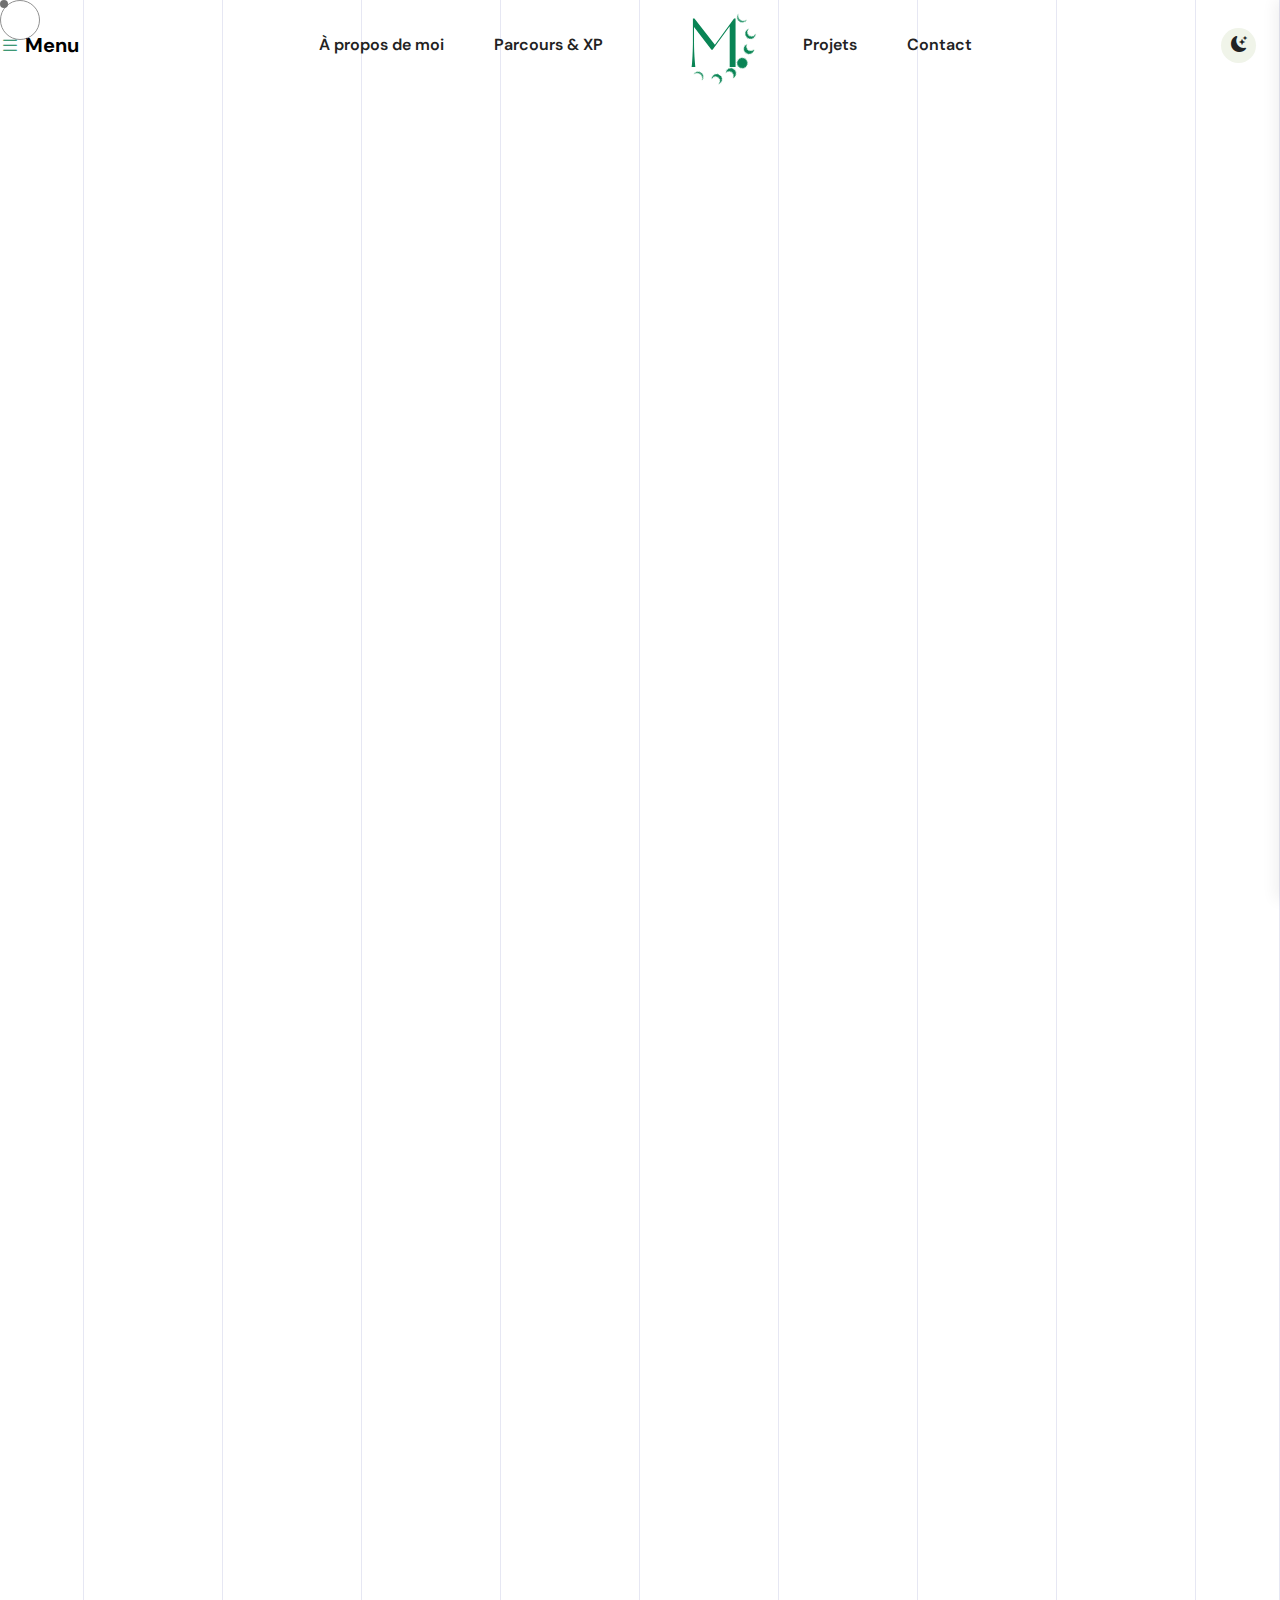
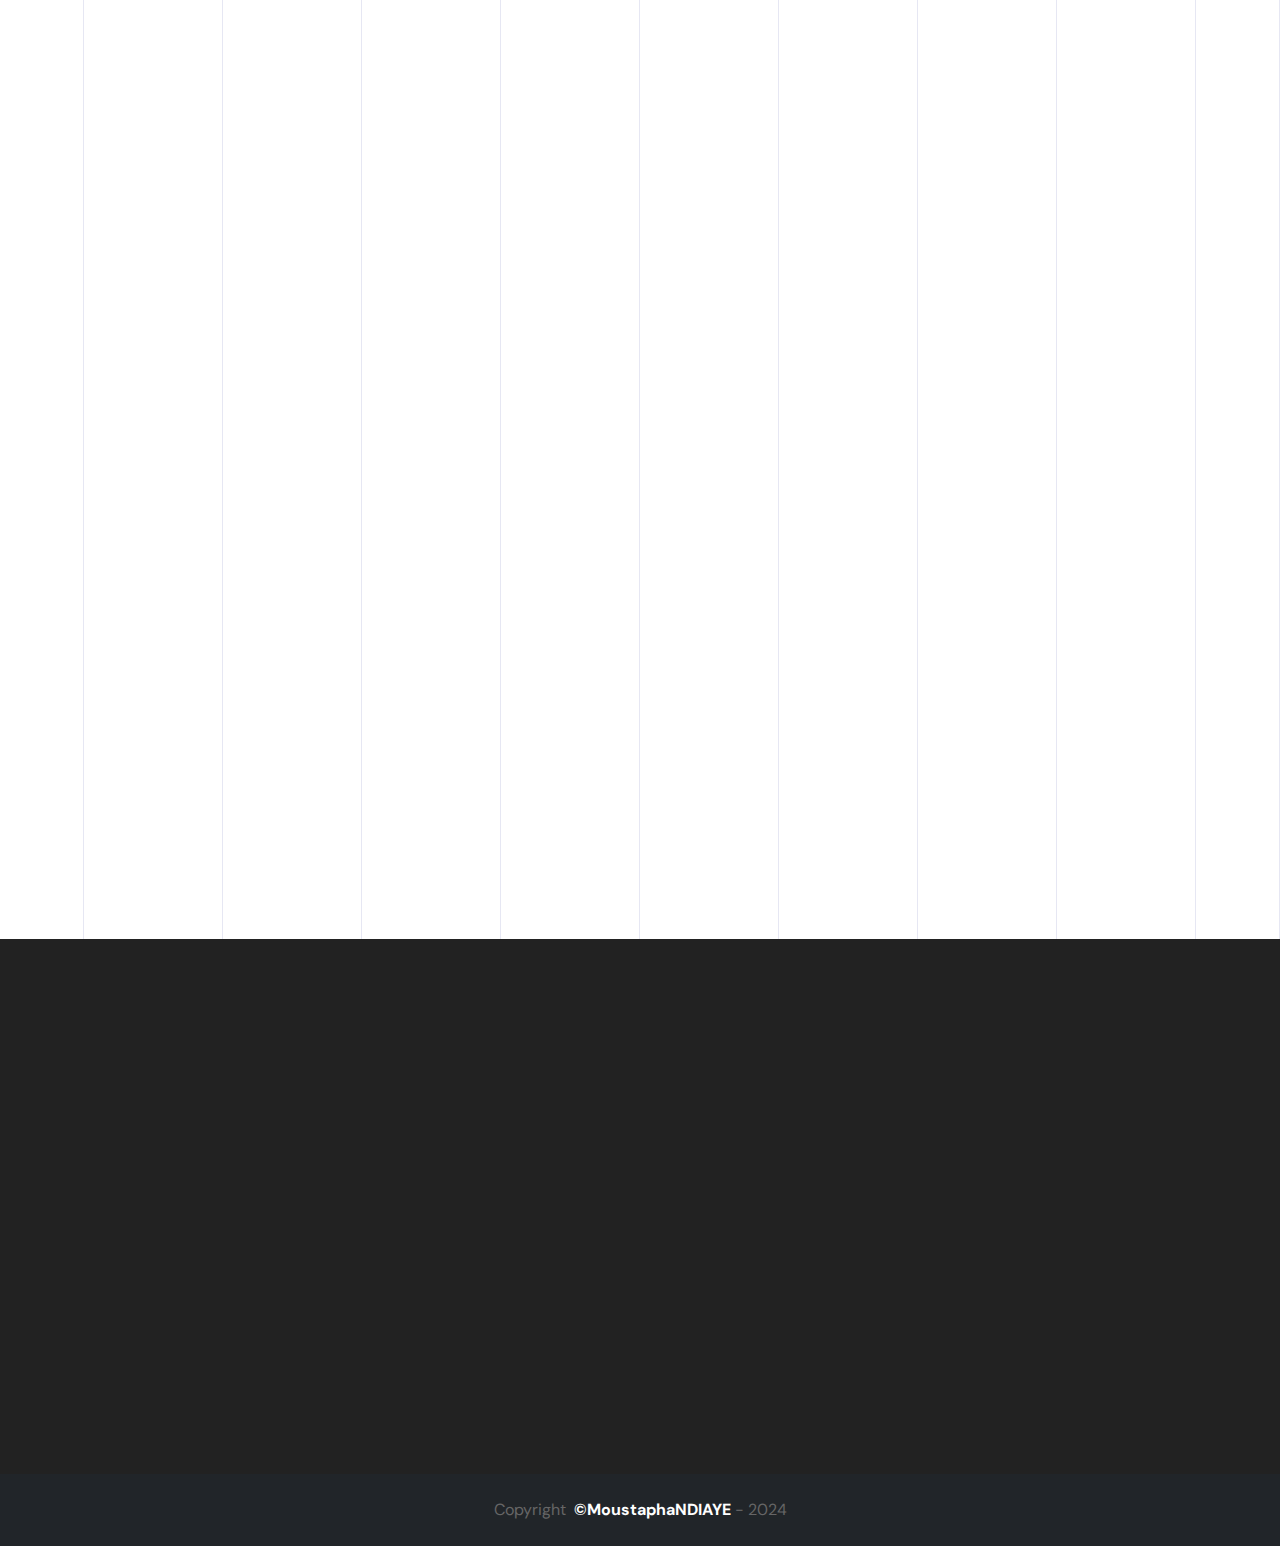
<file: index.html>
<!doctype html>
<html lang="en">

<head>
    <meta charset="UTF-8" />
    <meta name="viewport" content="width=device-width, initial-scale=1.0" />
    <meta http-equiv="x-ua-compatible" content="ie=edge" />
    <title>Mouhamadou Moustapha NDIAYE</title>
    <script src="assets/js/vendors/color-modes.js"></script>
    <!-- Favicon icon-->
    <link rel="shortcut icon" type="image/x-icon" href="assets/imgs/template/MNLogo.svg" />
    <!-- Libs CSS -->
    <link rel="stylesheet" href="assets/css/vendors/bootstrap.min.css" />
    <link rel="stylesheet" href="assets/css/vendors/swiper-bundle.min.css" />
    <link rel="stylesheet" href="assets/css/vendors/aos.css" />
    <link rel="stylesheet" href="assets/css/vendors/odometer.css" />
    <link rel="stylesheet" href="assets/css/vendors/magnific-popup.css" />
    <link rel="stylesheet" href="assets/css/vendors/carouselTicker.css" />
    <link rel="stylesheet" href="assets/fonts/bootstrap-icons/bootstrap-icons.min.css" />
    <link rel="stylesheet" href="assets/fonts/boxicons/boxicons.min.css" />
    <link rel="stylesheet" href="assets/fonts/fontawesome/fontawesome.min.css" />
    <link rel="stylesheet" href="assets/fonts/fontawesome/brands.min.css" />
    <link rel="stylesheet" href="assets/fonts/fontawesome/solid.min.css" />
    <!-- Main CSS -->
    <link rel="stylesheet" href="assets/css/main.css" />

</head>

<body class="magic-cursor position-relative">
    <div class="follower">
    </div>
    <div class="cursor">
        <span class="dot"></span>
    </div> 
    <!--Preloader-->
    <div id="preloader">
        <div id="loader" class="loader">
            <div class="loader-container">
                <div class=" justify-content-center align-items-center d-flex">
                    <img src="assets/imgs/logo/MNLogo.svg" alt="mustafaa" class="image-tournante">
                </div>
            </div>
        </div>
    </div>
    <!--Preloader-end -->

    <!-- Navbar -->
    <header>
        <nav class="navbar navbar-expand-lg py-0 z-5 tcmenu__wrap">
            <div class="d-flex p-4 p-lg-0 custom-container mx-auto justify-content-between align-items-center w-100">
                <a class="navbar-brand fw-bold" href="javascript:void(0)" data-bs-toggle="offcanvas" data-bs-target="#offcanvasWithBothOptions" aria-controls="offcanvasWithBothOptions">
                    <i class="bi bi-list text-primary"></i>
                    Menu
                </a>
                <div class="tcmenu__navbar-wrap tcmenu__main-menu d-none d-lg-flex">
                    <ul class="navbar-nav mx-auto gap-4 align-items-lg-center navigation">
                        <li class="nav-item" >
                            <a class="nav-link" href="index.html" >À propos de moi</a>
                        </li>
                        <li class="nav-item" >
                            <a class="nav-link" href="parcoursxp.html" >Parcours & XP</a>
                        </li>
                        <li class="nav-item d-none d-lg-block">
                            <a class="navbar-brand ms-lg-4 d-flex main-logo" href="index.html">
                                <img src="assets/imgs/logo/MNLogo.svg" alt="mustafaa" />
                                <span class="text-dark"></span>
                            </a>
                        </li>
                        <li class="nav-item dropdown menu-item-has-children">
                            <a class="nav-link" href="projets.html">Projets</a>
                            <ul class="dropdown-menu">
                                <li>
                                    <a class="dropdown-item" href="details-carnetdadresse.html">Carnet d'adresse</a>
                                </li>
                                <li>
                                    <a class="dropdown-item" href="details-creationcontenu.html">Création de contenu</a>
                                </li>
                                <li>
                                    <a class="dropdown-item" href="details-messageriesmtp.html">Service de messagerie SMTP</a>
                                </li>
                                <li>
                                    <a class="dropdown-item" href="details-projetstriga.html">Projet Striga</a>
                                </li>
                                <li>
                                    <a class="dropdown-item" href="details-proxyOpenVPN.html">Projet Proxy</a>
                                </li>
                                <li>
                                    <a class="dropdown-item" href="details-reseauxsociauxetdesign.html">Gestion de réseaux sociaux</a>
                                </li>
                                <li>
                                    <a class="dropdown-item" href="details-stage.html">Stage en développement Web</a>
                                </li>
                                <li>
                                    <a class="dropdown-item" href="details-telephonieIP.html">Service de téléphonie IP</a>
                                </li>
                            </ul>
                        </li>
                        <li class="nav-item">
                            <a class="nav-link" href="contact.html">Contact</a>
                        </li>
                    </ul>
                </div>
                <div class="d-flex align-items-center me-lg-4 gap-4">
                    <div class="dark-light-switcher d-flex justify-content-center align-items-center">
                        <i class="bi theme-icon bi-sun-fill"></i>
                        <i class="bi theme-icon bi-moon-stars-fill"></i>
                    </div>

                    <!--Mobile-->
                    <div class="mobile-nav-toggler  d-lg-none rounded-circle bg-primary icon-shape icon-lg">
                        <img src="assets/imgs/icon/dot-menu.png" alt="mustafaa" />
                    </div>
                </div>
            </div>
        </nav>
        <!-- prettier-ignore -->
        <!-- Mobile Menu  -->
        <div class="tcmobile__menu">
            <nav class="tcmobile__menu-box">
                <div class="close-btn"><i class="fas fa-times"></i></div>
                <div class="nav-logo">
                    <a class="navbar-brand ms-lg-4 d-flex main-logo" href="index.html">
                        <img src="assets/imgs/logo/MNLogo.svg" alt="mustafaa" />
                        <span class="text-dark">Mustafaa</span>
                    </a>
                </div>
                <div class="tcmobile__search">
                    <form action="#">
                        <input type="text" class="form-control shadow-none" placeholder="Recherchez ici..." />
                        <button><i class="bi bi-search"></i></button>
                    </form>
                </div>
                <div class="tcmobile__menu-outer"></div>

                <div class="side-gallery mb-4 ps-4">
                    <div class="pt-1"></div>
                    <h4 class="mt-3 mb-3">Galerie</h4>
                    <div class="grid-items">
                        <div class="zoom-img rounded-3 d-inline-flex overflow-hidden">
                            <img style="filter: blur(20px);"class="g-col-4" src="assets/imgs/gallery/gallery-1.png" alt="mustafaa" />
                        </div>
                        <div class="zoom-img rounded-3 d-inline-flex overflow-hidden">
                            <img style="filter: blur(20px);" class="g-col-4" src="assets/imgs/gallery/gallery-2.png" alt="mustafaa" />
                        </div>
                        <div class="zoom-img rounded-3 d-inline-flex overflow-hidden">
                            <img style="filter: blur(20px);" class="g-col-4" src="assets/imgs/gallery/gallery-3.png" alt="mustafaa" />
                        </div>
                        <div class="zoom-img rounded-3 d-inline-flex overflow-hidden">
                            <img style="filter: blur(20px);" class="g-col-4" src="assets/imgs/gallery/gallery-4.png" alt="mustafaa" />
                        </div>
                        <div class="zoom-img rounded-3 d-inline-flex overflow-hidden">
                            <img style="filter: blur(20px);" class="g-col-4" src="assets/imgs/gallery/gallery-5.png" alt="mustafaa" />
                        </div>
                        <div class="zoom-img rounded-3 d-inline-flex overflow-hidden">
                            <img style="filter: blur(20px);" class="g-col-4" src="assets/imgs/gallery/gallery-6.png" alt="mustafaa" />
                        </div>
                        <div class="zoom-img rounded-3 d-inline-flex overflow-hidden">
                            <img style="filter: blur(20px);" class="g-col-4" src="assets/imgs/gallery/gallery-7.png" alt="mustafaa" />
                        </div>
                        <div class="zoom-img rounded-3 d-inline-flex overflow-hidden">
                            <img style="filter: blur(20px);" class="g-col-4" src="assets/imgs/gallery/gallery-8.png" alt="mustafaa" />
                        </div>
                        <div class="zoom-img rounded-3 d-inline-flex overflow-hidden">
                            <img style="filter: blur(20px);" class="g-col-4" src="assets/imgs/gallery/gallery-9.png" alt="mustafaa" />
                        </div>
                    </div>
                </div>

                <div class="tcmobile__menu-bottom">
                    <div class="contact-info">
                        <ul class="list-wrap list-unstyled">
                            <li><a href="mailto:moustaphand1502@gmail.com">moustaphand1502@gmail.com</a></li>
                            <li><a href="tel:00221778860293">+221 77 886 02 93</a></li>
                        </ul>
                    </div>
                    <div class="social-links">
                        <ul class="list-wrap">
                            <li>
                                <a href="https://twitter.com/" class=" text-reset">
                                    <i class="bi bi-twitter-x"></i>
                                </a>
                            </li>
                            <li>
                                <a href="https://www.instagram.com/" class=" text-reset">
                                    <i class="bi bi-instagram"></i>
                                </a>
                            </li>
                            <li>
                                <a href="https://www.linkedin.com/" class=" text-reset">
                                    <i class="bi bi-linkedin"></i>
                                </a>
                            </li>
                        </ul>
                    </div>
                </div>
            </nav>
        </div>
        <div class="tcmobile__menu-backdrop"></div>
        <!-- End Mobile Menu -->

        <div class="offCanvas__overly"></div>
        <!-- offCanvas-menu -->
        <!-- Offcanvas menu -->
        <div class="offcanvas offcanvas-start" data-bs-scroll="true" tabindex="-1" id="offcanvasWithBothOptions">
            <div class="offcanvas-header">
                <div class="offcanvas-close">
                    <button class="close-btn" data-bs-dismiss="offcanvas" aria-label="Close"><i class="fas fa-times"></i></button>
                </div>
            </div>
            <div class="offcanvas-body">
                <div class="offCanvas__logo mb-3">
                    <a class="navbar-brand ms-lg-4 d-flex main-logo me-8" href="index.html">
                        <img src="assets/imgs/logo/MNLogo.svg" alt="mustafaa" />
                        <span class="text-dark">Mustafaa</span>
                    </a>
                </div>
                <div class="offCanvas__side-info mb-4">
                    <!-- <div class="contact-list mb-4">
                        <h4>Office Address</h4>
                        <p>
                            123/A, Miranda City Likaoli <br />
                            Prikano, Dope
                        </p>
                    </div> -->
                    <div class="contact-list mb-4">
                        <h4>Téléphone</h4>
                        <p>+221 77 886 02 93</p>
                    </div>
                    <div class="contact-list mb-4">
                        <h4>Adresse Mail</h4>
                        <p>moustaphand1502@gmail.com</p>
                    </div>
                </div>
                <div class="side-gallery mb-4">
                    <div class="pt-1"></div>
                    <h4 class="mt-3 mb-3">Galerie</h4>
                    <div class="grid-items">
                        <div class="zoom-img rounded-3 d-inline-flex overflow-hidden">
                            <img style="filter: blur(20px);" class="g-col-4" src="assets/imgs/gallery/gallery-1.png" alt="mustafaa" />
                        </div>
                        <div class="zoom-img rounded-3 d-inline-flex overflow-hidden">
                            <img style="filter: blur(20px);" class="g-col-4" src="assets/imgs/gallery/gallery-2.png" alt="mustafaa" />
                        </div>
                        <div class="zoom-img rounded-3 d-inline-flex overflow-hidden">
                            <img style="filter: blur(20px);" class="g-col-4" src="assets/imgs/gallery/gallery-3.png" alt="mustafaa" />
                        </div>
                        <div class="zoom-img rounded-3 d-inline-flex overflow-hidden">
                            <img style="filter: blur(20px);" class="g-col-4" src="assets/imgs/gallery/gallery-4.png" alt="mustafaa" />
                        </div>
                        <div class="zoom-img rounded-3 d-inline-flex overflow-hidden">
                            <img style="filter: blur(20px);" class="g-col-4" src="assets/imgs/gallery/gallery-5.png" alt="mustafaa" />
                        </div>
                        <div class="zoom-img rounded-3 d-inline-flex overflow-hidden">
                            <img style="filter: blur(20px);" class="g-col-4" src="assets/imgs/gallery/gallery-6.png" alt="mustafaa" />
                        </div>
                        <div class="zoom-img rounded-3 d-inline-flex overflow-hidden">
                            <img style="filter: blur(20px);" class="g-col-4" src="assets/imgs/gallery/gallery-7.png" alt="mustafaa" />
                        </div>
                        <div class="zoom-img rounded-3 d-inline-flex overflow-hidden">
                            <img style="filter: blur(20px);" class="g-col-4" src="assets/imgs/gallery/gallery-8.png" alt="mustafaa" />
                        </div>
                        <div class="zoom-img rounded-3 d-inline-flex overflow-hidden">
                            <img style="filter: blur(20px);" class="g-col-4" src="assets/imgs/gallery/gallery-9.png" alt="mustafaa" />
                        </div>
                    </div>
                </div>
                <div class="offCanvas__social-icon mt-30">
                    <h6 class="text-secondary">Suivez moi:</h6>
                    <a href="https://x.com/" target="_blank"><i class="fab fa-twitter"></i></a>
                    <a href="https://www.instagram.com/" target="_blank"><i class="fab fa-instagram"></i></a>
                    <a href="https://www.linkedin.com/" target="_blank"><i class="fab fa-linkedin"></i></a>
                </div>
            </div>
        </div>
        <!-- Offcanvas menu -->

    </header>

    <main class="overflow-hidden">
        <div class="banner-line">
            <div class="vertical-effect raindrop"></div>
            <div class="vertical-effect"></div>
            <div class="vertical-effect raindrop-reverse"></div>
            <div class="vertical-effect"></div>
            <div class="vertical-effect raindrop d-none d-lg-block"></div>
            <div class="vertical-effect d-none d-lg-block"></div>
            <div class="vertical-effect raindrop-reverse"></div>
            <div class="vertical-effect d-none d-lg-block"></div>
            <div class="vertical-effect"></div>
            <div class="vertical-effect"></div>
        </div> <!--home 2 Section 1-->
        <section class="home2_section1 position-relative overflow-hidden pt-250 wow img-custom-anim-top">
            <div class="containerposition-relative">
                <div class="row text-center justify-content-center">
                    <h1 class="fs-250 mb-0 lh-1">Ndiaye</h1>
                    <a class="text-primary fs-250 fst-italic lh-1">Moustapha</a>
                    <p class="fs-3">
                        <br>Basé au Sénégal, je suis un étudiant ingénieur en Informatique. <br />
                        Systèmes d'informations et de données - Développement - Sécurité <br />                        
                    </p>
                    
                    <div class="box-300 position-absolute bottom-0 start-50 translate-middle-x z-1 mb-12rem">
                        <img class="rounded-circle parallax-item" src="assets/imgs/avatar/MN-1.png" alt="mustafaa" />
                    </div>
                </div>
            </div>
            <div class="scroll-move-left">
                <div class="text-move">
                    <div class="d-flex gap-5 pt-250  wow img-custom-anim-top">
                        <p class="stroke_primary_xl ms-5 me-5">Moustapha NDIAYE</p>
                    </div>
                </div>
            </div>

            <!-- <div class="row text-center justify-content-center">
                <div class="row">
                    <div class="col wow img-custom-anim-right" >
                        <div class="btn btn-dark me-3">Download cv</div>
                    </div>
                </div>
            </div> -->

        </section>

        <!--home 2 Section 2-->
        <section class="home2_section2 pt-120">
            <div class="container">
                <div class="row">
                    <div class="col-lg-6 pe-lg-8 text-center">
                        <div class="zoom-img rounded-3 d-inline-flex overflow-hidden  wow img-custom-anim-top">
                            <div class="parallax-item">
                                <img src="assets/imgs/background/Backgroundmn.jpg" alt="mustafaa" />
                            </div>
                        </div>
                    </div>
                    <div class="col-lg-6 ps-lg-8 pt-lg-0 pt-5">
                        <div class="  wow img-custom-anim-top">
                            <div class="text-primary fw-normal fs-7 text-uppercase text-decoration-underline">Me concernant</div>
                            <h1 class="fw-bold ds-5">Motivé par les défis complexes et animé par une soif insatiable d'apprendre, évoluant dans les domaines de la sécurité et du développement.</h1>
                        </div>
                    </div>
                </div>
            </div>
        </section>

        <!--home 2 Section 3-->
        <section class="home2_section1  pt-20 overflow-hidden">
            <div class="container border-dark">
                <div class="scroll-move-left">
                    <div class="text-move">
                        <div class="d-flex gap-5 pt-20 wow img-custom-anim-top">
                            <p class="stroke_primary_xl ms-5 me-5">bonne lecture</p>
                        </div>
                    </div>
                </div>
            </div>
        </section>
    </main>

    
    <!-- Footer -->
    <footer>
        <div class="footer-home1 bg-black bg-dark-black pt-120 positon-relative overflow-hidden">
            <div class="container pb-120">
                <div class="row">
                    <div class="col-lg-3 mb-5 mb-lg-0 wow img-custom-anim-left">
                        <img src="assets/imgs/logo/MNLogo-footer.svg" alt="logo" />
                        <p class="mt-5">
                            Ceci constitue une brève présentation de l'ensemble de mon travail, ainsi que des projets dans lesquels j'ai eu à intervenir. Je reste ouvert à toute opportunité et serai ravi de travailler avec vous. 
                        </p>
                        <div class="d-flex gap-4">
                            <a href="https://twitter.com/" class="text-reset">
                                <i class="bi bi-twitter-x"></i>
                            </a>
                            <a href="https://www.instagram.com/" class="text-reset">
                                <i class="bi bi-instagram"></i>
                            </a>
                            <a href="https://www.linkedin.com/" class="text-reset">
                                <i class="bi bi-linkedin"></i>
                            </a>
                        </div>
                    </div>
                    <div class="col-lg-7 offset-lg-2 wow img-custom-anim-top">
                        <div class="row">
                            <div class="col-md-5 ps-5 ps-md-3">
                                <h4 class="text-white mb-5">Discutons!</h4>
                                <a href="tel:+12345678900" class="d-flex align-items-start mb-3 text-secondary">
                                    <i class="bi bi-telephone-fill text-white me-3"></i>+221 77 886 02 93
                                </a>
                                <a href="mailto:moustaphand1502@gmail.com" class="d-flex align-items-start mb-3 text-secondary">
                                    <i class="bi bi-envelope-open-fill me-3 text-white"></i>moustaphand1502@gmail.com
                                </a>
                                <!-- <a href="https://www.google.com/maps" class="d-flex align-items-start mb-3 text-secondary">
                                    <i class="bi bi-geo-alt-fill me-3 text-white"></i>12/A, New Booston Tower,<br />NYC, USA
                                </a> -->
                            </div>
                            <div class="col-md-5 ps-5 col-7 ps-md-8">
                                <h4 class="text-white mb-5">Raccourcis</h4>
                                <ul class="list-unstyled">
                                    <li class=" mb-3">
                                        <a class="text-secondary" href="index.html"> Accueil </a>
                                    </li>
                                    <li class=" mb-3">
                                        <a class="text-secondary" href="parcoursxp.html"> Parcours </a>
                                    </li>
                                    <li class=" mb-3">
                                        <a class="text-secondary" href="projets.html"> Projets </a>
                                    </li>
                                    <li class=" mb-3">
                                        <a class="text-secondary" href="contact.html"> Contact </a>
                                    </li>
                                    <li class=" mb-3">
                                        <a class="text-secondary" href="parcoursxp.html"> FAQ </a>
                                    </li>
                                </ul>
                            </div>
                            <!-- <div class="col-md-4 col-6">
                                <ul class="list-unstyled mt-8">
                                    <li class="mb-3">
                                        <a class="text-secondary" href="#"> Careers </a>
                                    </li>
                                    <li class="mb-3">
                                        <a class="text-secondary" href="get-quote.html"> Contact </a>
                                    </li>
                                    <li class="mb-3">
                                        <a class="text-secondary" href="#"> Refund Policy </a>
                                    </li>
                                    <li class="mb-3">
                                        <a class="text-secondary" href="#"> Design System </a>
                                    </li>
                                </ul>
                            </div> -->
                        </div>
                    </div>
                </div>
            </div>
        </div>
        <div class="col bg-dark py-4 d-flex justify-content-center">
            <p class=" mb-0">Copyright &nbsp;<a class="fw-bold text-white" href="index.html" target="_blank">&copy;MoustaphaNDIAYE</a>&nbsp;-&nbsp;2024</p>
        </div>
    </footer>
    <!-- Scroll top -->
    <div class="btn-scroll-top">
        <svg class="progress-square svg-content" width="100%" height="100%" viewBox="0 0 40 40">
            <path d="M8 1H32C35.866 1 39 4.13401 39 8V32C39 35.866 35.866 39 32 39H8C4.13401 39 1 35.866 1 32V8C1 4.13401 4.13401 1 8 1Z" />
        </svg>
    </div>
    <!-- Libs JS -->
    <script src="assets/js/vendors/jquery-3.7.1.min.js"></script>
    <script src="assets/js/vendors/bootstrap.bundle.min.js"></script>
    <script src="assets/js/vendors/swiper-bundle.min.js"></script>
    <script src="assets/js/vendors/aos.js"></script>
    <script src="assets/js/vendors/wow.min.js"></script>
    <script src="assets/js/vendors/jquery.appear.js"></script>
    <script src="assets/js/vendors/jquery.odometer.min.js"></script>
    <script src="assets/js/vendors/headhesive.min.js"></script>
    <script src="assets/js/vendors/smart-stick-nav.js"></script>
    <script src="assets/js/vendors/jquery.magnific-popup.min.js"></script>
    <script src="assets/js/vendors/gsap.min.js"></script>
    <script src="assets/js/vendors/ScrollToPlugin.min.js"></script>
    <script src="assets/js/vendors/ScrollTrigger.min.js"></script>
    <script src="assets/js/vendors/custom-cursor.js"></script>
    <script src="assets/js/vendors/jquery.carouselTicker.min.js"></script>
    <script src="assets/js/vendors/imagesloaded.pkgd.min.js"></script>
    <script src="assets/js/vendors/isotope.pkgd.min.js"></script>
    <!-- Theme JS -->
    <script src="assets/js/gsap-custom.js"></script>
    <script src="assets/js/main.js"></script>

    <!-- Other scripts -->
</body>

</html>
</file>
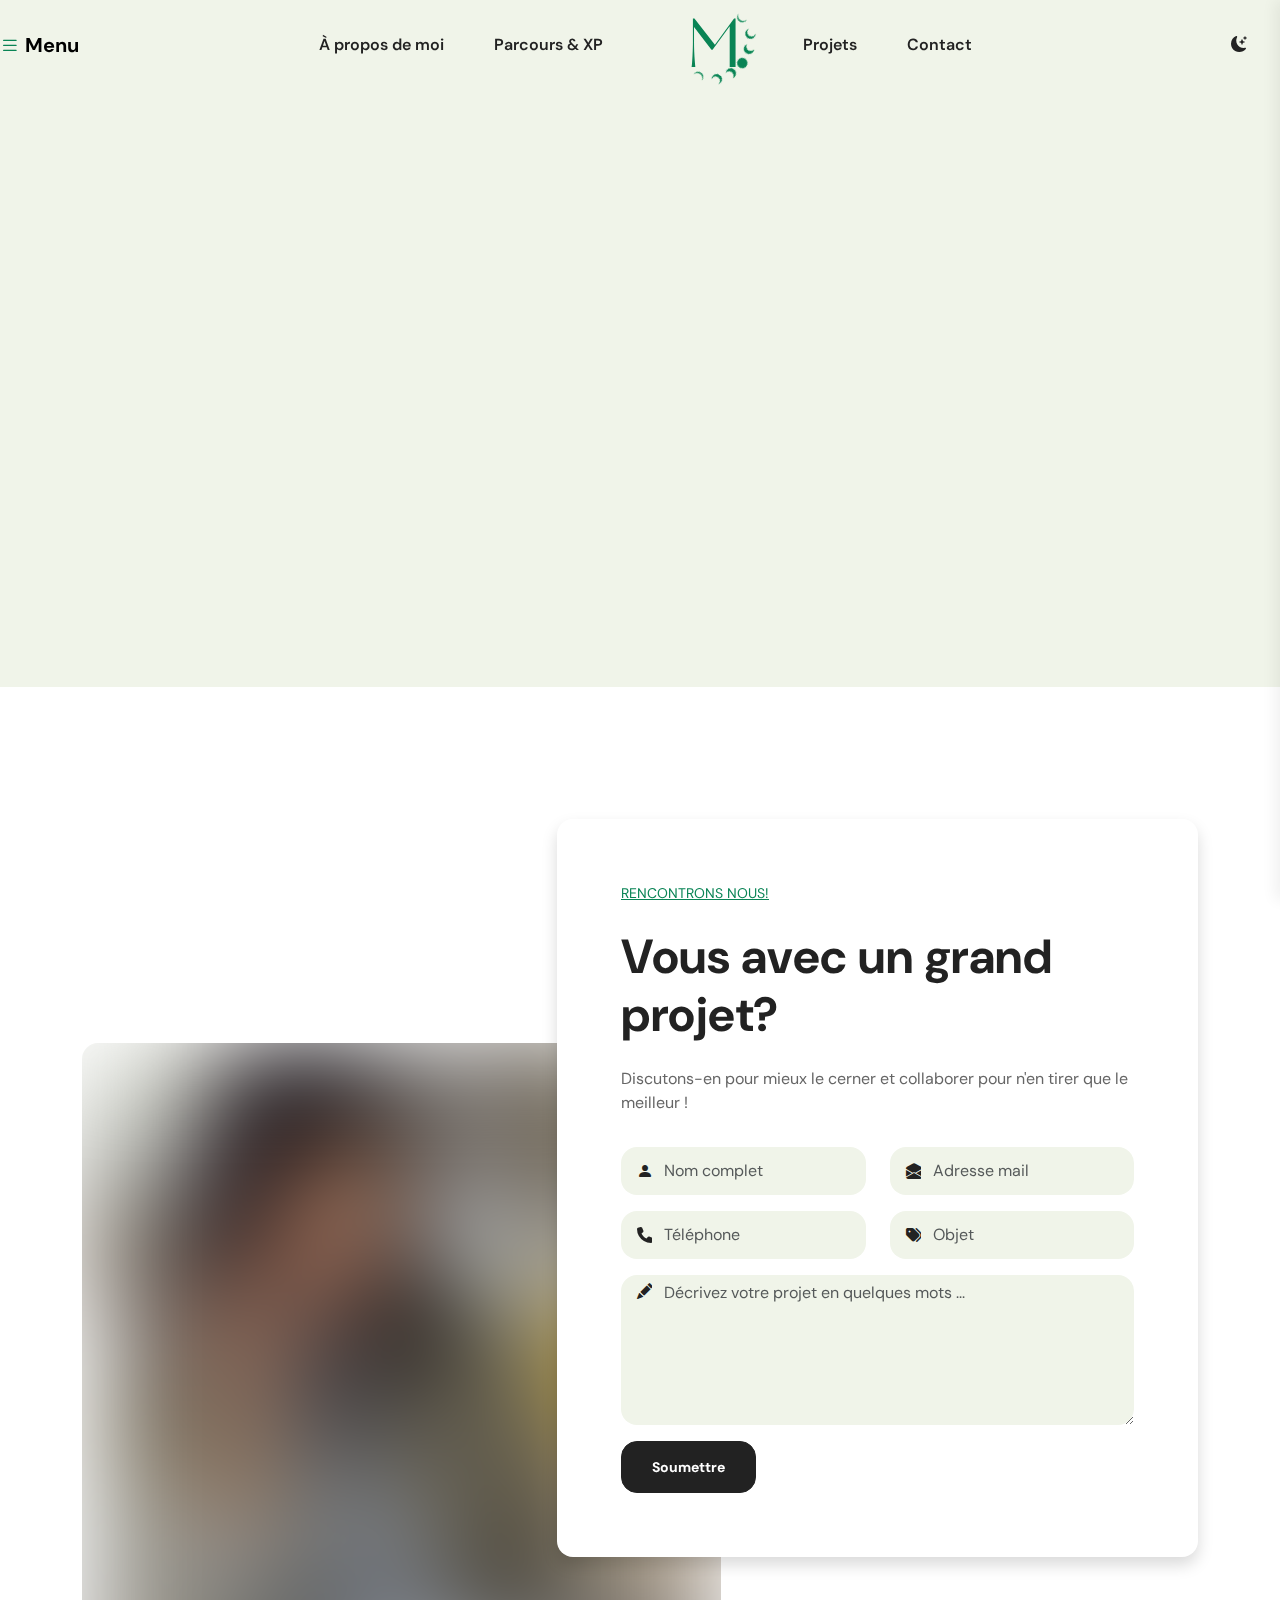
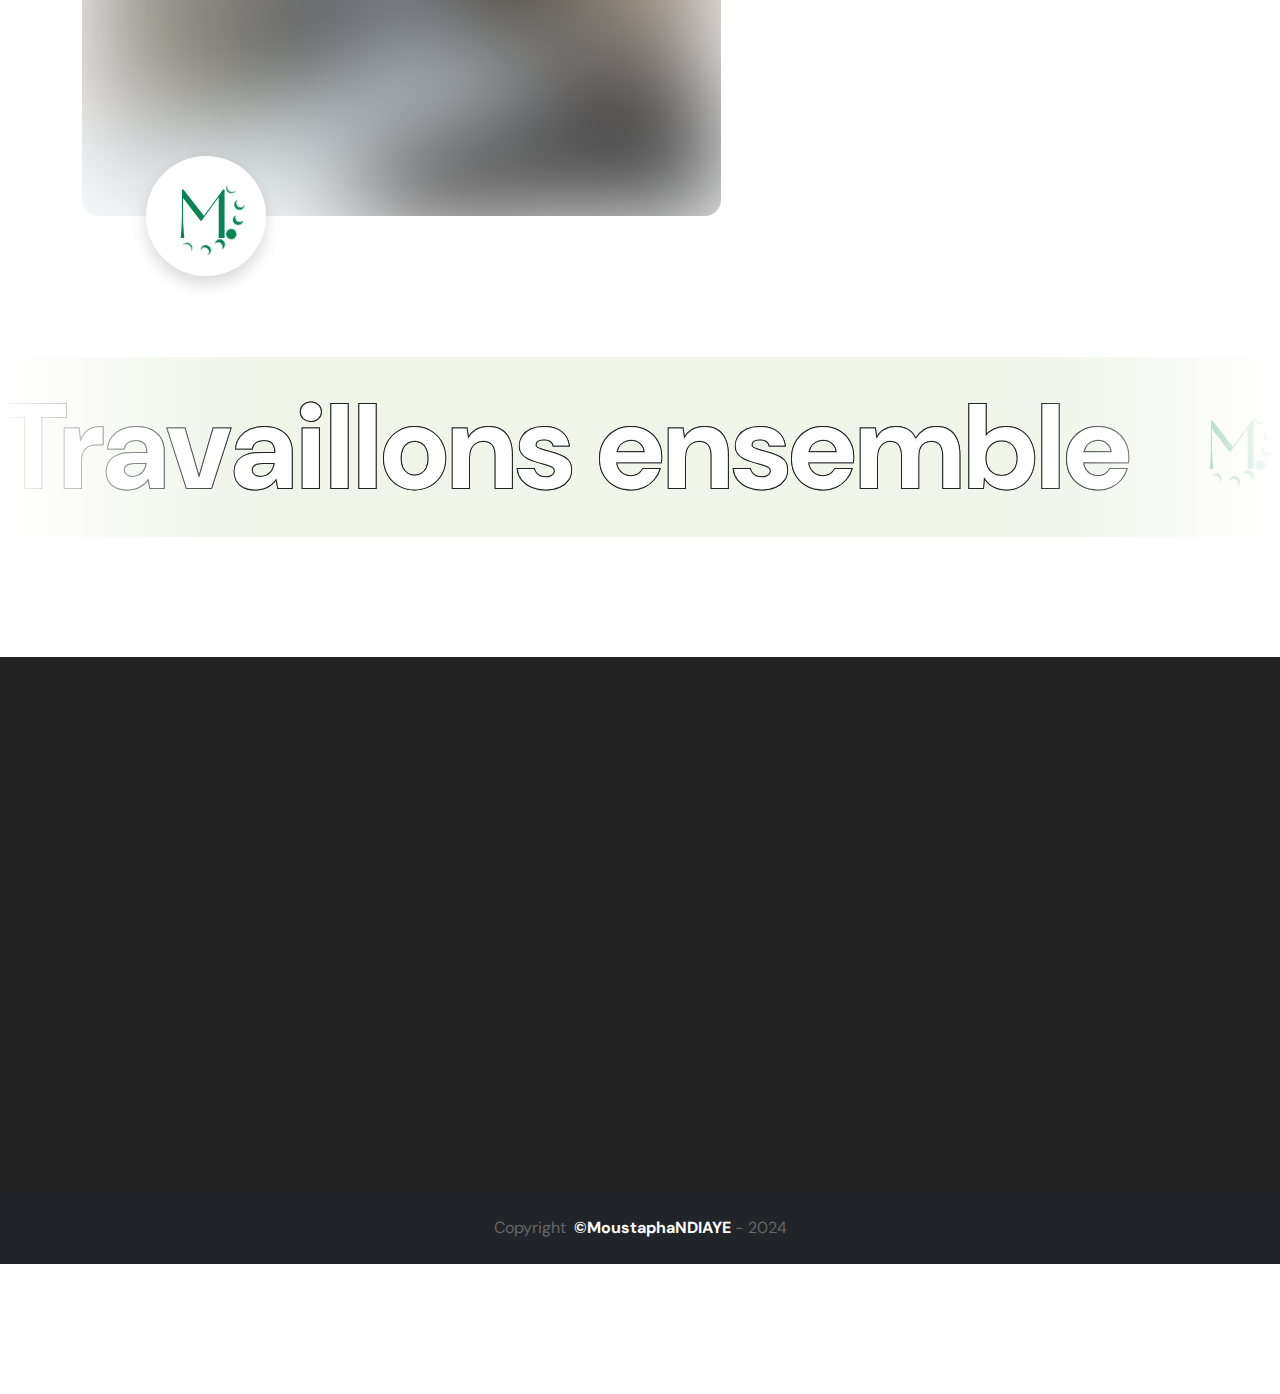
<file: contact.html>
<!doctype html>
<html lang="en">

<head>
    <meta charset="UTF-8" />
    <meta name="viewport" content="width=device-width, initial-scale=1.0" />
    <meta http-equiv="x-ua-compatible" content="ie=edge" />
    <title>Contact</title>
    <script src="assets/js/vendors/color-modes.js"></script>
    <!-- Favicon icon-->
    <link rel="shortcut icon" type="image/x-icon" href="assets/imgs/template/MNLogo.svg" />
    <!-- Libs CSS -->
    <link rel="stylesheet" href="assets/css/vendors/bootstrap.min.css" />
    <link rel="stylesheet" href="assets/css/vendors/swiper-bundle.min.css" />
    <link rel="stylesheet" href="assets/css/vendors/aos.css" />
    <link rel="stylesheet" href="assets/css/vendors/odometer.css" />
    <link rel="stylesheet" href="assets/css/vendors/magnific-popup.css" />
    <link rel="stylesheet" href="assets/css/vendors/carouselTicker.css" />
    <link rel="stylesheet" href="assets/fonts/bootstrap-icons/bootstrap-icons.min.css" />
    <link rel="stylesheet" href="assets/fonts/boxicons/boxicons.min.css" />
    <link rel="stylesheet" href="assets/fonts/fontawesome/fontawesome.min.css" />
    <link rel="stylesheet" href="assets/fonts/fontawesome/brands.min.css" />
    <link rel="stylesheet" href="assets/fonts/fontawesome/solid.min.css" />
    <!-- Main CSS -->
    <link rel="stylesheet" href="assets/css/main.css" />

</head>

<body class="magic-cursor2">
    <div class="follower">
    </div>
    <div class="cursor">
        <span class="dot"></span>
    </div> 
    <!--Preloader-->
    <div id="preloader">
        <div id="loader" class="loader">
            <div class="loader-container">
                <div class=" justify-content-center align-items-center d-flex">
                    <img src="assets/imgs/logo/MNLogo.svg" alt="mustafaa" class="image-tournante">
                </div>
            </div>
        </div>
    </div>
    <!--Preloader-end -->

    <!-- Navbar -->
    <header>
        <nav class="navbar navbar-expand-lg py-0 z-5 tcmenu__wrap">
            <div class="d-flex p-4 p-lg-0 custom-container mx-auto justify-content-between align-items-center w-100">
                <a class="navbar-brand fw-bold" href="javascript:void(0)" data-bs-toggle="offcanvas" data-bs-target="#offcanvasWithBothOptions" aria-controls="offcanvasWithBothOptions">
                    <i class="bi bi-list text-primary"></i>
                    Menu
                </a>
                <div class="tcmenu__navbar-wrap tcmenu__main-menu d-none d-lg-flex">
                    <ul class="navbar-nav mx-auto gap-4 align-items-lg-center navigation">
                        <li class="nav-item" >
                            <a class="nav-link" href="index.html" >À propos de moi</a>
                        </li>
                        <li class="nav-item" >
                            <a class="nav-link" href="parcoursxp.html" >Parcours & XP</a>
                        </li>
                        <li class="nav-item d-none d-lg-block">
                            <a class="navbar-brand ms-lg-4 d-flex main-logo" href="index.html">
                                <img src="assets/imgs/logo/MNLogo.svg" alt="mustafaa" />
                                <span class="text-dark"></span>
                            </a>
                        </li>
                        <li class="nav-item dropdown menu-item-has-children">
                            <a class="nav-link" href="projets.html">Projets</a>
                            <ul class="dropdown-menu">
                                <li>
                                    <a class="dropdown-item" href="details-carnetdadresse.html">Carnet d'adresse</a>
                                </li>
                                <li>
                                    <a class="dropdown-item" href="details-creationcontenu.html">Création de contenu</a>
                                </li>
                                <li>
                                    <a class="dropdown-item" href="details-messageriesmtp.html">Service de messagerie SMTP</a>
                                </li>
                                <li>
                                    <a class="dropdown-item" href="details-projetstriga.html">Projet Striga</a>
                                </li>
                                <li>
                                    <a class="dropdown-item" href="details-proxyOpenVPN.html">Projet Proxy</a>
                                </li>
                                <li>
                                    <a class="dropdown-item" href="details-reseauxsociauxetdesign.html">Gestion de réseaux sociaux</a>
                                </li>
                                <li>
                                    <a class="dropdown-item" href="details-stage.html">Stage en développement Web</a>
                                </li>
                                <li>
                                    <a class="dropdown-item" href="details-telephonieIP.html">Service de téléphonie IP</a>
                                </li>
                            </ul>
                        </li>
                        <li class="nav-item">
                            <a class="nav-link" href="contact.html">Contact</a>
                        </li>
                    </ul>
                </div>
                <div class="d-flex align-items-center me-lg-4 gap-4">
                    <div class="dark-light-switcher d-flex justify-content-center align-items-center">
                        <i class="bi theme-icon bi-sun-fill"></i>
                        <i class="bi theme-icon bi-moon-stars-fill"></i>
                    </div>

                    <!--Mobile-->
                    <div class="mobile-nav-toggler  d-lg-none rounded-circle bg-primary icon-shape icon-lg">
                        <img src="assets/imgs/icon/dot-menu.png" alt="mustafaa" />
                    </div>
                </div>
            </div>
        </nav>
        <!-- prettier-ignore -->
        <!-- Mobile Menu  -->
        <div class="tcmobile__menu">
            <nav class="tcmobile__menu-box">
                <div class="close-btn"><i class="fas fa-times"></i></div>
                <div class="nav-logo">
                    <a class="navbar-brand ms-lg-4 d-flex main-logo" href="index.html">
                        <img src="assets/imgs/logo/MNLogo.svg" alt="mustafaa" />
                        <span class="text-dark">Mustafaa</span>
                    </a>
                </div>
                <div class="tcmobile__search">
                    <form action="#">
                        <input type="text" class="form-control shadow-none" placeholder="Recherchez ici..." />
                        <button><i class="bi bi-search"></i></button>
                    </form>
                </div>
                <div class="tcmobile__menu-outer"></div>

                <div class="side-gallery mb-4 ps-4">
                    <div class="pt-1"></div>
                    <h4 class="mt-3 mb-3">Galerie</h4>
                    <div class="grid-items">
                        <div class="zoom-img rounded-3 d-inline-flex overflow-hidden">
                            <img style="filter: blur(20px);"class="g-col-4" src="assets/imgs/gallery/gallery-1.png" alt="mustafaa" />
                        </div>
                        <div class="zoom-img rounded-3 d-inline-flex overflow-hidden">
                            <img style="filter: blur(20px);" class="g-col-4" src="assets/imgs/gallery/gallery-2.png" alt="mustafaa" />
                        </div>
                        <div class="zoom-img rounded-3 d-inline-flex overflow-hidden">
                            <img style="filter: blur(20px);" class="g-col-4" src="assets/imgs/gallery/gallery-3.png" alt="mustafaa" />
                        </div>
                        <div class="zoom-img rounded-3 d-inline-flex overflow-hidden">
                            <img style="filter: blur(20px);" class="g-col-4" src="assets/imgs/gallery/gallery-4.png" alt="mustafaa" />
                        </div>
                        <div class="zoom-img rounded-3 d-inline-flex overflow-hidden">
                            <img style="filter: blur(20px);" class="g-col-4" src="assets/imgs/gallery/gallery-5.png" alt="mustafaa" />
                        </div>
                        <div class="zoom-img rounded-3 d-inline-flex overflow-hidden">
                            <img style="filter: blur(20px);" class="g-col-4" src="assets/imgs/gallery/gallery-6.png" alt="mustafaa" />
                        </div>
                        <div class="zoom-img rounded-3 d-inline-flex overflow-hidden">
                            <img style="filter: blur(20px);" class="g-col-4" src="assets/imgs/gallery/gallery-7.png" alt="mustafaa" />
                        </div>
                        <div class="zoom-img rounded-3 d-inline-flex overflow-hidden">
                            <img style="filter: blur(20px);" class="g-col-4" src="assets/imgs/gallery/gallery-8.png" alt="mustafaa" />
                        </div>
                        <div class="zoom-img rounded-3 d-inline-flex overflow-hidden">
                            <img style="filter: blur(20px);" class="g-col-4" src="assets/imgs/gallery/gallery-9.png" alt="mustafaa" />
                        </div>
                    </div>
                </div>

                <div class="tcmobile__menu-bottom">
                    <div class="contact-info">
                        <ul class="list-wrap list-unstyled">
                            <li><a href="mailto:moustaphand1502@gmail.com">moustaphand1502@gmail.com</a></li>
                            <li><a href="tel:00221778860293">+221 77 886 02 93</a></li>
                        </ul>
                    </div>
                    <div class="social-links">
                        <ul class="list-wrap">
                            <li>
                                <a href="https://twitter.com/" class=" text-reset">
                                    <i class="bi bi-twitter-x"></i>
                                </a>
                            </li>
                            <li>
                                <a href="https://www.instagram.com/" class=" text-reset">
                                    <i class="bi bi-instagram"></i>
                                </a>
                            </li>
                            <li>
                                <a href="https://www.linkedin.com/" class=" text-reset">
                                    <i class="bi bi-linkedin"></i>
                                </a>
                            </li>
                        </ul>
                    </div>
                </div>
            </nav>
        </div>
        <div class="tcmobile__menu-backdrop"></div>
        <!-- End Mobile Menu -->

        <div class="offCanvas__overly"></div>
        <!-- offCanvas-menu -->
        <!-- Offcanvas menu -->
        <div class="offcanvas offcanvas-start" data-bs-scroll="true" tabindex="-1" id="offcanvasWithBothOptions">
            <div class="offcanvas-header">
                <div class="offcanvas-close">
                    <button class="close-btn" data-bs-dismiss="offcanvas" aria-label="Close"><i class="fas fa-times"></i></button>
                </div>
            </div>
            <div class="offcanvas-body">
                <div class="offCanvas__logo mb-3">
                    <a class="navbar-brand ms-lg-4 d-flex main-logo me-8" href="index.html">
                        <img src="assets/imgs/logo/MNLogo.svg" alt="mustafaa" />
                        <span class="text-dark">Mustafaa</span>
                    </a>
                </div>
                <div class="offCanvas__side-info mb-4">
                    <!-- <div class="contact-list mb-4">
                        <h4>Office Address</h4>
                        <p>
                            123/A, Miranda City Likaoli <br />
                            Prikano, Dope
                        </p>
                    </div> -->
                    <div class="contact-list mb-4">
                        <h4>Téléphone</h4>
                        <p>+221 77 886 02 93</p>
                    </div>
                    <div class="contact-list mb-4">
                        <h4>Adresse Mail</h4>
                        <p>moustaphand1502@gmail.com</p>
                    </div>
                </div>
                <div class="side-gallery mb-4">
                    <div class="pt-1"></div>
                    <h4 class="mt-3 mb-3">Galerie</h4>
                    <div class="grid-items">
                        <div class="zoom-img rounded-3 d-inline-flex overflow-hidden">
                            <img style="filter: blur(20px);" class="g-col-4" src="assets/imgs/gallery/gallery-1.png" alt="mustafaa" />
                        </div>
                        <div class="zoom-img rounded-3 d-inline-flex overflow-hidden">
                            <img style="filter: blur(20px);" class="g-col-4" src="assets/imgs/gallery/gallery-2.png" alt="mustafaa" />
                        </div>
                        <div class="zoom-img rounded-3 d-inline-flex overflow-hidden">
                            <img style="filter: blur(20px);" class="g-col-4" src="assets/imgs/gallery/gallery-3.png" alt="mustafaa" />
                        </div>
                        <div class="zoom-img rounded-3 d-inline-flex overflow-hidden">
                            <img style="filter: blur(20px);" class="g-col-4" src="assets/imgs/gallery/gallery-4.png" alt="mustafaa" />
                        </div>
                        <div class="zoom-img rounded-3 d-inline-flex overflow-hidden">
                            <img style="filter: blur(20px);" class="g-col-4" src="assets/imgs/gallery/gallery-5.png" alt="mustafaa" />
                        </div>
                        <div class="zoom-img rounded-3 d-inline-flex overflow-hidden">
                            <img style="filter: blur(20px);" class="g-col-4" src="assets/imgs/gallery/gallery-6.png" alt="mustafaa" />
                        </div>
                        <div class="zoom-img rounded-3 d-inline-flex overflow-hidden">
                            <img style="filter: blur(20px);" class="g-col-4" src="assets/imgs/gallery/gallery-7.png" alt="mustafaa" />
                        </div>
                        <div class="zoom-img rounded-3 d-inline-flex overflow-hidden">
                            <img style="filter: blur(20px);" class="g-col-4" src="assets/imgs/gallery/gallery-8.png" alt="mustafaa" />
                        </div>
                        <div class="zoom-img rounded-3 d-inline-flex overflow-hidden">
                            <img style="filter: blur(20px);" class="g-col-4" src="assets/imgs/gallery/gallery-9.png" alt="mustafaa" />
                        </div>
                    </div>
                </div>
                <div class="offCanvas__social-icon mt-30">
                    <h6 class="text-secondary">Suivez moi:</h6>
                    <a href="https://x.com/" target="_blank"><i class="fab fa-twitter"></i></a>
                    <a href="https://www.instagram.com/" target="_blank"><i class="fab fa-instagram"></i></a>
                    <a href="https://www.linkedin.com/" target="_blank"><i class="fab fa-linkedin"></i></a>
                </div>
            </div>
        </div>
        <!-- Offcanvas menu -->

    </header>

    <main>
        <!--blog details sec1-->
        <section class="blog_list_section1 bg-secondary-1 position-relative Z-0 overflow-hidden">
            <div class="scroll-move-left">
                <span class="stroke_light_lg wow img-custom-anim-right">mustafaa mustafaa</span>
            </div>
            <div class="text-center position-absolute top-50 start-50 translate-middle">
                <h1 class="ds-2 lh-sm wow img-custom-anim-left">Contactez-moi</h1>
            </div>
        </section>
        <div class="text-center text-uppercase position-relative z-1">
            <div class="d-inline border border-primary-1 rounded-3 py-1 px-2 bg-white wow img-custom-anim-left">
                <a class="text-secondary fs-7" href="index.html">Accueil</a>
                &nbsp;<i class="fa-solid fa-angle-right text-dark fs-7"></i>&nbsp;
                <span class="text-dark fs-7">Contact</span>
            </div>
        </div> <!--blog list-->
        <section class="section-padding overflow-hidden">
            <div class="container">
                <div class="row position-relative">
                    <div class="col-lg-7 ms-auto position-relative z-2 mb-lg-400">
                        <div class="p-md-8 p-6 shadow rounded-4 bg-white bg-custom-1">
                            <div class="text-primary fw-normal fs-7 text-uppercase text-decoration-underline">Rencontrons nous!</div>
                            <h1 class="fw-bold ds-5 mt-4">Vous avec un grand projet?</h1>
                            <p class="mb-5">Discutons-en pour mieux le cerner et collaborer pour n'en tirer que le meilleur !</p>
                            <form action="envoyer_mail.php" method="post">
                                <div class="row mt-5">
                                    <div class="col-md-6">
                                        <div class="input-group">
                                            <i class="bi bi-person-fill text-dark d-flex bg-secondary-1 py-3 rounded-start-4 ps-3 align-items-center"></i>
                                            <input type="text" class="form-control border-0 rounded-end-4 bg-secondary-1" name="nom" placeholder="Nom complet" aria-label="username" required />
                                        </div>
                                    </div>
                                    <div class="col-md-6 mt-3 mt-md-0">
                                        <div class="input-group">
                                            <i class="bi bi-envelope-open-fill text-dark d-flex bg-secondary-1 py-3 rounded-start-4 ps-3 align-items-center"></i>
                                            <input type="email" class="form-control border-0 rounded-end-4 bg-secondary-1" name="email" placeholder="Adresse mail" aria-label="email" required />
                                        </div>
                                    </div>
                                    <div class="col-md-6">
                                        <div class="input-group mt-3">
                                            <i class="fa-solid fa-phone text-dark d-flex bg-secondary-1 py-3 rounded-start-4 ps-3 align-items-center"></i>
                                            <input type="text" class="form-control border-0 rounded-end-4 bg-secondary-1" name="telephone" placeholder="Téléphone" aria-label="phone" />
                                        </div>
                                    </div>
                                    <div class="col-md-6 mt-3 mt-md-0">
                                        <div class="input-group mt-3">
                                            <i class="fa-solid fa-tags text-dark bg-secondary-1 py-3 rounded-start-4 ps-3 d-flex align-items-center"></i>
                                            <input type="text" class="form-control border-0 rounded-end-4 bg-secondary-1" name="objet" placeholder="Objet" aria-label="subject" />
                                        </div>
                                    </div>
                                    <div class="col-12">
                                        <div class="input-group mt-3">
                                            <i class="bi bi-pencil-fill text-dark bg-secondary-1 rounded-start-4 pt-2 ps-3 d-flex align-items-start"></i>
                                            <textarea class="form-control border-0 rounded-end-4 bg-secondary-1 rounded-0 pb-10" name="message" placeholder="Décrivez votre projet en quelques mots ..." aria-label="With textarea" required></textarea>
                                        </div>
                                    </div>
                                    <div class="col-12">
                                        <button type="submit" class="btn btn-dark mt-3">Soumettre</button>
                                    </div>
                                </div>
                            </form>
                        </div>
                    </div>
                    <div class="col-lg-6">
                        <div class="position-lg-absolute top-0 mt-lg-10">
                            <div class="d-inline-flex position-relative mt-lg-10">
                                <div class="zoom-img rounded-4 mt-5">
                                    <img style="filter: blur(50px);" src="assets/imgs/background/img-page-quote.png" alt="mustafaa" />
                                </div>
                                <div class="position-absolute start-0 top-100 ms-8 translate-middle-y mb-5 bg-white icon_115 icon-shape rounded-circle shadow">
                                    <img class="position-relative" src="assets/imgs/icon/MNLogo.svg" alt="mustafaa" />
                                    <!-- <div class="position-absolute top-50 start-50 translate-middle w-75">
                                        <img class="ribbonRotate dark-reverse" src="assets/imgs/icon/badge-text-1.png" alt="mustafaa" />
                                    </div> -->
                                </div>
                            </div>
                        </div>
                    </div>
                </div>
            </div>
            <div class="bg-secondary-1 mask-image mt-lg-0 mt-10">
                <div class="d-flex align-items-center scroll-move-left">
                    <span class="stroke_light_md">Travaillons ensemble</span>
                    <div>
                        <img class="mx-8" src="assets/imgs/icon/MNLogo.svg" alt="mustafaa" />
                    </div>
                    <span class="stroke_light_md ms-5">Travaillons ensemble</span>
                </div>
            </div>
        </section>
    </main>
    <!-- Footer -->
    <footer>
        <div class="footer-home1 bg-black bg-dark-black pt-120 positon-relative overflow-hidden">
            <div class="container pb-120">
                <div class="row">
                    <div class="col-lg-3 mb-5 mb-lg-0 wow img-custom-anim-left">
                        <img src="assets/imgs/logo/MNLogo-footer.svg" alt="logo" />
                        <p class="mt-5">
                            Ceci constitue une brève présentation de l'ensemble de mon travail, ainsi que des projets dans lesquels j'ai eu à intervenir. Je reste ouvert à toute opportunité et serai ravi de travailler avec vous. 
                        </p>
                        <div class="d-flex gap-4">
                            <a href="https://twitter.com/" class="text-reset">
                                <i class="bi bi-twitter-x"></i>
                            </a>
                            <a href="https://www.instagram.com/" class="text-reset">
                                <i class="bi bi-instagram"></i>
                            </a>
                            <a href="https://www.linkedin.com/" class="text-reset">
                                <i class="bi bi-linkedin"></i>
                            </a>
                        </div>
                    </div>
                    <div class="col-lg-7 offset-lg-2 wow img-custom-anim-top">
                        <div class="row">
                            <div class="col-md-5 ps-5 ps-md-3">
                                <h4 class="text-white mb-5">Discutons!</h4>
                                <a href="tel:+12345678900" class="d-flex align-items-start mb-3 text-secondary">
                                    <i class="bi bi-telephone-fill text-white me-3"></i>+221 77 886 02 93
                                </a>
                                <a href="mailto:moustaphand1502@gmail.com" class="d-flex align-items-start mb-3 text-secondary">
                                    <i class="bi bi-envelope-open-fill me-3 text-white"></i>moustaphand1502@gmail.com
                                </a>
                                <!-- <a href="https://www.google.com/maps" class="d-flex align-items-start mb-3 text-secondary">
                                    <i class="bi bi-geo-alt-fill me-3 text-white"></i>12/A, New Booston Tower,<br />NYC, USA
                                </a> -->
                            </div>
                            <div class="col-md-5 ps-5 col-7 ps-md-8">
                                <h4 class="text-white mb-5">Raccourcis</h4>
                                <ul class="list-unstyled">
                                    <li class=" mb-3">
                                        <a class="text-secondary" href="index.html"> Accueil </a>
                                    </li>
                                    <li class=" mb-3">
                                        <a class="text-secondary" href="parcoursxp.html"> Parcours </a>
                                    </li>
                                    <li class=" mb-3">
                                        <a class="text-secondary" href="projets.html"> Projets </a>
                                    </li>
                                    <li class=" mb-3">
                                        <a class="text-secondary" href="contact.html"> Contact </a>
                                    </li>
                                    <li class=" mb-3">
                                        <a class="text-secondary" href="parcoursxp.html"> FAQ </a>
                                    </li>
                                </ul>
                            </div>
                            <!-- <div class="col-md-4 col-6">
                                <ul class="list-unstyled mt-8">
                                    <li class="mb-3">
                                        <a class="text-secondary" href="#"> Careers </a>
                                    </li>
                                    <li class="mb-3">
                                        <a class="text-secondary" href="get-quote.html"> Contact </a>
                                    </li>
                                    <li class="mb-3">
                                        <a class="text-secondary" href="#"> Refund Policy </a>
                                    </li>
                                    <li class="mb-3">
                                        <a class="text-secondary" href="#"> Design System </a>
                                    </li>
                                </ul>
                            </div> -->
                        </div>
                    </div>
                </div>
            </div>
        </div>
        <div class="col bg-dark py-4 d-flex justify-content-center">
            <p class=" mb-0">Copyright &nbsp;<a class="fw-bold text-white" href="index.html" target="_blank">&copy;MoustaphaNDIAYE</a>&nbsp;-&nbsp;2024</p>
        </div>
    </footer>
    <!-- Scroll top -->
    <div class="btn-scroll-top">
        <svg class="progress-square svg-content" width="100%" height="100%" viewBox="0 0 40 40">
            <path d="M8 1H32C35.866 1 39 4.13401 39 8V32C39 35.866 35.866 39 32 39H8C4.13401 39 1 35.866 1 32V8C1 4.13401 4.13401 1 8 1Z" />
        </svg>
    </div>

    <!-- Libs JS -->
    <script src="assets/js/vendors/jquery-3.7.1.min.js"></script>
    <script src="assets/js/vendors/bootstrap.bundle.min.js"></script>
    <script src="assets/js/vendors/swiper-bundle.min.js"></script>
    <script src="assets/js/vendors/aos.js"></script>
    <script src="assets/js/vendors/wow.min.js"></script>
    <script src="assets/js/vendors/jquery.appear.js"></script>
    <script src="assets/js/vendors/jquery.odometer.min.js"></script>
    <script src="assets/js/vendors/headhesive.min.js"></script>
    <script src="assets/js/vendors/smart-stick-nav.js"></script>
    <script src="assets/js/vendors/jquery.magnific-popup.min.js"></script>
    <script src="assets/js/vendors/gsap.min.js"></script>
    <script src="assets/js/vendors/ScrollToPlugin.min.js"></script>
    <script src="assets/js/vendors/ScrollTrigger.min.js"></script>
    <script src="assets/js/vendors/custom-cursor.js"></script>
    <script src="assets/js/vendors/jquery.carouselTicker.min.js"></script>
    <script src="assets/js/vendors/imagesloaded.pkgd.min.js"></script>
    <script src="assets/js/vendors/isotope.pkgd.min.js"></script>
    <!-- Theme JS -->
    <script src="assets/js/gsap-custom.js"></script>
    <script src="assets/js/main.js"></script>

    <!-- Other scripts -->
</body>

</html>
</file>
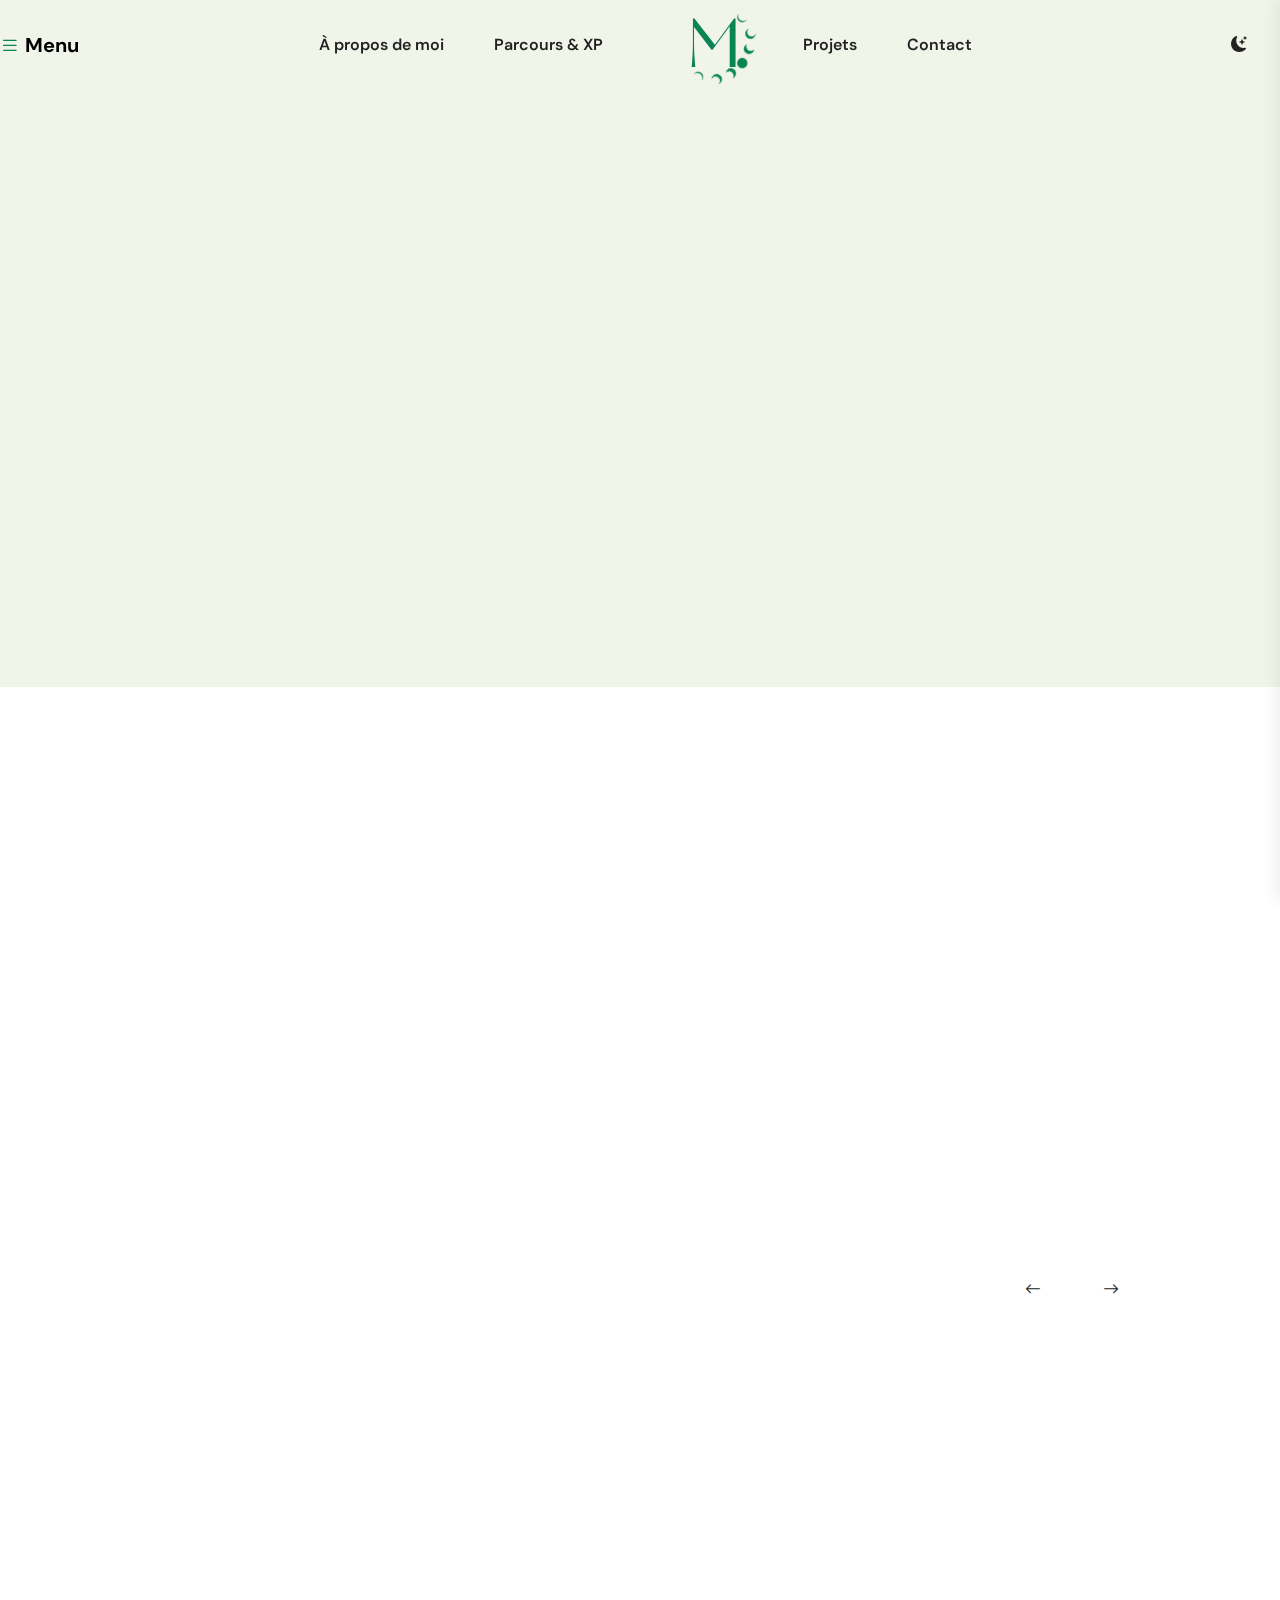
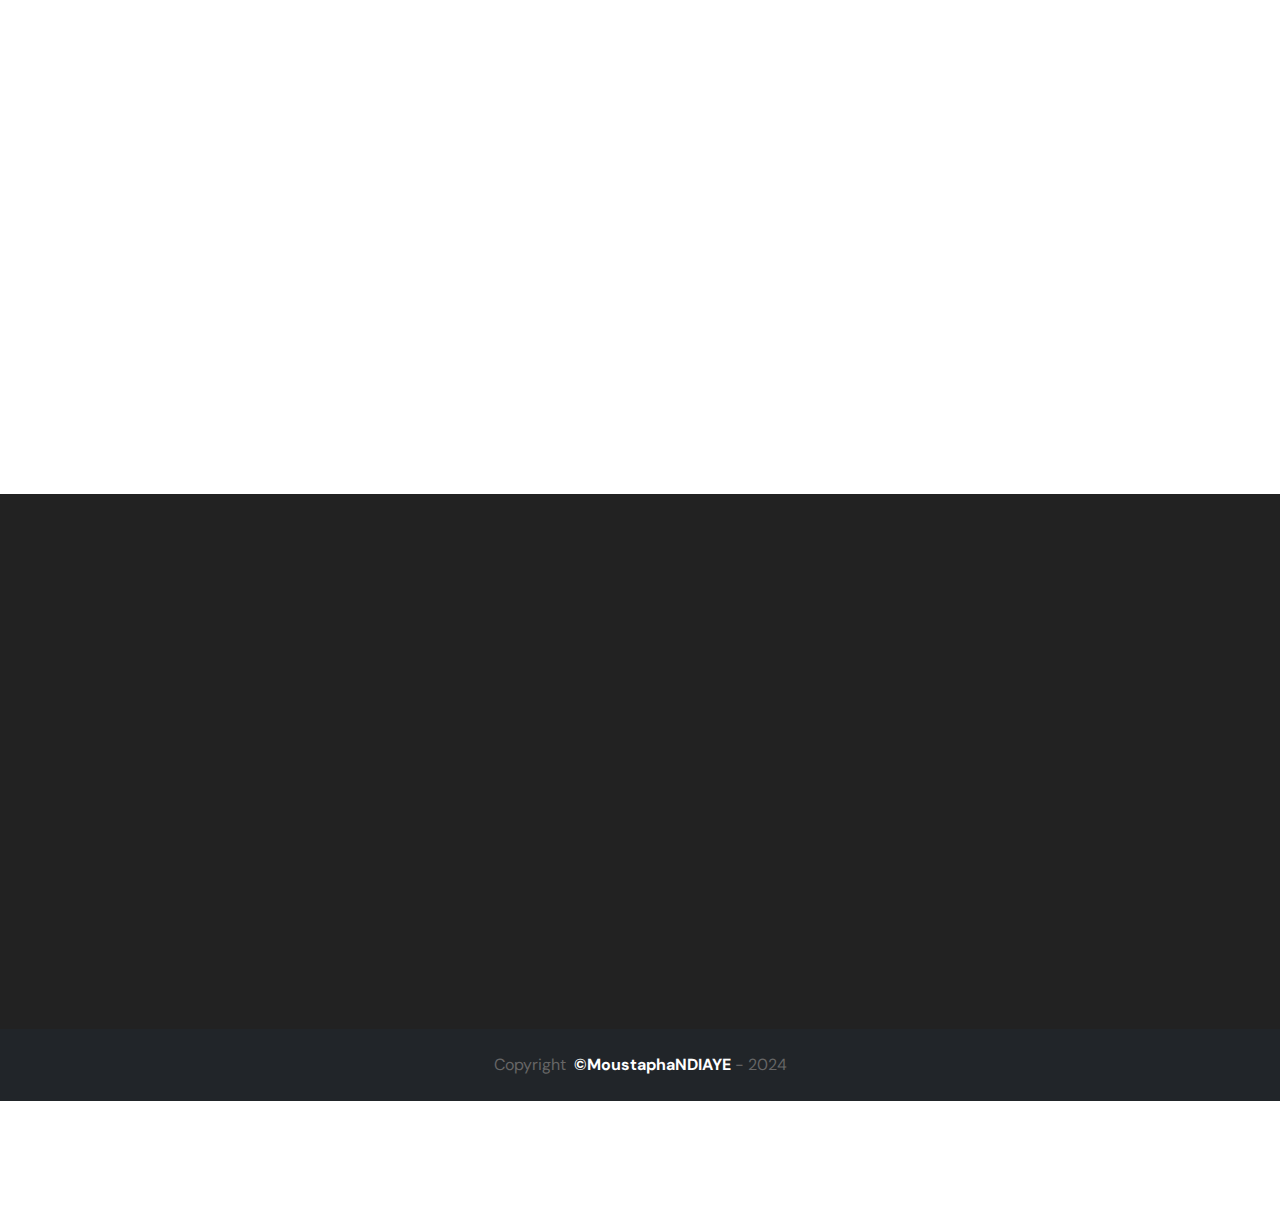
<file: details-carnetdadresse.html>
<!doctype html>
<html lang="en">

<head>
    <meta charset="UTF-8" />
    <meta name="viewport" content="width=device-width, initial-scale=1.0" />
    <meta http-equiv="x-ua-compatible" content="ie=edge" />
    <title>Carnet d'adresse</title>
    <script src="assets/js/vendors/color-modes.js"></script>
    <!-- Favicon icon-->
    <link rel="shortcut icon" type="image/x-icon" href="assets/imgs/template/MNLogo.svg" />
    <!-- Libs CSS -->
    <link rel="stylesheet" href="assets/css/vendors/bootstrap.min.css" />
    <link rel="stylesheet" href="assets/css/vendors/swiper-bundle.min.css" />
    <link rel="stylesheet" href="assets/css/vendors/aos.css" />
    <link rel="stylesheet" href="assets/css/vendors/odometer.css" />
    <link rel="stylesheet" href="assets/css/vendors/magnific-popup.css" />
    <link rel="stylesheet" href="assets/css/vendors/carouselTicker.css" />
    <link rel="stylesheet" href="assets/fonts/bootstrap-icons/bootstrap-icons.min.css" />
    <link rel="stylesheet" href="assets/fonts/boxicons/boxicons.min.css" />
    <link rel="stylesheet" href="assets/fonts/fontawesome/fontawesome.min.css" />
    <link rel="stylesheet" href="assets/fonts/fontawesome/brands.min.css" />
    <link rel="stylesheet" href="assets/fonts/fontawesome/solid.min.css" />
    <!-- Main CSS -->
    <link rel="stylesheet" href="assets/css/main.css" />

</head>

<body class="magic-cursor2">
    <div class="follower">
    </div>
    <div class="cursor">
        <span class="dot"></span>
    </div> 
    <!--Preloader-->
    <div id="preloader">
        <div id="loader" class="loader">
            <div class="loader-container">
                <div class=" justify-content-center align-items-center d-flex">
                    <img src="assets/imgs/logo/MNLogo.svg" alt="mustafaa" class="image-tournante">
                </div>
            </div>
        </div>
    </div>
    <!--Preloader-end -->

    <!-- Navbar -->
    <header>
        <nav class="navbar navbar-expand-lg py-0 z-5 tcmenu__wrap">
            <div class="d-flex p-4 p-lg-0 custom-container mx-auto justify-content-between align-items-center w-100">
                <a class="navbar-brand fw-bold" href="javascript:void(0)" data-bs-toggle="offcanvas" data-bs-target="#offcanvasWithBothOptions" aria-controls="offcanvasWithBothOptions">
                    <i class="bi bi-list text-primary"></i>
                    Menu
                </a>
                <div class="tcmenu__navbar-wrap tcmenu__main-menu d-none d-lg-flex">
                    <ul class="navbar-nav mx-auto gap-4 align-items-lg-center navigation">
                        <li class="nav-item" >
                            <a class="nav-link" href="index.html" >À propos de moi</a>
                        </li>
                        <li class="nav-item" >
                            <a class="nav-link" href="parcoursxp.html" >Parcours & XP</a>
                        </li>
                        <li class="nav-item d-none d-lg-block">
                            <a class="navbar-brand ms-lg-4 d-flex main-logo" href="index.html">
                                <img src="assets/imgs/logo/MNLogo.svg" alt="mustafaa" />
                                <span class="text-dark"></span>
                            </a>
                        </li>
                        <li class="nav-item dropdown menu-item-has-children">
                            <a class="nav-link" href="projets.html">Projets</a>
                            <ul class="dropdown-menu">
                                <li>
                                    <a class="dropdown-item" href="details-carnetdadresse.html">Carnet d'adresse</a>
                                </li>
                                <li>
                                    <a class="dropdown-item" href="details-creationcontenu.html">Création de contenu</a>
                                </li>
                                <li>
                                    <a class="dropdown-item" href="details-messageriesmtp.html">Service de messagerie SMTP</a>
                                </li>
                                <li>
                                    <a class="dropdown-item" href="details-projetstriga.html">Projet Striga</a>
                                </li>
                                <li>
                                    <a class="dropdown-item" href="details-proxyOpenVPN.html">Projet Proxy</a>
                                </li>
                                <li>
                                    <a class="dropdown-item" href="details-reseauxsociauxetdesign.html">Gestion de réseaux sociaux</a>
                                </li>
                                <li>
                                    <a class="dropdown-item" href="details-stage.html">Stage en développement Web</a>
                                </li>
                                <li>
                                    <a class="dropdown-item" href="details-telephonieIP.html">Service de téléphonie IP</a>
                                </li>
                            </ul>
                        </li>
                        <li class="nav-item">
                            <a class="nav-link" href="contact.html">Contact</a>
                        </li>
                    </ul>
                </div>
                <div class="d-flex align-items-center me-lg-4 gap-4">
                    <div class="dark-light-switcher d-flex justify-content-center align-items-center">
                        <i class="bi theme-icon bi-sun-fill"></i>
                        <i class="bi theme-icon bi-moon-stars-fill"></i>
                    </div>

                    <!--Mobile-->
                    <div class="mobile-nav-toggler  d-lg-none rounded-circle bg-primary icon-shape icon-lg">
                        <img src="assets/imgs/icon/dot-menu.png" alt="mustafaa" />
                    </div>
                </div>
            </div>
        </nav>
        <!-- prettier-ignore -->
        <!-- Mobile Menu  -->
        <div class="tcmobile__menu">
            <nav class="tcmobile__menu-box">
                <div class="close-btn"><i class="fas fa-times"></i></div>
                <div class="nav-logo">
                    <a class="navbar-brand ms-lg-4 d-flex main-logo" href="index.html">
                        <img src="assets/imgs/logo/MNLogo.svg" alt="mustafaa" />
                        <span class="text-dark">Mustafaa</span>
                    </a>
                </div>
                <div class="tcmobile__search">
                    <form action="#">
                        <input type="text" class="form-control shadow-none" placeholder="Recherchez ici..." />
                        <button><i class="bi bi-search"></i></button>
                    </form>
                </div>
                <div class="tcmobile__menu-outer"></div>

                <div class="side-gallery mb-4 ps-4">
                    <div class="pt-1"></div>
                    <h4 class="mt-3 mb-3">Galerie</h4>
                    <div class="grid-items">
                        <div class="zoom-img rounded-3 d-inline-flex overflow-hidden">
                            <img style="filter: blur(20px);"class="g-col-4" src="assets/imgs/gallery/gallery-1.png" alt="mustafaa" />
                        </div>
                        <div class="zoom-img rounded-3 d-inline-flex overflow-hidden">
                            <img style="filter: blur(20px);" class="g-col-4" src="assets/imgs/gallery/gallery-2.png" alt="mustafaa" />
                        </div>
                        <div class="zoom-img rounded-3 d-inline-flex overflow-hidden">
                            <img style="filter: blur(20px);" class="g-col-4" src="assets/imgs/gallery/gallery-3.png" alt="mustafaa" />
                        </div>
                        <div class="zoom-img rounded-3 d-inline-flex overflow-hidden">
                            <img style="filter: blur(20px);" class="g-col-4" src="assets/imgs/gallery/gallery-4.png" alt="mustafaa" />
                        </div>
                        <div class="zoom-img rounded-3 d-inline-flex overflow-hidden">
                            <img style="filter: blur(20px);" class="g-col-4" src="assets/imgs/gallery/gallery-5.png" alt="mustafaa" />
                        </div>
                        <div class="zoom-img rounded-3 d-inline-flex overflow-hidden">
                            <img style="filter: blur(20px);" class="g-col-4" src="assets/imgs/gallery/gallery-6.png" alt="mustafaa" />
                        </div>
                        <div class="zoom-img rounded-3 d-inline-flex overflow-hidden">
                            <img style="filter: blur(20px);" class="g-col-4" src="assets/imgs/gallery/gallery-7.png" alt="mustafaa" />
                        </div>
                        <div class="zoom-img rounded-3 d-inline-flex overflow-hidden">
                            <img style="filter: blur(20px);" class="g-col-4" src="assets/imgs/gallery/gallery-8.png" alt="mustafaa" />
                        </div>
                        <div class="zoom-img rounded-3 d-inline-flex overflow-hidden">
                            <img style="filter: blur(20px);" class="g-col-4" src="assets/imgs/gallery/gallery-9.png" alt="mustafaa" />
                        </div>
                    </div>
                </div>

                <div class="tcmobile__menu-bottom">
                    <div class="contact-info">
                        <ul class="list-wrap list-unstyled">
                            <li><a href="mailto:moustaphand1502@gmail.com">moustaphand1502@gmail.com</a></li>
                            <li><a href="tel:00221778860293">+221 77 886 02 93</a></li>
                        </ul>
                    </div>
                    <div class="social-links">
                        <ul class="list-wrap">
                            <li>
                                <a href="https://twitter.com/" class=" text-reset">
                                    <i class="bi bi-twitter-x"></i>
                                </a>
                            </li>
                            <li>
                                <a href="https://www.instagram.com/" class=" text-reset">
                                    <i class="bi bi-instagram"></i>
                                </a>
                            </li>
                            <li>
                                <a href="https://www.linkedin.com/" class=" text-reset">
                                    <i class="bi bi-linkedin"></i>
                                </a>
                            </li>
                        </ul>
                    </div>
                </div>
            </nav>
        </div>
        <div class="tcmobile__menu-backdrop"></div>
        <!-- End Mobile Menu -->

        <div class="offCanvas__overly"></div>
        <!-- offCanvas-menu -->
        <!-- Offcanvas menu -->
        <div class="offcanvas offcanvas-start" data-bs-scroll="true" tabindex="-1" id="offcanvasWithBothOptions">
            <div class="offcanvas-header">
                <div class="offcanvas-close">
                    <button class="close-btn" data-bs-dismiss="offcanvas" aria-label="Close"><i class="fas fa-times"></i></button>
                </div>
            </div>
            <div class="offcanvas-body">
                <div class="offCanvas__logo mb-3">
                    <a class="navbar-brand ms-lg-4 d-flex main-logo me-8" href="index.html">
                        <img src="assets/imgs/logo/MNLogo.svg" alt="mustafaa" />
                        <span class="text-dark">Mustafaa</span>
                    </a>
                </div>
                <div class="offCanvas__side-info mb-4">
                    <!-- <div class="contact-list mb-4">
                        <h4>Office Address</h4>
                        <p>
                            123/A, Miranda City Likaoli <br />
                            Prikano, Dope
                        </p>
                    </div> -->
                    <div class="contact-list mb-4">
                        <h4>Téléphone</h4>
                        <p>+221 77 886 02 93</p>
                    </div>
                    <div class="contact-list mb-4">
                        <h4>Adresse Mail</h4>
                        <p>moustaphand1502@gmail.com</p>
                    </div>
                </div>
                <div class="side-gallery mb-4">
                    <div class="pt-1"></div>
                    <h4 class="mt-3 mb-3">Galerie</h4>
                    <div class="grid-items">
                        <div class="zoom-img rounded-3 d-inline-flex overflow-hidden">
                            <img style="filter: blur(20px);" class="g-col-4" src="assets/imgs/gallery/gallery-1.png" alt="mustafaa" />
                        </div>
                        <div class="zoom-img rounded-3 d-inline-flex overflow-hidden">
                            <img style="filter: blur(20px);" class="g-col-4" src="assets/imgs/gallery/gallery-2.png" alt="mustafaa" />
                        </div>
                        <div class="zoom-img rounded-3 d-inline-flex overflow-hidden">
                            <img style="filter: blur(20px);" class="g-col-4" src="assets/imgs/gallery/gallery-3.png" alt="mustafaa" />
                        </div>
                        <div class="zoom-img rounded-3 d-inline-flex overflow-hidden">
                            <img style="filter: blur(20px);" class="g-col-4" src="assets/imgs/gallery/gallery-4.png" alt="mustafaa" />
                        </div>
                        <div class="zoom-img rounded-3 d-inline-flex overflow-hidden">
                            <img style="filter: blur(20px);" class="g-col-4" src="assets/imgs/gallery/gallery-5.png" alt="mustafaa" />
                        </div>
                        <div class="zoom-img rounded-3 d-inline-flex overflow-hidden">
                            <img style="filter: blur(20px);" class="g-col-4" src="assets/imgs/gallery/gallery-6.png" alt="mustafaa" />
                        </div>
                        <div class="zoom-img rounded-3 d-inline-flex overflow-hidden">
                            <img style="filter: blur(20px);" class="g-col-4" src="assets/imgs/gallery/gallery-7.png" alt="mustafaa" />
                        </div>
                        <div class="zoom-img rounded-3 d-inline-flex overflow-hidden">
                            <img style="filter: blur(20px);" class="g-col-4" src="assets/imgs/gallery/gallery-8.png" alt="mustafaa" />
                        </div>
                        <div class="zoom-img rounded-3 d-inline-flex overflow-hidden">
                            <img style="filter: blur(20px);" class="g-col-4" src="assets/imgs/gallery/gallery-9.png" alt="mustafaa" />
                        </div>
                    </div>
                </div>
                <div class="offCanvas__social-icon mt-30">
                    <h6 class="text-secondary">Suivez moi:</h6>
                    <a href="https://x.com/" target="_blank"><i class="fab fa-twitter"></i></a>
                    <a href="https://www.instagram.com/" target="_blank"><i class="fab fa-instagram"></i></a>
                    <a href="https://www.linkedin.com/" target="_blank"><i class="fab fa-linkedin"></i></a>
                </div>
            </div>
        </div>
        <!-- Offcanvas menu -->

    </header>

    <main>
        <!--blog details sec1-->
        <section class="blog_list_section1 bg-secondary-1 position-relative Z-0 overflow-hidden">
            <div class="scroll-move-left">
                <span class="stroke_light_lg wow img-custom-anim-right">mustafaa mustafaa</span>
            </div>
            <div class=" text-center position-absolute top-50 start-50 translate-middle w-100">
                <h1 class="ds-2 lh-sm wow img-custom-anim-left">Carnet d'adresse</h1>
            </div>
        </section>
        <div class="text-center text-uppercase position-relative z-1">
            <div class="d-inline border border-primary-1 rounded-3 py-1 px-2 bg-white wow img-custom-anim-left">
                <a class="text-secondary fs-7" href="index.html">Accueil</a>
                &nbsp;<i class="fa-solid fa-angle-right text-dark fs-7"></i>&nbsp;
                <a class="text-secondary fs-7" href="projets.html">Projets</a>
                &nbsp;<i class="fa-solid fa-angle-right text-dark fs-7"></i>&nbsp;
                <span class="text-dark fs-7">Carnet d'adresse</span>
            </div>
        </div>
        <!--blog list-->
        <section class="section-padding">
            <div class="container position-relative">
                <div class="swiper slider-6 pb-120 pb_md_90 pb_xs_450 wow img-custom-anim-top">
                    <div class="swiper-wrapper">
                        <div class="swiper-slide">
                            <div class="position-relative">
                                <img style="filter: blur(20px);" class="rounded-4" src="assets/imgs/background/connecticLarge.png" alt="mustafaa" />
                            </div>
                        </div>
                        <div class="swiper-slide">
                            <div class="position-relative">
                                <img style="filter: blur(20px);" class="rounded-4" src="assets/imgs/background/img-portfolio-details-1.png" alt="mustafaa" />
                            </div>
                        </div>
                        <div class="swiper-slide">
                            <div class="position-relative">
                                <img style="filter: blur(20px);" class="rounded-4" src="assets/imgs/background/img-portfolio-details-3.png" alt="mustafaa" />
                            </div>
                        </div>
                    </div>
                </div>
                <div class="position-absolute bottom-0 end-0 m-8 pb-120 d-none d-lg-block">
                    <div class="d-flex gap-5">
                        <div class="swiper-button-prev position-relative mt-0">
                            <i class="bi bi-arrow-left"></i>
                        </div>
                        <div class="swiper-button-next position-relative mt-0">
                            <i class="bi bi-arrow-right"></i>
                        </div>
                    </div>
                </div>
            </div>
            <div class="container">
                <div class="row wow img-custom-anim-top">
                    <div class="col-lg-8 mx-auto">
                        <p class="ds-xs-6 fw-semibold mb-8">
                            Le but de ce projet est de développer une application de carnet d'adresses en utilisant l'environnement de développement NetBeans. Cette application permettra aux utilisateurs de gérer facilement leurs contacts, en offrant des fonctionnalités telles que l'ajout, la modification, la suppression et la recherche de contacts.
                            En termes plus techniques, il s'agit de la mise en place d’un formulaire d’enregistrement client avec JFrame, intégrant un contrôle
                            de saisie et la gestion des évènements. Le contenu des saisies doit être enregistré dans un fichier (dans notre cas le contenu est enregistré dans un fichier Json)
                        </p>
                        <div class="row">
                            <div class="col">
                                <span>Formation</span>
                                <h6 class="fs-6 fw-semibold">Licence 3</h6>
                            </div>
                            <div class="col">
                                <span>Période</span>
                                <h6 class="fs-6 fw-semibold">Premier semestre</h6>
                            </div>
                            <div class="col">
                                <span>Module</span>
                                <h6 class="fs-6 fw-semibold">Interface Homme-Machine</h6>
                            </div>
                        </div>
                        <p class="mt-8 ">
                            Technologies Utilisées :
                            <br> <br>
                            NetBeans IDE : Environnement de développement intégré permettant une conception et une gestion efficace du projet.<br>
                            Java : Langage de programmation principal utilisé pour développer l'application. <br>
                            Swing : Bibliothèque Java utilisée pour créer l'interface graphique utilisateur. <br>
                            JDBC : Interface Java permettant la connexion et l'interaction avec une base de données pour stocker les informations des contacts. <br>
                        </p>
                    </div>
                </div>
            </div>
            <div class="bg-secondary-1 section-padding">
                <div class="container">
                    <div class="row">
                        <div class="col-lg-8 mx-auto wow img-custom-anim-top">
                            <div class="border-5 border border-white rounded-3">
                                <img style="filter: blur(20px);" class="rounded-3" src="assets/imgs/background/img-portfolio-details-4.png" alt="mustafaa" />
                            </div>
                            <div class="row mt-4 wow img-custom-anim-top">
                                <div class="col-6">
                                    <div class="border-5 border border-white rounded-3">
                                        <img style="filter: blur(20px);" class="rounded-3" src="assets/imgs/background/img-portfolio-details-5.png" alt="mustafaa" />
                                    </div>
                                </div>
                                <div class="col-6">
                                    <div class="border-5 border border-white rounded-3">
                                        <img style="filter: blur(20px);" class="rounded-3" src="assets/imgs/background/img-portfolio-details-6.png" alt="mustafaa" />
                                    </div>
                                </div>
                            </div>
                        </div>
                    </div>
                </div>
            </div>
            <div class="container">
                <div class="row section-padding wow img-custom-anim-top">
                    <div class="col-lg-8 mx-auto">
                        <p class="mb-4">
                            Ce projet de conception d'un carnet d'adresses avec une interface graphique sous NetBeans représente une opportunité d'appliquer et de renforcer les compétences en développement Java et en conception d'interfaces utilisateur. Il offre une solution pratique et sécurisée pour la gestion des contacts, adaptée aux besoins quotidiens des utilisateurs.
                        </p>
                        <p class="mb-4">
                            Cette expérience a non seulement enrichi les compétences techniques et pratiques en développement logiciel, mais a aussi préparé le terrain pour des projets plus complexes à l'avenir. La compréhension des bonnes pratiques en matière de conception d'interface, de gestion des données et de sécurité sera un atout précieux pour tout projet de développement futur.
                            <hr>
                            En somme, ce projet a été une expérience d'apprentissage complète et enrichissante, offrant une base solide pour le développement de logiciels robustes et conviviaux.
                        </p>
                    </div>
                </div>
    </main>
    <!-- Footer -->
    <footer>
        <div class="footer-home1 bg-black bg-dark-black pt-120 positon-relative overflow-hidden">
            <div class="container pb-120">
                <div class="row">
                    <div class="col-lg-3 mb-5 mb-lg-0 wow img-custom-anim-left">
                        <img src="assets/imgs/logo/MNLogo-footer.svg" alt="logo" />
                        <p class="mt-5">
                            Ceci constitue une brève présentation de l'ensemble de mon travail, ainsi que des projets dans lesquels j'ai eu à intervenir. Je reste ouvert à toute opportunité et serai ravi de travailler avec vous. 
                        </p>
                        <div class="d-flex gap-4">
                            <a href="https://twitter.com/" class="text-reset">
                                <i class="bi bi-twitter-x"></i>
                            </a>
                            <a href="https://www.instagram.com/" class="text-reset">
                                <i class="bi bi-instagram"></i>
                            </a>
                            <a href="https://www.linkedin.com/" class="text-reset">
                                <i class="bi bi-linkedin"></i>
                            </a>
                        </div>
                    </div>
                    <div class="col-lg-7 offset-lg-2 wow img-custom-anim-top">
                        <div class="row">
                            <div class="col-md-5 ps-5 ps-md-3">
                                <h4 class="text-white mb-5">Discutons!</h4>
                                <a href="tel:+12345678900" class="d-flex align-items-start mb-3 text-secondary">
                                    <i class="bi bi-telephone-fill text-white me-3"></i>+221 77 886 02 93
                                </a>
                                <a href="mailto:moustaphand1502@gmail.com" class="d-flex align-items-start mb-3 text-secondary">
                                    <i class="bi bi-envelope-open-fill me-3 text-white"></i>moustaphand1502@gmail.com
                                </a>
                                <!-- <a href="https://www.google.com/maps" class="d-flex align-items-start mb-3 text-secondary">
                                    <i class="bi bi-geo-alt-fill me-3 text-white"></i>12/A, New Booston Tower,<br />NYC, USA
                                </a> -->
                            </div>
                            <div class="col-md-5 ps-5 col-7 ps-md-8">
                                <h4 class="text-white mb-5">Raccourcis</h4>
                                <ul class="list-unstyled">
                                    <li class=" mb-3">
                                        <a class="text-secondary" href="index.html"> Accueil </a>
                                    </li>
                                    <li class=" mb-3">
                                        <a class="text-secondary" href="parcoursxp.html"> Parcours </a>
                                    </li>
                                    <li class=" mb-3">
                                        <a class="text-secondary" href="projets.html"> Projets </a>
                                    </li>
                                    <li class=" mb-3">
                                        <a class="text-secondary" href="contact.html"> Contact </a>
                                    </li>
                                    <li class=" mb-3">
                                        <a class="text-secondary" href="parcoursxp.html"> FAQ </a>
                                    </li>
                                </ul>
                            </div>
                            <!-- <div class="col-md-4 col-6">
                                <ul class="list-unstyled mt-8">
                                    <li class="mb-3">
                                        <a class="text-secondary" href="#"> Careers </a>
                                    </li>
                                    <li class="mb-3">
                                        <a class="text-secondary" href="get-quote.html"> Contact </a>
                                    </li>
                                    <li class="mb-3">
                                        <a class="text-secondary" href="#"> Refund Policy </a>
                                    </li>
                                    <li class="mb-3">
                                        <a class="text-secondary" href="#"> Design System </a>
                                    </li>
                                </ul>
                            </div> -->
                        </div>
                    </div>
                </div>
            </div>
        </div>
        <div class="col bg-dark py-4 d-flex justify-content-center">
            <p class=" mb-0">Copyright &nbsp;<a class="fw-bold text-white" href="index.html" target="_blank">&copy;MoustaphaNDIAYE</a>&nbsp;-&nbsp;2024</p>
        </div>
    </footer>
    <!-- Scroll top -->
    <div class="btn-scroll-top">
        <svg class="progress-square svg-content" width="100%" height="100%" viewBox="0 0 40 40">
            <path d="M8 1H32C35.866 1 39 4.13401 39 8V32C39 35.866 35.866 39 32 39H8C4.13401 39 1 35.866 1 32V8C1 4.13401 4.13401 1 8 1Z" />
        </svg>
    </div>

    <!-- Libs JS -->
    <script src="assets/js/vendors/jquery-3.7.1.min.js"></script>
    <script src="assets/js/vendors/bootstrap.bundle.min.js"></script>
    <script src="assets/js/vendors/swiper-bundle.min.js"></script>
    <script src="assets/js/vendors/aos.js"></script>
    <script src="assets/js/vendors/wow.min.js"></script>
    <script src="assets/js/vendors/jquery.appear.js"></script>
    <script src="assets/js/vendors/jquery.odometer.min.js"></script>
    <script src="assets/js/vendors/headhesive.min.js"></script>
    <script src="assets/js/vendors/smart-stick-nav.js"></script>
    <script src="assets/js/vendors/jquery.magnific-popup.min.js"></script>
    <script src="assets/js/vendors/gsap.min.js"></script>
    <script src="assets/js/vendors/ScrollToPlugin.min.js"></script>
    <script src="assets/js/vendors/ScrollTrigger.min.js"></script>
    <script src="assets/js/vendors/custom-cursor.js"></script>
    <script src="assets/js/vendors/jquery.carouselTicker.min.js"></script>
    <script src="assets/js/vendors/imagesloaded.pkgd.min.js"></script>
    <script src="assets/js/vendors/isotope.pkgd.min.js"></script>
    <!-- Theme JS -->
    <script src="assets/js/gsap-custom.js"></script>
    <script src="assets/js/main.js"></script>

    <!-- Other scripts -->
</body>

</html>
</file>
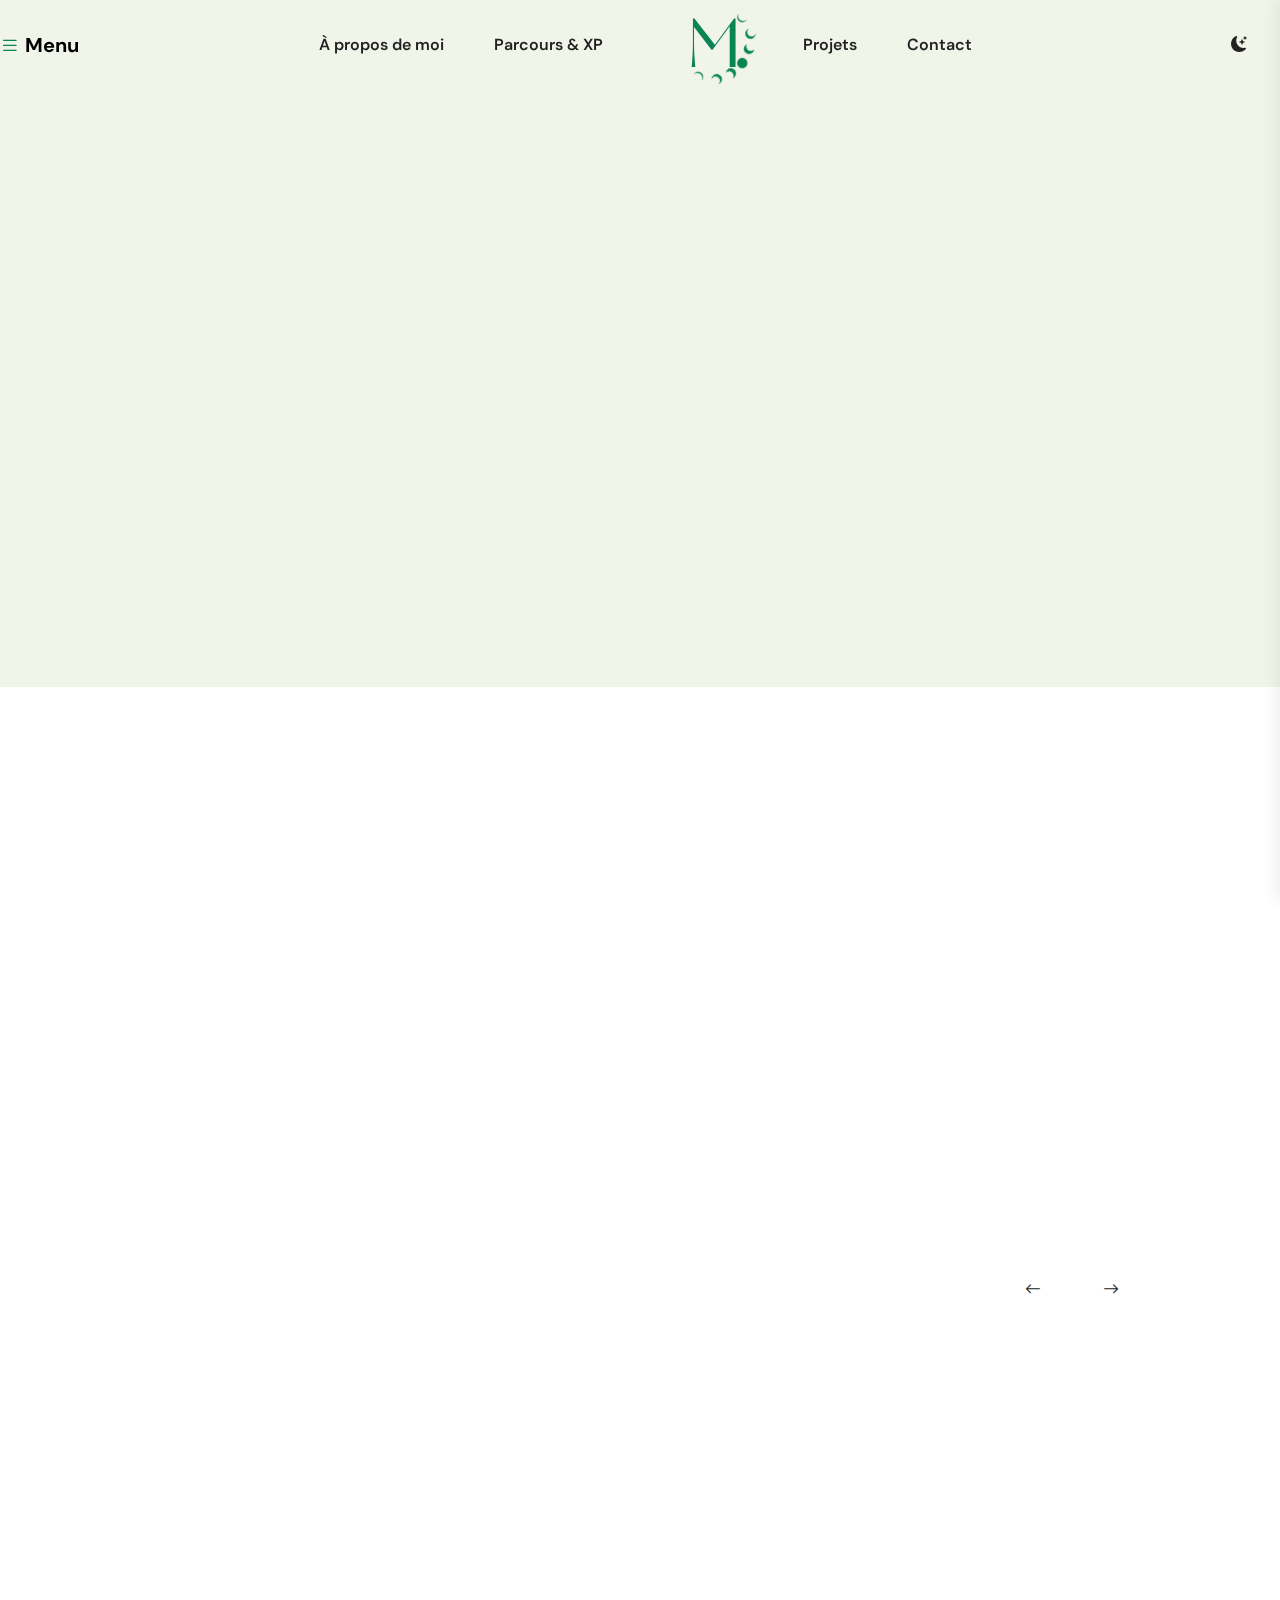
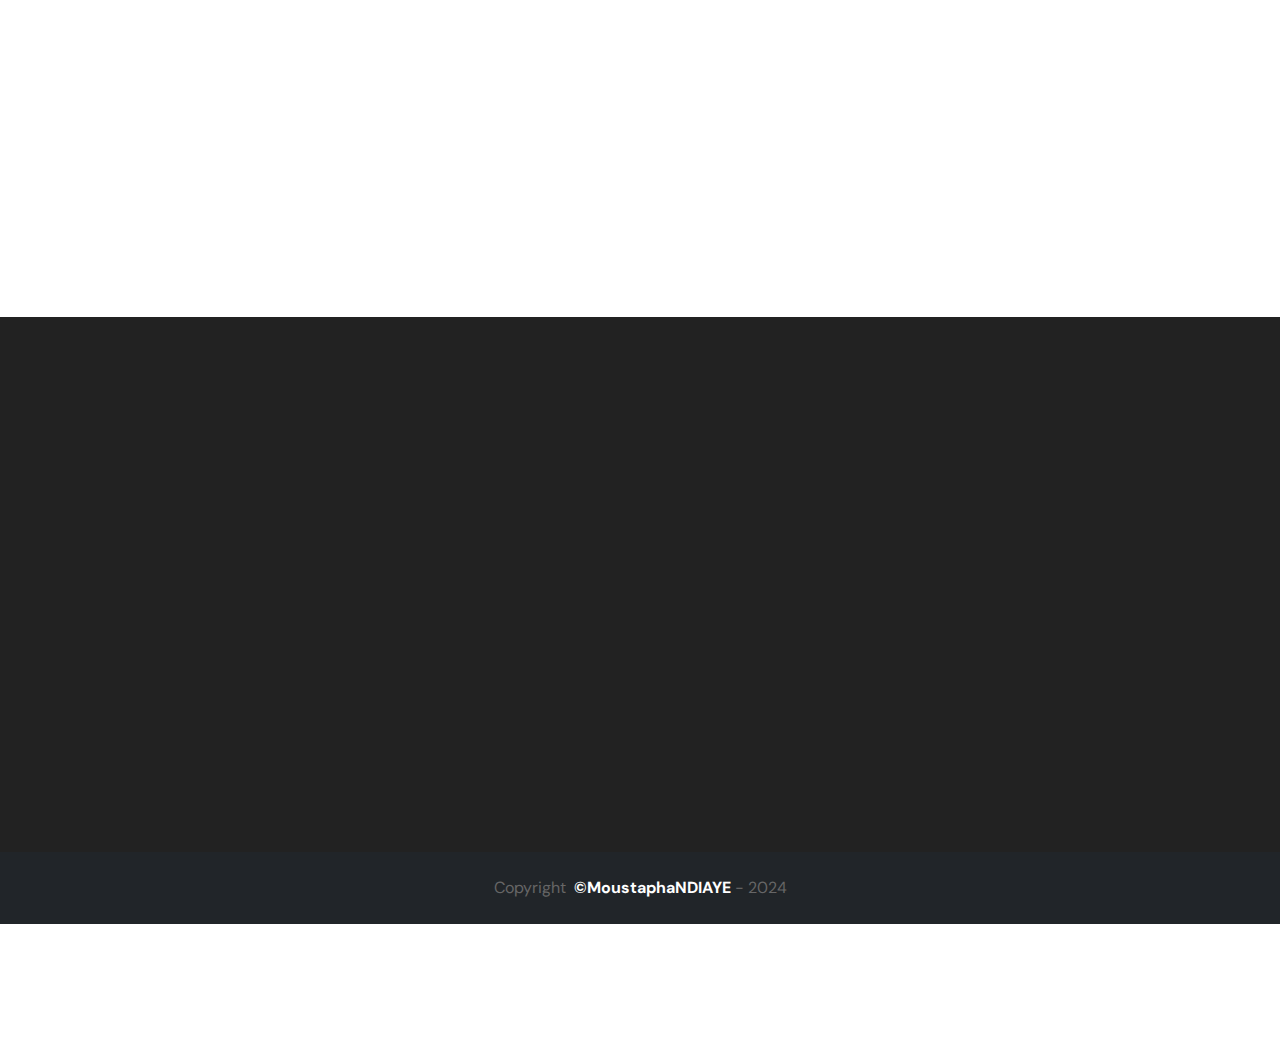
<file: details-creationcontenu.html>
<!doctype html>
<html lang="en">

<head>
    <meta charset="UTF-8" />
    <meta name="viewport" content="width=device-width, initial-scale=1.0" />
    <meta http-equiv="x-ua-compatible" content="ie=edge" />
    <title>Création de contenu</title>
    <script src="assets/js/vendors/color-modes.js"></script>
    <!-- Favicon icon-->
    <link rel="shortcut icon" type="image/x-icon" href="assets/imgs/template/MNLogo.svg" />
    <!-- Libs CSS -->
    <link rel="stylesheet" href="assets/css/vendors/bootstrap.min.css" />
    <link rel="stylesheet" href="assets/css/vendors/swiper-bundle.min.css" />
    <link rel="stylesheet" href="assets/css/vendors/aos.css" />
    <link rel="stylesheet" href="assets/css/vendors/odometer.css" />
    <link rel="stylesheet" href="assets/css/vendors/magnific-popup.css" />
    <link rel="stylesheet" href="assets/css/vendors/carouselTicker.css" />
    <link rel="stylesheet" href="assets/fonts/bootstrap-icons/bootstrap-icons.min.css" />
    <link rel="stylesheet" href="assets/fonts/boxicons/boxicons.min.css" />
    <link rel="stylesheet" href="assets/fonts/fontawesome/fontawesome.min.css" />
    <link rel="stylesheet" href="assets/fonts/fontawesome/brands.min.css" />
    <link rel="stylesheet" href="assets/fonts/fontawesome/solid.min.css" />
    <!-- Main CSS -->
    <link rel="stylesheet" href="assets/css/main.css" />

</head>

<body class="magic-cursor2">
    <div class="follower">
    </div>
    <div class="cursor">
        <span class="dot"></span>
    </div> 
    <!--Preloader-->
    <div id="preloader">
        <div id="loader" class="loader">
            <div class="loader-container">
                <div class=" justify-content-center align-items-center d-flex">
                    <img src="assets/imgs/logo/MNLogo.svg" alt="mustafaa" class="image-tournante">
                </div>
            </div>
        </div>
    </div>
    <!--Preloader-end -->

    <!-- Navbar -->
    <header>
        <nav class="navbar navbar-expand-lg py-0 z-5 tcmenu__wrap">
            <div class="d-flex p-4 p-lg-0 custom-container mx-auto justify-content-between align-items-center w-100">
                <a class="navbar-brand fw-bold" href="javascript:void(0)" data-bs-toggle="offcanvas" data-bs-target="#offcanvasWithBothOptions" aria-controls="offcanvasWithBothOptions">
                    <i class="bi bi-list text-primary"></i>
                    Menu
                </a>
                <div class="tcmenu__navbar-wrap tcmenu__main-menu d-none d-lg-flex">
                    <ul class="navbar-nav mx-auto gap-4 align-items-lg-center navigation">
                        <li class="nav-item" >
                            <a class="nav-link" href="index.html" >À propos de moi</a>
                        </li>
                        <li class="nav-item" >
                            <a class="nav-link" href="parcoursxp.html" >Parcours & XP</a>
                        </li>
                        <li class="nav-item d-none d-lg-block">
                            <a class="navbar-brand ms-lg-4 d-flex main-logo" href="index.html">
                                <img src="assets/imgs/logo/MNLogo.svg" alt="mustafaa" />
                                <span class="text-dark"></span>
                            </a>
                        </li>
                        <li class="nav-item dropdown menu-item-has-children">
                            <a class="nav-link" href="projets.html">Projets</a>
                            <ul class="dropdown-menu">
                                <li>
                                    <a class="dropdown-item" href="details-carnetdadresse.html">Carnet d'adresse</a>
                                </li>
                                <li>
                                    <a class="dropdown-item" href="details-creationcontenu.html">Création de contenu</a>
                                </li>
                                <li>
                                    <a class="dropdown-item" href="details-messageriesmtp.html">Service de messagerie SMTP</a>
                                </li>
                                <li>
                                    <a class="dropdown-item" href="details-projetstriga.html">Projet Striga</a>
                                </li>
                                <li>
                                    <a class="dropdown-item" href="details-proxyOpenVPN.html">Projet Proxy</a>
                                </li>
                                <li>
                                    <a class="dropdown-item" href="details-reseauxsociauxetdesign.html">Gestion de réseaux sociaux</a>
                                </li>
                                <li>
                                    <a class="dropdown-item" href="details-stage.html">Stage en développement Web</a>
                                </li>
                                <li>
                                    <a class="dropdown-item" href="details-telephonieIP.html">Service de téléphonie IP</a>
                                </li>
                            </ul>
                        </li>
                        <li class="nav-item">
                            <a class="nav-link" href="contact.html">Contact</a>
                        </li>
                    </ul>
                </div>
                <div class="d-flex align-items-center me-lg-4 gap-4">
                    <div class="dark-light-switcher d-flex justify-content-center align-items-center">
                        <i class="bi theme-icon bi-sun-fill"></i>
                        <i class="bi theme-icon bi-moon-stars-fill"></i>
                    </div>

                    <!--Mobile-->
                    <div class="mobile-nav-toggler  d-lg-none rounded-circle bg-primary icon-shape icon-lg">
                        <img src="assets/imgs/icon/dot-menu.png" alt="mustafaa" />
                    </div>
                </div>
            </div>
        </nav>
        <!-- prettier-ignore -->
        <!-- Mobile Menu  -->
        <div class="tcmobile__menu">
            <nav class="tcmobile__menu-box">
                <div class="close-btn"><i class="fas fa-times"></i></div>
                <div class="nav-logo">
                    <a class="navbar-brand ms-lg-4 d-flex main-logo" href="index.html">
                        <img src="assets/imgs/logo/MNLogo.svg" alt="mustafaa" />
                        <span class="text-dark">Mustafaa</span>
                    </a>
                </div>
                <div class="tcmobile__search">
                    <form action="#">
                        <input type="text" class="form-control shadow-none" placeholder="Recherchez ici..." />
                        <button><i class="bi bi-search"></i></button>
                    </form>
                </div>
                <div class="tcmobile__menu-outer"></div>

                <div class="side-gallery mb-4 ps-4">
                    <div class="pt-1"></div>
                    <h4 class="mt-3 mb-3">Galerie</h4>
                    <div class="grid-items">
                        <div class="zoom-img rounded-3 d-inline-flex overflow-hidden">
                            <img style="filter: blur(20px);"class="g-col-4" src="assets/imgs/gallery/gallery-1.png" alt="mustafaa" />
                        </div>
                        <div class="zoom-img rounded-3 d-inline-flex overflow-hidden">
                            <img style="filter: blur(20px);" class="g-col-4" src="assets/imgs/gallery/gallery-2.png" alt="mustafaa" />
                        </div>
                        <div class="zoom-img rounded-3 d-inline-flex overflow-hidden">
                            <img style="filter: blur(20px);" class="g-col-4" src="assets/imgs/gallery/gallery-3.png" alt="mustafaa" />
                        </div>
                        <div class="zoom-img rounded-3 d-inline-flex overflow-hidden">
                            <img style="filter: blur(20px);" class="g-col-4" src="assets/imgs/gallery/gallery-4.png" alt="mustafaa" />
                        </div>
                        <div class="zoom-img rounded-3 d-inline-flex overflow-hidden">
                            <img style="filter: blur(20px);" class="g-col-4" src="assets/imgs/gallery/gallery-5.png" alt="mustafaa" />
                        </div>
                        <div class="zoom-img rounded-3 d-inline-flex overflow-hidden">
                            <img style="filter: blur(20px);" class="g-col-4" src="assets/imgs/gallery/gallery-6.png" alt="mustafaa" />
                        </div>
                        <div class="zoom-img rounded-3 d-inline-flex overflow-hidden">
                            <img style="filter: blur(20px);" class="g-col-4" src="assets/imgs/gallery/gallery-7.png" alt="mustafaa" />
                        </div>
                        <div class="zoom-img rounded-3 d-inline-flex overflow-hidden">
                            <img style="filter: blur(20px);" class="g-col-4" src="assets/imgs/gallery/gallery-8.png" alt="mustafaa" />
                        </div>
                        <div class="zoom-img rounded-3 d-inline-flex overflow-hidden">
                            <img style="filter: blur(20px);" class="g-col-4" src="assets/imgs/gallery/gallery-9.png" alt="mustafaa" />
                        </div>
                    </div>
                </div>

                <div class="tcmobile__menu-bottom">
                    <div class="contact-info">
                        <ul class="list-wrap list-unstyled">
                            <li><a href="mailto:moustaphand1502@gmail.com">moustaphand1502@gmail.com</a></li>
                            <li><a href="tel:00221778860293">+221 77 886 02 93</a></li>
                        </ul>
                    </div>
                    <div class="social-links">
                        <ul class="list-wrap">
                            <li>
                                <a href="https://twitter.com/" class=" text-reset">
                                    <i class="bi bi-twitter-x"></i>
                                </a>
                            </li>
                            <li>
                                <a href="https://www.instagram.com/" class=" text-reset">
                                    <i class="bi bi-instagram"></i>
                                </a>
                            </li>
                            <li>
                                <a href="https://www.linkedin.com/" class=" text-reset">
                                    <i class="bi bi-linkedin"></i>
                                </a>
                            </li>
                        </ul>
                    </div>
                </div>
            </nav>
        </div>
        <div class="tcmobile__menu-backdrop"></div>
        <!-- End Mobile Menu -->

        <div class="offCanvas__overly"></div>
        <!-- offCanvas-menu -->
        <!-- Offcanvas menu -->
        <div class="offcanvas offcanvas-start" data-bs-scroll="true" tabindex="-1" id="offcanvasWithBothOptions">
            <div class="offcanvas-header">
                <div class="offcanvas-close">
                    <button class="close-btn" data-bs-dismiss="offcanvas" aria-label="Close"><i class="fas fa-times"></i></button>
                </div>
            </div>
            <div class="offcanvas-body">
                <div class="offCanvas__logo mb-3">
                    <a class="navbar-brand ms-lg-4 d-flex main-logo me-8" href="index.html">
                        <img src="assets/imgs/logo/MNLogo.svg" alt="mustafaa" />
                        <span class="text-dark">Mustafaa</span>
                    </a>
                </div>
                <div class="offCanvas__side-info mb-4">
                    <!-- <div class="contact-list mb-4">
                        <h4>Office Address</h4>
                        <p>
                            123/A, Miranda City Likaoli <br />
                            Prikano, Dope
                        </p>
                    </div> -->
                    <div class="contact-list mb-4">
                        <h4>Téléphone</h4>
                        <p>+221 77 886 02 93</p>
                    </div>
                    <div class="contact-list mb-4">
                        <h4>Adresse Mail</h4>
                        <p>moustaphand1502@gmail.com</p>
                    </div>
                </div>
                <div class="side-gallery mb-4">
                    <div class="pt-1"></div>
                    <h4 class="mt-3 mb-3">Galerie</h4>
                    <div class="grid-items">
                        <div class="zoom-img rounded-3 d-inline-flex overflow-hidden">
                            <img style="filter: blur(20px);" class="g-col-4" src="assets/imgs/gallery/gallery-1.png" alt="mustafaa" />
                        </div>
                        <div class="zoom-img rounded-3 d-inline-flex overflow-hidden">
                            <img style="filter: blur(20px);" class="g-col-4" src="assets/imgs/gallery/gallery-2.png" alt="mustafaa" />
                        </div>
                        <div class="zoom-img rounded-3 d-inline-flex overflow-hidden">
                            <img style="filter: blur(20px);" class="g-col-4" src="assets/imgs/gallery/gallery-3.png" alt="mustafaa" />
                        </div>
                        <div class="zoom-img rounded-3 d-inline-flex overflow-hidden">
                            <img style="filter: blur(20px);" class="g-col-4" src="assets/imgs/gallery/gallery-4.png" alt="mustafaa" />
                        </div>
                        <div class="zoom-img rounded-3 d-inline-flex overflow-hidden">
                            <img style="filter: blur(20px);" class="g-col-4" src="assets/imgs/gallery/gallery-5.png" alt="mustafaa" />
                        </div>
                        <div class="zoom-img rounded-3 d-inline-flex overflow-hidden">
                            <img style="filter: blur(20px);" class="g-col-4" src="assets/imgs/gallery/gallery-6.png" alt="mustafaa" />
                        </div>
                        <div class="zoom-img rounded-3 d-inline-flex overflow-hidden">
                            <img style="filter: blur(20px);" class="g-col-4" src="assets/imgs/gallery/gallery-7.png" alt="mustafaa" />
                        </div>
                        <div class="zoom-img rounded-3 d-inline-flex overflow-hidden">
                            <img style="filter: blur(20px);" class="g-col-4" src="assets/imgs/gallery/gallery-8.png" alt="mustafaa" />
                        </div>
                        <div class="zoom-img rounded-3 d-inline-flex overflow-hidden">
                            <img style="filter: blur(20px);" class="g-col-4" src="assets/imgs/gallery/gallery-9.png" alt="mustafaa" />
                        </div>
                    </div>
                </div>
                <div class="offCanvas__social-icon mt-30">
                    <h6 class="text-secondary">Suivez moi:</h6>
                    <a href="https://x.com/" target="_blank"><i class="fab fa-twitter"></i></a>
                    <a href="https://www.instagram.com/" target="_blank"><i class="fab fa-instagram"></i></a>
                    <a href="https://www.linkedin.com/" target="_blank"><i class="fab fa-linkedin"></i></a>
                </div>
            </div>
        </div>
        <!-- Offcanvas menu -->

    </header>

    <main>
        <!--blog details sec1-->
        <section class="blog_list_section1 bg-secondary-1 position-relative Z-0 overflow-hidden">
            <div class="scroll-move-left">
                <span class="stroke_light_lg wow img-custom-anim-right">mustafaa mustafaa</span>
            </div>
            <div class=" text-center position-absolute top-50 start-50 translate-middle w-100">
                <h1 class="ds-2 lh-sm wow img-custom-anim-left">Création de contenu</h1>
            </div>
        </section>
        <div class="text-center text-uppercase position-relative z-1">
            <div class="d-inline border border-primary-1 rounded-3 py-1 px-2 bg-white wow img-custom-anim-left">
                <a class="text-secondary fs-7" href="index.html">Accueil</a>
                &nbsp;<i class="fa-solid fa-angle-right text-dark fs-7"></i>&nbsp;
                <a class="text-secondary fs-7" href="projets.html">Projets</a>
                &nbsp;<i class="fa-solid fa-angle-right text-dark fs-7"></i>&nbsp;
                <span class="text-dark fs-7">Création de contenu</span>
            </div>
        </div>
        <!--blog list-->
        <section class="section-padding">
            <div class="container position-relative">
                <div class="swiper slider-6 pb-120 pb_md_90 pb_xs_450 wow img-custom-anim-top">
                    <div class="swiper-wrapper">
                        <div class="swiper-slide">
                            <div class="position-relative">
                                <img style="filter: blur(20px);" class="rounded-4" src="assets/imgs/background/connecticLarge.png" alt="mustafaa" />
                            </div>
                        </div>
                        <div class="swiper-slide">
                            <div class="position-relative">
                                <img style="filter: blur(20px);" class="rounded-4" src="assets/imgs/background/img-portfolio-details-1.png" alt="mustafaa" />
                            </div>
                        </div>
                        <div class="swiper-slide">
                            <div class="position-relative">
                                <img style="filter: blur(20px);" class="rounded-4" src="assets/imgs/background/img-portfolio-details-3.png" alt="mustafaa" />
                            </div>
                        </div>
                    </div>
                </div>
                <div class="position-absolute bottom-0 end-0 m-8 pb-120 d-none d-lg-block">
                    <div class="d-flex gap-5">
                        <div class="swiper-button-prev position-relative mt-0">
                            <i class="bi bi-arrow-left"></i>
                        </div>
                        <div class="swiper-button-next position-relative mt-0">
                            <i class="bi bi-arrow-right"></i>
                        </div>
                    </div>
                </div>
            </div>
            <div class="container">
                <div class="row wow img-custom-anim-top">
                    <div class="col-lg-8 mx-auto">
                        <p class="ds-xs-6 fw-semibold mb-8">
                            Lorem ipsum dolor sit amet consectetur adipisicing elit. Ut, obcaecati vitae. Inventore quo ad nihil ex id reiciendis ut maiores corrupti eius omnis, recusandae officia asperiores voluptatum, eveniet impedit voluptate?
                        </p>
                        <div class="row">
                            <div class="col">
                                <span>Qualité</span>
                                <h6 class="fs-6 fw-semibold">Freelance</h6>
                            </div>
                            <div class="col">
                                <span>Service</span>
                                <h6 class="fs-6 fw-semibold">Création de contenu</h6>
                            </div>
                        </div>
                        <p class="mt-8 ">
                            Lorem, ipsum dolor sit amet consectetur adipisicing elit. Deserunt, molestias? Numquam, asperiores incidunt ab nesciunt hic laudantium facilis sint nobis, laborum quibusdam perferendis dolor aliquid animi harum rem aut illo. Lorem ipsum dolor sit amet consectetur adipisicing elit. Ducimus adipisci nostrum aut fugit velit esse possimus quaerat dolores? Adipisci similique iure error debitis officiis unde eum quaerat distinctio quos nihil.
                        </p>
                    </div>
                </div>
            </div>
            <div class="bg-secondary-1 section-padding">
                <div class="container">
                    <div class="row">
                        <div class="col-lg-8 mx-auto wow img-custom-anim-top">
                            <div class="border-5 border border-white rounded-3">
                                <img style="filter: blur(20px);" class="rounded-3" src="assets/imgs/background/img-portfolio-details-4.png" alt="mustafaa" />
                            </div>
                            <div class="row mt-4 wow img-custom-anim-top">
                                <div class="col-6">
                                    <div class="border-5 border border-white rounded-3">
                                        <img  style="filter: blur(20px);"class="rounded-3" src="assets/imgs/background/img-portfolio-details-5.png" alt="mustafaa" />
                                    </div>
                                </div>
                                <div class="col-6">
                                    <div class="border-5 border border-white rounded-3">
                                        <img style="filter: blur(20px);" class="rounded-3" src="assets/imgs/background/img-portfolio-details-6.png" alt="mustafaa" />
                                    </div>
                                </div>
                            </div>
                        </div>
                    </div>
                </div>
            </div>
            <div class="container">
                <div class="row section-padding wow img-custom-anim-top">
                    <div class="col-lg-8 mx-auto">
                        <p class="mb-4">
                            Lorem ipsum dolor, sit amet consectetur adipisicing elit. Alias repellat, aut hic sint beatae nisi nesciunt eum accusantium maxime consectetur possimus tempora magnam deleniti unde voluptatem. Delectus, quasi iusto. Beatae! Lorem ipsum, dolor sit amet consectetur adipisicing elit. Minus fuga porro delectus repellat dolorem, doloremque ullam dolorum, expedita, saepe accusantium commodi! Nesciunt, at aut? Molestias facere quis vitae tempore laborum. 
                        </p>
                        <p class="mb-4">
                            Lorem ipsum dolor sit, amet consectetur adipisicing elit. Quidem harum quod molestias possimus id praesentium in nisi sit itaque adipisci perspiciatis est provident, iste fugiat. Quo pariatur neque totam cupiditate? Lorem ipsum dolor sit amet consectetur adipisicing elit. Maiores, voluptatem! Soluta minima ea ab voluptate quo autem assumenda, consequatur reiciendis ratione numquam repellat magnam tempora labore neque? Earum, corporis unde.
                        </p>
                        <p class="mb-4">
                           Lorem ipsum dolor sit amet consectetur adipisicing elit. Quia, nostrum atque saepe quae minus at nemo quaerat, itaque mollitia quasi harum, possimus distinctio sapiente iure! Eveniet, aut veritatis! A, quam!.
                        </p>
                    </div>
                </div>
    </main>
    <!-- Footer -->
    <footer>
        <div class="footer-home1 bg-black bg-dark-black pt-120 positon-relative overflow-hidden">
            <div class="container pb-120">
                <div class="row">
                    <div class="col-lg-3 mb-5 mb-lg-0 wow img-custom-anim-left">
                        <img src="assets/imgs/logo/MNLogo-footer.svg" alt="logo" />
                        <p class="mt-5">
                            Ceci constitue une brève présentation de l'ensemble de mon travail, ainsi que des projets dans lesquels j'ai eu à intervenir. Je reste ouvert à toute opportunité et serai ravi de travailler avec vous. 
                        </p>
                        <div class="d-flex gap-4">
                            <a href="https://twitter.com/" class="text-reset">
                                <i class="bi bi-twitter-x"></i>
                            </a>
                            <a href="https://www.instagram.com/" class="text-reset">
                                <i class="bi bi-instagram"></i>
                            </a>
                            <a href="https://www.linkedin.com/" class="text-reset">
                                <i class="bi bi-linkedin"></i>
                            </a>
                        </div>
                    </div>
                    <div class="col-lg-7 offset-lg-2 wow img-custom-anim-top">
                        <div class="row">
                            <div class="col-md-5 ps-5 ps-md-3">
                                <h4 class="text-white mb-5">Discutons!</h4>
                                <a href="tel:+12345678900" class="d-flex align-items-start mb-3 text-secondary">
                                    <i class="bi bi-telephone-fill text-white me-3"></i>+221 77 886 02 93
                                </a>
                                <a href="mailto:moustaphand1502@gmail.com" class="d-flex align-items-start mb-3 text-secondary">
                                    <i class="bi bi-envelope-open-fill me-3 text-white"></i>moustaphand1502@gmail.com
                                </a>
                                <!-- <a href="https://www.google.com/maps" class="d-flex align-items-start mb-3 text-secondary">
                                    <i class="bi bi-geo-alt-fill me-3 text-white"></i>12/A, New Booston Tower,<br />NYC, USA
                                </a> -->
                            </div>
                            <div class="col-md-5 ps-5 col-7 ps-md-8">
                                <h4 class="text-white mb-5">Raccourcis</h4>
                                <ul class="list-unstyled">
                                    <li class=" mb-3">
                                        <a class="text-secondary" href="index.html"> Accueil </a>
                                    </li>
                                    <li class=" mb-3">
                                        <a class="text-secondary" href="parcoursxp.html"> Parcours </a>
                                    </li>
                                    <li class=" mb-3">
                                        <a class="text-secondary" href="projets.html"> Projets </a>
                                    </li>
                                    <li class=" mb-3">
                                        <a class="text-secondary" href="contact.html"> Contact </a>
                                    </li>
                                    <li class=" mb-3">
                                        <a class="text-secondary" href="parcoursxp.html"> FAQ </a>
                                    </li>
                                </ul>
                            </div>
                            <!-- <div class="col-md-4 col-6">
                                <ul class="list-unstyled mt-8">
                                    <li class="mb-3">
                                        <a class="text-secondary" href="#"> Careers </a>
                                    </li>
                                    <li class="mb-3">
                                        <a class="text-secondary" href="get-quote.html"> Contact </a>
                                    </li>
                                    <li class="mb-3">
                                        <a class="text-secondary" href="#"> Refund Policy </a>
                                    </li>
                                    <li class="mb-3">
                                        <a class="text-secondary" href="#"> Design System </a>
                                    </li>
                                </ul>
                            </div> -->
                        </div>
                    </div>
                </div>
            </div>
        </div>
        <div class="col bg-dark py-4 d-flex justify-content-center">
            <p class=" mb-0">Copyright &nbsp;<a class="fw-bold text-white" href="index.html" target="_blank">&copy;MoustaphaNDIAYE</a>&nbsp;-&nbsp;2024</p>
        </div>
    </footer>
    <!-- Scroll top -->
    <div class="btn-scroll-top">
        <svg class="progress-square svg-content" width="100%" height="100%" viewBox="0 0 40 40">
            <path d="M8 1H32C35.866 1 39 4.13401 39 8V32C39 35.866 35.866 39 32 39H8C4.13401 39 1 35.866 1 32V8C1 4.13401 4.13401 1 8 1Z" />
        </svg>
    </div>

    <!-- Libs JS -->
    <script src="assets/js/vendors/jquery-3.7.1.min.js"></script>
    <script src="assets/js/vendors/bootstrap.bundle.min.js"></script>
    <script src="assets/js/vendors/swiper-bundle.min.js"></script>
    <script src="assets/js/vendors/aos.js"></script>
    <script src="assets/js/vendors/wow.min.js"></script>
    <script src="assets/js/vendors/jquery.appear.js"></script>
    <script src="assets/js/vendors/jquery.odometer.min.js"></script>
    <script src="assets/js/vendors/headhesive.min.js"></script>
    <script src="assets/js/vendors/smart-stick-nav.js"></script>
    <script src="assets/js/vendors/jquery.magnific-popup.min.js"></script>
    <script src="assets/js/vendors/gsap.min.js"></script>
    <script src="assets/js/vendors/ScrollToPlugin.min.js"></script>
    <script src="assets/js/vendors/ScrollTrigger.min.js"></script>
    <script src="assets/js/vendors/custom-cursor.js"></script>
    <script src="assets/js/vendors/jquery.carouselTicker.min.js"></script>
    <script src="assets/js/vendors/imagesloaded.pkgd.min.js"></script>
    <script src="assets/js/vendors/isotope.pkgd.min.js"></script>
    <!-- Theme JS -->
    <script src="assets/js/gsap-custom.js"></script>
    <script src="assets/js/main.js"></script>

    <!-- Other scripts -->
</body>

</html>
</file>
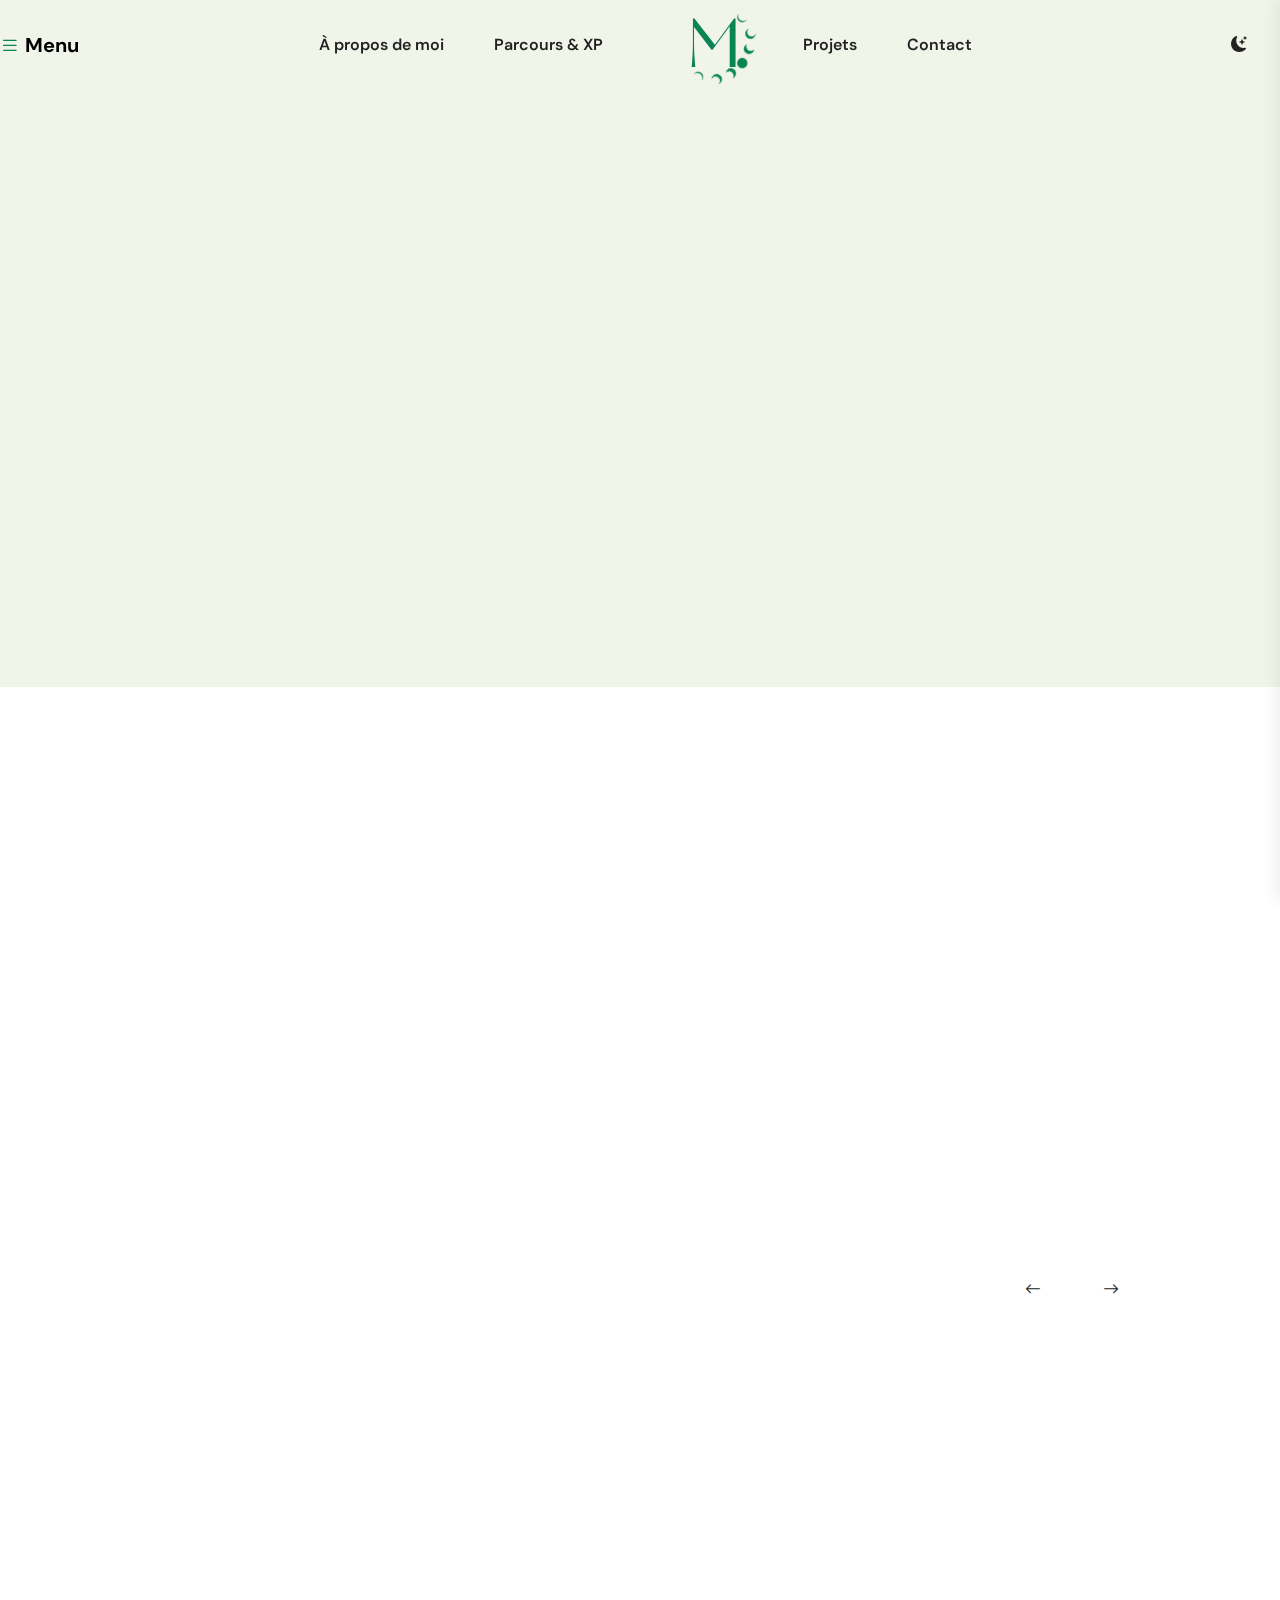
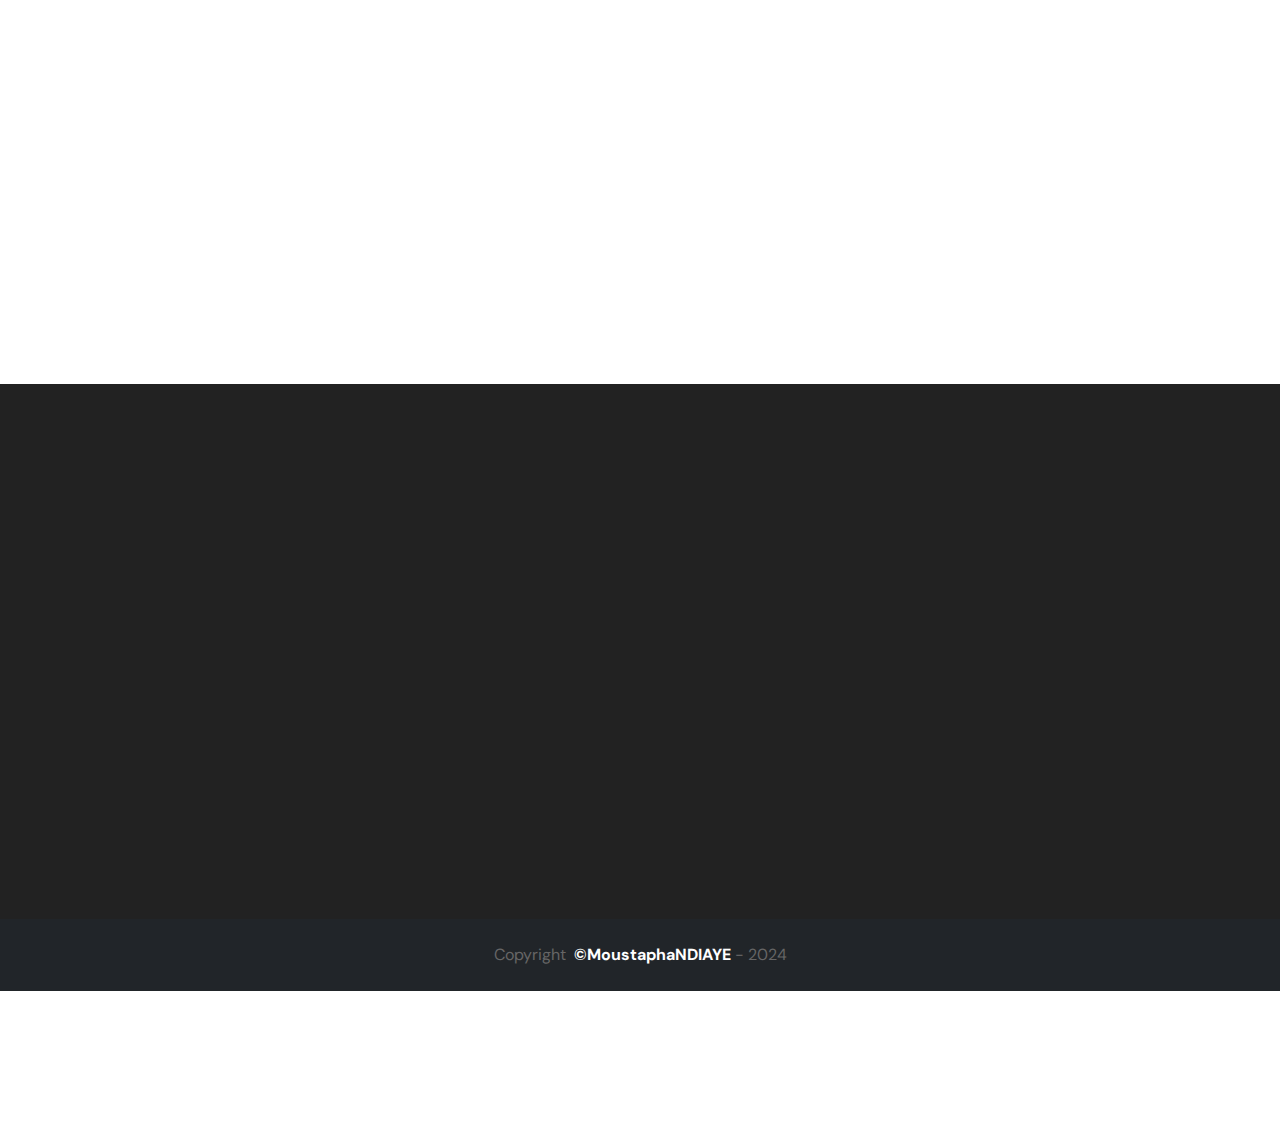
<file: details-devwebpolytech.html>
<!doctype html>
<html lang="en">

<head>
    <meta charset="UTF-8" />
    <meta name="viewport" content="width=device-width, initial-scale=1.0" />
    <meta http-equiv="x-ua-compatible" content="ie=edge" />
    <title>Stage Connectic</title>
    <script src="assets/js/vendors/color-modes.js"></script>
    <!-- Favicon icon-->
    <link rel="shortcut icon" type="image/x-icon" href="assets/imgs/template/MNLogo.svg" />
    <!-- Libs CSS -->
    <link rel="stylesheet" href="assets/css/vendors/bootstrap.min.css" />
    <link rel="stylesheet" href="assets/css/vendors/swiper-bundle.min.css" />
    <link rel="stylesheet" href="assets/css/vendors/aos.css" />
    <link rel="stylesheet" href="assets/css/vendors/odometer.css" />
    <link rel="stylesheet" href="assets/css/vendors/magnific-popup.css" />
    <link rel="stylesheet" href="assets/css/vendors/carouselTicker.css" />
    <link rel="stylesheet" href="assets/fonts/bootstrap-icons/bootstrap-icons.min.css" />
    <link rel="stylesheet" href="assets/fonts/boxicons/boxicons.min.css" />
    <link rel="stylesheet" href="assets/fonts/fontawesome/fontawesome.min.css" />
    <link rel="stylesheet" href="assets/fonts/fontawesome/brands.min.css" />
    <link rel="stylesheet" href="assets/fonts/fontawesome/solid.min.css" />
    <!-- Main CSS -->
    <link rel="stylesheet" href="assets/css/main.css" />

</head>

<body class="magic-cursor2">
    <div class="follower">
    </div>
    <div class="cursor">
        <span class="dot"></span>
    </div> <!--Preloader-->
    <div id="preloader">
        <div id="loader" class="loader">
            <div class="loader-container">
                <div class="rays justify-content-center align-items-center d-flex"></div>
            </div>
        </div>
    </div>
    <!--Preloader-end -->

    <!-- Navbar -->
    <header>
        <nav class="navbar navbar-expand-lg py-0 z-5 tcmenu__wrap">
            <div class="d-flex p-4 p-lg-0 custom-container mx-auto justify-content-between align-items-center w-100">
                <a class="navbar-brand fw-bold" href="javascript:void(0)" data-bs-toggle="offcanvas" data-bs-target="#offcanvasWithBothOptions" aria-controls="offcanvasWithBothOptions">
                    <i class="bi bi-list text-primary"></i>
                    Menu
                </a>
                <div class="tcmenu__navbar-wrap tcmenu__main-menu d-none d-lg-flex">
                    <ul class="navbar-nav mx-auto gap-4 align-items-lg-center navigation">
                        <li class="nav-item" >
                            <a class="nav-link" href="index.html" >À propos de moi</a>
                        </li>
                        <li class="nav-item" >
                            <a class="nav-link" href="parcoursxp.html" >Parcours & XP</a>
                        </li>
                        <li class="nav-item d-none d-lg-block">
                            <a class="navbar-brand ms-lg-4 d-flex main-logo" href="index.html">
                                <img src="assets/imgs/logo/MNLogo.svg" alt="mustafaa" />
                                <span class="text-dark"></span>
                            </a>
                        </li>
                        <!-- <li class="nav-item dropdown menu-item-has-children">
                            <a class="nav-link" href="projets.html" role="button" data-bs-toggle="dropdown" aria-expanded="true">Projets</a>
                            <ul class="dropdown-menu">
                                <li>
                                    <a class="dropdown-item" href="details-projet.html">Détails projet</a>
                                </li>
                                <li>
                                    <a class="dropdown-item" href="details-projet.html">Détails projet</a>
                                </li>
                            </ul>
                        </li> -->
                        <li class="nav-item" >
                            <a class="nav-link" href="projets.html" >Projets</a>
                        </li>
                        <li class="nav-item">
                            <a class="nav-link" href="contact.html">Contact</a>
                        </li>
                    </ul>
                </div>
                <div class="d-flex align-items-center me-lg-4 gap-4">
                    <div class="dark-light-switcher d-flex justify-content-center align-items-center">
                        <i class="bi theme-icon bi-sun-fill"></i>
                        <i class="bi theme-icon bi-moon-stars-fill"></i>
                    </div>

                    <!--Mobile-->
                    <div class="mobile-nav-toggler  d-lg-none rounded-circle bg-primary icon-shape icon-lg">
                        <img src="assets/imgs/icon/dot-menu.png" alt="mustafaa" />
                    </div>
                </div>
            </div>
        </nav>
        <!-- prettier-ignore -->
        <!-- Mobile Menu  -->
        <div class="tcmobile__menu">
            <nav class="tcmobile__menu-box">
                <div class="close-btn"><i class="fas fa-times"></i></div>
                <div class="nav-logo">
                    <a class="navbar-brand ms-lg-4 d-flex main-logo" href="index.html">
                        <img src="assets/imgs/logo/MNLogo.svg" alt="mustafaa" />
                        <span class="text-dark">Mustafaa</span>
                    </a>
                </div>
                <div class="tcmobile__search">
                    <form action="#">
                        <input type="text" class="form-control shadow-none" placeholder="Recherchez ici..." />
                        <button><i class="bi bi-search"></i></button>
                    </form>
                </div>
                <div class="tcmobile__menu-outer"></div>

                <div class="side-gallery mb-4 ps-4">
                    <div class="pt-1"></div>
                    <h4 class="mt-3 mb-3">Galerie</h4>
                    <div class="grid-items">
                        <div class="zoom-img rounded-3 d-inline-flex overflow-hidden">
                            <img class="g-col-4" src="assets/imgs/gallery/gallery-1.png" alt="mustafaa" />
                        </div>
                        <div class="zoom-img rounded-3 d-inline-flex overflow-hidden">
                            <img class="g-col-4" src="assets/imgs/gallery/gallery-2.png" alt="mustafaa" />
                        </div>
                        <div class="zoom-img rounded-3 d-inline-flex overflow-hidden">
                            <img class="g-col-4" src="assets/imgs/gallery/gallery-3.png" alt="mustafaa" />
                        </div>
                        <div class="zoom-img rounded-3 d-inline-flex overflow-hidden">
                            <img class="g-col-4" src="assets/imgs/gallery/gallery-4.png" alt="mustafaa" />
                        </div>
                        <div class="zoom-img rounded-3 d-inline-flex overflow-hidden">
                            <img class="g-col-4" src="assets/imgs/gallery/gallery-5.png" alt="mustafaa" />
                        </div>
                        <div class="zoom-img rounded-3 d-inline-flex overflow-hidden">
                            <img class="g-col-4" src="assets/imgs/gallery/gallery-6.png" alt="mustafaa" />
                        </div>
                        <div class="zoom-img rounded-3 d-inline-flex overflow-hidden">
                            <img class="g-col-4" src="assets/imgs/gallery/gallery-7.png" alt="mustafaa" />
                        </div>
                        <div class="zoom-img rounded-3 d-inline-flex overflow-hidden">
                            <img class="g-col-4" src="assets/imgs/gallery/gallery-8.png" alt="mustafaa" />
                        </div>
                        <div class="zoom-img rounded-3 d-inline-flex overflow-hidden">
                            <img class="g-col-4" src="assets/imgs/gallery/gallery-9.png" alt="mustafaa" />
                        </div>
                    </div>
                </div>

                <div class="tcmobile__menu-bottom">
                    <div class="contact-info">
                        <ul class="list-wrap list-unstyled">
                            <li><a href="mailto:moustaphand1502@gmail.com">moustaphand1502@gmail.com</a></li>
                            <li><a href="tel:00221778860293">+221 77 886 02 93</a></li>
                        </ul>
                    </div>
                    <div class="social-links">
                        <ul class="list-wrap">
                            <li>
                                <a href="https://twitter.com/" class=" text-reset">
                                    <i class="bi bi-twitter-x"></i>
                                </a>
                            </li>
                            <li>
                                <a href="https://www.instagram.com/" class=" text-reset">
                                    <i class="bi bi-instagram"></i>
                                </a>
                            </li>
                            <li>
                                <a href="https://www.linkedin.com/" class=" text-reset">
                                    <i class="bi bi-linkedin"></i>
                                </a>
                            </li>
                        </ul>
                    </div>
                </div>
            </nav>
        </div>
        <div class="tcmobile__menu-backdrop"></div>
        <!-- End Mobile Menu -->

        <div class="offCanvas__overly"></div>
        <!-- offCanvas-menu -->
        <!-- Offcanvas menu -->
        <div class="offcanvas offcanvas-start" data-bs-scroll="true" tabindex="-1" id="offcanvasWithBothOptions">
            <div class="offcanvas-header">
                <div class="offcanvas-close">
                    <button class="close-btn" data-bs-dismiss="offcanvas" aria-label="Close"><i class="fas fa-times"></i></button>
                </div>
            </div>
            <div class="offcanvas-body">
                <div class="offCanvas__logo mb-3">
                    <a class="navbar-brand ms-lg-4 d-flex main-logo me-8" href="index.html">
                        <img src="assets/imgs/logo/MNLogo.svg" alt="mustafaa" />
                        <span class="text-dark">Mustafaa</span>
                    </a>
                </div>
                <div class="offCanvas__side-info mb-4">
                    <!-- <div class="contact-list mb-4">
                        <h4>Office Address</h4>
                        <p>
                            123/A, Miranda City Likaoli <br />
                            Prikano, Dope
                        </p>
                    </div> -->
                    <div class="contact-list mb-4">
                        <h4>Téléphone</h4>
                        <p>+221 77 886 02 93</p>
                    </div>
                    <div class="contact-list mb-4">
                        <h4>Adresse Mail</h4>
                        <p>moustaphand1502@gmail.com</p>
                    </div>
                </div>
                <div class="side-gallery mb-4">
                    <div class="pt-1"></div>
                    <h4 class="mt-3 mb-3">Galerie</h4>
                    <div class="grid-items">
                        <div class="zoom-img rounded-3 d-inline-flex overflow-hidden">
                            <img class="g-col-4" src="assets/imgs/gallery/gallery-1.png" alt="mustafaa" />
                        </div>
                        <div class="zoom-img rounded-3 d-inline-flex overflow-hidden">
                            <img class="g-col-4" src="assets/imgs/gallery/gallery-2.png" alt="mustafaa" />
                        </div>
                        <div class="zoom-img rounded-3 d-inline-flex overflow-hidden">
                            <img class="g-col-4" src="assets/imgs/gallery/gallery-3.png" alt="mustafaa" />
                        </div>
                        <div class="zoom-img rounded-3 d-inline-flex overflow-hidden">
                            <img class="g-col-4" src="assets/imgs/gallery/gallery-4.png" alt="mustafaa" />
                        </div>
                        <div class="zoom-img rounded-3 d-inline-flex overflow-hidden">
                            <img class="g-col-4" src="assets/imgs/gallery/gallery-5.png" alt="mustafaa" />
                        </div>
                        <div class="zoom-img rounded-3 d-inline-flex overflow-hidden">
                            <img class="g-col-4" src="assets/imgs/gallery/gallery-6.png" alt="mustafaa" />
                        </div>
                        <div class="zoom-img rounded-3 d-inline-flex overflow-hidden">
                            <img class="g-col-4" src="assets/imgs/gallery/gallery-7.png" alt="mustafaa" />
                        </div>
                        <div class="zoom-img rounded-3 d-inline-flex overflow-hidden">
                            <img class="g-col-4" src="assets/imgs/gallery/gallery-8.png" alt="mustafaa" />
                        </div>
                        <div class="zoom-img rounded-3 d-inline-flex overflow-hidden">
                            <img class="g-col-4" src="assets/imgs/gallery/gallery-9.png" alt="mustafaa" />
                        </div>
                    </div>
                </div>
                <div class="offCanvas__social-icon mt-30">
                    <h6 class="text-secondary">Suivez moi:</h6>
                    <a href="https://x.com/" target="_blank"><i class="fab fa-twitter"></i></a>
                    <a href="https://www.instagram.com/" target="_blank"><i class="fab fa-instagram"></i></a>
                    <a href="https://www.linkedin.com/" target="_blank"><i class="fab fa-linkedin"></i></a>
                </div>
            </div>
        </div>
        <!-- Offcanvas menu -->

    </header>

    <main>
        <!--blog details sec1-->
        <section class="blog_list_section1 bg-secondary-1 position-relative Z-0 overflow-hidden">
            <div class="scroll-move-left">
                <span class="stroke_light_lg wow img-custom-anim-right">mustafaa mustafaa</span>
            </div>
            <div class=" text-center position-absolute top-50 start-50 translate-middle w-100">
                <h1 class="ds-2 lh-sm wow img-custom-anim-left">Stage (6 mois) : Connectic</h1>
            </div>
        </section>
        <div class="text-center text-uppercase position-relative z-1">
            <div class="d-inline border border-primary-1 rounded-3 py-1 px-2 bg-white wow img-custom-anim-left">
                <a class="text-secondary fs-7" href="index.html">Accueil</a>
                &nbsp;<i class="fa-solid fa-angle-right text-dark fs-7"></i>&nbsp;
                <a class="text-secondary fs-7" href="projets.html">Projets</a>
                &nbsp;<i class="fa-solid fa-angle-right text-dark fs-7"></i>&nbsp;
                <span class="text-dark fs-7">Stage (6 mois) chez Connectic</span>
            </div>
        </div>
        <!--blog list-->
        <section class="section-padding">
            <div class="container position-relative">
                <div class="swiper slider-6 pb-120 pb_md_90 pb_xs_450 wow img-custom-anim-top">
                    <div class="swiper-wrapper">
                        <div class="swiper-slide">
                            <div class="position-relative">
                                <img class="rounded-4" src="assets/imgs/background/connecticLarge.png" alt="mustafaa" />
                            </div>
                        </div>
                        <div class="swiper-slide">
                            <div class="position-relative">
                                <img class="rounded-4" src="assets/imgs/background/img-portfolio-details-1.png" alt="mustafaa" />
                            </div>
                        </div>
                        <div class="swiper-slide">
                            <div class="position-relative">
                                <img class="rounded-4" src="assets/imgs/background/img-portfolio-details-3.png" alt="mustafaa" />
                            </div>
                        </div>
                    </div>
                </div>
                <div class="position-absolute bottom-0 end-0 m-8 pb-120 d-none d-lg-block">
                    <div class="d-flex gap-5">
                        <div class="swiper-button-prev position-relative mt-0">
                            <i class="bi bi-arrow-left"></i>
                        </div>
                        <div class="swiper-button-next position-relative mt-0">
                            <i class="bi bi-arrow-right"></i>
                        </div>
                    </div>
                </div>
            </div>
            <div class="container">
                <div class="row wow img-custom-anim-top">
                    <div class="col-lg-8 mx-auto">
                        <p class="ds-xs-6 fw-semibold mb-8">
                            Le monde actuel est rythmé par l'omniprésence des technologies numériques, et les applications web en constituent une composante essentielle.
                        </p>
                        <div class="row">
                            <div class="col">
                                <span>Entreprise</span>
                                <h6 class="fs-6 fw-semibold">Connectic</h6>
                            </div>
                            <div class="col">
                                <span>Début</span>
                                <h6 class="fs-6 fw-semibold">06 Octobre 2023</h6>
                            </div>
                            <div class="col">
                                <span>Fin</span>
                                <h6 class="fs-6 fw-semibold">19 Avril 2024</h6>
                            </div>
                            <div class="col">
                                <span>Service</span>
                                <h6 class="fs-6 fw-semibold">Développement Web</h6>
                            </div>
                            <div class="col">
                                <span>Site</span>
                                <h6 class="fs-6 fw-semibold">creativestudio.</br>connectic.net</h6>
                            </div>
                        </div>
                        <p class="mt-8 ">
                            Pour de plus en plus de structures, le fait de ne pas utiliser ces technologies se reflète sur leurs revenus et sur leur clientèle. Ainsi pour répondre à ce problème, nous nous sommes fixés comme mission, au sein du service IT de Connectic, la conception et le développement d'applications web pour le compte de clients voulant d’un côté promouvoir leurs produits, et de l’autre optimiser la gestion de leurs ressources.
                        </p>
                    </div>
                </div>
            </div>
            <div class="bg-secondary-1 section-padding">
                <div class="container">
                    <div class="row">
                        <div class="col-lg-8 mx-auto wow img-custom-anim-top">
                            <div class="border-5 border border-white rounded-3">
                                <img class="rounded-3" src="assets/imgs/background/img-portfolio-details-4.png" alt="mustafaa" />
                            </div>
                            <div class="row mt-4 wow img-custom-anim-top">
                                <div class="col-6">
                                    <div class="border-5 border border-white rounded-3">
                                        <img class="rounded-3" src="assets/imgs/background/img-portfolio-details-5.png" alt="mustafaa" />
                                    </div>
                                </div>
                                <div class="col-6">
                                    <div class="border-5 border border-white rounded-3">
                                        <img class="rounded-3" src="assets/imgs/background/img-portfolio-details-6.png" alt="mustafaa" />
                                    </div>
                                </div>
                            </div>
                        </div>
                    </div>
                </div>
            </div>
            <div class="container">
                <div class="row section-padding wow img-custom-anim-top">
                    <div class="col-lg-8 mx-auto">
                        <p class="mb-4">
                            Arrivés au terme de nos réalisations, nous avons exploré l'impact et l'importance des applications web dans le paysage actuel des affaires, avec un accent particulier sur notre mission au sein du service IT de Connectic. Nous avons exposé notre approche, débutant par une présentation exhaustive de notre structure et de notre sujet d'étude, suivie par une exploration des technologies que nous utilisons et une description détaillée de nos projets. 
                        </p>
                        <p class="mb-4">
                            De l’expression des besoins des clients, à la conception de solutions qui leur ont permis de les satisfaire, nous retenons, d’une part, le processus d’acquisition, de mise en fonction, et de personnalisation des templates pour les sites web fonctionnant sur Wordpress. D’autre part, nous avons clairement un exemple de création de logiciel web, de sa phase de modélisation à sa réalisation, en passant par les différents concepts du modèle MVC qui sont essentiels à leur production ainsi qu’à leur maintenance.
                        </p>
                        <p class="mb-4">
                            À l'orée de l'avenir, il serait bénéfique d'explorer davantage les méthodes et les outils de développement, notamment en matière de sécurité et de gestion des mises à jour. En outre, une meilleure intégration des besoins des utilisateurs dès les premières phases de conception pourrait contribuer à améliorer encore la qualité et la pertinence de nos solutions.
                        </p>
                    </div>
                </div>
    </main>
    <!-- Footer -->
    <footer>
        <div class="footer-home1 bg-black bg-dark-black pt-120 positon-relative overflow-hidden">
            <div class="container pb-120">
                <div class="row">
                    <div class="col-lg-3 mb-5 mb-lg-0 wow img-custom-anim-left">
                        <img src="assets/imgs/logo/MNLogo-footer.svg" alt="logo" />
                        <p class="mt-5">
                            Ceci est consititue une brève présentation de l'ensemble de mon travail, ainsi que des projets dans lesquels j'ai eu à intervenir. Je reste ouvert à toute opportunité et serai ravi de travailler avec vous. 
                        </p>
                        <div class="d-flex gap-4">
                            <a href="https://twitter.com/" class="text-reset">
                                <i class="bi bi-twitter-x"></i>
                            </a>
                            <a href="https://www.instagram.com/" class="text-reset">
                                <i class="bi bi-instagram"></i>
                            </a>
                            <a href="https://www.linkedin.com/" class="text-reset">
                                <i class="bi bi-linkedin"></i>
                            </a>
                        </div>
                    </div>
                    <div class="col-lg-7 offset-lg-2 wow img-custom-anim-top">
                        <div class="row">
                            <div class="col-md-5 ps-5 ps-md-3">
                                <h4 class="text-white mb-5">Discutons!</h4>
                                <a href="tel:+12345678900" class="d-flex align-items-start mb-3 text-secondary">
                                    <i class="bi bi-telephone-fill text-white me-3"></i>+221 77 886 02 93
                                </a>
                                <a href="mailto:moustaphand1502@gmail.com" class="d-flex align-items-start mb-3 text-secondary">
                                    <i class="bi bi-envelope-open-fill me-3 text-white"></i>moustaphand1502@gmail.com
                                </a>
                                <!-- <a href="https://www.google.com/maps" class="d-flex align-items-start mb-3 text-secondary">
                                    <i class="bi bi-geo-alt-fill me-3 text-white"></i>12/A, New Booston Tower,<br />NYC, USA
                                </a> -->
                            </div>
                            <div class="col-md-5 ps-5 col-7 ps-md-8">
                                <h4 class="text-white mb-5">Raccourcis</h4>
                                <ul class="list-unstyled">
                                    <li class=" mb-3">
                                        <a class="text-secondary" href="index.html"> Accueil </a>
                                    </li>
                                    <li class=" mb-3">
                                        <a class="text-secondary" href="parcoursxp.html"> Parcours </a>
                                    </li>
                                    <li class=" mb-3">
                                        <a class="text-secondary" href="projets.html"> Projets </a>
                                    </li>
                                    <li class=" mb-3">
                                        <a class="text-secondary" href="contact.html"> Contact </a>
                                    </li>
                                    <li class=" mb-3">
                                        <a class="text-secondary" href="parcoursxp.html"> FAQ </a>
                                    </li>
                                </ul>
                            </div>
                            <!-- <div class="col-md-4 col-6">
                                <ul class="list-unstyled mt-8">
                                    <li class="mb-3">
                                        <a class="text-secondary" href="#"> Careers </a>
                                    </li>
                                    <li class="mb-3">
                                        <a class="text-secondary" href="get-quote.html"> Contact </a>
                                    </li>
                                    <li class="mb-3">
                                        <a class="text-secondary" href="#"> Refund Policy </a>
                                    </li>
                                    <li class="mb-3">
                                        <a class="text-secondary" href="#"> Design System </a>
                                    </li>
                                </ul>
                            </div> -->
                        </div>
                    </div>
                </div>
            </div>
        </div>
        <div class="col bg-dark py-4 d-flex justify-content-center">
            <p class=" mb-0">Copyright &nbsp;<a class="fw-bold text-white" href="index.html" target="_blank">&copy;MoustaphaNDIAYE</a>&nbsp;-&nbsp;2024</p>
        </div>
    </footer>
    <!-- Scroll top -->
    <div class="btn-scroll-top">
        <svg class="progress-square svg-content" width="100%" height="100%" viewBox="0 0 40 40">
            <path d="M8 1H32C35.866 1 39 4.13401 39 8V32C39 35.866 35.866 39 32 39H8C4.13401 39 1 35.866 1 32V8C1 4.13401 4.13401 1 8 1Z" />
        </svg>
    </div>

    <!-- Libs JS -->
    <script src="assets/js/vendors/jquery-3.7.1.min.js"></script>
    <script src="assets/js/vendors/bootstrap.bundle.min.js"></script>
    <script src="assets/js/vendors/swiper-bundle.min.js"></script>
    <script src="assets/js/vendors/aos.js"></script>
    <script src="assets/js/vendors/wow.min.js"></script>
    <script src="assets/js/vendors/jquery.appear.js"></script>
    <script src="assets/js/vendors/jquery.odometer.min.js"></script>
    <script src="assets/js/vendors/headhesive.min.js"></script>
    <script src="assets/js/vendors/smart-stick-nav.js"></script>
    <script src="assets/js/vendors/jquery.magnific-popup.min.js"></script>
    <script src="assets/js/vendors/gsap.min.js"></script>
    <script src="assets/js/vendors/ScrollToPlugin.min.js"></script>
    <script src="assets/js/vendors/ScrollTrigger.min.js"></script>
    <script src="assets/js/vendors/custom-cursor.js"></script>
    <script src="assets/js/vendors/jquery.carouselTicker.min.js"></script>
    <script src="assets/js/vendors/imagesloaded.pkgd.min.js"></script>
    <script src="assets/js/vendors/isotope.pkgd.min.js"></script>
    <!-- Theme JS -->
    <script src="assets/js/gsap-custom.js"></script>
    <script src="assets/js/main.js"></script>

    <!-- Other scripts -->
</body>

</html>
</file>
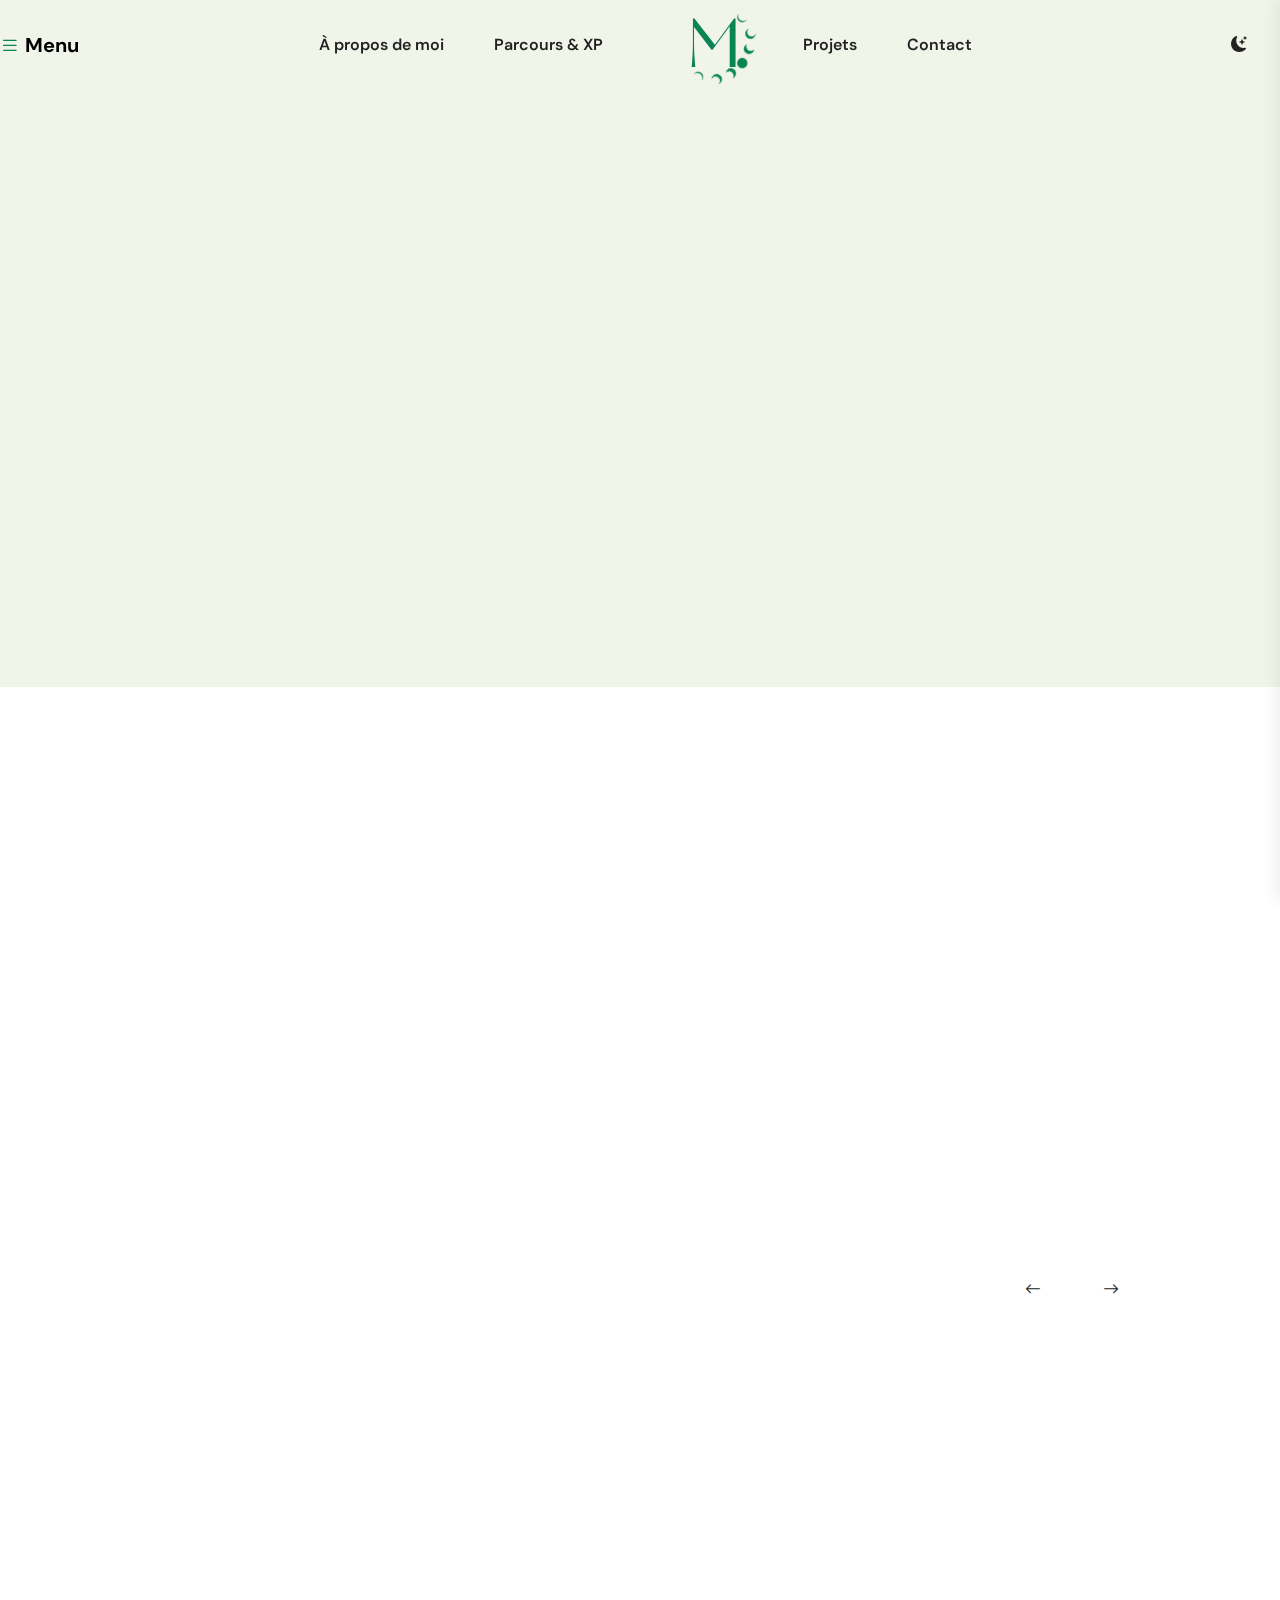
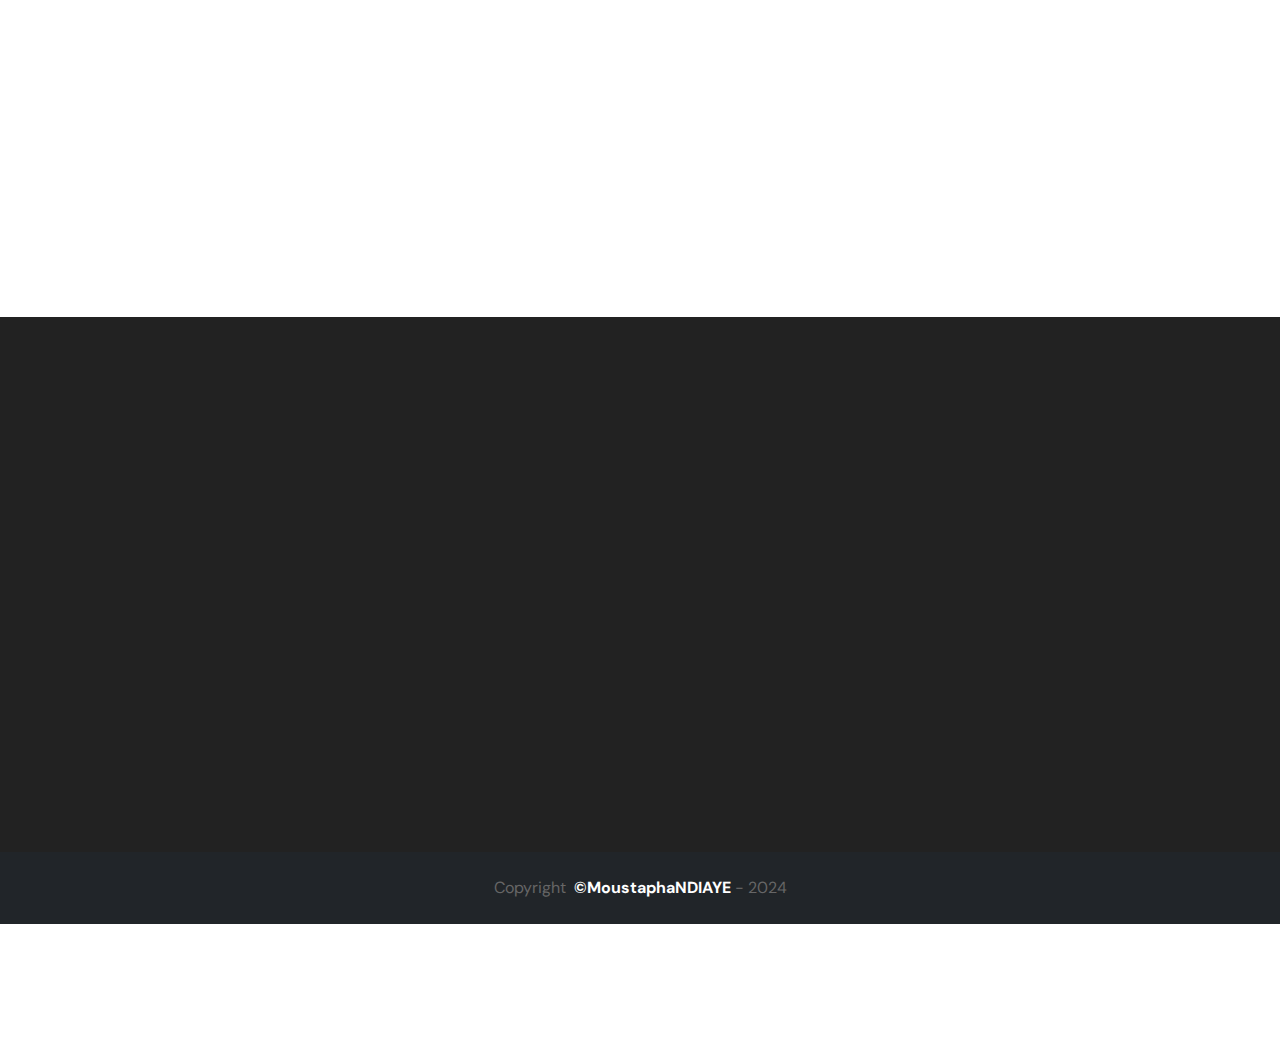
<file: details-projetstriga.html>
<!doctype html>
<html lang="en">

<head>
    <meta charset="UTF-8" />
    <meta name="viewport" content="width=device-width, initial-scale=1.0" />
    <meta http-equiv="x-ua-compatible" content="ie=edge" />
    <title>Création de contenu</title>
    <script src="assets/js/vendors/color-modes.js"></script>
    <!-- Favicon icon-->
    <link rel="shortcut icon" type="image/x-icon" href="assets/imgs/template/MNLogo.svg" />
    <!-- Libs CSS -->
    <link rel="stylesheet" href="assets/css/vendors/bootstrap.min.css" />
    <link rel="stylesheet" href="assets/css/vendors/swiper-bundle.min.css" />
    <link rel="stylesheet" href="assets/css/vendors/aos.css" />
    <link rel="stylesheet" href="assets/css/vendors/odometer.css" />
    <link rel="stylesheet" href="assets/css/vendors/magnific-popup.css" />
    <link rel="stylesheet" href="assets/css/vendors/carouselTicker.css" />
    <link rel="stylesheet" href="assets/fonts/bootstrap-icons/bootstrap-icons.min.css" />
    <link rel="stylesheet" href="assets/fonts/boxicons/boxicons.min.css" />
    <link rel="stylesheet" href="assets/fonts/fontawesome/fontawesome.min.css" />
    <link rel="stylesheet" href="assets/fonts/fontawesome/brands.min.css" />
    <link rel="stylesheet" href="assets/fonts/fontawesome/solid.min.css" />
    <!-- Main CSS -->
    <link rel="stylesheet" href="assets/css/main.css" />

</head>

<body class="magic-cursor2">
    <div class="follower">
    </div>
    <div class="cursor">
        <span class="dot"></span>
    </div> 
    <!--Preloader-->
    <div id="preloader">
        <div id="loader" class="loader">
            <div class="loader-container">
                <div class=" justify-content-center align-items-center d-flex">
                    <img src="assets/imgs/logo/MNLogo.svg" alt="mustafaa" class="image-tournante">
                </div>
            </div>
        </div>
    </div>
    <!--Preloader-end -->

    <header>
        <nav class="navbar navbar-expand-lg py-0 z-5 tcmenu__wrap">
            <div class="d-flex p-4 p-lg-0 custom-container mx-auto justify-content-between align-items-center w-100">
                <a class="navbar-brand fw-bold" href="javascript:void(0)" data-bs-toggle="offcanvas" data-bs-target="#offcanvasWithBothOptions" aria-controls="offcanvasWithBothOptions">
                    <i class="bi bi-list text-primary"></i>
                    Menu
                </a>
                <div class="tcmenu__navbar-wrap tcmenu__main-menu d-none d-lg-flex">
                    <ul class="navbar-nav mx-auto gap-4 align-items-lg-center navigation">
                        <li class="nav-item" >
                            <a class="nav-link" href="index.html" >À propos de moi</a>
                        </li>
                        <li class="nav-item" >
                            <a class="nav-link" href="parcoursxp.html" >Parcours & XP</a>
                        </li>
                        <li class="nav-item d-none d-lg-block">
                            <a class="navbar-brand ms-lg-4 d-flex main-logo" href="index.html">
                                <img src="assets/imgs/logo/MNLogo.svg" alt="mustafaa" />
                                <span class="text-dark"></span>
                            </a>
                        </li>
                        <li class="nav-item dropdown menu-item-has-children">
                            <a class="nav-link" href="projets.html">Projets</a>
                            <ul class="dropdown-menu">
                                <li>
                                    <a class="dropdown-item" href="details-carnetdadresse.html">Carnet d'adresse</a>
                                </li>
                                <li>
                                    <a class="dropdown-item" href="details-creationcontenu.html">Création de contenu</a>
                                </li>
                                <li>
                                    <a class="dropdown-item" href="details-messageriesmtp.html">Service de messagerie SMTP</a>
                                </li>
                                <li>
                                    <a class="dropdown-item" href="details-projetstriga.html">Projet Striga</a>
                                </li>
                                <li>
                                    <a class="dropdown-item" href="details-proxyOpenVPN.html">Projet Proxy</a>
                                </li>
                                <li>
                                    <a class="dropdown-item" href="details-reseauxsociauxetdesign.html">Gestion de réseaux sociaux</a>
                                </li>
                                <li>
                                    <a class="dropdown-item" href="details-stage.html">Stage en développement Web</a>
                                </li>
                                <li>
                                    <a class="dropdown-item" href="details-telephonieIP.html">Service de téléphonie IP</a>
                                </li>
                            </ul>
                        </li>
                        <li class="nav-item">
                            <a class="nav-link" href="contact.html">Contact</a>
                        </li>
                    </ul>
                </div>
                <div class="d-flex align-items-center me-lg-4 gap-4">
                    <div class="dark-light-switcher d-flex justify-content-center align-items-center">
                        <i class="bi theme-icon bi-sun-fill"></i>
                        <i class="bi theme-icon bi-moon-stars-fill"></i>
                    </div>

                    <!--Mobile-->
                    <div class="mobile-nav-toggler  d-lg-none rounded-circle bg-primary icon-shape icon-lg">
                        <img src="assets/imgs/icon/dot-menu.png" alt="mustafaa" />
                    </div>
                </div>
            </div>
        </nav>
        <!-- prettier-ignore -->
        <!-- Mobile Menu  -->
        <div class="tcmobile__menu">
            <nav class="tcmobile__menu-box">
                <div class="close-btn"><i class="fas fa-times"></i></div>
                <div class="nav-logo">
                    <a class="navbar-brand ms-lg-4 d-flex main-logo" href="index.html">
                        <img src="assets/imgs/logo/MNLogo.svg" alt="mustafaa" />
                        <span class="text-dark">Mustafaa</span>
                    </a>
                </div>
                <div class="tcmobile__search">
                    <form action="#">
                        <input type="text" class="form-control shadow-none" placeholder="Recherchez ici..." />
                        <button><i class="bi bi-search"></i></button>
                    </form>
                </div>
                <div class="tcmobile__menu-outer"></div>

                <div class="side-gallery mb-4 ps-4">
                    <div class="pt-1"></div>
                    <h4 class="mt-3 mb-3">Galerie</h4>
                    <div class="grid-items">
                        <div class="zoom-img rounded-3 d-inline-flex overflow-hidden">
                            <img style="filter: blur(20px);"class="g-col-4" src="assets/imgs/gallery/gallery-1.png" alt="mustafaa" />
                        </div>
                        <div class="zoom-img rounded-3 d-inline-flex overflow-hidden">
                            <img style="filter: blur(20px);" class="g-col-4" src="assets/imgs/gallery/gallery-2.png" alt="mustafaa" />
                        </div>
                        <div class="zoom-img rounded-3 d-inline-flex overflow-hidden">
                            <img style="filter: blur(20px);" class="g-col-4" src="assets/imgs/gallery/gallery-3.png" alt="mustafaa" />
                        </div>
                        <div class="zoom-img rounded-3 d-inline-flex overflow-hidden">
                            <img style="filter: blur(20px);" class="g-col-4" src="assets/imgs/gallery/gallery-4.png" alt="mustafaa" />
                        </div>
                        <div class="zoom-img rounded-3 d-inline-flex overflow-hidden">
                            <img style="filter: blur(20px);" class="g-col-4" src="assets/imgs/gallery/gallery-5.png" alt="mustafaa" />
                        </div>
                        <div class="zoom-img rounded-3 d-inline-flex overflow-hidden">
                            <img style="filter: blur(20px);" class="g-col-4" src="assets/imgs/gallery/gallery-6.png" alt="mustafaa" />
                        </div>
                        <div class="zoom-img rounded-3 d-inline-flex overflow-hidden">
                            <img style="filter: blur(20px);" class="g-col-4" src="assets/imgs/gallery/gallery-7.png" alt="mustafaa" />
                        </div>
                        <div class="zoom-img rounded-3 d-inline-flex overflow-hidden">
                            <img style="filter: blur(20px);" class="g-col-4" src="assets/imgs/gallery/gallery-8.png" alt="mustafaa" />
                        </div>
                        <div class="zoom-img rounded-3 d-inline-flex overflow-hidden">
                            <img style="filter: blur(20px);" class="g-col-4" src="assets/imgs/gallery/gallery-9.png" alt="mustafaa" />
                        </div>
                    </div>
                </div>

                <div class="tcmobile__menu-bottom">
                    <div class="contact-info">
                        <ul class="list-wrap list-unstyled">
                            <li><a href="mailto:moustaphand1502@gmail.com">moustaphand1502@gmail.com</a></li>
                            <li><a href="tel:00221778860293">+221 77 886 02 93</a></li>
                        </ul>
                    </div>
                    <div class="social-links">
                        <ul class="list-wrap">
                            <li>
                                <a href="https://twitter.com/" class=" text-reset">
                                    <i class="bi bi-twitter-x"></i>
                                </a>
                            </li>
                            <li>
                                <a href="https://www.instagram.com/" class=" text-reset">
                                    <i class="bi bi-instagram"></i>
                                </a>
                            </li>
                            <li>
                                <a href="https://www.linkedin.com/" class=" text-reset">
                                    <i class="bi bi-linkedin"></i>
                                </a>
                            </li>
                        </ul>
                    </div>
                </div>
            </nav>
        </div>
        <div class="tcmobile__menu-backdrop"></div>
        <!-- End Mobile Menu -->

        <div class="offCanvas__overly"></div>
        <!-- offCanvas-menu -->
        <!-- Offcanvas menu -->
        <div class="offcanvas offcanvas-start" data-bs-scroll="true" tabindex="-1" id="offcanvasWithBothOptions">
            <div class="offcanvas-header">
                <div class="offcanvas-close">
                    <button class="close-btn" data-bs-dismiss="offcanvas" aria-label="Close"><i class="fas fa-times"></i></button>
                </div>
            </div>
            <div class="offcanvas-body">
                <div class="offCanvas__logo mb-3">
                    <a class="navbar-brand ms-lg-4 d-flex main-logo me-8" href="index.html">
                        <img src="assets/imgs/logo/MNLogo.svg" alt="mustafaa" />
                        <span class="text-dark">Mustafaa</span>
                    </a>
                </div>
                <div class="offCanvas__side-info mb-4">
                    <!-- <div class="contact-list mb-4">
                        <h4>Office Address</h4>
                        <p>
                            123/A, Miranda City Likaoli <br />
                            Prikano, Dope
                        </p>
                    </div> -->
                    <div class="contact-list mb-4">
                        <h4>Téléphone</h4>
                        <p>+221 77 886 02 93</p>
                    </div>
                    <div class="contact-list mb-4">
                        <h4>Adresse Mail</h4>
                        <p>moustaphand1502@gmail.com</p>
                    </div>
                </div>
                <div class="side-gallery mb-4">
                    <div class="pt-1"></div>
                    <h4 class="mt-3 mb-3">Galerie</h4>
                    <div class="grid-items">
                        <div class="zoom-img rounded-3 d-inline-flex overflow-hidden">
                            <img style="filter: blur(20px);" class="g-col-4" src="assets/imgs/gallery/gallery-1.png" alt="mustafaa" />
                        </div>
                        <div class="zoom-img rounded-3 d-inline-flex overflow-hidden">
                            <img style="filter: blur(20px);" class="g-col-4" src="assets/imgs/gallery/gallery-2.png" alt="mustafaa" />
                        </div>
                        <div class="zoom-img rounded-3 d-inline-flex overflow-hidden">
                            <img style="filter: blur(20px);" class="g-col-4" src="assets/imgs/gallery/gallery-3.png" alt="mustafaa" />
                        </div>
                        <div class="zoom-img rounded-3 d-inline-flex overflow-hidden">
                            <img style="filter: blur(20px);" class="g-col-4" src="assets/imgs/gallery/gallery-4.png" alt="mustafaa" />
                        </div>
                        <div class="zoom-img rounded-3 d-inline-flex overflow-hidden">
                            <img style="filter: blur(20px);" class="g-col-4" src="assets/imgs/gallery/gallery-5.png" alt="mustafaa" />
                        </div>
                        <div class="zoom-img rounded-3 d-inline-flex overflow-hidden">
                            <img style="filter: blur(20px);" class="g-col-4" src="assets/imgs/gallery/gallery-6.png" alt="mustafaa" />
                        </div>
                        <div class="zoom-img rounded-3 d-inline-flex overflow-hidden">
                            <img style="filter: blur(20px);" class="g-col-4" src="assets/imgs/gallery/gallery-7.png" alt="mustafaa" />
                        </div>
                        <div class="zoom-img rounded-3 d-inline-flex overflow-hidden">
                            <img style="filter: blur(20px);" class="g-col-4" src="assets/imgs/gallery/gallery-8.png" alt="mustafaa" />
                        </div>
                        <div class="zoom-img rounded-3 d-inline-flex overflow-hidden">
                            <img style="filter: blur(20px);" class="g-col-4" src="assets/imgs/gallery/gallery-9.png" alt="mustafaa" />
                        </div>
                    </div>
                </div>
                <div class="offCanvas__social-icon mt-30">
                    <h6 class="text-secondary">Suivez moi:</h6>
                    <a href="https://x.com/" target="_blank"><i class="fab fa-twitter"></i></a>
                    <a href="https://www.instagram.com/" target="_blank"><i class="fab fa-instagram"></i></a>
                    <a href="https://www.linkedin.com/" target="_blank"><i class="fab fa-linkedin"></i></a>
                </div>
            </div>
        </div>
        <!-- Offcanvas menu -->

    </header>

    <main>
        <!--blog details sec1-->
        <section class="blog_list_section1 bg-secondary-1 position-relative Z-0 overflow-hidden">
            <div class="scroll-move-left">
                <span class="stroke_light_lg wow img-custom-anim-right">mustafaa mustafaa</span>
            </div>
            <div class=" text-center position-absolute top-50 start-50 translate-middle w-100">
                <h1 class="ds-2 lh-sm wow img-custom-anim-left">Création de contenu</h1>
            </div>
        </section>
        <div class="text-center text-uppercase position-relative z-1">
            <div class="d-inline border border-primary-1 rounded-3 py-1 px-2 bg-white wow img-custom-anim-left">
                <a class="text-secondary fs-7" href="index.html">Accueil</a>
                &nbsp;<i class="fa-solid fa-angle-right text-dark fs-7"></i>&nbsp;
                <a class="text-secondary fs-7" href="projets.html">Projets</a>
                &nbsp;<i class="fa-solid fa-angle-right text-dark fs-7"></i>&nbsp;
                <span class="text-dark fs-7">Création de contenu</span>
            </div>
        </div>
        <!--blog list-->
        <section class="section-padding">
            <div class="container position-relative">
                <div class="swiper slider-6 pb-120 pb_md_90 pb_xs_450 wow img-custom-anim-top">
                    <div class="swiper-wrapper">
                        <div class="swiper-slide">
                            <div class="position-relative">
                                <img style="filter: blur(20px);" class="rounded-4" src="assets/imgs/background/connecticLarge.png" alt="mustafaa" />
                            </div>
                        </div>
                        <div class="swiper-slide">
                            <div class="position-relative">
                                <img style="filter: blur(20px);" class="rounded-4" src="assets/imgs/background/img-portfolio-details-1.png" alt="mustafaa" />
                            </div>
                        </div>
                        <div class="swiper-slide">
                            <div class="position-relative">
                                <img style="filter: blur(20px);" class="rounded-4" src="assets/imgs/background/img-portfolio-details-3.png" alt="mustafaa" />
                            </div>
                        </div>
                    </div>
                </div>
                <div class="position-absolute bottom-0 end-0 m-8 pb-120 d-none d-lg-block">
                    <div class="d-flex gap-5">
                        <div class="swiper-button-prev position-relative mt-0">
                            <i class="bi bi-arrow-left"></i>
                        </div>
                        <div class="swiper-button-next position-relative mt-0">
                            <i class="bi bi-arrow-right"></i>
                        </div>
                    </div>
                </div>
            </div>
            <div class="container">
                <div class="row wow img-custom-anim-top">
                    <div class="col-lg-8 mx-auto">
                        <p class="ds-xs-6 fw-semibold mb-8">
                            Lorem ipsum dolor sit amet consectetur adipisicing elit. Ut, obcaecati vitae. Inventore quo ad nihil ex id reiciendis ut maiores corrupti eius omnis, recusandae officia asperiores voluptatum, eveniet impedit voluptate?
                        </p>
                        <div class="row">
                            <div class="col">
                                <span>Qualité</span>
                                <h6 class="fs-6 fw-semibold">Freelance</h6>
                            </div>
                            <div class="col">
                                <span>Service</span>
                                <h6 class="fs-6 fw-semibold">Création de contenu</h6>
                            </div>
                        </div>
                        <p class="mt-8 ">
                            Lorem, ipsum dolor sit amet consectetur adipisicing elit. Deserunt, molestias? Numquam, asperiores incidunt ab nesciunt hic laudantium facilis sint nobis, laborum quibusdam perferendis dolor aliquid animi harum rem aut illo. Lorem ipsum dolor sit amet consectetur adipisicing elit. Ducimus adipisci nostrum aut fugit velit esse possimus quaerat dolores? Adipisci similique iure error debitis officiis unde eum quaerat distinctio quos nihil.
                        </p>
                    </div>
                </div>
            </div>
            <div class="bg-secondary-1 section-padding">
                <div class="container">
                    <div class="row">
                        <div class="col-lg-8 mx-auto wow img-custom-anim-top">
                            <div class="border-5 border border-white rounded-3">
                                <img style="filter: blur(20px);" class="rounded-3" src="assets/imgs/background/img-portfolio-details-4.png" alt="mustafaa" />
                            </div>
                            <div class="row mt-4 wow img-custom-anim-top">
                                <div class="col-6">
                                    <div class="border-5 border border-white rounded-3">
                                        <img  style="filter: blur(20px);"class="rounded-3" src="assets/imgs/background/img-portfolio-details-5.png" alt="mustafaa" />
                                    </div>
                                </div>
                                <div class="col-6">
                                    <div class="border-5 border border-white rounded-3">
                                        <img style="filter: blur(20px);" class="rounded-3" src="assets/imgs/background/img-portfolio-details-6.png" alt="mustafaa" />
                                    </div>
                                </div>
                            </div>
                        </div>
                    </div>
                </div>
            </div>
            <div class="container">
                <div class="row section-padding wow img-custom-anim-top">
                    <div class="col-lg-8 mx-auto">
                        <p class="mb-4">
                            Lorem ipsum dolor, sit amet consectetur adipisicing elit. Alias repellat, aut hic sint beatae nisi nesciunt eum accusantium maxime consectetur possimus tempora magnam deleniti unde voluptatem. Delectus, quasi iusto. Beatae! Lorem ipsum, dolor sit amet consectetur adipisicing elit. Minus fuga porro delectus repellat dolorem, doloremque ullam dolorum, expedita, saepe accusantium commodi! Nesciunt, at aut? Molestias facere quis vitae tempore laborum. 
                        </p>
                        <p class="mb-4">
                            Lorem ipsum dolor sit, amet consectetur adipisicing elit. Quidem harum quod molestias possimus id praesentium in nisi sit itaque adipisci perspiciatis est provident, iste fugiat. Quo pariatur neque totam cupiditate? Lorem ipsum dolor sit amet consectetur adipisicing elit. Maiores, voluptatem! Soluta minima ea ab voluptate quo autem assumenda, consequatur reiciendis ratione numquam repellat magnam tempora labore neque? Earum, corporis unde.
                        </p>
                        <p class="mb-4">
                           Lorem ipsum dolor sit amet consectetur adipisicing elit. Quia, nostrum atque saepe quae minus at nemo quaerat, itaque mollitia quasi harum, possimus distinctio sapiente iure! Eveniet, aut veritatis! A, quam!.
                        </p>
                    </div>
                </div>
    </main>
    <!-- Footer -->
    <footer>
        <div class="footer-home1 bg-black bg-dark-black pt-120 positon-relative overflow-hidden">
            <div class="container pb-120">
                <div class="row">
                    <div class="col-lg-3 mb-5 mb-lg-0 wow img-custom-anim-left">
                        <img src="assets/imgs/logo/MNLogo-footer.svg" alt="logo" />
                        <p class="mt-5">
                            Ceci constitue une brève présentation de l'ensemble de mon travail, ainsi que des projets dans lesquels j'ai eu à intervenir. Je reste ouvert à toute opportunité et serai ravi de travailler avec vous. 
                        </p>
                        <div class="d-flex gap-4">
                            <a href="https://twitter.com/" class="text-reset">
                                <i class="bi bi-twitter-x"></i>
                            </a>
                            <a href="https://www.instagram.com/" class="text-reset">
                                <i class="bi bi-instagram"></i>
                            </a>
                            <a href="https://www.linkedin.com/" class="text-reset">
                                <i class="bi bi-linkedin"></i>
                            </a>
                        </div>
                    </div>
                    <div class="col-lg-7 offset-lg-2 wow img-custom-anim-top">
                        <div class="row">
                            <div class="col-md-5 ps-5 ps-md-3">
                                <h4 class="text-white mb-5">Discutons!</h4>
                                <a href="tel:+12345678900" class="d-flex align-items-start mb-3 text-secondary">
                                    <i class="bi bi-telephone-fill text-white me-3"></i>+221 77 886 02 93
                                </a>
                                <a href="mailto:moustaphand1502@gmail.com" class="d-flex align-items-start mb-3 text-secondary">
                                    <i class="bi bi-envelope-open-fill me-3 text-white"></i>moustaphand1502@gmail.com
                                </a>
                                <!-- <a href="https://www.google.com/maps" class="d-flex align-items-start mb-3 text-secondary">
                                    <i class="bi bi-geo-alt-fill me-3 text-white"></i>12/A, New Booston Tower,<br />NYC, USA
                                </a> -->
                            </div>
                            <div class="col-md-5 ps-5 col-7 ps-md-8">
                                <h4 class="text-white mb-5">Raccourcis</h4>
                                <ul class="list-unstyled">
                                    <li class=" mb-3">
                                        <a class="text-secondary" href="index.html"> Accueil </a>
                                    </li>
                                    <li class=" mb-3">
                                        <a class="text-secondary" href="parcoursxp.html"> Parcours </a>
                                    </li>
                                    <li class=" mb-3">
                                        <a class="text-secondary" href="projets.html"> Projets </a>
                                    </li>
                                    <li class=" mb-3">
                                        <a class="text-secondary" href="contact.html"> Contact </a>
                                    </li>
                                    <li class=" mb-3">
                                        <a class="text-secondary" href="parcoursxp.html"> FAQ </a>
                                    </li>
                                </ul>
                            </div>
                            <!-- <div class="col-md-4 col-6">
                                <ul class="list-unstyled mt-8">
                                    <li class="mb-3">
                                        <a class="text-secondary" href="#"> Careers </a>
                                    </li>
                                    <li class="mb-3">
                                        <a class="text-secondary" href="get-quote.html"> Contact </a>
                                    </li>
                                    <li class="mb-3">
                                        <a class="text-secondary" href="#"> Refund Policy </a>
                                    </li>
                                    <li class="mb-3">
                                        <a class="text-secondary" href="#"> Design System </a>
                                    </li>
                                </ul>
                            </div> -->
                        </div>
                    </div>
                </div>
            </div>
        </div>
        <div class="col bg-dark py-4 d-flex justify-content-center">
            <p class=" mb-0">Copyright &nbsp;<a class="fw-bold text-white" href="index.html" target="_blank">&copy;MoustaphaNDIAYE</a>&nbsp;-&nbsp;2024</p>
        </div>
    </footer>
    <!-- Scroll top -->
    <div class="btn-scroll-top">
        <svg class="progress-square svg-content" width="100%" height="100%" viewBox="0 0 40 40">
            <path d="M8 1H32C35.866 1 39 4.13401 39 8V32C39 35.866 35.866 39 32 39H8C4.13401 39 1 35.866 1 32V8C1 4.13401 4.13401 1 8 1Z" />
        </svg>
    </div>

    <!-- Libs JS -->
    <script src="assets/js/vendors/jquery-3.7.1.min.js"></script>
    <script src="assets/js/vendors/bootstrap.bundle.min.js"></script>
    <script src="assets/js/vendors/swiper-bundle.min.js"></script>
    <script src="assets/js/vendors/aos.js"></script>
    <script src="assets/js/vendors/wow.min.js"></script>
    <script src="assets/js/vendors/jquery.appear.js"></script>
    <script src="assets/js/vendors/jquery.odometer.min.js"></script>
    <script src="assets/js/vendors/headhesive.min.js"></script>
    <script src="assets/js/vendors/smart-stick-nav.js"></script>
    <script src="assets/js/vendors/jquery.magnific-popup.min.js"></script>
    <script src="assets/js/vendors/gsap.min.js"></script>
    <script src="assets/js/vendors/ScrollToPlugin.min.js"></script>
    <script src="assets/js/vendors/ScrollTrigger.min.js"></script>
    <script src="assets/js/vendors/custom-cursor.js"></script>
    <script src="assets/js/vendors/jquery.carouselTicker.min.js"></script>
    <script src="assets/js/vendors/imagesloaded.pkgd.min.js"></script>
    <script src="assets/js/vendors/isotope.pkgd.min.js"></script>
    <!-- Theme JS -->
    <script src="assets/js/gsap-custom.js"></script>
    <script src="assets/js/main.js"></script>

    <!-- Other scripts -->
</body>

</html>
</file>
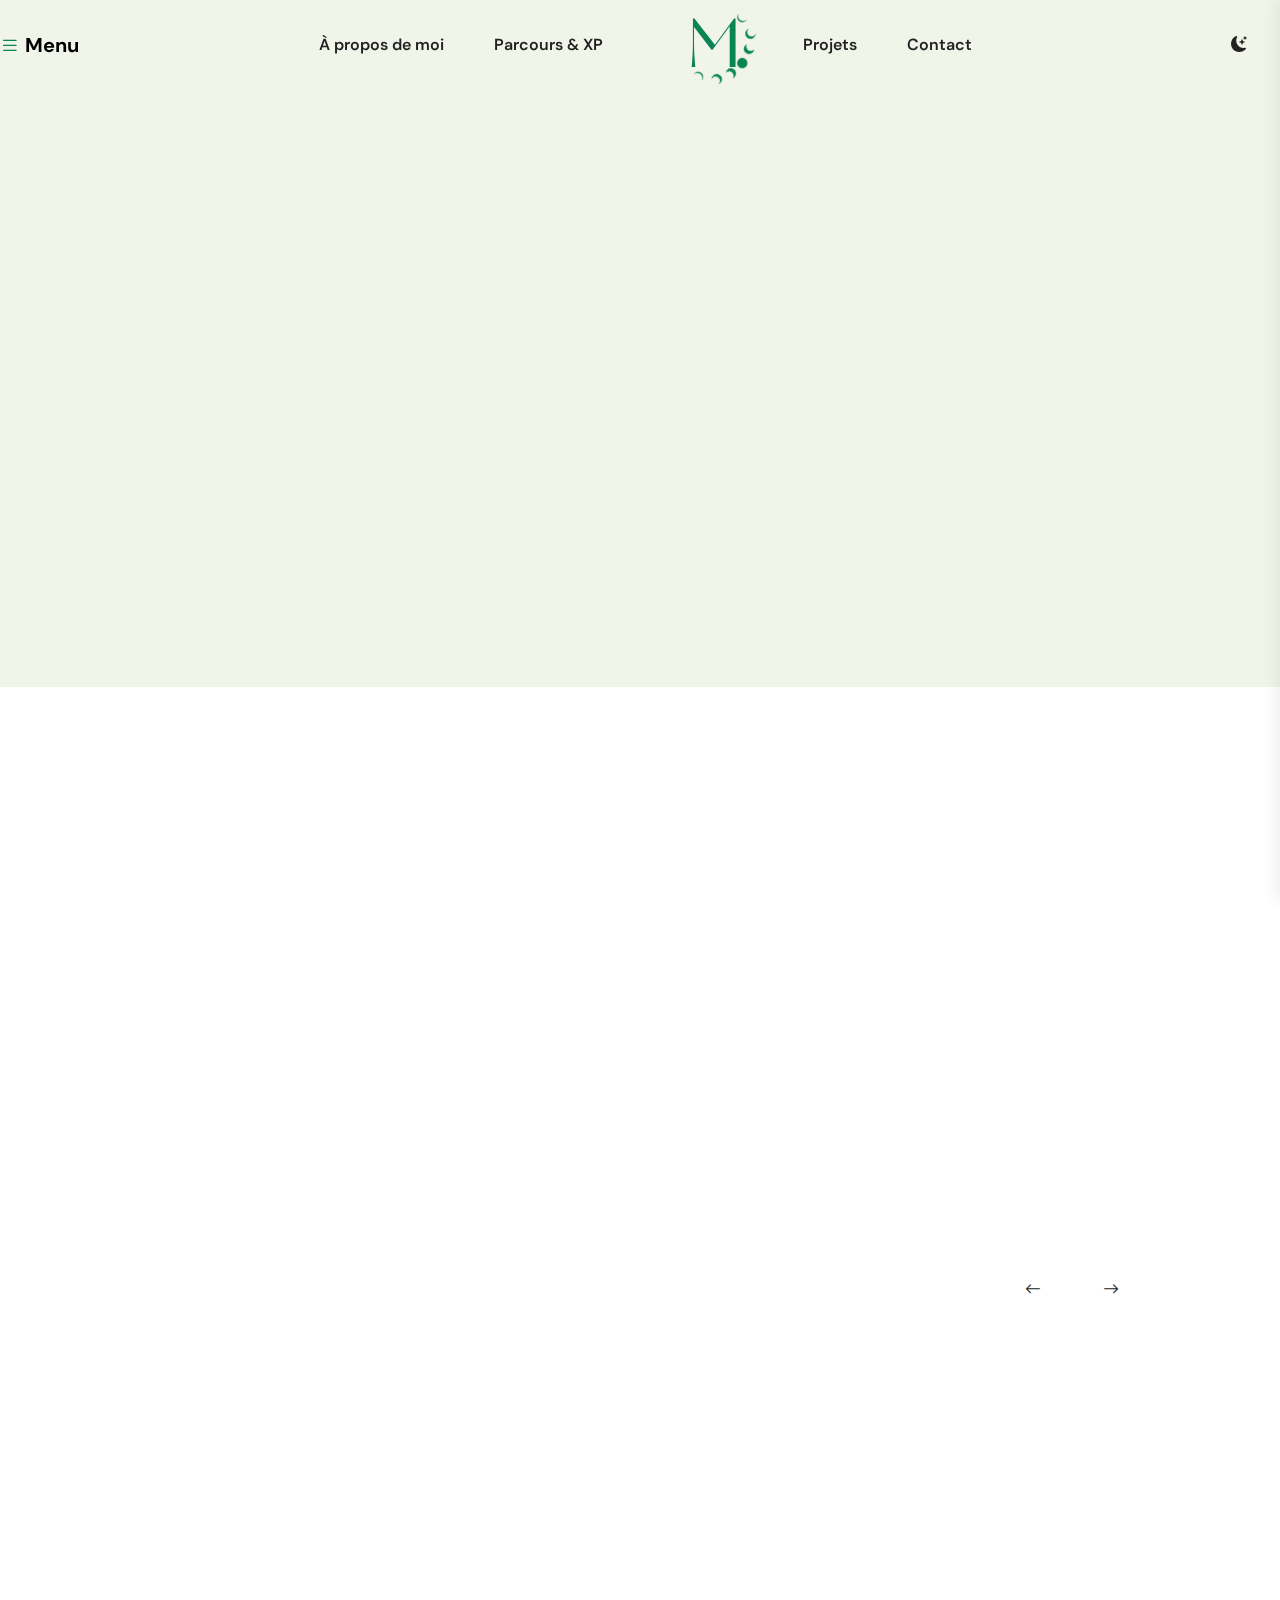
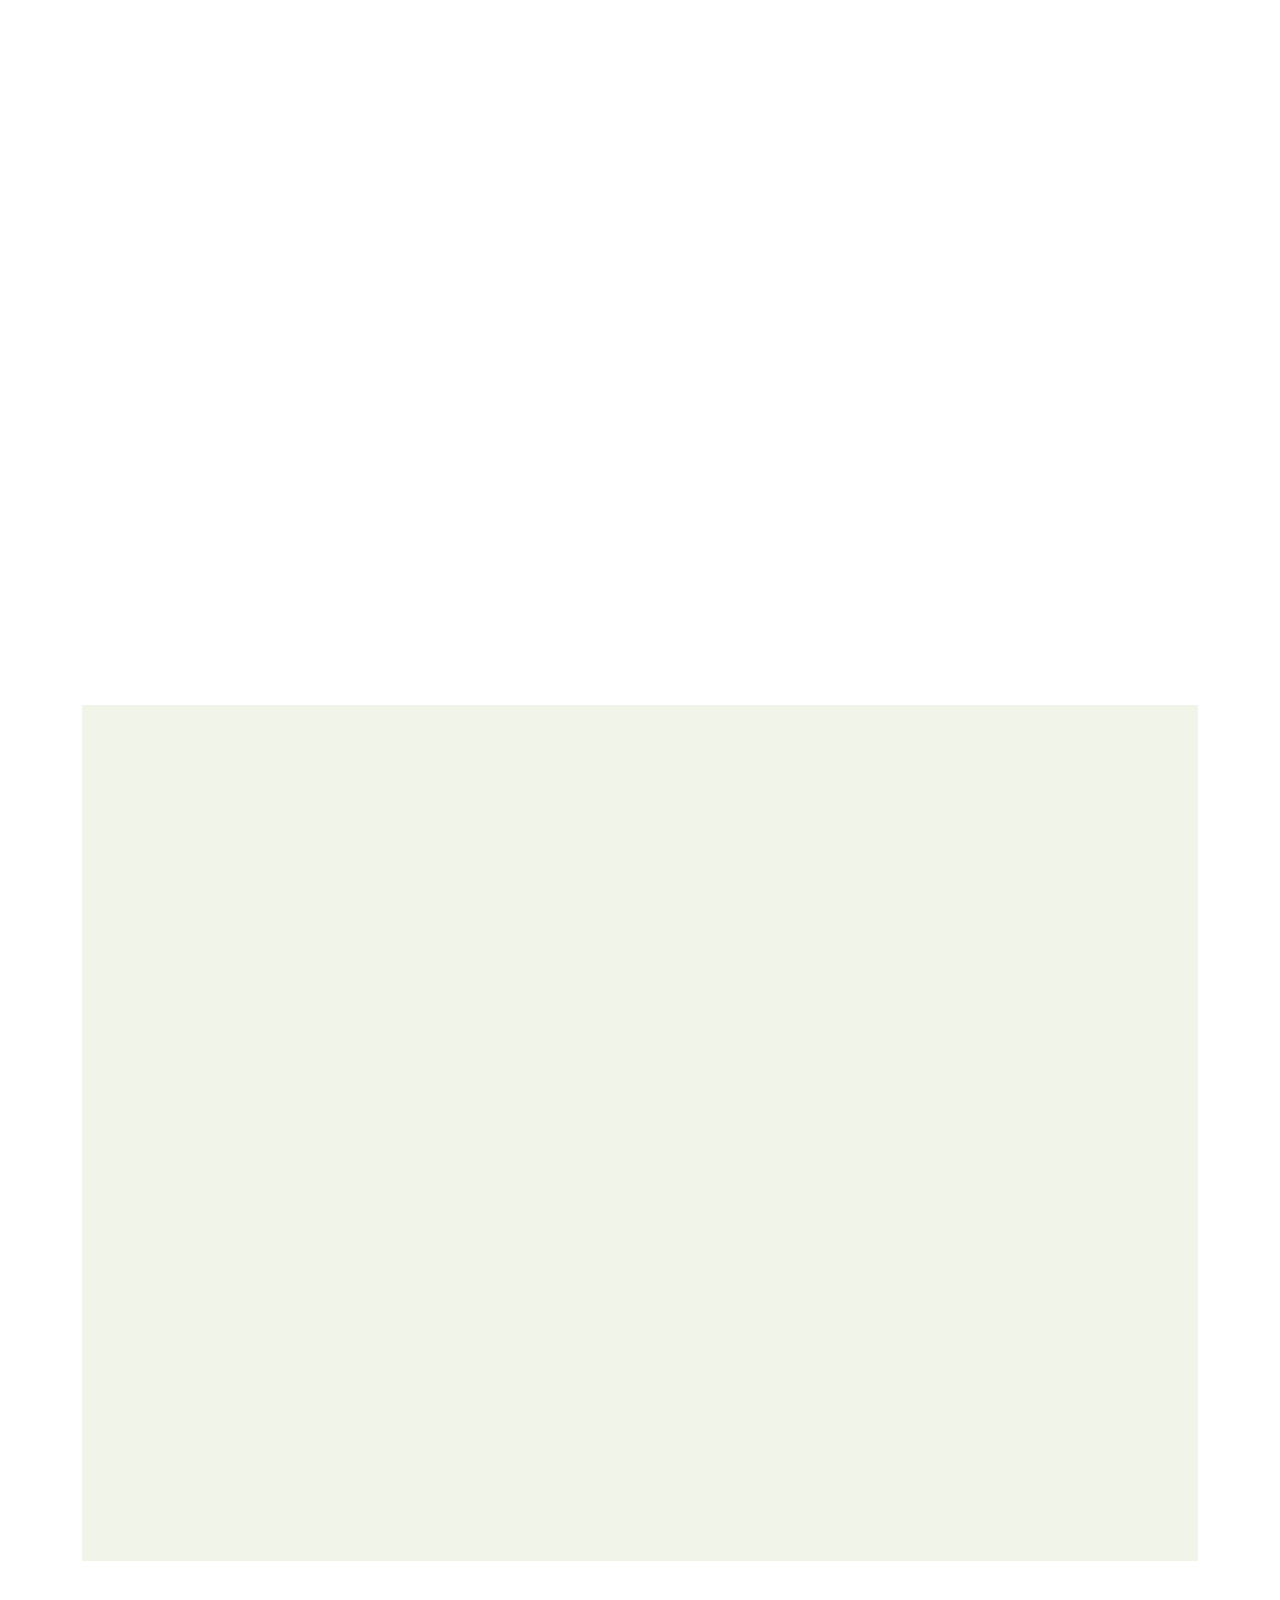
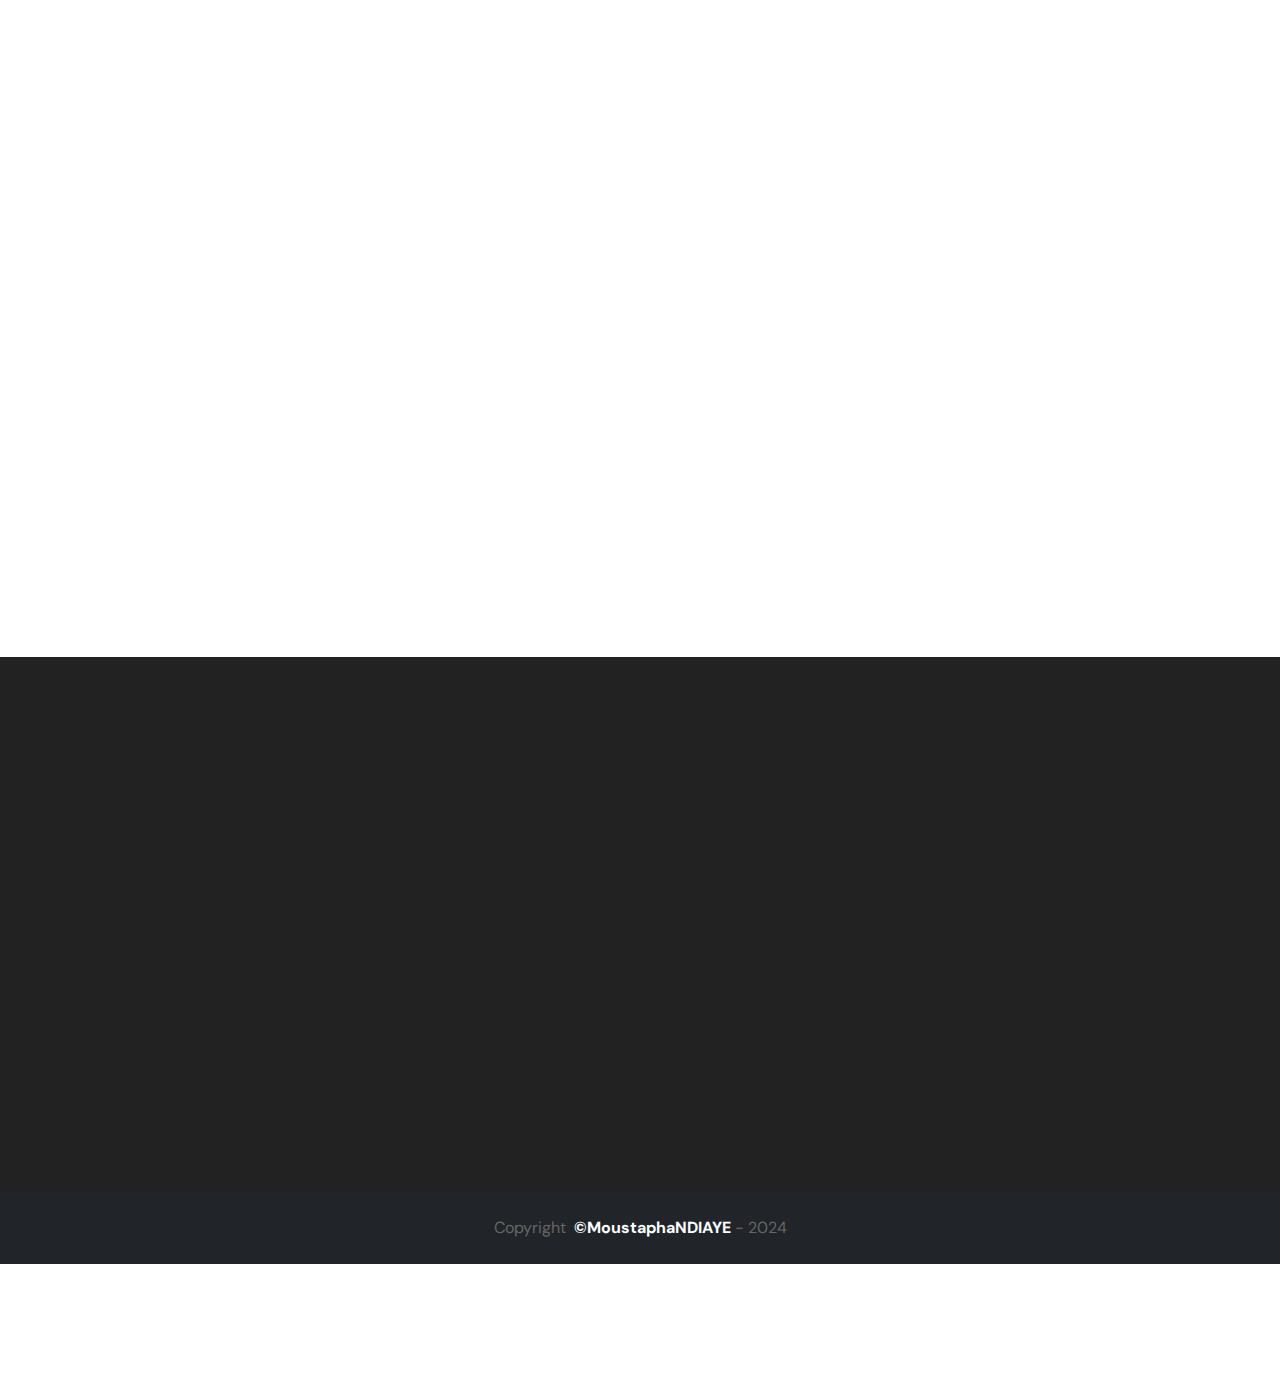
<file: details-reseauxsociauxetdesign.html>
<!doctype html>
<html lang="en">

<head>
    <meta charset="UTF-8" />
    <meta name="viewport" content="width=device-width, initial-scale=1.0" />
    <meta http-equiv="x-ua-compatible" content="ie=edge" />
    <title>Gestion de réseaux sociaux</title>
    <script src="assets/js/vendors/color-modes.js"></script>
    <!-- Favicon icon-->
    <link rel="shortcut icon" type="image/x-icon" href="assets/imgs/template/MNLogo.svg" />
    <!-- Libs CSS -->
    <link rel="stylesheet" href="assets/css/vendors/bootstrap.min.css" />
    <link rel="stylesheet" href="assets/css/vendors/swiper-bundle.min.css" />
    <link rel="stylesheet" href="assets/css/vendors/aos.css" />
    <link rel="stylesheet" href="assets/css/vendors/odometer.css" />
    <link rel="stylesheet" href="assets/css/vendors/magnific-popup.css" />
    <link rel="stylesheet" href="assets/css/vendors/carouselTicker.css" />
    <link rel="stylesheet" href="assets/fonts/bootstrap-icons/bootstrap-icons.min.css" />
    <link rel="stylesheet" href="assets/fonts/boxicons/boxicons.min.css" />
    <link rel="stylesheet" href="assets/fonts/fontawesome/fontawesome.min.css" />
    <link rel="stylesheet" href="assets/fonts/fontawesome/brands.min.css" />
    <link rel="stylesheet" href="assets/fonts/fontawesome/solid.min.css" />
    <!-- Main CSS -->
    <link rel="stylesheet" href="assets/css/main.css" />

</head>

<body class="magic-cursor2">
    <div class="follower">
    </div>
    <div class="cursor">
        <span class="dot"></span>
    </div> <!--Preloader-->
    <div id="preloader">
        <div id="loader" class="loader">
            <div class="loader-container">
                <div class=" justify-content-center align-items-center d-flex">
                    <img src="assets/imgs/logo/MNLogo.svg" alt="mustafaa" class="image-tournante">
                </div>
            </div>
        </div>
    </div>
    <!--Preloader-end -->

    <!-- Navbar -->
    <header>
        <nav class="navbar navbar-expand-lg py-0 z-5 tcmenu__wrap">
            <div class="d-flex p-4 p-lg-0 custom-container mx-auto justify-content-between align-items-center w-100">
                <a class="navbar-brand fw-bold" href="javascript:void(0)" data-bs-toggle="offcanvas" data-bs-target="#offcanvasWithBothOptions" aria-controls="offcanvasWithBothOptions">
                    <i class="bi bi-list text-primary"></i>
                    Menu
                </a>
                <div class="tcmenu__navbar-wrap tcmenu__main-menu d-none d-lg-flex">
                    <ul class="navbar-nav mx-auto gap-4 align-items-lg-center navigation">
                        <li class="nav-item" >
                            <a class="nav-link" href="index.html" >À propos de moi</a>
                        </li>
                        <li class="nav-item" >
                            <a class="nav-link" href="parcoursxp.html" >Parcours & XP</a>
                        </li>
                        <li class="nav-item d-none d-lg-block">
                            <a class="navbar-brand ms-lg-4 d-flex main-logo" href="index.html">
                                <img src="assets/imgs/logo/MNLogo.svg" alt="mustafaa" />
                                <span class="text-dark"></span>
                            </a>
                        </li>
                        <li class="nav-item dropdown menu-item-has-children">
                            <a class="nav-link" href="projets.html">Projets</a>
                            <ul class="dropdown-menu">
                                <li>
                                    <a class="dropdown-item" href="details-carnetdadresse.html">Carnet d'adresse</a>
                                </li>
                                <li>
                                    <a class="dropdown-item" href="details-creationcontenu.html">Création de contenu</a>
                                </li>
                                <li>
                                    <a class="dropdown-item" href="details-messageriesmtp.html">Service de messagerie SMTP</a>
                                </li>
                                <li>
                                    <a class="dropdown-item" href="details-projetstriga.html">Projet Striga</a>
                                </li>
                                <li>
                                    <a class="dropdown-item" href="details-proxyOpenVPN.html">Projet Proxy</a>
                                </li>
                                <li>
                                    <a class="dropdown-item" href="details-reseauxsociauxetdesign.html">Gestion de réseaux sociaux</a>
                                </li>
                                <li>
                                    <a class="dropdown-item" href="details-stage.html">Stage en développement Web</a>
                                </li>
                                <li>
                                    <a class="dropdown-item" href="details-telephonieIP.html">Service de téléphonie IP</a>
                                </li>
                            </ul>
                        </li>
                        <li class="nav-item">
                            <a class="nav-link" href="contact.html">Contact</a>
                        </li>
                    </ul>
                </div>
                <div class="d-flex align-items-center me-lg-4 gap-4">
                    <div class="dark-light-switcher d-flex justify-content-center align-items-center">
                        <i class="bi theme-icon bi-sun-fill"></i>
                        <i class="bi theme-icon bi-moon-stars-fill"></i>
                    </div>

                    <!--Mobile-->
                    <div class="mobile-nav-toggler  d-lg-none rounded-circle bg-primary icon-shape icon-lg">
                        <img src="assets/imgs/icon/dot-menu.png" alt="mustafaa" />
                    </div>
                </div>
            </div>
        </nav>
        <!-- prettier-ignore -->
        <!-- Mobile Menu  -->
        <div class="tcmobile__menu">
            <nav class="tcmobile__menu-box">
                <div class="close-btn"><i class="fas fa-times"></i></div>
                <div class="nav-logo">
                    <a class="navbar-brand ms-lg-4 d-flex main-logo" href="index.html">
                        <img src="assets/imgs/logo/MNLogo.svg" alt="mustafaa" />
                        <span class="text-dark">Mustafaa</span>
                    </a>
                </div>
                <div class="tcmobile__search">
                    <form action="#">
                        <input type="text" class="form-control shadow-none" placeholder="Recherchez ici..." />
                        <button><i class="bi bi-search"></i></button>
                    </form>
                </div>
                <div class="tcmobile__menu-outer"></div>

                <div class="side-gallery mb-4 ps-4">
                    <div class="pt-1"></div>
                    <h4 class="mt-3 mb-3">Galerie</h4>
                    <div class="grid-items">
                        <div class="zoom-img rounded-3 d-inline-flex overflow-hidden">
                            <img style="filter: blur(20px);"class="g-col-4" src="assets/imgs/gallery/gallery-1.png" alt="mustafaa" />
                        </div>
                        <div class="zoom-img rounded-3 d-inline-flex overflow-hidden">
                            <img style="filter: blur(20px);" class="g-col-4" src="assets/imgs/gallery/gallery-2.png" alt="mustafaa" />
                        </div>
                        <div class="zoom-img rounded-3 d-inline-flex overflow-hidden">
                            <img style="filter: blur(20px);" class="g-col-4" src="assets/imgs/gallery/gallery-3.png" alt="mustafaa" />
                        </div>
                        <div class="zoom-img rounded-3 d-inline-flex overflow-hidden">
                            <img style="filter: blur(20px);" class="g-col-4" src="assets/imgs/gallery/gallery-4.png" alt="mustafaa" />
                        </div>
                        <div class="zoom-img rounded-3 d-inline-flex overflow-hidden">
                            <img style="filter: blur(20px);" class="g-col-4" src="assets/imgs/gallery/gallery-5.png" alt="mustafaa" />
                        </div>
                        <div class="zoom-img rounded-3 d-inline-flex overflow-hidden">
                            <img style="filter: blur(20px);" class="g-col-4" src="assets/imgs/gallery/gallery-6.png" alt="mustafaa" />
                        </div>
                        <div class="zoom-img rounded-3 d-inline-flex overflow-hidden">
                            <img style="filter: blur(20px);" class="g-col-4" src="assets/imgs/gallery/gallery-7.png" alt="mustafaa" />
                        </div>
                        <div class="zoom-img rounded-3 d-inline-flex overflow-hidden">
                            <img style="filter: blur(20px);" class="g-col-4" src="assets/imgs/gallery/gallery-8.png" alt="mustafaa" />
                        </div>
                        <div class="zoom-img rounded-3 d-inline-flex overflow-hidden">
                            <img style="filter: blur(20px);" class="g-col-4" src="assets/imgs/gallery/gallery-9.png" alt="mustafaa" />
                        </div>
                    </div>
                </div>

                <div class="tcmobile__menu-bottom">
                    <div class="contact-info">
                        <ul class="list-wrap list-unstyled">
                            <li><a href="mailto:moustaphand1502@gmail.com">moustaphand1502@gmail.com</a></li>
                            <li><a href="tel:00221778860293">+221 77 886 02 93</a></li>
                        </ul>
                    </div>
                    <div class="social-links">
                        <ul class="list-wrap">
                            <li>
                                <a href="https://twitter.com/" class=" text-reset">
                                    <i class="bi bi-twitter-x"></i>
                                </a>
                            </li>
                            <li>
                                <a href="https://www.instagram.com/" class=" text-reset">
                                    <i class="bi bi-instagram"></i>
                                </a>
                            </li>
                            <li>
                                <a href="https://www.linkedin.com/" class=" text-reset">
                                    <i class="bi bi-linkedin"></i>
                                </a>
                            </li>
                        </ul>
                    </div>
                </div>
            </nav>
        </div>
        <div class="tcmobile__menu-backdrop"></div>
        <!-- End Mobile Menu -->

        <div class="offCanvas__overly"></div>
        <!-- offCanvas-menu -->
        <!-- Offcanvas menu -->
        <div class="offcanvas offcanvas-start" data-bs-scroll="true" tabindex="-1" id="offcanvasWithBothOptions">
            <div class="offcanvas-header">
                <div class="offcanvas-close">
                    <button class="close-btn" data-bs-dismiss="offcanvas" aria-label="Close"><i class="fas fa-times"></i></button>
                </div>
            </div>
            <div class="offcanvas-body">
                <div class="offCanvas__logo mb-3">
                    <a class="navbar-brand ms-lg-4 d-flex main-logo me-8" href="index.html">
                        <img src="assets/imgs/logo/MNLogo.svg" alt="mustafaa" />
                        <span class="text-dark">Mustafaa</span>
                    </a>
                </div>
                <div class="offCanvas__side-info mb-4">
                    <!-- <div class="contact-list mb-4">
                        <h4>Office Address</h4>
                        <p>
                            123/A, Miranda City Likaoli <br />
                            Prikano, Dope
                        </p>
                    </div> -->
                    <div class="contact-list mb-4">
                        <h4>Téléphone</h4>
                        <p>+221 77 886 02 93</p>
                    </div>
                    <div class="contact-list mb-4">
                        <h4>Adresse Mail</h4>
                        <p>moustaphand1502@gmail.com</p>
                    </div>
                </div>
                <div class="side-gallery mb-4">
                    <div class="pt-1"></div>
                    <h4 class="mt-3 mb-3">Galerie</h4>
                    <div class="grid-items">
                        <div class="zoom-img rounded-3 d-inline-flex overflow-hidden">
                            <img style="filter: blur(20px);" class="g-col-4" src="assets/imgs/gallery/gallery-1.png" alt="mustafaa" />
                        </div>
                        <div class="zoom-img rounded-3 d-inline-flex overflow-hidden">
                            <img style="filter: blur(20px);" class="g-col-4" src="assets/imgs/gallery/gallery-2.png" alt="mustafaa" />
                        </div>
                        <div class="zoom-img rounded-3 d-inline-flex overflow-hidden">
                            <img style="filter: blur(20px);" class="g-col-4" src="assets/imgs/gallery/gallery-3.png" alt="mustafaa" />
                        </div>
                        <div class="zoom-img rounded-3 d-inline-flex overflow-hidden">
                            <img style="filter: blur(20px);" class="g-col-4" src="assets/imgs/gallery/gallery-4.png" alt="mustafaa" />
                        </div>
                        <div class="zoom-img rounded-3 d-inline-flex overflow-hidden">
                            <img style="filter: blur(20px);" class="g-col-4" src="assets/imgs/gallery/gallery-5.png" alt="mustafaa" />
                        </div>
                        <div class="zoom-img rounded-3 d-inline-flex overflow-hidden">
                            <img style="filter: blur(20px);" class="g-col-4" src="assets/imgs/gallery/gallery-6.png" alt="mustafaa" />
                        </div>
                        <div class="zoom-img rounded-3 d-inline-flex overflow-hidden">
                            <img style="filter: blur(20px);" class="g-col-4" src="assets/imgs/gallery/gallery-7.png" alt="mustafaa" />
                        </div>
                        <div class="zoom-img rounded-3 d-inline-flex overflow-hidden">
                            <img style="filter: blur(20px);" class="g-col-4" src="assets/imgs/gallery/gallery-8.png" alt="mustafaa" />
                        </div>
                        <div class="zoom-img rounded-3 d-inline-flex overflow-hidden">
                            <img style="filter: blur(20px);" class="g-col-4" src="assets/imgs/gallery/gallery-9.png" alt="mustafaa" />
                        </div>
                    </div>
                </div>
                <div class="offCanvas__social-icon mt-30">
                    <h6 class="text-secondary">Suivez moi:</h6>
                    <a href="https://x.com/" target="_blank"><i class="fab fa-twitter"></i></a>
                    <a href="https://www.instagram.com/" target="_blank"><i class="fab fa-instagram"></i></a>
                    <a href="https://www.linkedin.com/" target="_blank"><i class="fab fa-linkedin"></i></a>
                </div>
            </div>
        </div>
        <!-- Offcanvas menu -->

    </header>

    <main>
        <!--blog details sec1-->
        <section class="blog_list_section1 bg-secondary-1 position-relative Z-0 overflow-hidden">
            <div class="scroll-move-left">
                <span class="stroke_light_lg wow img-custom-anim-right">mustafaa mustafaa</span>
            </div>
            <div class=" text-center position-absolute top-50 start-50 translate-middle w-100">
                <h1 class="ds-2 lh-sm wow img-custom-anim-left">Gestion de réseaux sociaux et Design</h1>
            </div>
        </section>
        <div class="text-center text-uppercase position-relative z-1">
            <div class="d-inline border border-primary-1 rounded-3 py-1 px-2 bg-white wow img-custom-anim-left">
                <a class="text-secondary fs-7" href="index.html">Accueil</a>
                &nbsp;<i class="fa-solid fa-angle-right text-dark fs-7"></i>&nbsp;
                <a class="text-secondary fs-7" href="projets.html">Projets</a>
                &nbsp;<i class="fa-solid fa-angle-right text-dark fs-7"></i>&nbsp;
                <span class="text-dark fs-7">Gestion de réseaux sociaux et Design</span>
            </div>
        </div>
        <!--blog list-->
        <section class="section-padding">
            <div class="container position-relative">
                <div class="swiper slider-6 pb-120 pb_md_90 pb_xs_450 wow img-custom-anim-top">
                    <div class="swiper-wrapper">
                        <div class="swiper-slide">
                            <div class="position-relative">
                                <img class="rounded-4" src="assets/imgs/background/connecticLarge.png" alt="mustafaa" />
                            </div>
                        </div>
                        <div class="swiper-slide">
                            <div class="position-relative">
                                <img class="rounded-4" src="assets/imgs/background/img-portfolio-details-1.png" alt="mustafaa" />
                            </div>
                        </div>
                        <div class="swiper-slide">
                            <div class="position-relative">
                                <img class="rounded-4" src="assets/imgs/background/img-portfolio-details-3.png" alt="mustafaa" />
                            </div>
                        </div>
                    </div>
                </div>
                <div class="position-absolute bottom-0 end-0 m-8 pb-120 d-none d-lg-block">
                    <div class="d-flex gap-5">
                        <div class="swiper-button-prev position-relative mt-0">
                            <i class="bi bi-arrow-left"></i>
                        </div>
                        <div class="swiper-button-next position-relative mt-0">
                            <i class="bi bi-arrow-right"></i>
                        </div>
                    </div>
                </div>
            </div>
            <div class="container">
                <div class="row wow img-custom-anim-top">
                    <div class="col-lg-8 mx-auto">
                        <p class="ds-xs-6 fw-semibold mb-8">
                            En tant que freelance dans la gestion de réseaux sociaux et la création de contenus visuels, je propose mes services pour aider les entreprises et les particuliers à développer leur présence en ligne de manière professionnelle et attrayante. Mon objectif est de transformer votre vision en une réalité numérique engageante, tout en optimisant votre communication pour atteindre votre audience cible.
                        </p>
                        <div class="row">
                            <div class="col">
                                <span>Qualité</span>
                                <h6 class="fs-6 fw-semibold">Freelance</h6>
                            </div>
                            <div class="col">
                                <span>Durée</span>
                                <h6 class="fs-6 fw-semibold">3 mois</h6>
                            </div>
                            <div class="col">
                                <span>Service</span>
                                <h6 class="fs-6 fw-semibold">Community manager</h6>
                            </div>
                            
                        <p class="mt-8 ">
                            Stratégie de Contenu :

                            Élaboration de stratégies de contenu sur mesure en fonction de vos objectifs commerciaux et de votre audience. <br>
                            Planification de calendriers éditoriaux pour garantir une présence en ligne constante et cohérente. <br> <br>
                            Création de Contenu :
                            <br>
                            Rédaction de posts captivants et pertinents pour les différentes plateformes (Facebook, Instagram, Twitter, LinkedIn, etc.). <br>
                            Adaptation du ton et du style en fonction de chaque réseau social et de l’identité de la marque.b <br> <br>
                            Engagement et Interaction :
                            <br>
                            Gestion des interactions avec votre communauté : réponses aux commentaires, messages directs et gestion des avis. <br>
                            Mise en place de campagnes d’engagement pour augmenter l’interaction avec votre audience. <br> <br>
                            Analyse et Reporting :
                            <br>
                            Suivi des performances des publications à l’aide d’outils d’analyse. <br>
                            Création de rapports réguliers pour mesurer l’efficacité des stratégies mises en place et ajuster les actions en conséquence. <br>
                        </p>
                    </div>
                </div>
            </div>
            <div class="bg-secondary-1 section-padding">
                <div class="container">
                    <div class="row">
                        <div class="col-lg-8 mx-auto wow img-custom-anim-top">
                            <div class="border-5 border border-white rounded-3">
                                <img style="filter: blur(20px);" class="rounded-3" src="assets/imgs/background/img-portfolio-details-4.png" alt="mustafaa" />
                            </div>
                            <div class="row mt-4 wow img-custom-anim-top">
                                <div class="col-6">
                                    <div class="border-5 border border-white rounded-3">
                                        <img style="filter: blur(20px);" class="rounded-3" src="assets/imgs/background/img-portfolio-details-5.png" alt="mustafaa" />
                                    </div>
                                </div>
                                <div class="col-6">
                                    <div class="border-5 border border-white rounded-3">
                                        <img style="filter: blur(20px);" class="rounded-3" src="assets/imgs/background/img-portfolio-details-6.png" alt="mustafaa" />
                                    </div>
                                </div>
                            </div>
                        </div>
                    </div>
                </div>
            </div>
            <div class="container">
                <div class="row section-padding wow img-custom-anim-top">
                    <div class="col-lg-8 mx-auto">
                        <p class="mb-4">
                            Lorem ipsum dolor sit amet consectetur adipisicing elit. Quidem nesciunt magni necessitatibus ex, repudiandae quas. Id odit vel doloribus. Nulla, molestias quibusdam quisquam voluptates laboriosam debitis est corporis id accusantium.
                        </p>
                        <p class="mb-4">
                            Lorem ipsum dolor sit amet consectetur adipisicing elit. Dolore, in quo! Tenetur, beatae, iste reiciendis nemo, illum assumenda error iure numquam necessitatibus id nostrum dolore maxime nam officia molestias magni. Lorem ipsum dolor, sit amet consectetur adipisicing elit. In laboriosam, voluptate dolorem officiis, expedita nemo corrupti cum impedit, illo praesentium atque iure beatae blanditiis accusantium eligendi inventore dicta suscipit. Ad.
                        </p>
                        <p class="mb-4">
                            Lorem ipsum dolor sit amet consectetur adipisicing elit. Tenetur doloribus quo recusandae magni eos veritatis maxime aspernatur eaque perspiciatis pariatur repellendus adipisci cupiditate excepturi tempora, sit temporibus facilis quae a.
                        </p>
                    </div>
                </div>
    </main>
    <!-- Footer -->
    <footer>
        <div class="footer-home1 bg-black bg-dark-black pt-120 positon-relative overflow-hidden">
            <div class="container pb-120">
                <div class="row">
                    <div class="col-lg-3 mb-5 mb-lg-0 wow img-custom-anim-left">
                        <img src="assets/imgs/logo/MNLogo-footer.svg" alt="logo" />
                        <p class="mt-5">
                            Ceci constitue une brève présentation de l'ensemble de mon travail, ainsi que des projets dans lesquels j'ai eu à intervenir. Je reste ouvert à toute opportunité et serai ravi de travailler avec vous. 
                        </p>
                        <div class="d-flex gap-4">
                            <a href="https://twitter.com/" class="text-reset">
                                <i class="bi bi-twitter-x"></i>
                            </a>
                            <a href="https://www.instagram.com/" class="text-reset">
                                <i class="bi bi-instagram"></i>
                            </a>
                            <a href="https://www.linkedin.com/" class="text-reset">
                                <i class="bi bi-linkedin"></i>
                            </a>
                        </div>
                    </div>
                    <div class="col-lg-7 offset-lg-2 wow img-custom-anim-top">
                        <div class="row">
                            <div class="col-md-5 ps-5 ps-md-3">
                                <h4 class="text-white mb-5">Discutons!</h4>
                                <a href="tel:+12345678900" class="d-flex align-items-start mb-3 text-secondary">
                                    <i class="bi bi-telephone-fill text-white me-3"></i>+221 77 886 02 93
                                </a>
                                <a href="mailto:moustaphand1502@gmail.com" class="d-flex align-items-start mb-3 text-secondary">
                                    <i class="bi bi-envelope-open-fill me-3 text-white"></i>moustaphand1502@gmail.com
                                </a>
                                <!-- <a href="https://www.google.com/maps" class="d-flex align-items-start mb-3 text-secondary">
                                    <i class="bi bi-geo-alt-fill me-3 text-white"></i>12/A, New Booston Tower,<br />NYC, USA
                                </a> -->
                            </div>
                            <div class="col-md-5 ps-5 col-7 ps-md-8">
                                <h4 class="text-white mb-5">Raccourcis</h4>
                                <ul class="list-unstyled">
                                    <li class=" mb-3">
                                        <a class="text-secondary" href="index.html"> Accueil </a>
                                    </li>
                                    <li class=" mb-3">
                                        <a class="text-secondary" href="parcoursxp.html"> Parcours </a>
                                    </li>
                                    <li class=" mb-3">
                                        <a class="text-secondary" href="projets.html"> Projets </a>
                                    </li>
                                    <li class=" mb-3">
                                        <a class="text-secondary" href="contact.html"> Contact </a>
                                    </li>
                                    <li class=" mb-3">
                                        <a class="text-secondary" href="parcoursxp.html"> FAQ </a>
                                    </li>
                                </ul>
                            </div>
                            <!-- <div class="col-md-4 col-6">
                                <ul class="list-unstyled mt-8">
                                    <li class="mb-3">
                                        <a class="text-secondary" href="#"> Careers </a>
                                    </li>
                                    <li class="mb-3">
                                        <a class="text-secondary" href="get-quote.html"> Contact </a>
                                    </li>
                                    <li class="mb-3">
                                        <a class="text-secondary" href="#"> Refund Policy </a>
                                    </li>
                                    <li class="mb-3">
                                        <a class="text-secondary" href="#"> Design System </a>
                                    </li>
                                </ul>
                            </div> -->
                        </div>
                    </div>
                </div>
            </div>
        </div>
        <div class="col bg-dark py-4 d-flex justify-content-center">
            <p class=" mb-0">Copyright &nbsp;<a class="fw-bold text-white" href="index.html" target="_blank">&copy;MoustaphaNDIAYE</a>&nbsp;-&nbsp;2024</p>
        </div>
    </footer>
    <!-- Scroll top -->
    <div class="btn-scroll-top">
        <svg class="progress-square svg-content" width="100%" height="100%" viewBox="0 0 40 40">
            <path d="M8 1H32C35.866 1 39 4.13401 39 8V32C39 35.866 35.866 39 32 39H8C4.13401 39 1 35.866 1 32V8C1 4.13401 4.13401 1 8 1Z" />
        </svg>
    </div>

    <!-- Libs JS -->
    <script src="assets/js/vendors/jquery-3.7.1.min.js"></script>
    <script src="assets/js/vendors/bootstrap.bundle.min.js"></script>
    <script src="assets/js/vendors/swiper-bundle.min.js"></script>
    <script src="assets/js/vendors/aos.js"></script>
    <script src="assets/js/vendors/wow.min.js"></script>
    <script src="assets/js/vendors/jquery.appear.js"></script>
    <script src="assets/js/vendors/jquery.odometer.min.js"></script>
    <script src="assets/js/vendors/headhesive.min.js"></script>
    <script src="assets/js/vendors/smart-stick-nav.js"></script>
    <script src="assets/js/vendors/jquery.magnific-popup.min.js"></script>
    <script src="assets/js/vendors/gsap.min.js"></script>
    <script src="assets/js/vendors/ScrollToPlugin.min.js"></script>
    <script src="assets/js/vendors/ScrollTrigger.min.js"></script>
    <script src="assets/js/vendors/custom-cursor.js"></script>
    <script src="assets/js/vendors/jquery.carouselTicker.min.js"></script>
    <script src="assets/js/vendors/imagesloaded.pkgd.min.js"></script>
    <script src="assets/js/vendors/isotope.pkgd.min.js"></script>
    <!-- Theme JS -->
    <script src="assets/js/gsap-custom.js"></script>
    <script src="assets/js/main.js"></script>

    <!-- Other scripts -->
</body>

</html>
</file>
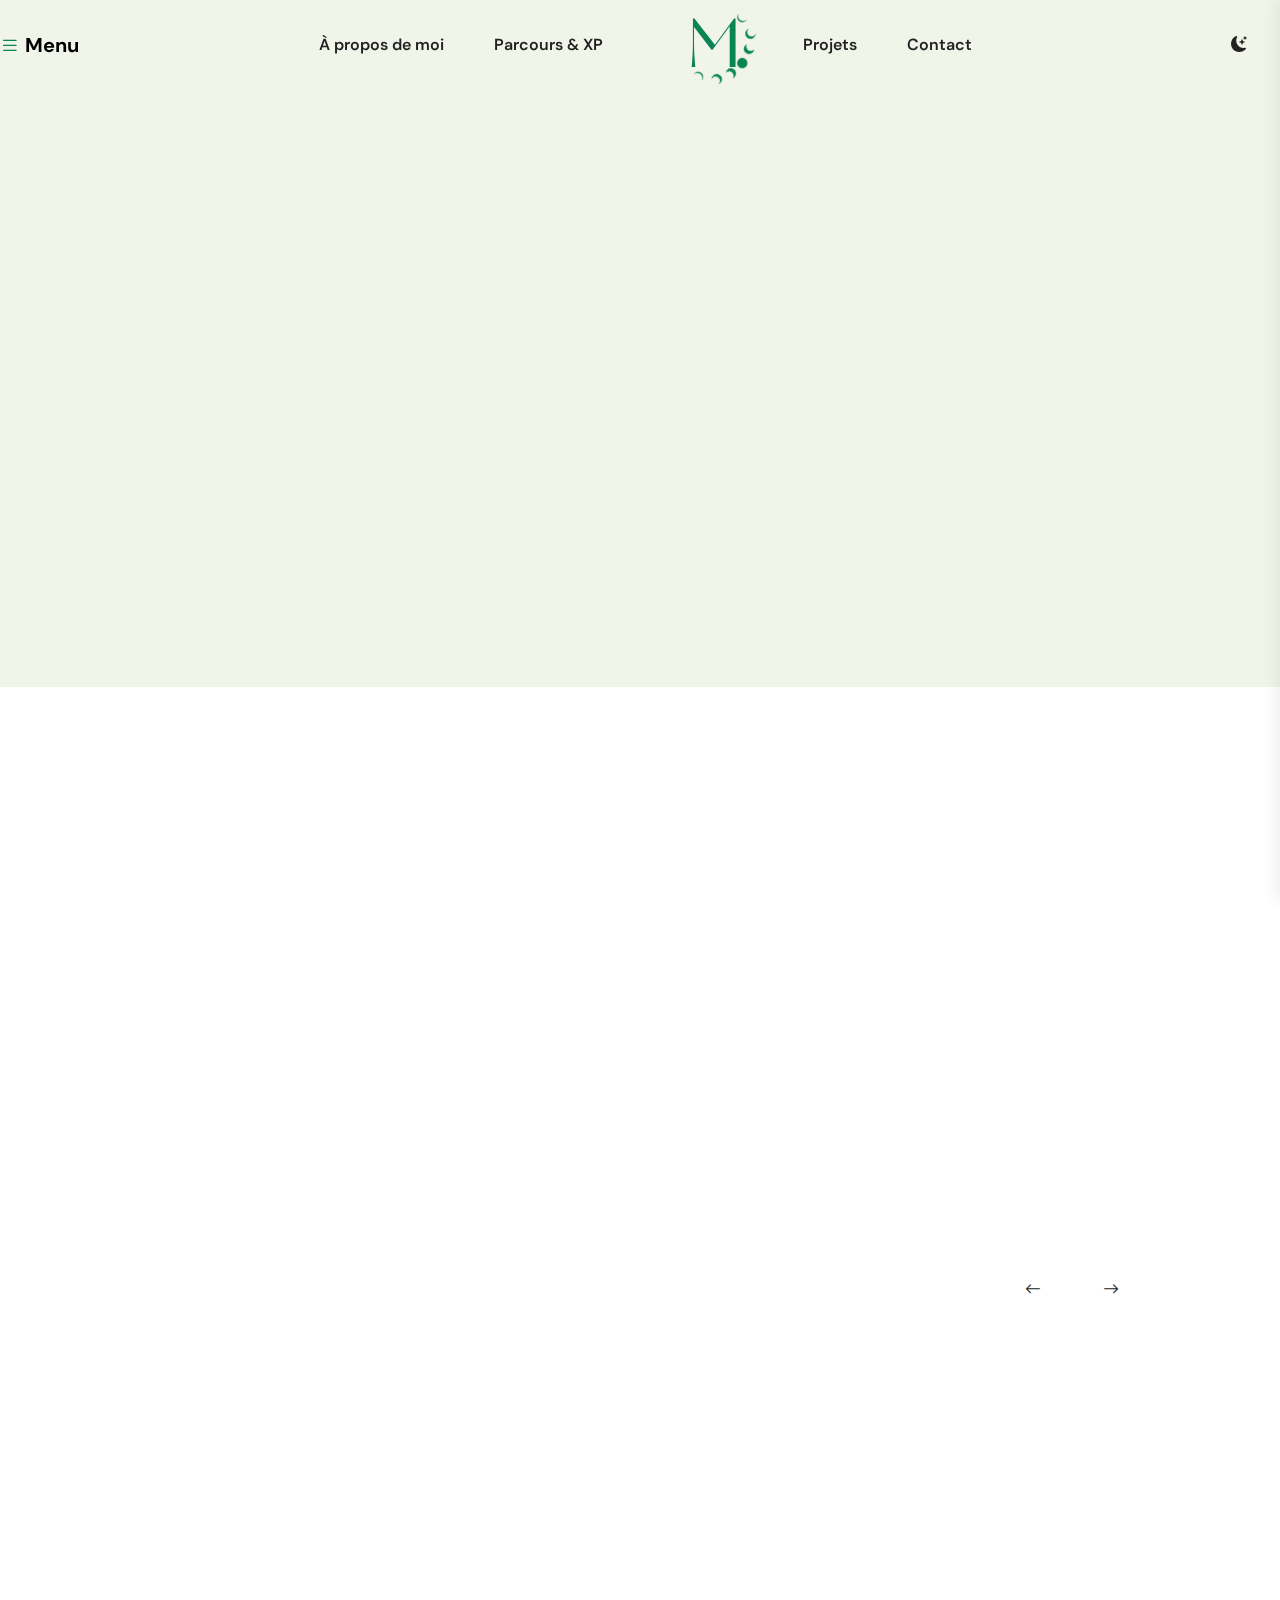
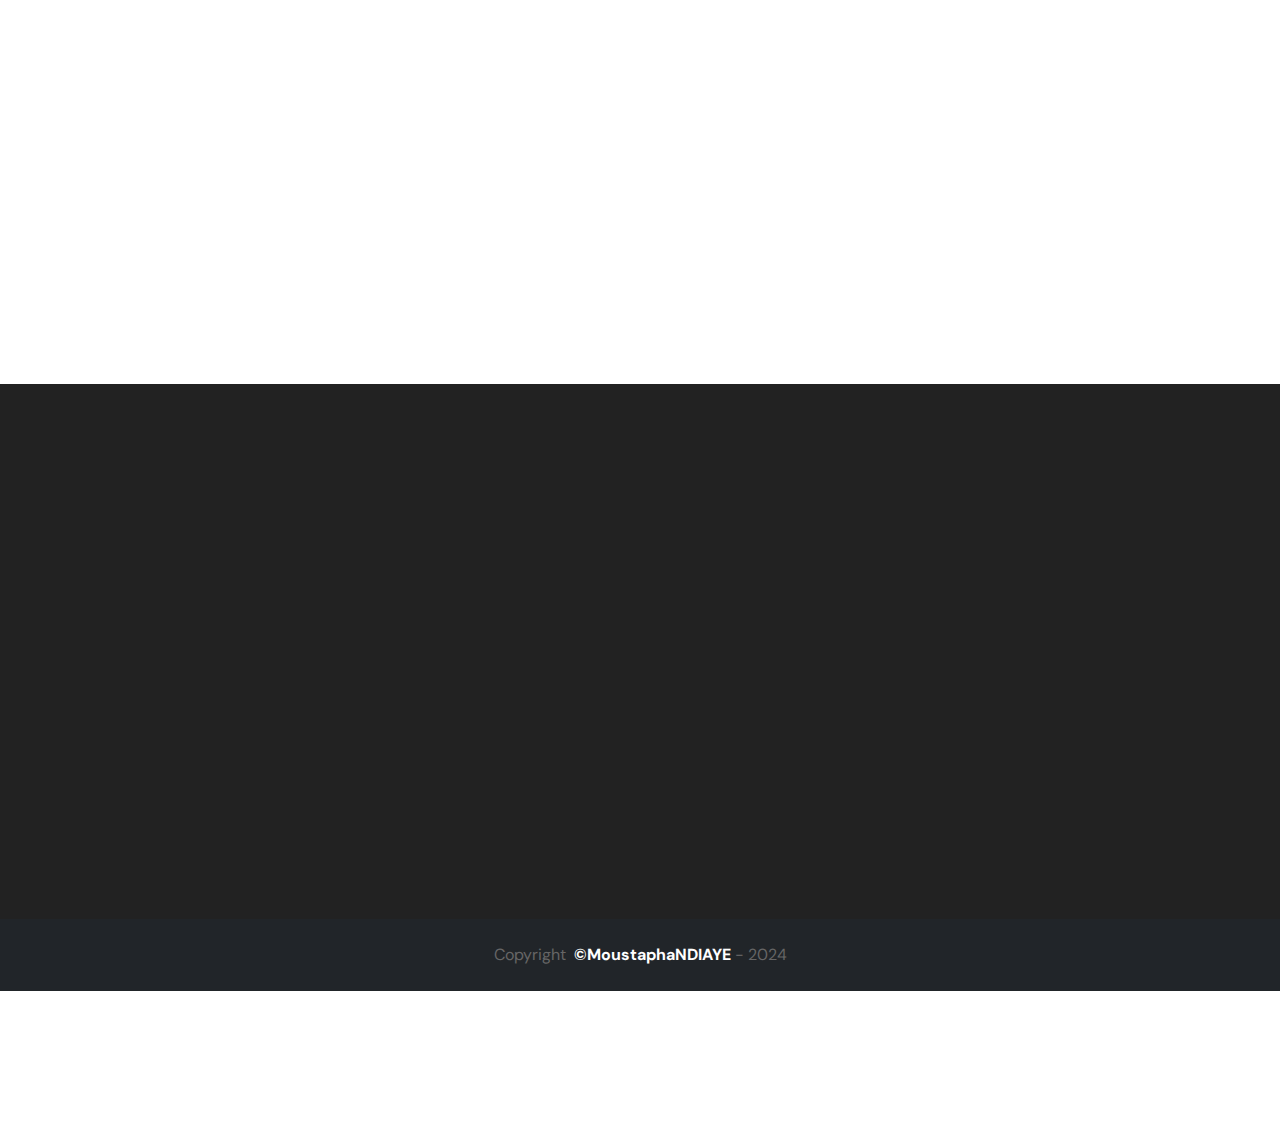
<file: details-stage.html>
<!doctype html>
<html lang="en">

<head>
    <meta charset="UTF-8" />
    <meta name="viewport" content="width=device-width, initial-scale=1.0" />
    <meta http-equiv="x-ua-compatible" content="ie=edge" />
    <title>Stage Connectic</title>
    <script src="assets/js/vendors/color-modes.js"></script>
    <!-- Favicon icon-->
    <link rel="shortcut icon" type="image/x-icon" href="assets/imgs/template/MNLogo.svg" />
    <!-- Libs CSS -->
    <link rel="stylesheet" href="assets/css/vendors/bootstrap.min.css" />
    <link rel="stylesheet" href="assets/css/vendors/swiper-bundle.min.css" />
    <link rel="stylesheet" href="assets/css/vendors/aos.css" />
    <link rel="stylesheet" href="assets/css/vendors/odometer.css" />
    <link rel="stylesheet" href="assets/css/vendors/magnific-popup.css" />
    <link rel="stylesheet" href="assets/css/vendors/carouselTicker.css" />
    <link rel="stylesheet" href="assets/fonts/bootstrap-icons/bootstrap-icons.min.css" />
    <link rel="stylesheet" href="assets/fonts/boxicons/boxicons.min.css" />
    <link rel="stylesheet" href="assets/fonts/fontawesome/fontawesome.min.css" />
    <link rel="stylesheet" href="assets/fonts/fontawesome/brands.min.css" />
    <link rel="stylesheet" href="assets/fonts/fontawesome/solid.min.css" />
    <!-- Main CSS -->
    <link rel="stylesheet" href="assets/css/main.css" />

</head>

<body class="magic-cursor2">
    <div class="follower">
    </div>
    <div class="cursor">
        <span class="dot"></span>
    </div> 
    <!--Preloader-->
    <div id="preloader">
        <div id="loader" class="loader">
            <div class="loader-container">
                <div class=" justify-content-center align-items-center d-flex">
                    <img src="assets/imgs/logo/MNLogo.svg" alt="mustafaa" class="image-tournante">
                </div>
            </div>
        </div>
    </div>
    <!--Preloader-end -->

    <!-- Navbar -->
    <header>
        <nav class="navbar navbar-expand-lg py-0 z-5 tcmenu__wrap">
            <div class="d-flex p-4 p-lg-0 custom-container mx-auto justify-content-between align-items-center w-100">
                <a class="navbar-brand fw-bold" href="javascript:void(0)" data-bs-toggle="offcanvas" data-bs-target="#offcanvasWithBothOptions" aria-controls="offcanvasWithBothOptions">
                    <i class="bi bi-list text-primary"></i>
                    Menu
                </a>
                <div class="tcmenu__navbar-wrap tcmenu__main-menu d-none d-lg-flex">
                    <ul class="navbar-nav mx-auto gap-4 align-items-lg-center navigation">
                        <li class="nav-item" >
                            <a class="nav-link" href="index.html" >À propos de moi</a>
                        </li>
                        <li class="nav-item" >
                            <a class="nav-link" href="parcoursxp.html" >Parcours & XP</a>
                        </li>
                        <li class="nav-item d-none d-lg-block">
                            <a class="navbar-brand ms-lg-4 d-flex main-logo" href="index.html">
                                <img src="assets/imgs/logo/MNLogo.svg" alt="mustafaa" />
                                <span class="text-dark"></span>
                            </a>
                        </li>
                        <li class="nav-item dropdown menu-item-has-children">
                            <a class="nav-link" href="projets.html">Projets</a>
                            <ul class="dropdown-menu">
                                <li>
                                    <a class="dropdown-item" href="details-carnetdadresse.html">Carnet d'adresse</a>
                                </li>
                                <li>
                                    <a class="dropdown-item" href="details-creationcontenu.html">Création de contenu</a>
                                </li>
                                <li>
                                    <a class="dropdown-item" href="details-messageriesmtp.html">Service de messagerie SMTP</a>
                                </li>
                                <li>
                                    <a class="dropdown-item" href="details-projetstriga.html">Projet Striga</a>
                                </li>
                                <li>
                                    <a class="dropdown-item" href="details-proxyOpenVPN.html">Projet Proxy</a>
                                </li>
                                <li>
                                    <a class="dropdown-item" href="details-reseauxsociauxetdesign.html">Gestion de réseaux sociaux</a>
                                </li>
                                <li>
                                    <a class="dropdown-item" href="details-stage.html">Stage en développement Web</a>
                                </li>
                                <li>
                                    <a class="dropdown-item" href="details-telephonieIP.html">Service de téléphonie IP</a>
                                </li>
                            </ul>
                        </li>
                        <li class="nav-item">
                            <a class="nav-link" href="contact.html">Contact</a>
                        </li>
                    </ul>
                </div>
                <div class="d-flex align-items-center me-lg-4 gap-4">
                    <div class="dark-light-switcher d-flex justify-content-center align-items-center">
                        <i class="bi theme-icon bi-sun-fill"></i>
                        <i class="bi theme-icon bi-moon-stars-fill"></i>
                    </div>

                    <!--Mobile-->
                    <div class="mobile-nav-toggler  d-lg-none rounded-circle bg-primary icon-shape icon-lg">
                        <img src="assets/imgs/icon/dot-menu.png" alt="mustafaa" />
                    </div>
                </div>
            </div>
        </nav>
        <!-- prettier-ignore -->
        <!-- Mobile Menu  -->
        <div class="tcmobile__menu">
            <nav class="tcmobile__menu-box">
                <div class="close-btn"><i class="fas fa-times"></i></div>
                <div class="nav-logo">
                    <a class="navbar-brand ms-lg-4 d-flex main-logo" href="index.html">
                        <img src="assets/imgs/logo/MNLogo.svg" alt="mustafaa" />
                        <span class="text-dark">Mustafaa</span>
                    </a>
                </div>
                <div class="tcmobile__search">
                    <form action="#">
                        <input type="text" class="form-control shadow-none" placeholder="Recherchez ici..." />
                        <button><i class="bi bi-search"></i></button>
                    </form>
                </div>
                <div class="tcmobile__menu-outer"></div>

                <div class="side-gallery mb-4 ps-4">
                    <div class="pt-1"></div>
                    <h4 class="mt-3 mb-3">Galerie</h4>
                    <div class="grid-items">
                        <div class="zoom-img rounded-3 d-inline-flex overflow-hidden">
                            <img style="filter: blur(20px);"class="g-col-4" src="assets/imgs/gallery/gallery-1.png" alt="mustafaa" />
                        </div>
                        <div class="zoom-img rounded-3 d-inline-flex overflow-hidden">
                            <img style="filter: blur(20px);" class="g-col-4" src="assets/imgs/gallery/gallery-2.png" alt="mustafaa" />
                        </div>
                        <div class="zoom-img rounded-3 d-inline-flex overflow-hidden">
                            <img style="filter: blur(20px);" class="g-col-4" src="assets/imgs/gallery/gallery-3.png" alt="mustafaa" />
                        </div>
                        <div class="zoom-img rounded-3 d-inline-flex overflow-hidden">
                            <img style="filter: blur(20px);" class="g-col-4" src="assets/imgs/gallery/gallery-4.png" alt="mustafaa" />
                        </div>
                        <div class="zoom-img rounded-3 d-inline-flex overflow-hidden">
                            <img style="filter: blur(20px);" class="g-col-4" src="assets/imgs/gallery/gallery-5.png" alt="mustafaa" />
                        </div>
                        <div class="zoom-img rounded-3 d-inline-flex overflow-hidden">
                            <img style="filter: blur(20px);" class="g-col-4" src="assets/imgs/gallery/gallery-6.png" alt="mustafaa" />
                        </div>
                        <div class="zoom-img rounded-3 d-inline-flex overflow-hidden">
                            <img style="filter: blur(20px);" class="g-col-4" src="assets/imgs/gallery/gallery-7.png" alt="mustafaa" />
                        </div>
                        <div class="zoom-img rounded-3 d-inline-flex overflow-hidden">
                            <img style="filter: blur(20px);" class="g-col-4" src="assets/imgs/gallery/gallery-8.png" alt="mustafaa" />
                        </div>
                        <div class="zoom-img rounded-3 d-inline-flex overflow-hidden">
                            <img style="filter: blur(20px);" class="g-col-4" src="assets/imgs/gallery/gallery-9.png" alt="mustafaa" />
                        </div>
                    </div>
                </div>

                <div class="tcmobile__menu-bottom">
                    <div class="contact-info">
                        <ul class="list-wrap list-unstyled">
                            <li><a href="mailto:moustaphand1502@gmail.com">moustaphand1502@gmail.com</a></li>
                            <li><a href="tel:00221778860293">+221 77 886 02 93</a></li>
                        </ul>
                    </div>
                    <div class="social-links">
                        <ul class="list-wrap">
                            <li>
                                <a href="https://twitter.com/" class=" text-reset">
                                    <i class="bi bi-twitter-x"></i>
                                </a>
                            </li>
                            <li>
                                <a href="https://www.instagram.com/" class=" text-reset">
                                    <i class="bi bi-instagram"></i>
                                </a>
                            </li>
                            <li>
                                <a href="https://www.linkedin.com/" class=" text-reset">
                                    <i class="bi bi-linkedin"></i>
                                </a>
                            </li>
                        </ul>
                    </div>
                </div>
            </nav>
        </div>
        <div class="tcmobile__menu-backdrop"></div>
        <!-- End Mobile Menu -->

        <div class="offCanvas__overly"></div>
        <!-- offCanvas-menu -->
        <!-- Offcanvas menu -->
        <div class="offcanvas offcanvas-start" data-bs-scroll="true" tabindex="-1" id="offcanvasWithBothOptions">
            <div class="offcanvas-header">
                <div class="offcanvas-close">
                    <button class="close-btn" data-bs-dismiss="offcanvas" aria-label="Close"><i class="fas fa-times"></i></button>
                </div>
            </div>
            <div class="offcanvas-body">
                <div class="offCanvas__logo mb-3">
                    <a class="navbar-brand ms-lg-4 d-flex main-logo me-8" href="index.html">
                        <img src="assets/imgs/logo/MNLogo.svg" alt="mustafaa" />
                        <span class="text-dark">Mustafaa</span>
                    </a>
                </div>
                <div class="offCanvas__side-info mb-4">
                    <!-- <div class="contact-list mb-4">
                        <h4>Office Address</h4>
                        <p>
                            123/A, Miranda City Likaoli <br />
                            Prikano, Dope
                        </p>
                    </div> -->
                    <div class="contact-list mb-4">
                        <h4>Téléphone</h4>
                        <p>+221 77 886 02 93</p>
                    </div>
                    <div class="contact-list mb-4">
                        <h4>Adresse Mail</h4>
                        <p>moustaphand1502@gmail.com</p>
                    </div>
                </div>
                <div class="side-gallery mb-4">
                    <div class="pt-1"></div>
                    <h4 class="mt-3 mb-3">Galerie</h4>
                    <div class="grid-items">
                        <div class="zoom-img rounded-3 d-inline-flex overflow-hidden">
                            <img style="filter: blur(20px);" class="g-col-4" src="assets/imgs/gallery/gallery-1.png" alt="mustafaa" />
                        </div>
                        <div class="zoom-img rounded-3 d-inline-flex overflow-hidden">
                            <img style="filter: blur(20px);" class="g-col-4" src="assets/imgs/gallery/gallery-2.png" alt="mustafaa" />
                        </div>
                        <div class="zoom-img rounded-3 d-inline-flex overflow-hidden">
                            <img style="filter: blur(20px);" class="g-col-4" src="assets/imgs/gallery/gallery-3.png" alt="mustafaa" />
                        </div>
                        <div class="zoom-img rounded-3 d-inline-flex overflow-hidden">
                            <img style="filter: blur(20px);" class="g-col-4" src="assets/imgs/gallery/gallery-4.png" alt="mustafaa" />
                        </div>
                        <div class="zoom-img rounded-3 d-inline-flex overflow-hidden">
                            <img style="filter: blur(20px);" class="g-col-4" src="assets/imgs/gallery/gallery-5.png" alt="mustafaa" />
                        </div>
                        <div class="zoom-img rounded-3 d-inline-flex overflow-hidden">
                            <img style="filter: blur(20px);" class="g-col-4" src="assets/imgs/gallery/gallery-6.png" alt="mustafaa" />
                        </div>
                        <div class="zoom-img rounded-3 d-inline-flex overflow-hidden">
                            <img style="filter: blur(20px);" class="g-col-4" src="assets/imgs/gallery/gallery-7.png" alt="mustafaa" />
                        </div>
                        <div class="zoom-img rounded-3 d-inline-flex overflow-hidden">
                            <img style="filter: blur(20px);" class="g-col-4" src="assets/imgs/gallery/gallery-8.png" alt="mustafaa" />
                        </div>
                        <div class="zoom-img rounded-3 d-inline-flex overflow-hidden">
                            <img style="filter: blur(20px);" class="g-col-4" src="assets/imgs/gallery/gallery-9.png" alt="mustafaa" />
                        </div>
                    </div>
                </div>
                <div class="offCanvas__social-icon mt-30">
                    <h6 class="text-secondary">Suivez moi:</h6>
                    <a href="https://x.com/" target="_blank"><i class="fab fa-twitter"></i></a>
                    <a href="https://www.instagram.com/" target="_blank"><i class="fab fa-instagram"></i></a>
                    <a href="https://www.linkedin.com/" target="_blank"><i class="fab fa-linkedin"></i></a>
                </div>
            </div>
        </div>
        <!-- Offcanvas menu -->

    </header>

    <main>
        <!--blog details sec1-->
        <section class="blog_list_section1 bg-secondary-1 position-relative Z-0 overflow-hidden">
            <div class="scroll-move-left">
                <span class="stroke_light_lg wow img-custom-anim-right">mustafaa mustafaa</span>
            </div>
            <div class=" text-center position-absolute top-50 start-50 translate-middle w-100">
                <h1 class="ds-2 lh-sm wow img-custom-anim-left">Stage (6 mois) : Connectic</h1>
            </div>
        </section>
        <div class="text-center text-uppercase position-relative z-1">
            <div class="d-inline border border-primary-1 rounded-3 py-1 px-2 bg-white wow img-custom-anim-left">
                <a class="text-secondary fs-7" href="index.html">Accueil</a>
                &nbsp;<i class="fa-solid fa-angle-right text-dark fs-7"></i>&nbsp;
                <a class="text-secondary fs-7" href="projets.html">Projets</a>
                &nbsp;<i class="fa-solid fa-angle-right text-dark fs-7"></i>&nbsp;
                <span class="text-dark fs-7">Stage (6 mois) chez Connectic</span>
            </div>
        </div>
        <!--blog list-->
        <section class="section-padding">
            <div class="container position-relative">
                <div class="swiper slider-6 pb-120 pb_md_90 pb_xs_450 wow img-custom-anim-top">
                    <div class="swiper-wrapper">
                        <div class="swiper-slide">
                            <div class="position-relative">
                                <img style="filter: blur(20px);" class="rounded-4" src="assets/imgs/background/connecticLarge.png" alt="mustafaa" />
                            </div>
                        </div>
                        <div class="swiper-slide">
                            <div class="position-relative">
                                <img style="filter: blur(20px);" class="rounded-4" src="assets/imgs/background/img-portfolio-details-1.png" alt="mustafaa" />
                            </div>
                        </div>
                        <div class="swiper-slide">
                            <div class="position-relative">
                                <img style="filter: blur(20px);" class="rounded-4" src="assets/imgs/background/img-portfolio-details-3.png" alt="mustafaa" />
                            </div>
                        </div>
                    </div>
                </div>
                <div class="position-absolute bottom-0 end-0 m-8 pb-120 d-none d-lg-block">
                    <div class="d-flex gap-5">
                        <div class="swiper-button-prev position-relative mt-0">
                            <i class="bi bi-arrow-left"></i>
                        </div>
                        <div class="swiper-button-next position-relative mt-0">
                            <i class="bi bi-arrow-right"></i>
                        </div>
                    </div>
                </div>
            </div>
            <div class="container">
                <div class="row wow img-custom-anim-top">
                    <div class="col-lg-8 mx-auto">
                        <p class="ds-xs-6 fw-semibold mb-8">
                            Le monde actuel est rythmé par l'omniprésence des technologies numériques, et les applications web en constituent une composante essentielle.
                        </p>
                        <div class="row">
                            <div class="col">
                                <span>Entreprise</span>
                                <h6 class="fs-6 fw-semibold">Connectic</h6>
                            </div>
                            <div class="col">
                                <span>Début</span>
                                <h6 class="fs-6 fw-semibold">06 Octobre 2023</h6>
                            </div>
                            <div class="col">
                                <span>Fin</span>
                                <h6 class="fs-6 fw-semibold">19 Avril 2024</h6>
                            </div>
                            <div class="col">
                                <span>Service</span>
                                <h6 class="fs-6 fw-semibold">Développement Web</h6>
                            </div>
                            <div class="col">
                                <span>Site</span>
                                <h6 class="fs-6 fw-semibold">creativestudio.</br>connectic.net</h6>
                            </div>
                        </div>
                        <p class="mt-8 ">
                            Pour de plus en plus de structures, le fait de ne pas utiliser ces technologies se reflète sur leurs revenus et sur leur clientèle. Ainsi pour répondre à ce problème, nous nous sommes fixés comme mission, au sein du service IT de Connectic, la conception et le développement d'applications web pour le compte de clients voulant d’un côté promouvoir leurs produits, et de l’autre optimiser la gestion de leurs ressources.
                        </p>
                    </div>
                </div>
            </div>
            <div class="bg-secondary-1 section-padding">
                <div class="container">
                    <div class="row">
                        <div class="col-lg-8 mx-auto wow img-custom-anim-top">
                            <div class="border-5 border border-white rounded-3">
                                <img style="filter: blur(20px);" class="rounded-3" src="assets/imgs/background/img-portfolio-details-4.png" alt="mustafaa" />
                            </div>
                            <div class="row mt-4 wow img-custom-anim-top">
                                <div class="col-6">
                                    <div class="border-5 border border-white rounded-3">
                                        <img style="filter: blur(20px);" class="rounded-3" src="assets/imgs/background/img-portfolio-details-5.png" alt="mustafaa" />
                                    </div>
                                </div>
                                <div class="col-6">
                                    <div class="border-5 border border-white rounded-3">
                                        <img style="filter: blur(20px);" class="rounded-3" src="assets/imgs/background/img-portfolio-details-6.png" alt="mustafaa" />
                                    </div>
                                </div>
                            </div>
                        </div>
                    </div>
                </div>
            </div>
            <div class="container">
                <div class="row section-padding wow img-custom-anim-top">
                    <div class="col-lg-8 mx-auto">
                        <p class="mb-4">
                            Arrivés au terme de nos réalisations, nous avons exploré l'impact et l'importance des applications web dans le paysage actuel des affaires, avec un accent particulier sur notre mission au sein du service IT de Connectic. Nous avons exposé notre approche, débutant par une présentation exhaustive de notre structure et de notre sujet d'étude, suivie par une exploration des technologies que nous utilisons et une description détaillée de nos projets. 
                        </p>
                        <p class="mb-4">
                            De l’expression des besoins des clients, à la conception de solutions qui leur ont permis de les satisfaire, nous retenons, d’une part, le processus d’acquisition, de mise en fonction, et de personnalisation des templates pour les sites web fonctionnant sur Wordpress. D’autre part, nous avons clairement un exemple de création de logiciel web, de sa phase de modélisation à sa réalisation, en passant par les différents concepts du modèle MVC qui sont essentiels à leur production ainsi qu’à leur maintenance.
                        </p>
                        <p class="mb-4">
                            À l'orée de l'avenir, il serait bénéfique d'explorer davantage les méthodes et les outils de développement, notamment en matière de sécurité et de gestion des mises à jour. En outre, une meilleure intégration des besoins des utilisateurs dès les premières phases de conception pourrait contribuer à améliorer encore la qualité et la pertinence de nos solutions.
                        </p>
                    </div>
                </div>
    </main>
    <!-- Footer -->
    <footer>
        <div class="footer-home1 bg-black bg-dark-black pt-120 positon-relative overflow-hidden">
            <div class="container pb-120">
                <div class="row">
                    <div class="col-lg-3 mb-5 mb-lg-0 wow img-custom-anim-left">
                        <img src="assets/imgs/logo/MNLogo-footer.svg" alt="logo" />
                        <p class="mt-5">
                            Ceci constitue une brève présentation de l'ensemble de mon travail, ainsi que des projets dans lesquels j'ai eu à intervenir. Je reste ouvert à toute opportunité et serai ravi de travailler avec vous. 
                        </p>
                        <div class="d-flex gap-4">
                            <a href="https://twitter.com/" class="text-reset">
                                <i class="bi bi-twitter-x"></i>
                            </a>
                            <a href="https://www.instagram.com/" class="text-reset">
                                <i class="bi bi-instagram"></i>
                            </a>
                            <a href="https://www.linkedin.com/" class="text-reset">
                                <i class="bi bi-linkedin"></i>
                            </a>
                        </div>
                    </div>
                    <div class="col-lg-7 offset-lg-2 wow img-custom-anim-top">
                        <div class="row">
                            <div class="col-md-5 ps-5 ps-md-3">
                                <h4 class="text-white mb-5">Discutons!</h4>
                                <a href="tel:+12345678900" class="d-flex align-items-start mb-3 text-secondary">
                                    <i class="bi bi-telephone-fill text-white me-3"></i>+221 77 886 02 93
                                </a>
                                <a href="mailto:moustaphand1502@gmail.com" class="d-flex align-items-start mb-3 text-secondary">
                                    <i class="bi bi-envelope-open-fill me-3 text-white"></i>moustaphand1502@gmail.com
                                </a>
                                <!-- <a href="https://www.google.com/maps" class="d-flex align-items-start mb-3 text-secondary">
                                    <i class="bi bi-geo-alt-fill me-3 text-white"></i>12/A, New Booston Tower,<br />NYC, USA
                                </a> -->
                            </div>
                            <div class="col-md-5 ps-5 col-7 ps-md-8">
                                <h4 class="text-white mb-5">Raccourcis</h4>
                                <ul class="list-unstyled">
                                    <li class=" mb-3">
                                        <a class="text-secondary" href="index.html"> Accueil </a>
                                    </li>
                                    <li class=" mb-3">
                                        <a class="text-secondary" href="parcoursxp.html"> Parcours </a>
                                    </li>
                                    <li class=" mb-3">
                                        <a class="text-secondary" href="projets.html"> Projets </a>
                                    </li>
                                    <li class=" mb-3">
                                        <a class="text-secondary" href="contact.html"> Contact </a>
                                    </li>
                                    <li class=" mb-3">
                                        <a class="text-secondary" href="parcoursxp.html"> FAQ </a>
                                    </li>
                                </ul>
                            </div>
                            <!-- <div class="col-md-4 col-6">
                                <ul class="list-unstyled mt-8">
                                    <li class="mb-3">
                                        <a class="text-secondary" href="#"> Careers </a>
                                    </li>
                                    <li class="mb-3">
                                        <a class="text-secondary" href="get-quote.html"> Contact </a>
                                    </li>
                                    <li class="mb-3">
                                        <a class="text-secondary" href="#"> Refund Policy </a>
                                    </li>
                                    <li class="mb-3">
                                        <a class="text-secondary" href="#"> Design System </a>
                                    </li>
                                </ul>
                            </div> -->
                        </div>
                    </div>
                </div>
            </div>
        </div>
        <div class="col bg-dark py-4 d-flex justify-content-center">
            <p class=" mb-0">Copyright &nbsp;<a class="fw-bold text-white" href="index.html" target="_blank">&copy;MoustaphaNDIAYE</a>&nbsp;-&nbsp;2024</p>
        </div>
    </footer>
    <!-- Scroll top -->
    <div class="btn-scroll-top">
        <svg class="progress-square svg-content" width="100%" height="100%" viewBox="0 0 40 40">
            <path d="M8 1H32C35.866 1 39 4.13401 39 8V32C39 35.866 35.866 39 32 39H8C4.13401 39 1 35.866 1 32V8C1 4.13401 4.13401 1 8 1Z" />
        </svg>
    </div>

    <!-- Libs JS -->
    <script src="assets/js/vendors/jquery-3.7.1.min.js"></script>
    <script src="assets/js/vendors/bootstrap.bundle.min.js"></script>
    <script src="assets/js/vendors/swiper-bundle.min.js"></script>
    <script src="assets/js/vendors/aos.js"></script>
    <script src="assets/js/vendors/wow.min.js"></script>
    <script src="assets/js/vendors/jquery.appear.js"></script>
    <script src="assets/js/vendors/jquery.odometer.min.js"></script>
    <script src="assets/js/vendors/headhesive.min.js"></script>
    <script src="assets/js/vendors/smart-stick-nav.js"></script>
    <script src="assets/js/vendors/jquery.magnific-popup.min.js"></script>
    <script src="assets/js/vendors/gsap.min.js"></script>
    <script src="assets/js/vendors/ScrollToPlugin.min.js"></script>
    <script src="assets/js/vendors/ScrollTrigger.min.js"></script>
    <script src="assets/js/vendors/custom-cursor.js"></script>
    <script src="assets/js/vendors/jquery.carouselTicker.min.js"></script>
    <script src="assets/js/vendors/imagesloaded.pkgd.min.js"></script>
    <script src="assets/js/vendors/isotope.pkgd.min.js"></script>
    <!-- Theme JS -->
    <script src="assets/js/gsap-custom.js"></script>
    <script src="assets/js/main.js"></script>

    <!-- Other scripts -->
</body>

</html>
</file>
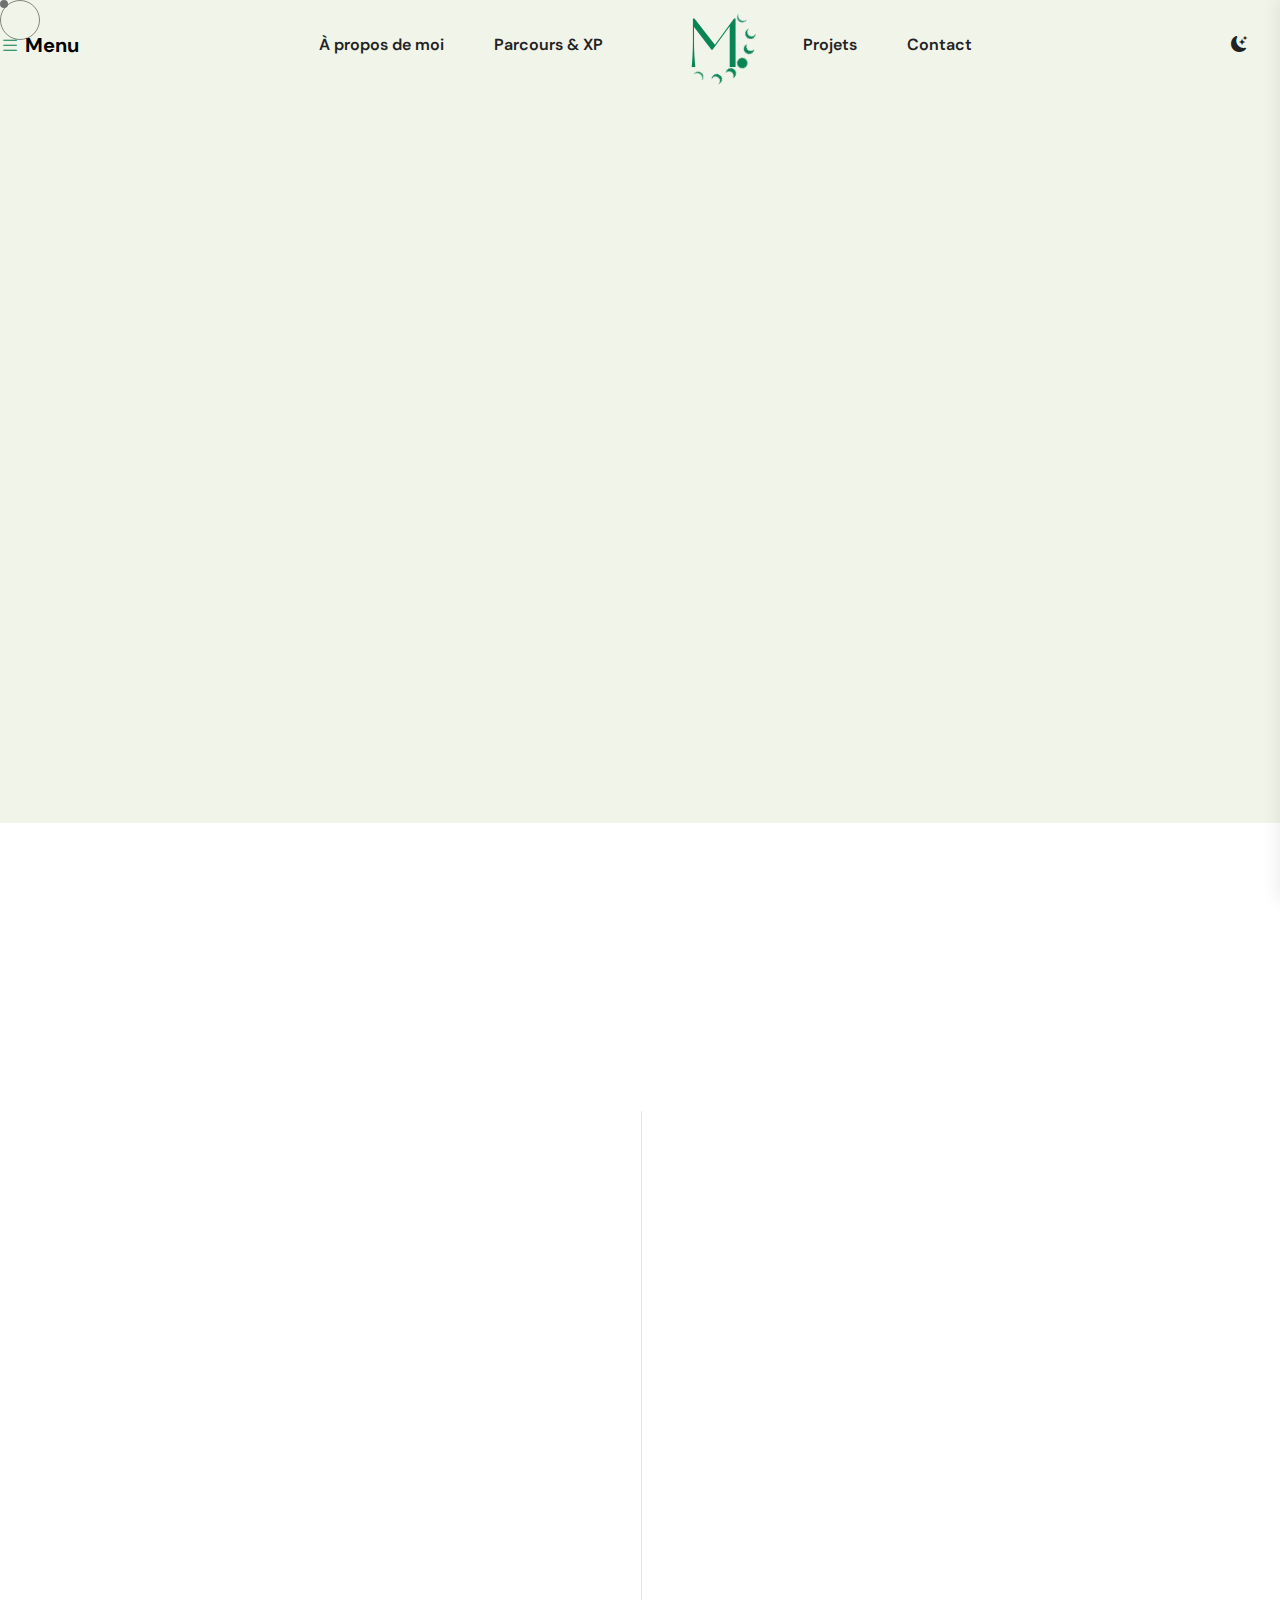
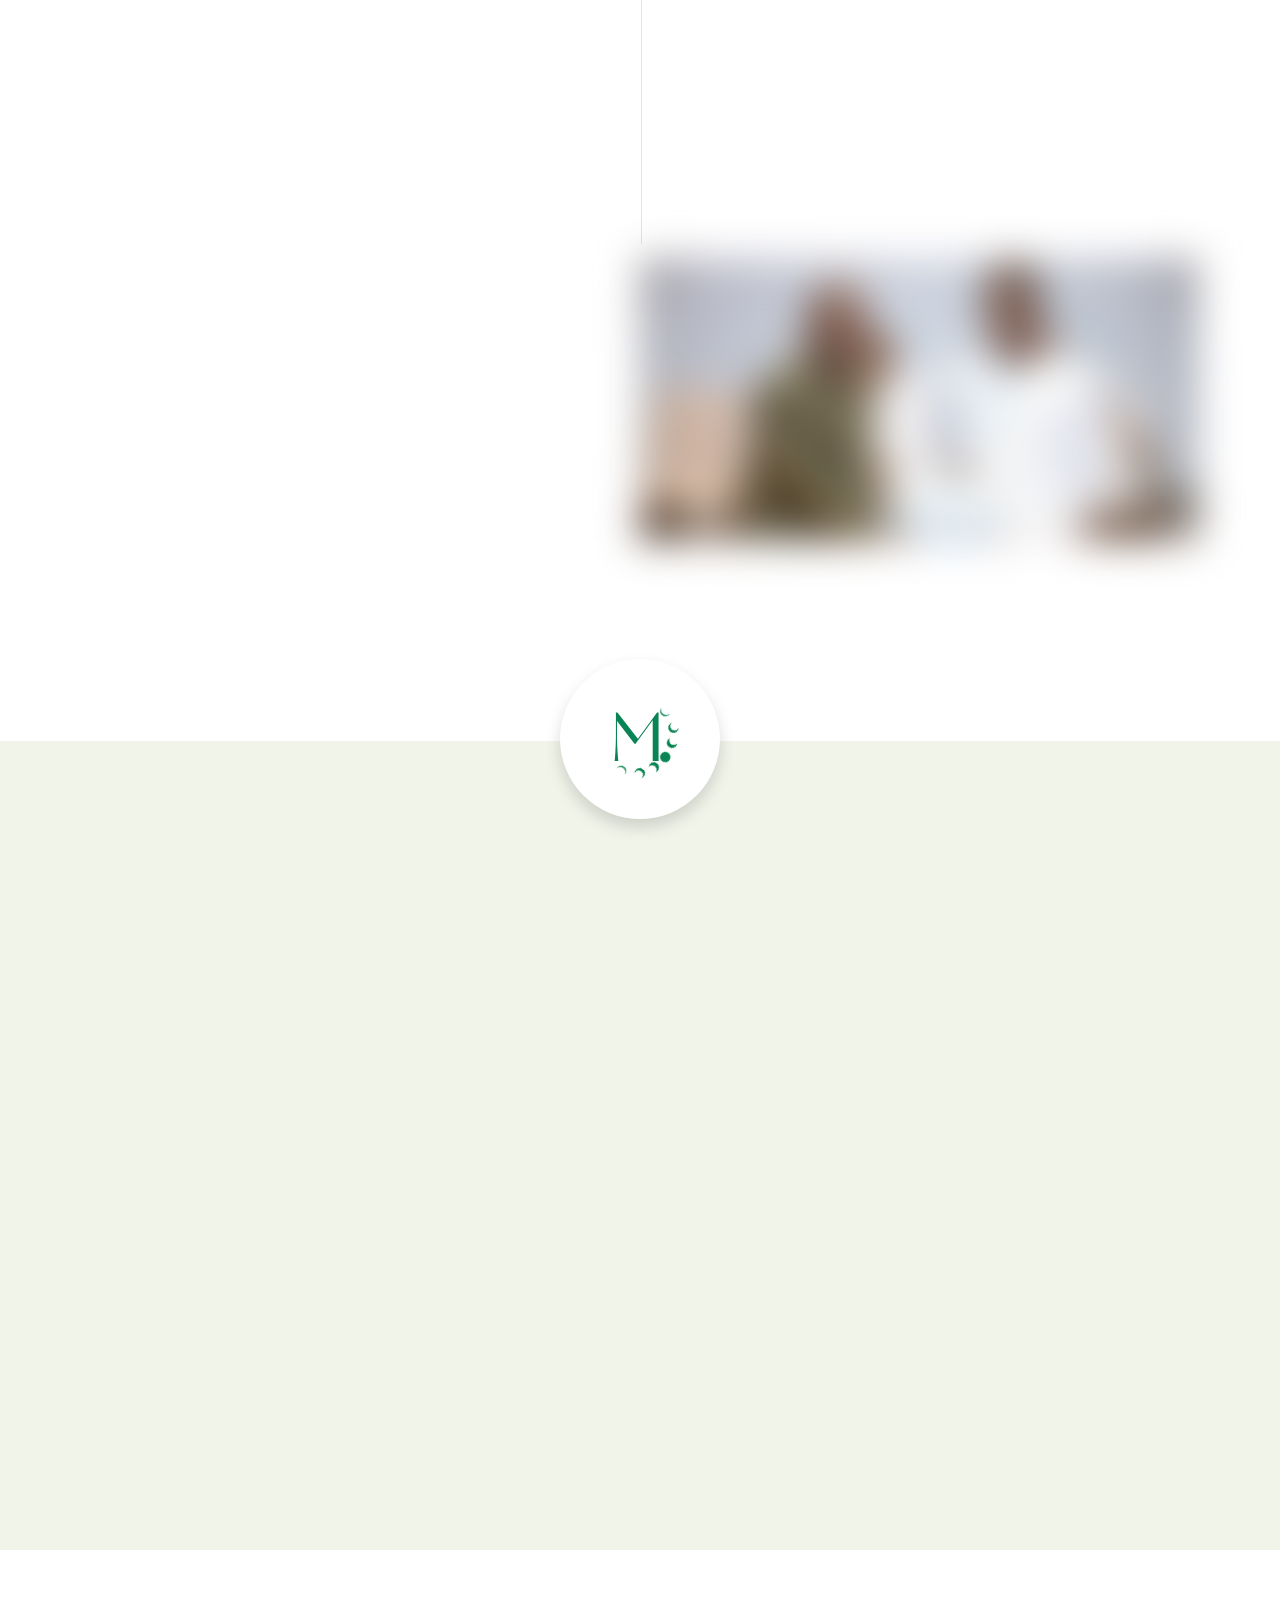
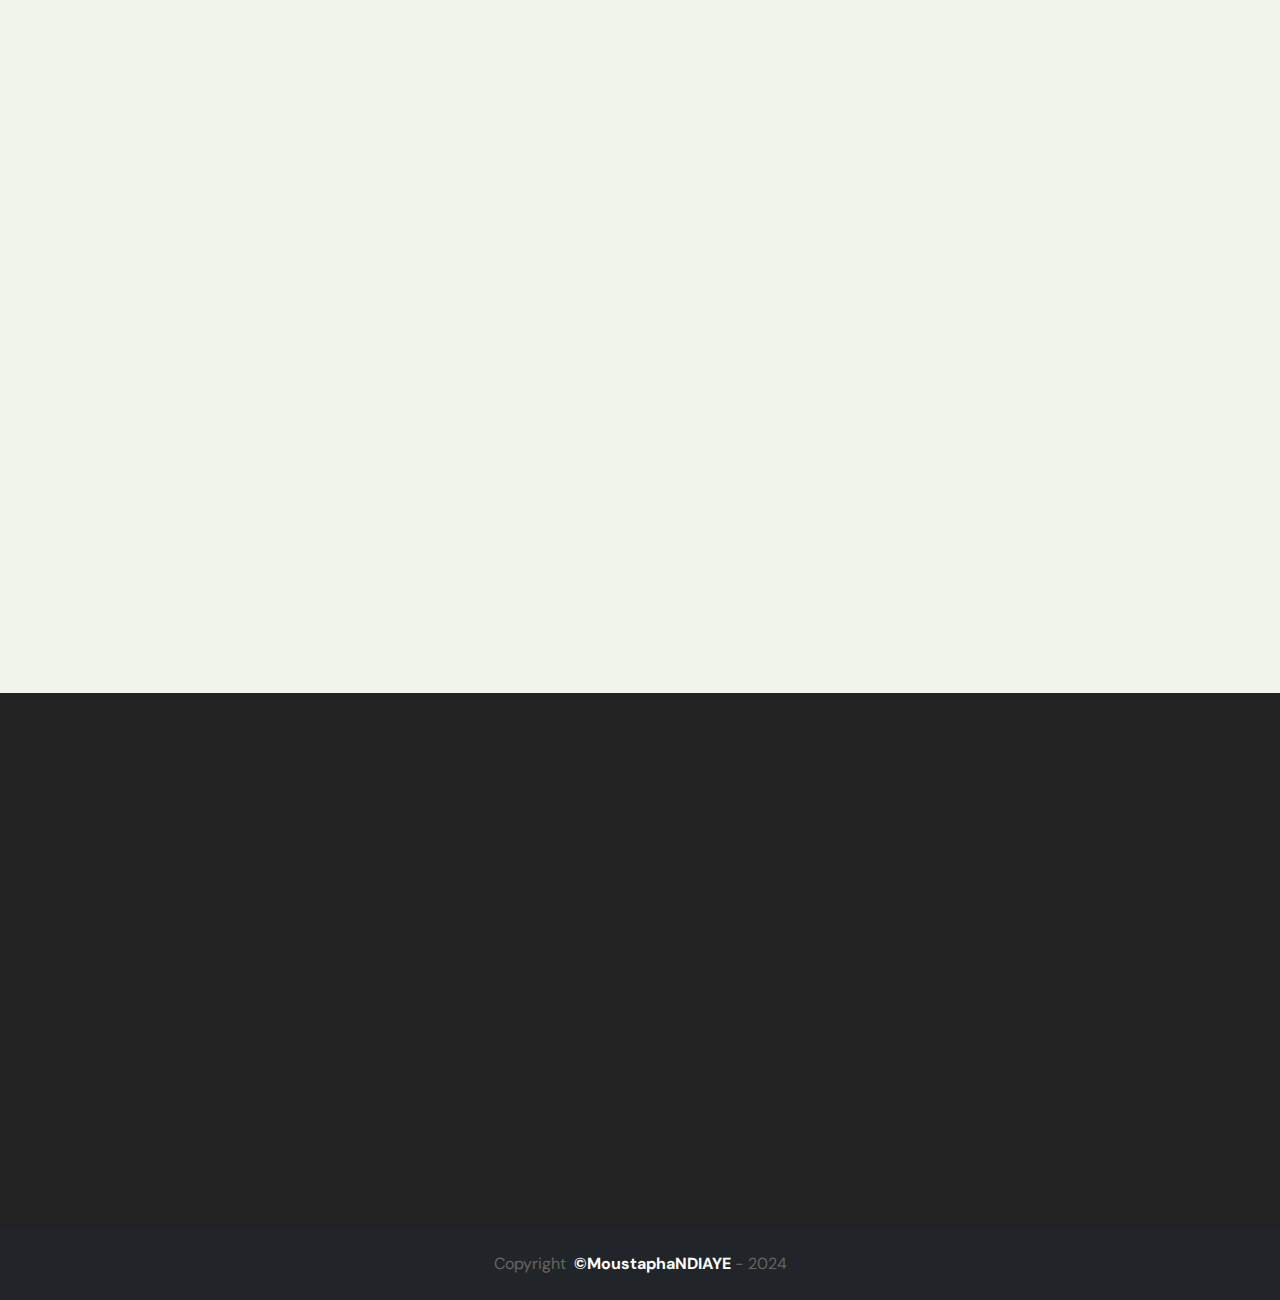
<file: parcoursxp.html>
<!doctype html>
<html lang="en">

<head>
    <meta charset="UTF-8" />
    <meta name="viewport" content="width=device-width, initial-scale=1.0" />
    <meta http-equiv="x-ua-compatible" content="ie=edge" />
    <title>Parcours et Experience</title>
    <script src="assets/js/vendors/color-modes.js"></script>
    <!-- Favicon icon-->
    <link rel="shortcut icon" type="image/x-icon" href="assets/imgs/template/MNLogo.svg" />
    <!-- Libs CSS -->
    <link rel="stylesheet" href="assets/css/vendors/bootstrap.min.css" />
    <link rel="stylesheet" href="assets/css/vendors/swiper-bundle.min.css" />
    <link rel="stylesheet" href="assets/css/vendors/aos.css" />
    <link rel="stylesheet" href="assets/css/vendors/odometer.css" />
    <link rel="stylesheet" href="assets/css/vendors/magnific-popup.css" />
    <link rel="stylesheet" href="assets/css/vendors/carouselTicker.css" />
    <link rel="stylesheet" href="assets/fonts/bootstrap-icons/bootstrap-icons.min.css" />
    <link rel="stylesheet" href="assets/fonts/boxicons/boxicons.min.css" />
    <link rel="stylesheet" href="assets/fonts/fontawesome/fontawesome.min.css" />
    <link rel="stylesheet" href="assets/fonts/fontawesome/brands.min.css" />
    <link rel="stylesheet" href="assets/fonts/fontawesome/solid.min.css" />
    <!-- Main CSS -->
    <link rel="stylesheet" href="assets/css/main.css" />

</head>

<body class="magic-cursor position-relative">
    <div class="follower">
    </div>
    <div class="cursor">
        <span class="dot"></span>
    </div> 
    <!--Preloader-->
    <div id="preloader">
        <div id="loader" class="loader">
            <div class="loader-container">
                <div class=" justify-content-center align-items-center d-flex">
                    <img src="assets/imgs/logo/MNLogo.svg" alt="mustafaa" class="image-tournante">
                </div>
            </div>
        </div>
    </div>
    <!--Preloader-end -->

    <!-- Navbar -->
    <header>
        <nav class="navbar navbar-expand-lg py-0 z-5 tcmenu__wrap">
            <div class="d-flex p-4 p-lg-0 custom-container mx-auto justify-content-between align-items-center w-100">
                <a class="navbar-brand fw-bold" href="javascript:void(0)" data-bs-toggle="offcanvas" data-bs-target="#offcanvasWithBothOptions" aria-controls="offcanvasWithBothOptions">
                    <i class="bi bi-list text-primary"></i>
                    Menu
                </a>
                <div class="tcmenu__navbar-wrap tcmenu__main-menu d-none d-lg-flex">
                    <ul class="navbar-nav mx-auto gap-4 align-items-lg-center navigation">
                        <li class="nav-item" >
                            <a class="nav-link" href="index.html" >À propos de moi</a>
                        </li>
                        <li class="nav-item" >
                            <a class="nav-link" href="parcoursxp.html" >Parcours & XP</a>
                        </li>
                        <li class="nav-item d-none d-lg-block">
                            <a class="navbar-brand ms-lg-4 d-flex main-logo" href="index.html">
                                <img src="assets/imgs/logo/MNLogo.svg" alt="mustafaa" />
                                <span class="text-dark"></span>
                            </a>
                        </li>
                        <li class="nav-item dropdown menu-item-has-children">
                            <a class="nav-link" href="projets.html">Projets</a>
                            <ul class="dropdown-menu">
                                <li>
                                    <a class="dropdown-item" href="details-carnetdadresse.html">Carnet d'adresse</a>
                                </li>
                                <li>
                                    <a class="dropdown-item" href="details-creationcontenu.html">Création de contenu</a>
                                </li>
                                <li>
                                    <a class="dropdown-item" href="details-messageriesmtp.html">Service de messagerie SMTP</a>
                                </li>
                                <li>
                                    <a class="dropdown-item" href="details-projetstriga.html">Projet Striga</a>
                                </li>
                                <li>
                                    <a class="dropdown-item" href="details-proxyOpenVPN.html">Projet Proxy</a>
                                </li>
                                <li>
                                    <a class="dropdown-item" href="details-reseauxsociauxetdesign.html">Gestion de réseaux sociaux</a>
                                </li>
                                <li>
                                    <a class="dropdown-item" href="details-stage.html">Stage en développement Web</a>
                                </li>
                                <li>
                                    <a class="dropdown-item" href="details-telephonieIP.html">Service de téléphonie IP</a>
                                </li>
                            </ul>
                        </li>
                        <li class="nav-item">
                            <a class="nav-link" href="contact.html">Contact</a>
                        </li>
                    </ul>
                </div>
                <div class="d-flex align-items-center me-lg-4 gap-4">
                    <div class="dark-light-switcher d-flex justify-content-center align-items-center">
                        <i class="bi theme-icon bi-sun-fill"></i>
                        <i class="bi theme-icon bi-moon-stars-fill"></i>
                    </div>

                    <!--Mobile-->
                    <div class="mobile-nav-toggler  d-lg-none rounded-circle bg-primary icon-shape icon-lg">
                        <img src="assets/imgs/icon/dot-menu.png" alt="mustafaa" />
                    </div>
                </div>
            </div>
        </nav>
        <!-- prettier-ignore -->
        <!-- Mobile Menu  -->
        <div class="tcmobile__menu">
            <nav class="tcmobile__menu-box">
                <div class="close-btn"><i class="fas fa-times"></i></div>
                <div class="nav-logo">
                    <a class="navbar-brand ms-lg-4 d-flex main-logo" href="index.html">
                        <img src="assets/imgs/logo/MNLogo.svg" alt="mustafaa" />
                        <span class="text-dark">Mustafaa</span>
                    </a>
                </div>
                <div class="tcmobile__search">
                    <form action="#">
                        <input type="text" class="form-control shadow-none" placeholder="Recherchez ici..." />
                        <button><i class="bi bi-search"></i></button>
                    </form>
                </div>
                <div class="tcmobile__menu-outer"></div>

                <div class="side-gallery mb-4 ps-4">
                    <div class="pt-1"></div>
                    <h4 class="mt-3 mb-3">Galerie</h4>
                    <div class="grid-items">
                        <div class="zoom-img rounded-3 d-inline-flex overflow-hidden">
                            <img style="filter: blur(20px);"class="g-col-4" src="assets/imgs/gallery/gallery-1.png" alt="mustafaa" />
                        </div>
                        <div class="zoom-img rounded-3 d-inline-flex overflow-hidden">
                            <img style="filter: blur(20px);" class="g-col-4" src="assets/imgs/gallery/gallery-2.png" alt="mustafaa" />
                        </div>
                        <div class="zoom-img rounded-3 d-inline-flex overflow-hidden">
                            <img style="filter: blur(20px);" class="g-col-4" src="assets/imgs/gallery/gallery-3.png" alt="mustafaa" />
                        </div>
                        <div class="zoom-img rounded-3 d-inline-flex overflow-hidden">
                            <img style="filter: blur(20px);" class="g-col-4" src="assets/imgs/gallery/gallery-4.png" alt="mustafaa" />
                        </div>
                        <div class="zoom-img rounded-3 d-inline-flex overflow-hidden">
                            <img style="filter: blur(20px);" class="g-col-4" src="assets/imgs/gallery/gallery-5.png" alt="mustafaa" />
                        </div>
                        <div class="zoom-img rounded-3 d-inline-flex overflow-hidden">
                            <img style="filter: blur(20px);" class="g-col-4" src="assets/imgs/gallery/gallery-6.png" alt="mustafaa" />
                        </div>
                        <div class="zoom-img rounded-3 d-inline-flex overflow-hidden">
                            <img style="filter: blur(20px);" class="g-col-4" src="assets/imgs/gallery/gallery-7.png" alt="mustafaa" />
                        </div>
                        <div class="zoom-img rounded-3 d-inline-flex overflow-hidden">
                            <img style="filter: blur(20px);" class="g-col-4" src="assets/imgs/gallery/gallery-8.png" alt="mustafaa" />
                        </div>
                        <div class="zoom-img rounded-3 d-inline-flex overflow-hidden">
                            <img style="filter: blur(20px);" class="g-col-4" src="assets/imgs/gallery/gallery-9.png" alt="mustafaa" />
                        </div>
                    </div>
                </div>

                <div class="tcmobile__menu-bottom">
                    <div class="contact-info">
                        <ul class="list-wrap list-unstyled">
                            <li><a href="mailto:moustaphand1502@gmail.com">moustaphand1502@gmail.com</a></li>
                            <li><a href="tel:00221778860293">+221 77 886 02 93</a></li>
                        </ul>
                    </div>
                    <div class="social-links">
                        <ul class="list-wrap">
                            <li>
                                <a href="https://twitter.com/" class=" text-reset">
                                    <i class="bi bi-twitter-x"></i>
                                </a>
                            </li>
                            <li>
                                <a href="https://www.instagram.com/" class=" text-reset">
                                    <i class="bi bi-instagram"></i>
                                </a>
                            </li>
                            <li>
                                <a href="https://www.linkedin.com/" class=" text-reset">
                                    <i class="bi bi-linkedin"></i>
                                </a>
                            </li>
                        </ul>
                    </div>
                </div>
            </nav>
        </div>
        <div class="tcmobile__menu-backdrop"></div>
        <!-- End Mobile Menu -->

        <div class="offCanvas__overly"></div>
        <!-- offCanvas-menu -->
        <!-- Offcanvas menu -->
        <div class="offcanvas offcanvas-start" data-bs-scroll="true" tabindex="-1" id="offcanvasWithBothOptions">
            <div class="offcanvas-header">
                <div class="offcanvas-close">
                    <button class="close-btn" data-bs-dismiss="offcanvas" aria-label="Close"><i class="fas fa-times"></i></button>
                </div>
            </div>
            <div class="offcanvas-body">
                <div class="offCanvas__logo mb-3">
                    <a class="navbar-brand ms-lg-4 d-flex main-logo me-8" href="index.html">
                        <img src="assets/imgs/logo/MNLogo.svg" alt="mustafaa" />
                        <span class="text-dark">Mustafaa</span>
                    </a>
                </div>
                <div class="offCanvas__side-info mb-4">
                    <!-- <div class="contact-list mb-4">
                        <h4>Office Address</h4>
                        <p>
                            123/A, Miranda City Likaoli <br />
                            Prikano, Dope
                        </p>
                    </div> -->
                    <div class="contact-list mb-4">
                        <h4>Téléphone</h4>
                        <p>+221 77 886 02 93</p>
                    </div>
                    <div class="contact-list mb-4">
                        <h4>Adresse Mail</h4>
                        <p>moustaphand1502@gmail.com</p>
                    </div>
                </div>
                <div class="side-gallery mb-4">
                    <div class="pt-1"></div>
                    <h4 class="mt-3 mb-3">Galerie</h4>
                    <div class="grid-items">
                        <div class="zoom-img rounded-3 d-inline-flex overflow-hidden">
                            <img style="filter: blur(20px);" class="g-col-4" src="assets/imgs/gallery/gallery-1.png" alt="mustafaa" />
                        </div>
                        <div class="zoom-img rounded-3 d-inline-flex overflow-hidden">
                            <img style="filter: blur(20px);" class="g-col-4" src="assets/imgs/gallery/gallery-2.png" alt="mustafaa" />
                        </div>
                        <div class="zoom-img rounded-3 d-inline-flex overflow-hidden">
                            <img style="filter: blur(20px);" class="g-col-4" src="assets/imgs/gallery/gallery-3.png" alt="mustafaa" />
                        </div>
                        <div class="zoom-img rounded-3 d-inline-flex overflow-hidden">
                            <img style="filter: blur(20px);" class="g-col-4" src="assets/imgs/gallery/gallery-4.png" alt="mustafaa" />
                        </div>
                        <div class="zoom-img rounded-3 d-inline-flex overflow-hidden">
                            <img style="filter: blur(20px);" class="g-col-4" src="assets/imgs/gallery/gallery-5.png" alt="mustafaa" />
                        </div>
                        <div class="zoom-img rounded-3 d-inline-flex overflow-hidden">
                            <img style="filter: blur(20px);" class="g-col-4" src="assets/imgs/gallery/gallery-6.png" alt="mustafaa" />
                        </div>
                        <div class="zoom-img rounded-3 d-inline-flex overflow-hidden">
                            <img style="filter: blur(20px);" class="g-col-4" src="assets/imgs/gallery/gallery-7.png" alt="mustafaa" />
                        </div>
                        <div class="zoom-img rounded-3 d-inline-flex overflow-hidden">
                            <img style="filter: blur(20px);" class="g-col-4" src="assets/imgs/gallery/gallery-8.png" alt="mustafaa" />
                        </div>
                        <div class="zoom-img rounded-3 d-inline-flex overflow-hidden">
                            <img style="filter: blur(20px);" class="g-col-4" src="assets/imgs/gallery/gallery-9.png" alt="mustafaa" />
                        </div>
                    </div>
                </div>
                <div class="offCanvas__social-icon mt-30">
                    <h6 class="text-secondary">Suivez moi:</h6>
                    <a href="https://x.com/" target="_blank"><i class="fab fa-twitter"></i></a>
                    <a href="https://www.instagram.com/" target="_blank"><i class="fab fa-instagram"></i></a>
                    <a href="https://www.linkedin.com/" target="_blank"><i class="fab fa-linkedin"></i></a>
                </div>
            </div>
        </div>
        <!-- Offcanvas menu -->

    </header>


    <main class="overflow-hidden">
        
        <!--home 3 Section4-->
        <section class="home3_section2 section-padding bg-secondary-1">
            <div class="container wow img-custom-anim-top">
                <div class="row">
                    <div class="col text-center">
                        <span class="text-uppercase text-primary border border-primary-1 bg-white rounded-3 fs-7 py-1 px-2 fw-medium">Domaines</span>
                        <h1 class="ds-5">Mes centres d'intérêt</h1>
                    </div>
                </div>
                <div class="row">
                    <div class="col-lg-4 mt-5 pb-5">
                        <div class="experti p-5 bg-white rounded-4 hover-up position-relative z-1 shadow">
                            <a href="#">
                                <img src="assets/imgs/icon/icon-secu.png" alt="mustafaa" />
                                <h1 class=" position-relative z-1">Cybersécurité</h1>
                                <p class="text-secondary">Étant donné qu'aucun système n'est totalement sécurisé, mon engagement dans ce domaine contribuerait significativement à une utilisation plus sereine des technologies de l'information et de la communication pour tous les utilisateurs.</p>
                                <span class="stroke_light_xl position-absolute top-0 end-0 lh-1 z-0">01</span>
                            </a>
                        </div>
                    </div>
                    <div class="col-lg-4 mt-5 pb-5">
                        <div class="experti p-5 bg-white rounded-4 hover-up position-relative z-1 shadow">
                            <a href="#">
                                <img src="assets/imgs/icon/icon-ia.png" alt="mustafaa" />
                                <h1 class=" position-relative z-1">Intelligence artificielle</h1>
                                <p class="text-secondary">L'intelligence artificielle m'attire car elle ouvre des perspectives infinies pour résoudre des problèmes complexes et améliorer la prise de décision.</p>
                                <span class="stroke_light_xl position-absolute top-0 end-0 lh-1 z-0">02</span>
                            </a>
                        </div>
                    </div>
                    <div class="col-lg-4 mt-5 pb-5">
                        <div class="experti p-5 bg-white rounded-4 hover-up position-relative z-1 shadow">
                            <a href="#">
                                <img src="assets/imgs/icon/icon-dev.png" alt="mustafaa" />
                                <h1 class=" position-relative z-1">Développement</h1>
                                <p class="text-secondary">En me spécialisant dans le développement, je souhaite contribuer à la transformation numérique en créant des solutions innovantes à travers des outils performants et intuitifs, facilitant la vie quotidienne des utilisateurs.</p>

                                <span class="stroke_light_xl position-absolute top-0 end-0 lh-1 z-0">03</span>
                            </a>
                        </div>
                    </div>
                </div>
            </div>
        </section>
        <!--home 3 Section3-->
        <section class="home3_section3 section-padding">
            <div class="container">
                <div class="row">
                    <div class="col-lg-5 wow img-custom-anim-top pt-1">
                        <span class="text-uppercase text-primary border border-primary-1 bg-white rounded-3 fs-7 py-1 px-2 fw-medium">Parcours Académique</span>
                        <h1 class="ds-5 pe-8">Études et Compétences</h1>
                        <div class="mb-5">
                            <h3> Programmation</h3>
                                <p>
                                    Python</br>
                                    C
                                </p>
                            <h3> Cybersécurité</h3>
                                <p>
                                    Cryptographie</br>
                                </p>
                            <h3> Administration SGBD</h3>
                                <p>
                                    <h4>SQL</h4>
                                    MySQL</br>
                                    <h4>NoSQL</h4>
                                    MongoDB</br>
                                    ElasticSearch</br>
                                </p>
                            <h3> Développement Web</h3>
                                <p>
                                    HTML</br>
                                    CSS</br>
                                    JavaScript</br>
                                    PHP
                                </p>
                            <h3>Administration Système</h3>
                                <p>
                                    Linux</br>
                                    Windows</br>
                                </p>
                            <h3>Services Réseaux</h3>
                                <p>
                                    POP3</br>
                                    SMTP, IMAP, POP3</br>
                                    ToIP
                                </p>
                            <h3> Langues</h3>
                                <p>
                                    Anglais</br>
                                    Français
                                </p>
                            <h3>Soft Skills</h3>
                                <p>
                                    Leadership</br>
                                    Écoute active</br>
                                </p>
                        </div>
                    </div>
                    <div class="col-lg-7 ps-lg-10 ps-5">
                        <p class="border-lg-top border-2 border-primary pt-5 wow img-custom-anim-left">
                            Voici mon parcours académique, incluant toutes mes formations, ainsi que les compétences et skills que j'ai développées au cours de mes études et de mes expériences professionnelles.

                        </p>
                        <div class="hover-up mb-8">
                            <!-- <a href="" class="fw-bold fs-5 wow img-custom-anim-left">
                                qwerty
                                <i class="fa-solid fa-long-arrow-right text-primary ms-2"></i>
                            </a> -->
                        </div>
                        <div class="ps-10 border-start border-primary-1 position-relative">
                            <div class="wow img-custom-anim-left">
                                <span class="text-primary fs-7">(Mai 2024 - Aujourd'hui)</span>
                                <h3> Master en Ingénierie des Systèmes d’Information et des Données</h3>
                                <p>
                                    Université Amadou Mahtar Mbow de Diamniadio
                                    <!-- <hr> -->
                                </p>

                                <span class="text-primary fs-7">(Janvier 2021 - Mai 2024)</span>
                                <h3>Licence en Systèmes Electroniques, Informatiques et de
                                    Télécommunications</h3>
                                <p>
                                    Université Amadou Mahtar Mbow de Diamniadio
                                    <!-- <hr> -->
                                </p>

                                <span class="text-primary fs-7">(Mars 2023)</span>
                                <h3>Certificat Informatique et Internet</h3>
                                <p>
                                    Programme ForceN - Université Numérique Cheikh Hamidou Kane & Fondation Mastercard
                                    <!-- <hr> -->
                                </p>

                                <span class="text-primary fs-7">(Décembre 2022)</span>
                                <h3>Introduction to Cybersecurity</h3>
                                <p>
                                    Cisco Networking Academy
                                    <!-- <hr> -->
                                </p>

                                <span class="text-primary fs-7">(Septembre 2020)</span>
                                <h3>Baccalauréat Scientifique, Option S2</h3>
                                <p>
                                    Collège Cardinal Hyacinthe Thiandoum 
                                    <!-- <hr> -->
                                </p>
                                
                                <!-- <span class="text-primary fs-7">(Novembre 2021 - Février 2022) - (Avril 2024 - Aujourd'hui)</span>
                                <h2>Président Club Humanitaire</h2>
                                <p>
                                    Université Amadou Mahtar Mbow de Diamniadio
                                    <hr>
                                </p> -->
                            </div>
                            <div class="position-absolute d-flex flex-column top-50 start-0 translate-middle">
                                <div class="icon-shape icon-xxl rounded-circle border-primary border mb-9 bg-white wow img-custom-anim-left">
                                    <img src="assets/imgs/icon/icon-loading.png" alt="mustafaa" />
                                </div>
                                <div class="icon-shape icon-xxl rounded-circle border-primary border mb-9 bg-white wow img-custom-anim-left">
                                    <img src="assets/imgs/icon/icon-certified.png" alt="mustafaa" />
                                </div>
                                <div class="icon-shape icon-xxl rounded-circle border-primary border mb-9 bg-white wow img-custom-anim-left">
                                    <img src="assets/imgs/icon/icon-certified.png" alt="mustafaa" />
                                    <br>
                                </div>
                                <div class="icon-shape icon-xxl rounded-circle border-primary border mb-9 bg-white wow img-custom-anim-left">
                                    <hr><hr><hr><hr>
                                    <img src="assets/imgs/icon/icon-certified.png" alt="mustafaa" />
                                </div>
                                <div class="icon-shape icon-xxl rounded-circle border-primary border mb-0 bg-white wow img-custom-anim-left">
                                    <img src="assets/imgs/icon/icon-certified.png" alt="mustafaa" />
                                </div>
                            </div>
                        </div>
                        <div>
                            <img style="filter: blur(20px);" src="assets/imgs/background/decoratHumanuamLarge.png" alt="mustafaa"></div>
                    </div>
                </div>
            </div>
        </section>
        <section>
            <div class="container">
                <div class="row justify-content-center">
                    <div class="position-relative bg-white icon_160 icon-shape rounded-circle shadow">
                        <img class="position-relative" src="assets/imgs/icon/MNLogo.svg" alt="mustafaa" />
                        <!-- <div class="position-absolute top-50 start-50 translate-middle w-75">
                            <img class="ribbonRotate dark-reverse" src="assets/imgs/icon/badge-text.png" alt="mustafaa" />
                        </div> -->
                    </div>
                </div>
            </div>
        </section>

        <!--home 3 Section4-->
        <section class="home3_section4 section-padding bg-secondary-1">
            <div class="container">
                <div class="row">
                    <div class="col text-center pt-120 wow img-custom-anim-top">
                        <span class="text-uppercase text-primary border border-primary-1 bg-white rounded-3 fs-7 py-1 px-2 fw-medium">Portfolio</span>
                        <!-- <h1 class="ds-5">Expérience professionnelle</h1> -->
                        <hr>
                    </div>
                </div>
            </div>
            <div class="position-relative">
                <!-- Carausel Scroll -->
                <div id="carouselTicker-left" class="carouselTicker position-relative z-1 wow img-custom-anim-right">
                    <ul class="carouselTicker__list">
                        <li class="carouselTicker__item">
                            
                                <img class="rounded-4" src="assets/imgs/background/chuhuman.png" alt="mustafaa" />
                            
                        </li>
                        <li class="carouselTicker__item">
                            
                                <img class="rounded-4" src="assets/imgs/background/connectic.png" alt="mustafaa" />
                            
                        </li>
                        <li class="carouselTicker__item">
                        
                                <img style="filter: blur(20px);" class="rounded-4" src="assets/imgs/background/img-portfolio-3-3.png" alt="mustafaa" />
                            
                        </li>
                    </ul>
                </div>
        </section>

        <section class="home2_section6 pt-120 pb-120">
            <div class="container">
                <div class="row justify-content-center text-center wow img-custom-anim-top">
                    <div class="position-relative icon_150 bg-transparent rounded-circle">
                        <img class="position-relative z-1" src="assets/imgs/icon/icon-accomplishments.png" alt="mustafaa" />
                    </div>
                </div>
                <div class="row">
                    <div class="col-lg-16 mx-auto text-center position-relative">
                        <h1 class="stroke_center wow img-custom-anim-top">Distinctions</h1>
                        <div class="overlay_light mt-10 position-absolute top-50 start-50 translate-middle z-0">
                            <img class="wow img-custom-anim-top" src="assets/imgs/background/Backgroundmn-2.png" alt="mustafaa" />
                        </div>
                    </div>
                </div>
                <div class="row position-relative z-1 wow img-custom-anim-top pt-3">
                    <div class="col">
                        <a href="parcoursxp.html"><img class="hover-up" src="assets/imgs/background/certif-forceN.png" alt="mustafaa" /></a>
                    </div>
                    <div class="col">
                        <a href="parcoursxp.html"><img class="hover-up" src="assets/imgs/background/Decoration-clubhumanitaire.png" alt="mustafaa" /></a>
                    </div>
                    <div class="col">
                        <a href="parcoursxp.html"><img class="hover-up" src="assets/imgs/background/Certif-netacad.png" alt="mustafaa" /></a>
                    </div>
                </div>
            </div>
        </section>

        <!--home 3 Section7-->
        <section class="section-padding bg-secondary-1 border-top">
            <div class="container">
                <div class="row">
                    <div class="col-lg-6 pe-lg-10 wow img-custom-anim-left pt-1">
                        <span class="text-uppercase text-primary border border-primary-1 bg-white rounded-3 fs-7 py-1 px-2 fw-medium">FAQ</span>
                        <h1 class="ds-5 mb-8">
                            Obtenez quelques <br />
                            réponses
                        </h1>
                        <div id="accordion">
                            <div class="card mb-4 p-3 border-0 bg-gradient-1 rounded-4">
                                <div class="card-header border-0 bg-gradient-1">
                                    <a class="collapsed text-dark fw-bold" data-bs-toggle="collapse" href="#collapseOne"> "Quel est le but de votre portfolio?" </a>
                                </div>
                                <div id="collapseOne" class="collapse show" data-bs-parent="#accordion">
                                    <div class="card-body">
                                        En créant ce portfolio, je simplifie la recherche d'informations à quiconque voulant se renseigner sur mes réalisations et mon parcours.
                                    </div>
                                </div>
                            </div>
                            <div class="card mb-4 p-3 border-0 bg-gradient-1 rounded-4">
                                <div class="card-header border-0 bg-gradient-1">
                                    <a class="collapsed text-dark fw-bold" data-bs-toggle="collapse" href="#collapseTwo"> "Votre portfolio est-il à jour?" </a>
                                </div>
                                <div id="collapseTwo" class="collapse" data-bs-parent="#accordion">
                                    <div class="card-body">
                                        Je m'efforce de le mettre à jour dès que j'en ai l'occasion.
                                    </div>
                                </div>
                            </div>
                            <div class="card mb-4 p-3 border-0 bg-gradient-1 rounded-4">
                                <div class="card-header border-0 bg-gradient-1">
                                    <a class="collapsed text-dark fw-bold" data-bs-toggle="collapse" href="#collapseThree"> "Etes-vous plus à l'aise en solo ou en équipe?"</a>
                                </div>
                                <div id="collapseThree" class="collapse" data-bs-parent="#accordion">
                                    <div class="card-body">
                                        Je m'adapte assez aisément aux différentes situations qui se posent. Cependant, je privilégie toujours le travail collaboratif.
                                    </div>
                                </div>
                            </div>
                        </div>
                    </div>
                    <div class="col-lg-6 text-lg-end text-center wow img-custom-anim-right">
                        <div class="d-inline-flex ps-5 position-relative">
                            <div class="zoom-img rounded-4">
                                <img src="assets/imgs/background/code.jpg" alt="mustafaa" />
                            </div>
                            <div class="position-absolute bottom-0 start-0 ms-5 translate-middle-x mb-5 bg-white icon_115 icon-shape rounded-circle shadow">
                                <img class="position-relative" src="assets/imgs/icon/MNLogo.svg" alt="mustafaa" />
                                <div class="position-absolute top-50 start-50 translate-middle w-75">
                                    <!-- <img class="ribbonRotate dark-reverse" src="assets/imgs/icon/badge-text-1.png" alt="mustafaa" /> -->
                                </div>
                            </div>
                        </div>
                    </div>
                </div>
            </div>
        </section>
        
        

    </main>
   
    <!-- Footer -->
    <footer>
        <div class="footer-home1 bg-black bg-dark-black pt-120 positon-relative overflow-hidden">
            <div class="container pb-120">
                <div class="row">
                    <div class="col-lg-3 mb-5 mb-lg-0 wow img-custom-anim-left">
                        <img src="assets/imgs/logo/MNLogo-footer.svg" alt="logo" />
                        <p class="mt-5">
                            Ceci constitue une brève présentation de l'ensemble de mon travail, ainsi que des projets dans lesquels j'ai eu à intervenir. Je reste ouvert à toute opportunité et serai ravi de travailler avec vous. 
                        </p>
                        <div class="d-flex gap-4">
                            <a href="https://twitter.com/" class="text-reset">
                                <i class="bi bi-twitter-x"></i>
                            </a>
                            <a href="https://www.instagram.com/" class="text-reset">
                                <i class="bi bi-instagram"></i>
                            </a>
                            <a href="https://www.linkedin.com/" class="text-reset">
                                <i class="bi bi-linkedin"></i>
                            </a>
                        </div>
                    </div>
                    <div class="col-lg-7 offset-lg-2 wow img-custom-anim-top">
                        <div class="row">
                            <div class="col-md-5 ps-5 ps-md-3">
                                <h4 class="text-white mb-5">Discutons!</h4>
                                <a href="tel:+12345678900" class="d-flex align-items-start mb-3 text-secondary">
                                    <i class="bi bi-telephone-fill text-white me-3"></i>+221 77 886 02 93
                                </a>
                                <a href="mailto:moustaphand1502@gmail.com" class="d-flex align-items-start mb-3 text-secondary">
                                    <i class="bi bi-envelope-open-fill me-3 text-white"></i>moustaphand1502@gmail.com
                                </a>
                                <!-- <a href="https://www.google.com/maps" class="d-flex align-items-start mb-3 text-secondary">
                                    <i class="bi bi-geo-alt-fill me-3 text-white"></i>12/A, New Booston Tower,<br />NYC, USA
                                </a> -->
                            </div>
                            <div class="col-md-5 ps-5 col-7 ps-md-8">
                                <h4 class="text-white mb-5">Raccourcis</h4>
                                <ul class="list-unstyled">
                                    <li class=" mb-3">
                                        <a class="text-secondary" href="index.html"> Accueil </a>
                                    </li>
                                    <li class=" mb-3">
                                        <a class="text-secondary" href="parcoursxp.html"> Parcours </a>
                                    </li>
                                    <li class=" mb-3">
                                        <a class="text-secondary" href="projets.html"> Projets </a>
                                    </li>
                                    <li class=" mb-3">
                                        <a class="text-secondary" href="contact.html"> Contact </a>
                                    </li>
                                    <li class=" mb-3">
                                        <a class="text-secondary" href="parcoursxp.html"> FAQ </a>
                                    </li>
                                </ul>
                            </div>
                            <!-- <div class="col-md-4 col-6">
                                <ul class="list-unstyled mt-8">
                                    <li class="mb-3">
                                        <a class="text-secondary" href="#"> Careers </a>
                                    </li>
                                    <li class="mb-3">
                                        <a class="text-secondary" href="get-quote.html"> Contact </a>
                                    </li>
                                    <li class="mb-3">
                                        <a class="text-secondary" href="#"> Refund Policy </a>
                                    </li>
                                    <li class="mb-3">
                                        <a class="text-secondary" href="#"> Design System </a>
                                    </li>
                                </ul>
                            </div> -->
                        </div>
                    </div>
                </div>
            </div>
        </div>
        <div class="col bg-dark py-4 d-flex justify-content-center">
            <p class=" mb-0">Copyright &nbsp;<a class="fw-bold text-white" href="index.html" target="_blank">&copy;MoustaphaNDIAYE</a>&nbsp;-&nbsp;2024</p>
        </div>
    </footer>
    <!-- Scroll top -->
    <div class="btn-scroll-top">
        <svg class="progress-square svg-content" width="100%" height="100%" viewBox="0 0 40 40">
            <path d="M8 1H32C35.866 1 39 4.13401 39 8V32C39 35.866 35.866 39 32 39H8C4.13401 39 1 35.866 1 32V8C1 4.13401 4.13401 1 8 1Z" />
        </svg>
    </div>
    <!-- Libs JS -->
    <script src="assets/js/vendors/jquery-3.7.1.min.js"></script>
    <script src="assets/js/vendors/bootstrap.bundle.min.js"></script>
    <script src="assets/js/vendors/swiper-bundle.min.js"></script>
    <script src="assets/js/vendors/aos.js"></script>
    <script src="assets/js/vendors/wow.min.js"></script>
    <script src="assets/js/vendors/jquery.appear.js"></script>
    <script src="assets/js/vendors/jquery.odometer.min.js"></script>
    <script src="assets/js/vendors/headhesive.min.js"></script>
    <script src="assets/js/vendors/smart-stick-nav.js"></script>
    <script src="assets/js/vendors/jquery.magnific-popup.min.js"></script>
    <script src="assets/js/vendors/gsap.min.js"></script>
    <script src="assets/js/vendors/ScrollToPlugin.min.js"></script>
    <script src="assets/js/vendors/ScrollTrigger.min.js"></script>
    <script src="assets/js/vendors/custom-cursor.js"></script>
    <script src="assets/js/vendors/jquery.carouselTicker.min.js"></script>
    <script src="assets/js/vendors/imagesloaded.pkgd.min.js"></script>
    <script src="assets/js/vendors/isotope.pkgd.min.js"></script>
    <!-- Theme JS -->
    <script src="assets/js/gsap-custom.js"></script>
    <script src="assets/js/main.js"></script>

    <!-- Other scripts -->
</body>
<script>
    var coll = document.getElementsByClassName("collapsible");
    var i;
    for (i = 0; i < coll.length; i++) {
        coll[i].addEventListener("click", function() {
            this.classList.toggle("active");
            var content = this.nextElementSibling;
            if (content.style.maxHeight) {
                content.style.maxHeight = null;
                content.style.borderBottom = "none";
            } else {
                content.style.maxHeight = content.scrollHeight + "px";
                content.style.borderBottom = "1px solid var(--tc-theme-primary)";
            }
        });
    }
</script>

</html>
</file>
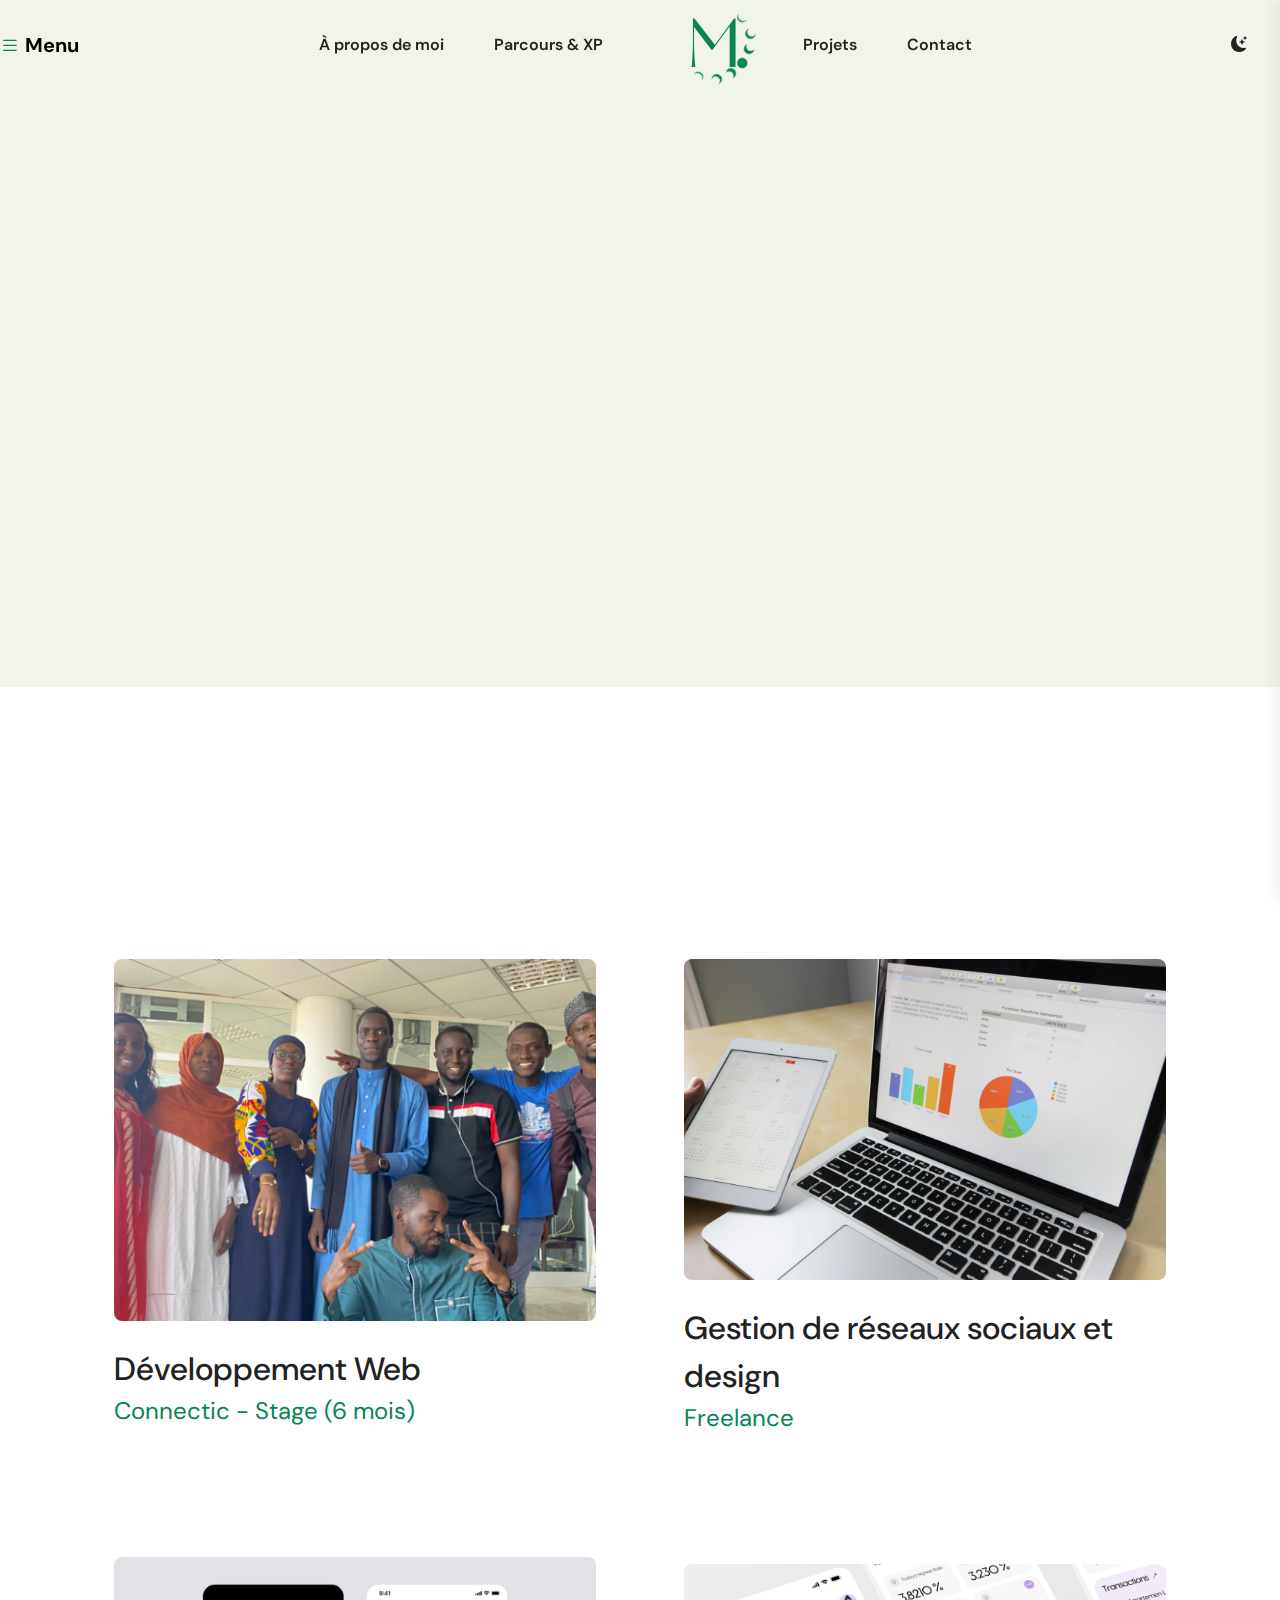
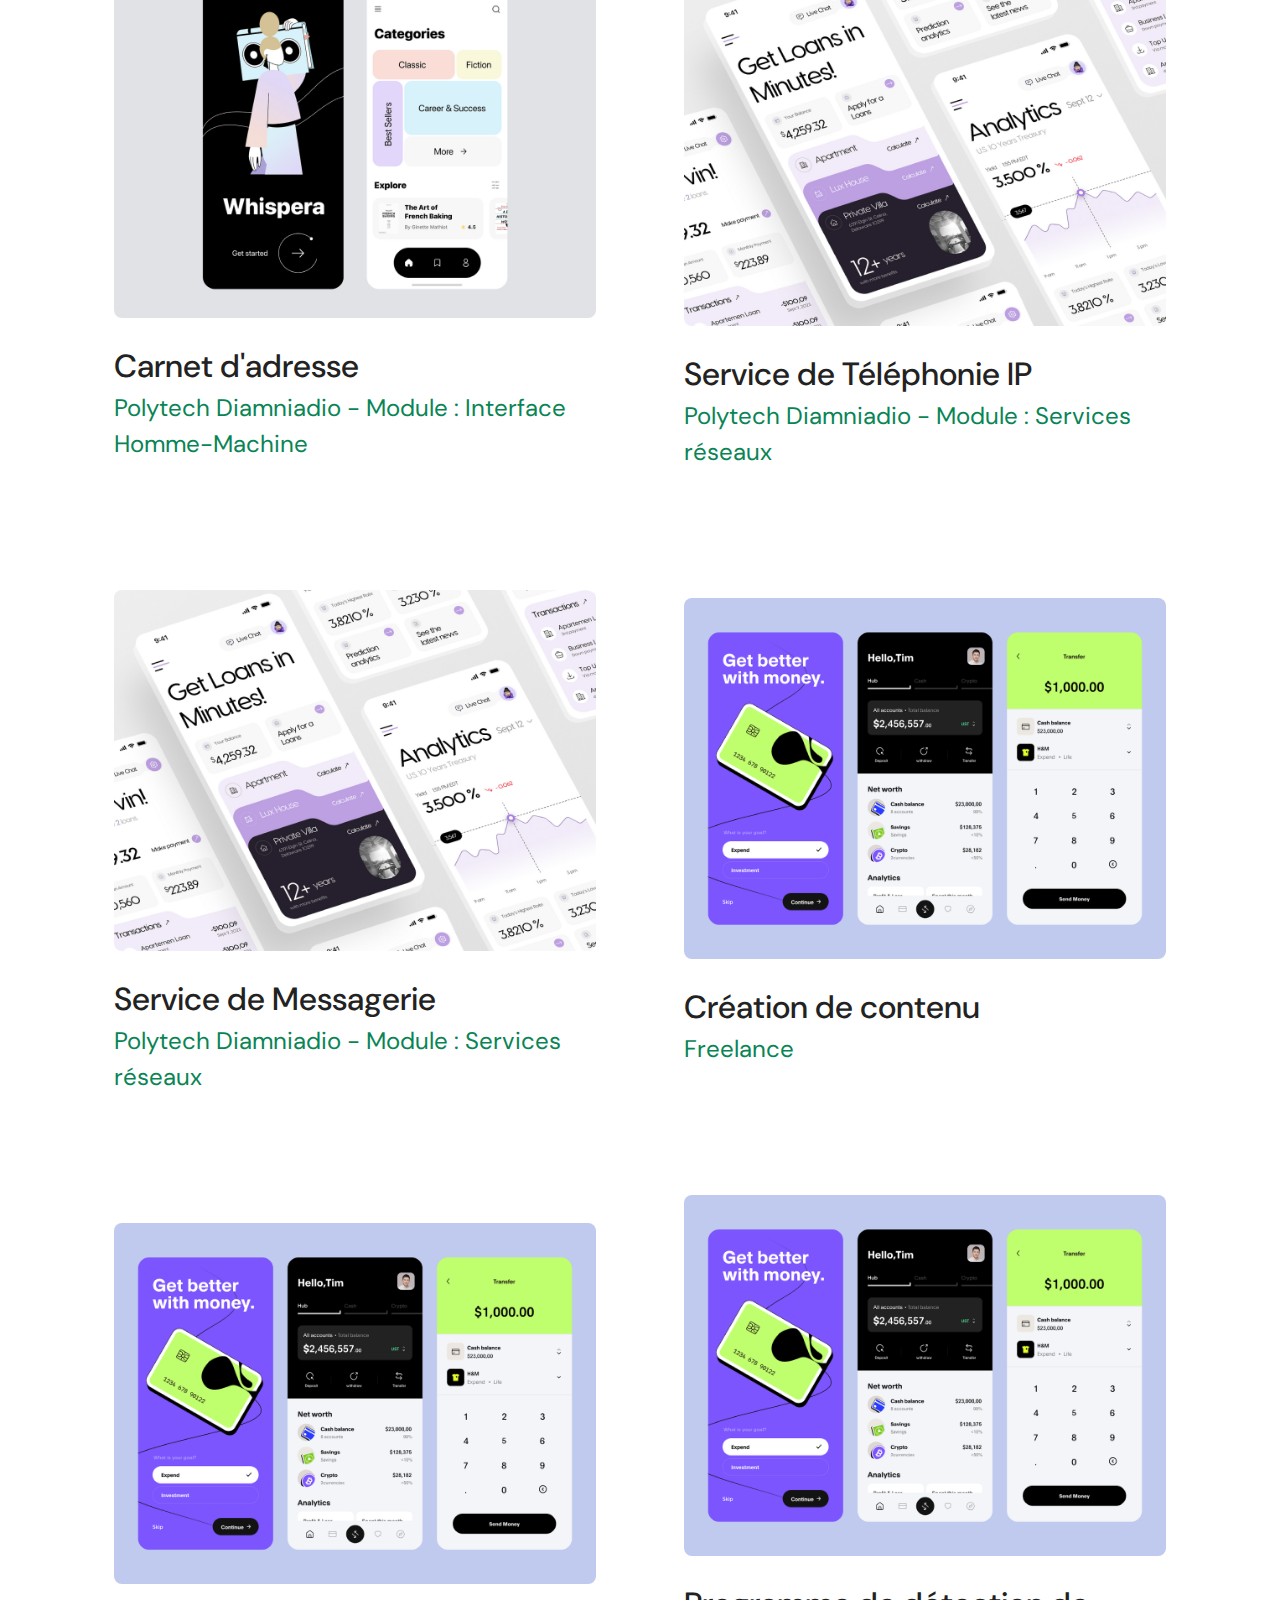
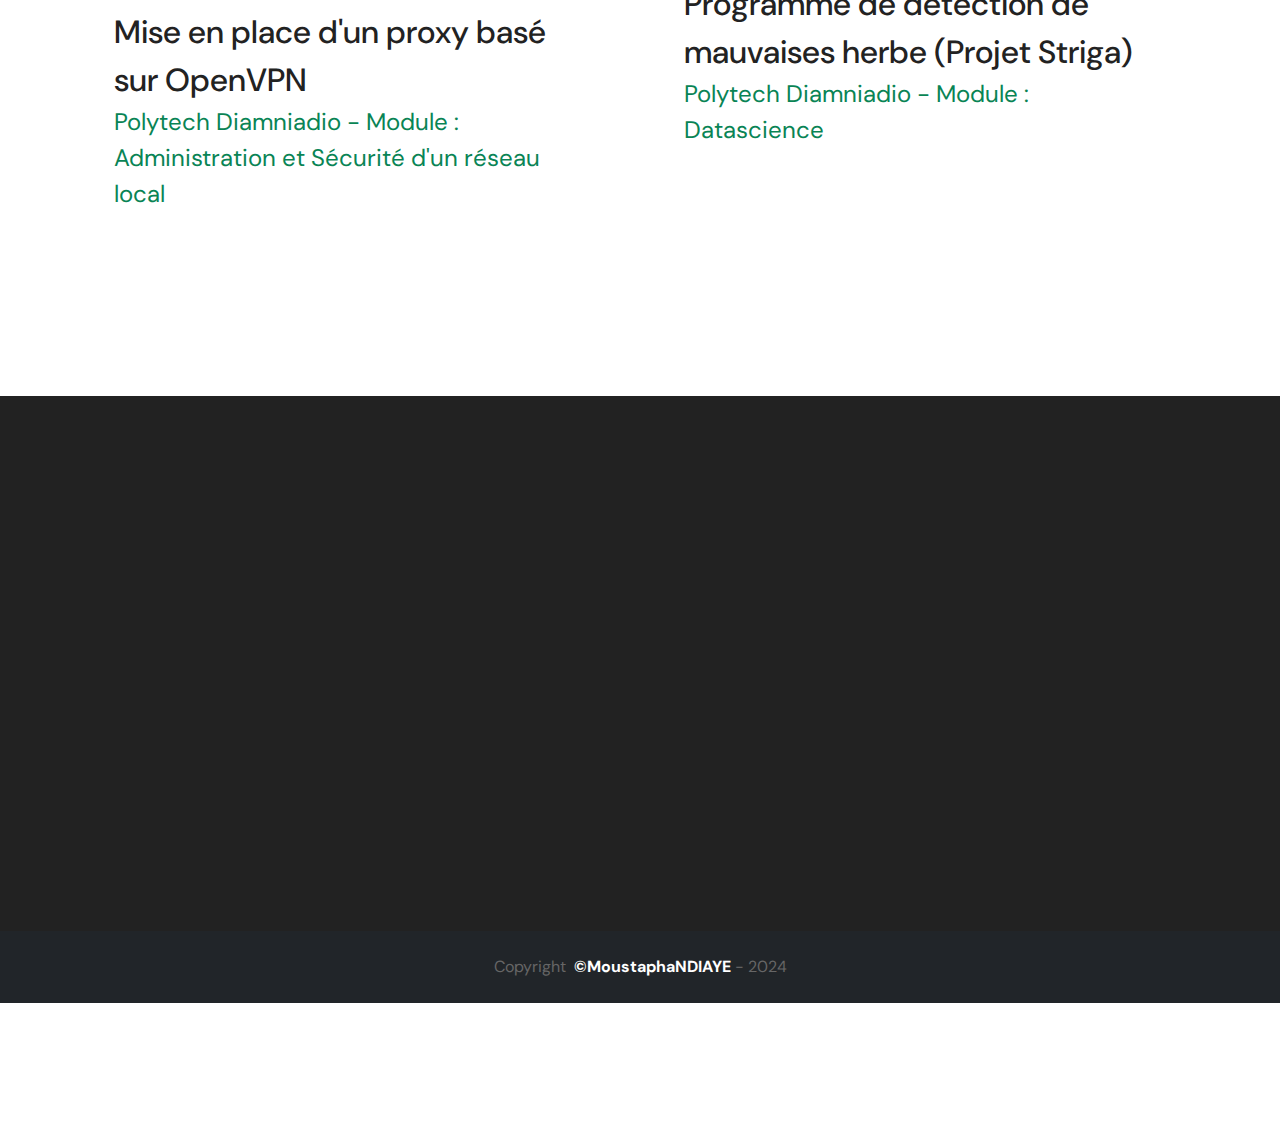
<file: projets.html>
<!doctype html>
<html lang="en">

<head>
    <meta charset="UTF-8" />
    <meta name="viewport" content="width=device-width, initial-scale=1.0" />
    <meta http-equiv="x-ua-compatible" content="ie=edge" />
    <title>Projets</title>
    <script src="assets/js/vendors/color-modes.js"></script>
    <!-- Favicon icon-->
    <link rel="shortcut icon" type="image/x-icon" href="assets/imgs/template/MNLogo.svg" />
    <!-- Libs CSS -->
    <link rel="stylesheet" href="assets/css/vendors/bootstrap.min.css" />
    <link rel="stylesheet" href="assets/css/vendors/swiper-bundle.min.css" />
    <link rel="stylesheet" href="assets/css/vendors/aos.css" />
    <link rel="stylesheet" href="assets/css/vendors/odometer.css" />
    <link rel="stylesheet" href="assets/css/vendors/magnific-popup.css" />
    <link rel="stylesheet" href="assets/css/vendors/carouselTicker.css" />
    <link rel="stylesheet" href="assets/fonts/bootstrap-icons/bootstrap-icons.min.css" />
    <link rel="stylesheet" href="assets/fonts/boxicons/boxicons.min.css" />
    <link rel="stylesheet" href="assets/fonts/fontawesome/fontawesome.min.css" />
    <link rel="stylesheet" href="assets/fonts/fontawesome/brands.min.css" />
    <link rel="stylesheet" href="assets/fonts/fontawesome/solid.min.css" />
    <!-- Main CSS -->
    <link rel="stylesheet" href="assets/css/main.css" />

</head>

<body class="magic-cursor2">
    <div class="follower">
    </div>
    <div class="cursor">
        <span class="dot"></span>
    </div> 
    <!--Preloader-->
    <div id="preloader">
        <div id="loader" class="loader">
            <div class="loader-container">
                <div class=" justify-content-center align-items-center d-flex">
                    <img src="assets/imgs/logo/MNLogo.svg" alt="mustafaa" class="image-tournante">
                </div>
            </div>
        </div>
    </div>
    <!--Preloader-end -->

    <!-- Navbar -->
    <header>
        <nav class="navbar navbar-expand-lg py-0 z-5 tcmenu__wrap">
            <div class="d-flex p-4 p-lg-0 custom-container mx-auto justify-content-between align-items-center w-100">
                <a class="navbar-brand fw-bold" href="javascript:void(0)" data-bs-toggle="offcanvas" data-bs-target="#offcanvasWithBothOptions" aria-controls="offcanvasWithBothOptions">
                    <i class="bi bi-list text-primary"></i>
                    Menu
                </a>
                <div class="tcmenu__navbar-wrap tcmenu__main-menu d-none d-lg-flex">
                    <ul class="navbar-nav mx-auto gap-4 align-items-lg-center navigation">
                        <li class="nav-item" >
                            <a class="nav-link" href="index.html" >À propos de moi</a>
                        </li>
                        <li class="nav-item" >
                            <a class="nav-link" href="parcoursxp.html" >Parcours & XP</a>
                        </li>
                        <li class="nav-item d-none d-lg-block">
                            <a class="navbar-brand ms-lg-4 d-flex main-logo" href="index.html">
                                <img src="assets/imgs/logo/MNLogo.svg" alt="mustafaa" />
                                <span class="text-dark"></span>
                            </a>
                        </li>
                        <li class="nav-item dropdown menu-item-has-children">
                            <a class="nav-link" href="projets.html">Projets</a>
                            <ul class="dropdown-menu">
                                <li>
                                    <a class="dropdown-item" href="details-carnetdadresse.html">Carnet d'adresse</a>
                                </li>
                                <li>
                                    <a class="dropdown-item" href="details-creationcontenu.html">Création de contenu</a>
                                </li>
                                <li>
                                    <a class="dropdown-item" href="details-messageriesmtp.html">Service de messagerie SMTP</a>
                                </li>
                                <li>
                                    <a class="dropdown-item" href="details-projetstriga.html">Projet Striga</a>
                                </li>
                                <li>
                                    <a class="dropdown-item" href="details-proxyOpenVPN.html">Projet Proxy</a>
                                </li>
                                <li>
                                    <a class="dropdown-item" href="details-reseauxsociauxetdesign.html">Gestion de réseaux sociaux</a>
                                </li>
                                <li>
                                    <a class="dropdown-item" href="details-stage.html">Stage en développement Web</a>
                                </li>
                                <li>
                                    <a class="dropdown-item" href="details-telephonieIP.html">Service de téléphonie IP</a>
                                </li>
                            </ul>
                        </li>
                        <li class="nav-item">
                            <a class="nav-link" href="contact.html">Contact</a>
                        </li>
                    </ul>
                </div>
                <div class="d-flex align-items-center me-lg-4 gap-4">
                    <div class="dark-light-switcher d-flex justify-content-center align-items-center">
                        <i class="bi theme-icon bi-sun-fill"></i>
                        <i class="bi theme-icon bi-moon-stars-fill"></i>
                    </div>

                    <!--Mobile-->
                    <div class="mobile-nav-toggler  d-lg-none rounded-circle bg-primary icon-shape icon-lg">
                        <img src="assets/imgs/icon/dot-menu.png" alt="mustafaa" />
                    </div>
                </div>
            </div>
        </nav>
        <!-- prettier-ignore -->
        <!-- Mobile Menu  -->
        <div class="tcmobile__menu">
            <nav class="tcmobile__menu-box">
                <div class="close-btn"><i class="fas fa-times"></i></div>
                <div class="nav-logo">
                    <a class="navbar-brand ms-lg-4 d-flex main-logo" href="index.html">
                        <img src="assets/imgs/logo/MNLogo.svg" alt="mustafaa" />
                        <span class="text-dark">Mustafaa</span>
                    </a>
                </div>
                <div class="tcmobile__search">
                    <form action="#">
                        <input type="text" class="form-control shadow-none" placeholder="Recherchez ici..." />
                        <button><i class="bi bi-search"></i></button>
                    </form>
                </div>
                <div class="tcmobile__menu-outer"></div>

                <div class="side-gallery mb-4 ps-4">
                    <div class="pt-1"></div>
                    <h4 class="mt-3 mb-3">Galerie</h4>
                    <div class="grid-items">
                        <div class="zoom-img rounded-3 d-inline-flex overflow-hidden">
                            <img style="filter: blur(20px);"class="g-col-4" src="assets/imgs/gallery/gallery-1.png" alt="mustafaa" />
                        </div>
                        <div class="zoom-img rounded-3 d-inline-flex overflow-hidden">
                            <img style="filter: blur(20px);" class="g-col-4" src="assets/imgs/gallery/gallery-2.png" alt="mustafaa" />
                        </div>
                        <div class="zoom-img rounded-3 d-inline-flex overflow-hidden">
                            <img style="filter: blur(20px);" class="g-col-4" src="assets/imgs/gallery/gallery-3.png" alt="mustafaa" />
                        </div>
                        <div class="zoom-img rounded-3 d-inline-flex overflow-hidden">
                            <img style="filter: blur(20px);" class="g-col-4" src="assets/imgs/gallery/gallery-4.png" alt="mustafaa" />
                        </div>
                        <div class="zoom-img rounded-3 d-inline-flex overflow-hidden">
                            <img style="filter: blur(20px);" class="g-col-4" src="assets/imgs/gallery/gallery-5.png" alt="mustafaa" />
                        </div>
                        <div class="zoom-img rounded-3 d-inline-flex overflow-hidden">
                            <img style="filter: blur(20px);" class="g-col-4" src="assets/imgs/gallery/gallery-6.png" alt="mustafaa" />
                        </div>
                        <div class="zoom-img rounded-3 d-inline-flex overflow-hidden">
                            <img style="filter: blur(20px);" class="g-col-4" src="assets/imgs/gallery/gallery-7.png" alt="mustafaa" />
                        </div>
                        <div class="zoom-img rounded-3 d-inline-flex overflow-hidden">
                            <img style="filter: blur(20px);" class="g-col-4" src="assets/imgs/gallery/gallery-8.png" alt="mustafaa" />
                        </div>
                        <div class="zoom-img rounded-3 d-inline-flex overflow-hidden">
                            <img style="filter: blur(20px);" class="g-col-4" src="assets/imgs/gallery/gallery-9.png" alt="mustafaa" />
                        </div>
                    </div>
                </div>

                <div class="tcmobile__menu-bottom">
                    <div class="contact-info">
                        <ul class="list-wrap list-unstyled">
                            <li><a href="mailto:moustaphand1502@gmail.com">moustaphand1502@gmail.com</a></li>
                            <li><a href="tel:00221778860293">+221 77 886 02 93</a></li>
                        </ul>
                    </div>
                    <div class="social-links">
                        <ul class="list-wrap">
                            <li>
                                <a href="https://twitter.com/" class=" text-reset">
                                    <i class="bi bi-twitter-x"></i>
                                </a>
                            </li>
                            <li>
                                <a href="https://www.instagram.com/" class=" text-reset">
                                    <i class="bi bi-instagram"></i>
                                </a>
                            </li>
                            <li>
                                <a href="https://www.linkedin.com/" class=" text-reset">
                                    <i class="bi bi-linkedin"></i>
                                </a>
                            </li>
                        </ul>
                    </div>
                </div>
            </nav>
        </div>
        <div class="tcmobile__menu-backdrop"></div>
        <!-- End Mobile Menu -->

        <div class="offCanvas__overly"></div>
        <!-- offCanvas-menu -->
        <!-- Offcanvas menu -->
        <div class="offcanvas offcanvas-start" data-bs-scroll="true" tabindex="-1" id="offcanvasWithBothOptions">
            <div class="offcanvas-header">
                <div class="offcanvas-close">
                    <button class="close-btn" data-bs-dismiss="offcanvas" aria-label="Close"><i class="fas fa-times"></i></button>
                </div>
            </div>
            <div class="offcanvas-body">
                <div class="offCanvas__logo mb-3">
                    <a class="navbar-brand ms-lg-4 d-flex main-logo me-8" href="index.html">
                        <img src="assets/imgs/logo/MNLogo.svg" alt="mustafaa" />
                        <span class="text-dark">Mustafaa</span>
                    </a>
                </div>
                <div class="offCanvas__side-info mb-4">
                    <!-- <div class="contact-list mb-4">
                        <h4>Office Address</h4>
                        <p>
                            123/A, Miranda City Likaoli <br />
                            Prikano, Dope
                        </p>
                    </div> -->
                    <div class="contact-list mb-4">
                        <h4>Téléphone</h4>
                        <p>+221 77 886 02 93</p>
                    </div>
                    <div class="contact-list mb-4">
                        <h4>Adresse Mail</h4>
                        <p>moustaphand1502@gmail.com</p>
                    </div>
                </div>
                <div class="side-gallery mb-4">
                    <div class="pt-1"></div>
                    <h4 class="mt-3 mb-3">Galerie</h4>
                    <div class="grid-items">
                        <div class="zoom-img rounded-3 d-inline-flex overflow-hidden">
                            <img style="filter: blur(20px);" class="g-col-4" src="assets/imgs/gallery/gallery-1.png" alt="mustafaa" />
                        </div>
                        <div class="zoom-img rounded-3 d-inline-flex overflow-hidden">
                            <img style="filter: blur(20px);" class="g-col-4" src="assets/imgs/gallery/gallery-2.png" alt="mustafaa" />
                        </div>
                        <div class="zoom-img rounded-3 d-inline-flex overflow-hidden">
                            <img style="filter: blur(20px);" class="g-col-4" src="assets/imgs/gallery/gallery-3.png" alt="mustafaa" />
                        </div>
                        <div class="zoom-img rounded-3 d-inline-flex overflow-hidden">
                            <img style="filter: blur(20px);" class="g-col-4" src="assets/imgs/gallery/gallery-4.png" alt="mustafaa" />
                        </div>
                        <div class="zoom-img rounded-3 d-inline-flex overflow-hidden">
                            <img style="filter: blur(20px);" class="g-col-4" src="assets/imgs/gallery/gallery-5.png" alt="mustafaa" />
                        </div>
                        <div class="zoom-img rounded-3 d-inline-flex overflow-hidden">
                            <img style="filter: blur(20px);" class="g-col-4" src="assets/imgs/gallery/gallery-6.png" alt="mustafaa" />
                        </div>
                        <div class="zoom-img rounded-3 d-inline-flex overflow-hidden">
                            <img style="filter: blur(20px);" class="g-col-4" src="assets/imgs/gallery/gallery-7.png" alt="mustafaa" />
                        </div>
                        <div class="zoom-img rounded-3 d-inline-flex overflow-hidden">
                            <img style="filter: blur(20px);" class="g-col-4" src="assets/imgs/gallery/gallery-8.png" alt="mustafaa" />
                        </div>
                        <div class="zoom-img rounded-3 d-inline-flex overflow-hidden">
                            <img style="filter: blur(20px);" class="g-col-4" src="assets/imgs/gallery/gallery-9.png" alt="mustafaa" />
                        </div>
                    </div>
                </div>
                <div class="offCanvas__social-icon mt-30">
                    <h6 class="text-secondary">Suivez moi:</h6>
                    <a href="https://x.com/" target="_blank"><i class="fab fa-twitter"></i></a>
                    <a href="https://www.instagram.com/" target="_blank"><i class="fab fa-instagram"></i></a>
                    <a href="https://www.linkedin.com/" target="_blank"><i class="fab fa-linkedin"></i></a>
                </div>
            </div>
        </div>
        <!-- Offcanvas menu -->

    </header>


    <main>
        <!--blog details sec1-->
        <section class="blog_list_section1 bg-secondary-1 position-relative Z-0 overflow-hidden">
            <div class="scroll-move-left">
                <span class="stroke_light_lg wow img-custom-anim-right">mustafaa mustafaa</span>
            </div>
            <div class="text-center position-absolute top-50 start-50 translate-middle">
                <h1 class="ds-2 lh-sm wow img-custom-anim-left">Mes projets</h1>
            </div>
        </section>
        <div class="text-center text-uppercase position-relative z-1">
            <div class="d-inline border border-primary-1 rounded-3 py-1 px-2 bg-white wow img-custom-anim-left">
                <a class="text-secondary fs-7" href="index.html">Accueil</a>
                &nbsp;<i class="fa-solid fa-angle-right text-dark fs-7"></i>&nbsp;
                <span class="text-dark fs-7">Mes projets</span>
            </div>
        </div> <!--blog list-->
        <div class="section-padding">
            <div class="container">
                <div class="row">
                    <div class="col">
                        <div class="d-flex flex-wrap justify-content-center gap-2 mb-4 filter-menu-active wow img-custom-anim-left">
                            <button data-filter="*" class="btn btn-filter fs-7 text-uppercase active">Tout</button>
                            <button data-filter=".developpement" class="btn btn-filter fs-7 text-uppercase">Développement</button>
                            <button data-filter=".marketingdigital" class="btn btn-filter fs-7 text-uppercase">Marketing Digital</button>
                            <button data-filter=".ui-ux-design" class="btn btn-filter fs-7 text-uppercase">UI-UX Design</button>
                            <button data-filter=".systeme-linux" class="btn btn-filter fs-7 text-uppercase">Système Linux</button>
                            <button data-filter=".datascience" class="btn btn-filter fs-7 text-uppercase">Data Science</button>
                            <!-- <button data-filter=".template" class="btn btn-filter fs-7 text-uppercase"></button>
                            <button data-filter=".ui-ux" class="btn btn-filter fs-7 text-uppercase"></button> -->
                        </div>
                    </div>
                </div>

                <div class="row gy-60 gx-60 justify-content-between masonary-active">
                    <!-- prettier-ignore -->
                    <div class="col-lg-6 filter-item developpement">
                        <div class="px-5 py-8">
                            <a href="details-stage.html" class="shine-animate-item">
                                <span class="shine-animate mb-4">
                                    <img class="w-100 rounded-3" src="assets/imgs/background/connectic.png" alt="image-projet" />
                                </span>
                                <span>
                                    <span class="text-dark fw-medium mt-4 fs-2">Développement Web</span><br />
                                    <span class="fs-4 text-primary">Connectic - Stage (6 mois)</span>
                                </span>
                            </a>
                        </div>
                    </div>
                    <div class="col-lg-6 filter-item marketingdigital">
                        <div class="px-5 py-8">
                            <a href="details-reseauxsociauxetdesign.html" class="shine-animate-item">
                                <span class="shine-animate mb-4">
                                    <img class="w-100 rounded-3" src="assets/imgs/background/communitymanager.jpg" alt="image-projet" />
                                </span>
                                <span>
                                    <span class="text-dark fw-medium mt-4 fs-2">Gestion de réseaux sociaux et design</span><br />
                                    <span class="fs-4 text-primary">Freelance</span>
                                </span>
                            </a>
                        </div>
                    </div>
                    <div class="col-lg-6 filter-item ui-ux-design developpement">
                        <div class="px-5 py-8">
                            <a href="details-carnetdadresse.html" class="shine-animate-item">
                                <span class="shine-animate mb-4">
                                    <img class="w-100 rounded-3" src="assets/imgs/background/img-portfolio-7.png" alt="image-projet" />
                                </span>
                                <span>
                                    <span class="text-dark fw-medium mt-4 fs-2">Carnet d'adresse</span><br />
                                    <span class="fs-4 text-primary">Polytech Diamniadio - Module : Interface Homme-Machine</span>
                                </span>
                            </a>
                        </div>
                    </div>
                    <div class="col-lg-6 filter-item systeme-linux">
                        <div class="px-5 py-8">
                            <a href="details-telephonieIP.html" class="shine-animate-item">
                                <span class="shine-animate mb-4">
                                    <img class="w-100 rounded-3" src="assets/imgs/background/img-portfolio-9.png" alt="image-projet" />
                                </span>
                                <span>
                                    <span class="text-dark fw-medium mt-4 fs-2">Service de Téléphonie IP</span><br />
                                    <span class="fs-4 text-primary">Polytech Diamniadio - Module : Services réseaux</span>
                                </span>
                            </a>
                        </div>
                    </div>
                    <div class="col-lg-6 filter-item systeme-linux">
                        <div class="px-5 py-8">
                            <a href="details-messageriesmtp.html" class="shine-animate-item">
                                <span class="shine-animate mb-4">
                                    <img class="w-100 rounded-3" src="assets/imgs/background/img-portfolio-9.png" alt="image-projet" />
                                </span>
                                <span>
                                    <span class="text-dark fw-medium mt-4 fs-2">Service de Messagerie</span><br />
                                    <span class="fs-4 text-primary">Polytech Diamniadio - Module : Services réseaux</span>
                                </span>
                            </a>
                        </div>
                    </div>
                    <div class="col-lg-6 filter-item ui-ux-design">
                        <div class="px-5 py-8">
                            <a href="details-creationcontenu.html" class="shine-animate-item">
                                <span class="shine-animate mb-4">
                                    <img class="w-100 rounded-3" src="assets/imgs/background/img-portfolio-10.png" alt="image-projet" />
                                </span>
                                <span>
                                    <span class="text-dark fw-medium mt-4 fs-2">Création de contenu</span><br />
                                    <span class="fs-4 text-primary">Freelance</span>
                                </span>
                            </a>
                        </div>
                    </div>

                    <div class="col-lg-6 filter-item datascience">
                        <div class="px-5 py-8">
                            <a href="details-projetstriga.html" class="shine-animate-item">
                                <span class="shine-animate mb-4">
                                    <img class="w-100 rounded-3" src="assets/imgs/background/img-portfolio-10.png" alt="image-projet" />
                                </span>
                                <span>
                                    <span class="text-dark fw-medium mt-4 fs-2">Programme de détection de mauvaises herbe (Projet Striga)</span><br />
                                    <span class="fs-4 text-primary">Polytech Diamniadio - Module : Datascience</span>
                                </span>
                            </a>
                        </div>
                    </div>

                    <div class="col-lg-6 filter-item systeme-linux">
                        <div class="px-5 py-8">
                            <a href="details-proxyOpenVPN.html" class="shine-animate-item">
                                <span class="shine-animate mb-4">
                                    <img class="w-100 rounded-3" src="assets/imgs/background/img-portfolio-10.png" alt="image-projet" />
                                </span>
                                <span>
                                    <span class="text-dark fw-medium mt-4 fs-2">Mise en place d'un proxy basé sur OpenVPN</span><br />
                                    <span class="fs-4 text-primary">Polytech Diamniadio - Module : Administration et Sécurité d'un réseau local</span>
                                </span>
                            </a>
                        </div>
                    </div>

                </div>
                <!-- <div class="row pt-5 text-center">
                    <div class="d-flex justify-content-center">
                        <nav aria-label="Page navigation example">
                            <ul class="pagination gap-2">
                                <li class="page-item">
                                    <a class="icon-xl page-link pagination_item border rounded-circle icon-shape fw-bold text-dark" href="#" aria-label="Previous"><i class="bi bi-chevron-left"></i></a>
                                </li>
                                <li class="page-item">
                                    <a class="icon-xl page-link pagination_item border rounded-circle icon-shape fw-bold text-dark" href="#">1</a>
                                </li>
                                <li class="page-item">
                                    <a class="icon-xl page-link pagination_item border rounded-circle icon-shape fw-bold text-dark" href="#">2</a>
                                </li>
                                <li class="page-item">
                                    <a class="icon-xl page-link pagination_item border rounded-circle icon-shape fw-bold text-dark" href="#">3</a>
                                </li>
                                <li class="page-item">
                                    <a class="icon-xl page-link pagination_item border rounded-circle icon-shape fw-bold text-dark" href="#">...</a>
                                </li>
                                <li class="page-item">
                                    <a class="icon-xl page-link pagination_item border rounded-circle icon-shape fw-bold text-dark" href="#" aria-label="Next"><i class="bi bi-chevron-right"></i></a>
                                </li>
                            </ul>
                        </nav>
                    </div>
                </div> -->
            </div>
        </div>

        <!--blog list-->
        <!-- <section class="pb-120">
            <div class=" container">
                <div class="row">
                    <div class="col-lg-6 border-end-lg pb-5 pb-lg-0">
                        <div class="w-md-75 wow img-custom-anim-top">
                            <div class="gap-4 d-flex align-items-center border-bottom pb-5 select-budget">
                                <p class="text-uppercase mb-0">select budget</p>
                                <a href="javascript:void(0)" class="py-1 px-2 btn btn-outline-secondary active shadow fs-7">$1k - $5k </a>
                                <a href="javascript:void(0)" class="py-1 px-2 btn btn-outline-secondary fs-7">$10k - $50k </a>
                                <a href="javascript:void(0)" class="py-1 px-2 btn btn-outline-secondary fs-7">$50k - $100k </a>
                            </div>
                            <form action="#">
                                <div class="row mt-5">
                                    <div class="col-md-6">
                                        <div class="input-group">
                                            <i class="bi bi-person-fill text-dark d-flex bg-secondary-1 py-3 rounded-start-4 ps-3 align-items-center"></i>
                                            <input type="text" class="form-control border-0 rounded-end-4 bg-secondary-1" placeholder="Your name" aria-label="Recipient's username" />
                                        </div>
                                    </div>
                                    <div class="col-md-6 mt-3 mt-md-0">
                                        <div class="input-group">
                                            <i class="bi bi-envelope-open-fill text-dark d-flex bg-secondary-1 py-3 rounded-start-4 ps-3 align-items-center"></i>
                                            <input type="text" class="form-control border-0 rounded-end-4 bg-secondary-1" placeholder="info@" aria-label="Username" />
                                        </div>
                                    </div>
                                    <div class="col-12">
                                        <div class="input-group mt-3">
                                            <i class="bi bi-pencil-fill text-dark bg-secondary-1 rounded-start-4 pt-3 ps-3 d-flex align-items-start"></i>
                                            <textarea class="form-control border-0 rounded-end-4 bg-secondary-1 rounded-0 pb-10 pt-3" placeholder="Describe Your Project in Short" aria-label="With textarea"></textarea>
                                        </div>
                                    </div>
                                    <div class="col-12">
                                        <button type="submit" class="btn btn-dark mt-3">Sign in</button>
                                    </div>
                                </div>
                            </form>
                        </div>
                    </div>
                    <div class="col-lg-6">
                        <div class="w-md-75 ms-lg-8 wow img-custom-anim-left">
                            <div class="text-primary fw-normal fs-7 text-uppercase text-decoration-underline">contact me</div>
                            <h1 class="fw-bold ds-5 mt-4">Have any question? Get in touch!</h1>
                            <p class="mb-5">You may also realize cost savings from your energy efficient choices in your custom home.</p>
                            <a href="tel:+12345678900" class="d-flex align-items-start mb-3 text-secondary"> <i class="bi bi-telephone-fill text-dark me-3"></i>+123 (456) 789 00 </a>
                            <a href="mailto:hello@mustafaa" class="d-flex align-items-start mb-3 text-secondary"> <i class="bi bi-envelope-open-fill me-3 text-dark"></i>hello@mustafaa.com </a>
                            <a href="https://www.google.com/maps" class="d-flex align-items-start mb-3 text-secondary">
                                <i class="bi bi-geo-alt-fill me-3 text-dark"></i>12/A, New Booston Tower,<br />NYC, USA
                            </a>
                        </div>
                    </div>
                </div>
            </div>
        </section> -->

    </main>
    <!-- Footer -->
    <footer>
        <div class="footer-home1 bg-black bg-dark-black pt-120 positon-relative overflow-hidden">
            <div class="container pb-120">
                <div class="row">
                    <div class="col-lg-3 mb-5 mb-lg-0 wow img-custom-anim-left">
                        <img src="assets/imgs/logo/MNLogo-footer.svg" alt="logo" />
                        <p class="mt-5">
                            Ceci est constitue une brève présentation de l'ensemble de mon travail, ainsi que des projets dans lesquels j'ai eu à intervenir. Je reste ouvert à toute opportunité et serai ravi de travailler avec vous. 
                        </p>
                        <div class="d-flex gap-4">
                            <a href="https://twitter.com/" class="text-reset">
                                <i class="bi bi-twitter-x"></i>
                            </a>
                            <a href="https://www.instagram.com/" class="text-reset">
                                <i class="bi bi-instagram"></i>
                            </a>
                            <a href="https://www.linkedin.com/" class="text-reset">
                                <i class="bi bi-linkedin"></i>
                            </a>
                        </div>
                    </div>
                    <div class="col-lg-7 offset-lg-2 wow img-custom-anim-top">
                        <div class="row">
                            <div class="col-md-5 ps-5 ps-md-3">
                                <h4 class="text-white mb-5">Discutons!</h4>
                                <a href="tel:+12345678900" class="d-flex align-items-start mb-3 text-secondary">
                                    <i class="bi bi-telephone-fill text-white me-3"></i>+221 77 886 02 93
                                </a>
                                <a href="mailto:moustaphand1502@gmail.com" class="d-flex align-items-start mb-3 text-secondary">
                                    <i class="bi bi-envelope-open-fill me-3 text-white"></i>moustaphand1502@gmail.com
                                </a>
                                <!-- <a href="https://www.google.com/maps" class="d-flex align-items-start mb-3 text-secondary">
                                    <i class="bi bi-geo-alt-fill me-3 text-white"></i>12/A, New Booston Tower,<br />NYC, USA
                                </a> -->
                            </div>
                            <div class="col-md-5 ps-5 col-7 ps-md-8">
                                <h4 class="text-white mb-5">Raccourcis</h4>
                                <ul class="list-unstyled">
                                    <li class=" mb-3">
                                        <a class="text-secondary" href="index.html"> Accueil </a>
                                    </li>
                                    <li class=" mb-3">
                                        <a class="text-secondary" href="parcoursxp.html"> Parcours </a>
                                    </li>
                                    <li class=" mb-3">
                                        <a class="text-secondary" href="projets.html"> Projets </a>
                                    </li>
                                    <li class=" mb-3">
                                        <a class="text-secondary" href="contact.html"> Contact </a>
                                    </li>
                                    <li class=" mb-3">
                                        <a class="text-secondary" href="parcoursxp.html"> FAQ </a>
                                    </li>
                                </ul>
                            </div>
                            <!-- <div class="col-md-4 col-6">
                                <ul class="list-unstyled mt-8">
                                    <li class="mb-3">
                                        <a class="text-secondary" href="#"> Careers </a>
                                    </li>
                                    <li class="mb-3">
                                        <a class="text-secondary" href="get-quote.html"> Contact </a>
                                    </li>
                                    <li class="mb-3">
                                        <a class="text-secondary" href="#"> Refund Policy </a>
                                    </li>
                                    <li class="mb-3">
                                        <a class="text-secondary" href="#"> Design System </a>
                                    </li>
                                </ul>
                            </div> -->
                        </div>
                    </div>
                </div>
            </div>
        </div>
        <div class="col bg-dark py-4 d-flex justify-content-center">
            <p class=" mb-0">Copyright &nbsp;<a class="fw-bold text-white" href="index.html" target="_blank">&copy;MoustaphaNDIAYE</a>&nbsp;-&nbsp;2024</p>
        </div>
    </footer>
    <!-- Scroll top -->
    <div class="btn-scroll-top">
        <svg class="progress-square svg-content" width="100%" height="100%" viewBox="0 0 40 40">
            <path d="M8 1H32C35.866 1 39 4.13401 39 8V32C39 35.866 35.866 39 32 39H8C4.13401 39 1 35.866 1 32V8C1 4.13401 4.13401 1 8 1Z" />
        </svg>
    </div>

    <!-- Libs JS -->
    <script src="assets/js/vendors/jquery-3.7.1.min.js"></script>
    <script src="assets/js/vendors/bootstrap.bundle.min.js"></script>
    <script src="assets/js/vendors/swiper-bundle.min.js"></script>
    <script src="assets/js/vendors/aos.js"></script>
    <script src="assets/js/vendors/wow.min.js"></script>
    <script src="assets/js/vendors/jquery.appear.js"></script>
    <script src="assets/js/vendors/jquery.odometer.min.js"></script>
    <script src="assets/js/vendors/headhesive.min.js"></script>
    <script src="assets/js/vendors/smart-stick-nav.js"></script>
    <script src="assets/js/vendors/jquery.magnific-popup.min.js"></script>
    <script src="assets/js/vendors/gsap.min.js"></script>
    <script src="assets/js/vendors/ScrollToPlugin.min.js"></script>
    <script src="assets/js/vendors/ScrollTrigger.min.js"></script>
    <script src="assets/js/vendors/custom-cursor.js"></script>
    <script src="assets/js/vendors/jquery.carouselTicker.min.js"></script>
    <script src="assets/js/vendors/imagesloaded.pkgd.min.js"></script>
    <script src="assets/js/vendors/isotope.pkgd.min.js"></script>
    <!-- Theme JS -->
    <script src="assets/js/gsap-custom.js"></script>
    <script src="assets/js/main.js"></script>

    <!-- Other scripts -->
</body>

</html>
</file>
<file: assets/css/vendors/odometer.css>
.odometer.odometer-auto-theme,
.odometer.odometer-theme-default {
    display: inline-block;
    vertical-align: middle;
    *vertical-align: auto;
    *zoom: 1;
    *display: inline;
    position: relative;
}
.odometer.odometer-auto-theme .odometer-digit,
.odometer.odometer-theme-default .odometer-digit {
    display: inline-block;
    vertical-align: middle;
    *vertical-align: auto;
    *zoom: 1;
    *display: inline;
    position: relative;
}
.odometer.odometer-auto-theme .odometer-digit .odometer-digit-spacer,
.odometer.odometer-theme-default .odometer-digit .odometer-digit-spacer {
    display: inline-block;
    vertical-align: middle;
    *vertical-align: auto;
    *zoom: 1;
    *display: inline;
    visibility: hidden;
}
.odometer.odometer-auto-theme .odometer-digit .odometer-digit-inner,
.odometer.odometer-theme-default .odometer-digit .odometer-digit-inner {
    text-align: left;
    display: block;
    position: absolute;
    top: 0;
    left: 0;
    right: 0;
    bottom: 0;
    overflow: hidden;
}
.odometer.odometer-auto-theme .odometer-digit .odometer-ribbon,
.odometer.odometer-theme-default .odometer-digit .odometer-ribbon {
    display: block;
}
.odometer.odometer-auto-theme .odometer-digit .odometer-ribbon-inner,
.odometer.odometer-theme-default .odometer-digit .odometer-ribbon-inner {
    display: block;
    -webkit-backface-visibility: hidden;
}
.odometer.odometer-auto-theme .odometer-digit .odometer-value,
.odometer.odometer-theme-default .odometer-digit .odometer-value {
    display: block;
    -webkit-transform: translateZ(0);
}
.odometer.odometer-auto-theme .odometer-digit .odometer-value.odometer-last-value,
.odometer.odometer-theme-default .odometer-digit .odometer-value.odometer-last-value {
    position: absolute;
}
.odometer.odometer-auto-theme.odometer-animating-up .odometer-ribbon-inner,
.odometer.odometer-theme-default.odometer-animating-up .odometer-ribbon-inner {
    -webkit-transition: -webkit-transform 2s;
    -moz-transition: -moz-transform 2s;
    -ms-transition: -ms-transform 2s;
    -o-transition: -o-transform 2s;
    transition: transform 2s;
}
.odometer.odometer-auto-theme.odometer-animating-up.odometer-animating .odometer-ribbon-inner,
.odometer.odometer-theme-default.odometer-animating-up.odometer-animating .odometer-ribbon-inner {
    -webkit-transform: translateY(-100%);
    -moz-transform: translateY(-100%);
    -ms-transform: translateY(-100%);
    -o-transform: translateY(-100%);
    transform: translateY(-100%);
}
.odometer.odometer-auto-theme.odometer-animating-down .odometer-ribbon-inner,
.odometer.odometer-theme-default.odometer-animating-down .odometer-ribbon-inner {
    -webkit-transform: translateY(-100%);
    -moz-transform: translateY(-100%);
    -ms-transform: translateY(-100%);
    -o-transform: translateY(-100%);
    transform: translateY(-100%);
}
.odometer.odometer-auto-theme.odometer-animating-down.odometer-animating .odometer-ribbon-inner,
.odometer.odometer-theme-default.odometer-animating-down.odometer-animating .odometer-ribbon-inner {
    -webkit-transition: -webkit-transform 2s;
    -moz-transition: -moz-transform 2s;
    -ms-transition: -ms-transform 2s;
    -o-transition: -o-transform 2s;
    transition: transform 2s;
    -webkit-transform: translateY(0);
    -moz-transform: translateY(0);
    -ms-transform: translateY(0);
    -o-transform: translateY(0);
    transform: translateY(0);
}

.odometer.odometer-auto-theme,
.odometer.odometer-theme-default {
    font-family: 'Helvetica Neue', sans-serif;
    line-height: 1.1em;
}
.odometer.odometer-auto-theme .odometer-value,
.odometer.odometer-theme-default .odometer-value {
    text-align: center;
}
</file>
<file: assets/css/vendors/carouselTicker.css>
/**
 * CSS style for carouselTicker
 **/
.carouselTicker__list {
    margin: 10px 0;
    padding: 0;
    list-style-type: none;
    overflow: hidden;
}
.carouselTicker__item {
    margin: 0 32px;
    float: left;
    text-align: center;
}
/**
 * CSS style for vertical direction
 **/
.carouselTicker_vertical .carouselTicker__list {
    margin: 0;
}
.carouselTicker_vertical .carouselTicker__item {
    margin: 0 0 5px 0;
    line-height: 60px;
    text-align: center;
}
#carouselTicker .carouselTicker__item,
#carouselTicker-destructor-example .carouselTicker__item,
#carouselTicker-buttons-controls-example .carouselTicker__item {
    width: auto;
    height: auto;
    line-height: normal;
}
.carouselTicker__item img {
    vertical-align: top;
}
</file>
<file: assets/fonts/fontawesome/brands.min.css>
/*!
 * Font Awesome Free 6.5.2 by @fontawesome - https://fontawesome.com
 * License - https://fontawesome.com/license/free (Icons: CC BY 4.0, Fonts: SIL OFL 1.1, Code: MIT License)
 * Copyright 2024 Fonticons, Inc.
 */
:host,:root{--fa-style-family-brands:"Font Awesome 6 Brands";--fa-font-brands:normal 400 1em/1 "Font Awesome 6 Brands"}@font-face{font-family:"Font Awesome 6 Brands";font-style:normal;font-weight:400;font-display:block;src:url(fonts/fa-brands-400.woff2) format("woff2"),url(fonts/fa-brands-400.ttf) format("truetype")}.fa-brands,.fab{font-weight:400}.fa-monero:before{content:"\f3d0"}.fa-hooli:before{content:"\f427"}.fa-yelp:before{content:"\f1e9"}.fa-cc-visa:before{content:"\f1f0"}.fa-lastfm:before{content:"\f202"}.fa-shopware:before{content:"\f5b5"}.fa-creative-commons-nc:before{content:"\f4e8"}.fa-aws:before{content:"\f375"}.fa-redhat:before{content:"\f7bc"}.fa-yoast:before{content:"\f2b1"}.fa-cloudflare:before{content:"\e07d"}.fa-ups:before{content:"\f7e0"}.fa-pixiv:before{content:"\e640"}.fa-wpexplorer:before{content:"\f2de"}.fa-dyalog:before{content:"\f399"}.fa-bity:before{content:"\f37a"}.fa-stackpath:before{content:"\f842"}.fa-buysellads:before{content:"\f20d"}.fa-first-order:before{content:"\f2b0"}.fa-modx:before{content:"\f285"}.fa-guilded:before{content:"\e07e"}.fa-vnv:before{content:"\f40b"}.fa-js-square:before,.fa-square-js:before{content:"\f3b9"}.fa-microsoft:before{content:"\f3ca"}.fa-qq:before{content:"\f1d6"}.fa-orcid:before{content:"\f8d2"}.fa-java:before{content:"\f4e4"}.fa-invision:before{content:"\f7b0"}.fa-creative-commons-pd-alt:before{content:"\f4ed"}.fa-centercode:before{content:"\f380"}.fa-glide-g:before{content:"\f2a6"}.fa-drupal:before{content:"\f1a9"}.fa-jxl:before{content:"\e67b"}.fa-hire-a-helper:before{content:"\f3b0"}.fa-creative-commons-by:before{content:"\f4e7"}.fa-unity:before{content:"\e049"}.fa-whmcs:before{content:"\f40d"}.fa-rocketchat:before{content:"\f3e8"}.fa-vk:before{content:"\f189"}.fa-untappd:before{content:"\f405"}.fa-mailchimp:before{content:"\f59e"}.fa-css3-alt:before{content:"\f38b"}.fa-reddit-square:before,.fa-square-reddit:before{content:"\f1a2"}.fa-vimeo-v:before{content:"\f27d"}.fa-contao:before{content:"\f26d"}.fa-square-font-awesome:before{content:"\e5ad"}.fa-deskpro:before{content:"\f38f"}.fa-brave:before{content:"\e63c"}.fa-sistrix:before{content:"\f3ee"}.fa-instagram-square:before,.fa-square-instagram:before{content:"\e055"}.fa-battle-net:before{content:"\f835"}.fa-the-red-yeti:before{content:"\f69d"}.fa-hacker-news-square:before,.fa-square-hacker-news:before{content:"\f3af"}.fa-edge:before{content:"\f282"}.fa-threads:before{content:"\e618"}.fa-napster:before{content:"\f3d2"}.fa-snapchat-square:before,.fa-square-snapchat:before{content:"\f2ad"}.fa-google-plus-g:before{content:"\f0d5"}.fa-artstation:before{content:"\f77a"}.fa-markdown:before{content:"\f60f"}.fa-sourcetree:before{content:"\f7d3"}.fa-google-plus:before{content:"\f2b3"}.fa-diaspora:before{content:"\f791"}.fa-foursquare:before{content:"\f180"}.fa-stack-overflow:before{content:"\f16c"}.fa-github-alt:before{content:"\f113"}.fa-phoenix-squadron:before{content:"\f511"}.fa-pagelines:before{content:"\f18c"}.fa-algolia:before{content:"\f36c"}.fa-red-river:before{content:"\f3e3"}.fa-creative-commons-sa:before{content:"\f4ef"}.fa-safari:before{content:"\f267"}.fa-google:before{content:"\f1a0"}.fa-font-awesome-alt:before,.fa-square-font-awesome-stroke:before{content:"\f35c"}.fa-atlassian:before{content:"\f77b"}.fa-linkedin-in:before{content:"\f0e1"}.fa-digital-ocean:before{content:"\f391"}.fa-nimblr:before{content:"\f5a8"}.fa-chromecast:before{content:"\f838"}.fa-evernote:before{content:"\f839"}.fa-hacker-news:before{content:"\f1d4"}.fa-creative-commons-sampling:before{content:"\f4f0"}.fa-adversal:before{content:"\f36a"}.fa-creative-commons:before{content:"\f25e"}.fa-watchman-monitoring:before{content:"\e087"}.fa-fonticons:before{content:"\f280"}.fa-weixin:before{content:"\f1d7"}.fa-shirtsinbulk:before{content:"\f214"}.fa-codepen:before{content:"\f1cb"}.fa-git-alt:before{content:"\f841"}.fa-lyft:before{content:"\f3c3"}.fa-rev:before{content:"\f5b2"}.fa-windows:before{content:"\f17a"}.fa-wizards-of-the-coast:before{content:"\f730"}.fa-square-viadeo:before,.fa-viadeo-square:before{content:"\f2aa"}.fa-meetup:before{content:"\f2e0"}.fa-centos:before{content:"\f789"}.fa-adn:before{content:"\f170"}.fa-cloudsmith:before{content:"\f384"}.fa-opensuse:before{content:"\e62b"}.fa-pied-piper-alt:before{content:"\f1a8"}.fa-dribbble-square:before,.fa-square-dribbble:before{content:"\f397"}.fa-codiepie:before{content:"\f284"}.fa-node:before{content:"\f419"}.fa-mix:before{content:"\f3cb"}.fa-steam:before{content:"\f1b6"}.fa-cc-apple-pay:before{content:"\f416"}.fa-scribd:before{content:"\f28a"}.fa-debian:before{content:"\e60b"}.fa-openid:before{content:"\f19b"}.fa-instalod:before{content:"\e081"}.fa-expeditedssl:before{content:"\f23e"}.fa-sellcast:before{content:"\f2da"}.fa-square-twitter:before,.fa-twitter-square:before{content:"\f081"}.fa-r-project:before{content:"\f4f7"}.fa-delicious:before{content:"\f1a5"}.fa-freebsd:before{content:"\f3a4"}.fa-vuejs:before{content:"\f41f"}.fa-accusoft:before{content:"\f369"}.fa-ioxhost:before{content:"\f208"}.fa-fonticons-fi:before{content:"\f3a2"}.fa-app-store:before{content:"\f36f"}.fa-cc-mastercard:before{content:"\f1f1"}.fa-itunes-note:before{content:"\f3b5"}.fa-golang:before{content:"\e40f"}.fa-kickstarter:before,.fa-square-kickstarter:before{content:"\f3bb"}.fa-grav:before{content:"\f2d6"}.fa-weibo:before{content:"\f18a"}.fa-uncharted:before{content:"\e084"}.fa-firstdraft:before{content:"\f3a1"}.fa-square-youtube:before,.fa-youtube-square:before{content:"\f431"}.fa-wikipedia-w:before{content:"\f266"}.fa-rendact:before,.fa-wpressr:before{content:"\f3e4"}.fa-angellist:before{content:"\f209"}.fa-galactic-republic:before{content:"\f50c"}.fa-nfc-directional:before{content:"\e530"}.fa-skype:before{content:"\f17e"}.fa-joget:before{content:"\f3b7"}.fa-fedora:before{content:"\f798"}.fa-stripe-s:before{content:"\f42a"}.fa-meta:before{content:"\e49b"}.fa-laravel:before{content:"\f3bd"}.fa-hotjar:before{content:"\f3b1"}.fa-bluetooth-b:before{content:"\f294"}.fa-square-letterboxd:before{content:"\e62e"}.fa-sticker-mule:before{content:"\f3f7"}.fa-creative-commons-zero:before{content:"\f4f3"}.fa-hips:before{content:"\f452"}.fa-behance:before{content:"\f1b4"}.fa-reddit:before{content:"\f1a1"}.fa-discord:before{content:"\f392"}.fa-chrome:before{content:"\f268"}.fa-app-store-ios:before{content:"\f370"}.fa-cc-discover:before{content:"\f1f2"}.fa-wpbeginner:before{content:"\f297"}.fa-confluence:before{content:"\f78d"}.fa-shoelace:before{content:"\e60c"}.fa-mdb:before{content:"\f8ca"}.fa-dochub:before{content:"\f394"}.fa-accessible-icon:before{content:"\f368"}.fa-ebay:before{content:"\f4f4"}.fa-amazon:before{content:"\f270"}.fa-unsplash:before{content:"\e07c"}.fa-yarn:before{content:"\f7e3"}.fa-square-steam:before,.fa-steam-square:before{content:"\f1b7"}.fa-500px:before{content:"\f26e"}.fa-square-vimeo:before,.fa-vimeo-square:before{content:"\f194"}.fa-asymmetrik:before{content:"\f372"}.fa-font-awesome-flag:before,.fa-font-awesome-logo-full:before,.fa-font-awesome:before{content:"\f2b4"}.fa-gratipay:before{content:"\f184"}.fa-apple:before{content:"\f179"}.fa-hive:before{content:"\e07f"}.fa-gitkraken:before{content:"\f3a6"}.fa-keybase:before{content:"\f4f5"}.fa-apple-pay:before{content:"\f415"}.fa-padlet:before{content:"\e4a0"}.fa-amazon-pay:before{content:"\f42c"}.fa-github-square:before,.fa-square-github:before{content:"\f092"}.fa-stumbleupon:before{content:"\f1a4"}.fa-fedex:before{content:"\f797"}.fa-phoenix-framework:before{content:"\f3dc"}.fa-shopify:before{content:"\e057"}.fa-neos:before{content:"\f612"}.fa-square-threads:before{content:"\e619"}.fa-hackerrank:before{content:"\f5f7"}.fa-researchgate:before{content:"\f4f8"}.fa-swift:before{content:"\f8e1"}.fa-angular:before{content:"\f420"}.fa-speakap:before{content:"\f3f3"}.fa-angrycreative:before{content:"\f36e"}.fa-y-combinator:before{content:"\f23b"}.fa-empire:before{content:"\f1d1"}.fa-envira:before{content:"\f299"}.fa-google-scholar:before{content:"\e63b"}.fa-gitlab-square:before,.fa-square-gitlab:before{content:"\e5ae"}.fa-studiovinari:before{content:"\f3f8"}.fa-pied-piper:before{content:"\f2ae"}.fa-wordpress:before{content:"\f19a"}.fa-product-hunt:before{content:"\f288"}.fa-firefox:before{content:"\f269"}.fa-linode:before{content:"\f2b8"}.fa-goodreads:before{content:"\f3a8"}.fa-odnoklassniki-square:before,.fa-square-odnoklassniki:before{content:"\f264"}.fa-jsfiddle:before{content:"\f1cc"}.fa-sith:before{content:"\f512"}.fa-themeisle:before{content:"\f2b2"}.fa-page4:before{content:"\f3d7"}.fa-hashnode:before{content:"\e499"}.fa-react:before{content:"\f41b"}.fa-cc-paypal:before{content:"\f1f4"}.fa-squarespace:before{content:"\f5be"}.fa-cc-stripe:before{content:"\f1f5"}.fa-creative-commons-share:before{content:"\f4f2"}.fa-bitcoin:before{content:"\f379"}.fa-keycdn:before{content:"\f3ba"}.fa-opera:before{content:"\f26a"}.fa-itch-io:before{content:"\f83a"}.fa-umbraco:before{content:"\f8e8"}.fa-galactic-senate:before{content:"\f50d"}.fa-ubuntu:before{content:"\f7df"}.fa-draft2digital:before{content:"\f396"}.fa-stripe:before{content:"\f429"}.fa-houzz:before{content:"\f27c"}.fa-gg:before{content:"\f260"}.fa-dhl:before{content:"\f790"}.fa-pinterest-square:before,.fa-square-pinterest:before{content:"\f0d3"}.fa-xing:before{content:"\f168"}.fa-blackberry:before{content:"\f37b"}.fa-creative-commons-pd:before{content:"\f4ec"}.fa-playstation:before{content:"\f3df"}.fa-quinscape:before{content:"\f459"}.fa-less:before{content:"\f41d"}.fa-blogger-b:before{content:"\f37d"}.fa-opencart:before{content:"\f23d"}.fa-vine:before{content:"\f1ca"}.fa-signal-messenger:before{content:"\e663"}.fa-paypal:before{content:"\f1ed"}.fa-gitlab:before{content:"\f296"}.fa-typo3:before{content:"\f42b"}.fa-reddit-alien:before{content:"\f281"}.fa-yahoo:before{content:"\f19e"}.fa-dailymotion:before{content:"\e052"}.fa-affiliatetheme:before{content:"\f36b"}.fa-pied-piper-pp:before{content:"\f1a7"}.fa-bootstrap:before{content:"\f836"}.fa-odnoklassniki:before{content:"\f263"}.fa-nfc-symbol:before{content:"\e531"}.fa-mintbit:before{content:"\e62f"}.fa-ethereum:before{content:"\f42e"}.fa-speaker-deck:before{content:"\f83c"}.fa-creative-commons-nc-eu:before{content:"\f4e9"}.fa-patreon:before{content:"\f3d9"}.fa-avianex:before{content:"\f374"}.fa-ello:before{content:"\f5f1"}.fa-gofore:before{content:"\f3a7"}.fa-bimobject:before{content:"\f378"}.fa-brave-reverse:before{content:"\e63d"}.fa-facebook-f:before{content:"\f39e"}.fa-google-plus-square:before,.fa-square-google-plus:before{content:"\f0d4"}.fa-web-awesome:before{content:"\e682"}.fa-mandalorian:before{content:"\f50f"}.fa-first-order-alt:before{content:"\f50a"}.fa-osi:before{content:"\f41a"}.fa-google-wallet:before{content:"\f1ee"}.fa-d-and-d-beyond:before{content:"\f6ca"}.fa-periscope:before{content:"\f3da"}.fa-fulcrum:before{content:"\f50b"}.fa-cloudscale:before{content:"\f383"}.fa-forumbee:before{content:"\f211"}.fa-mizuni:before{content:"\f3cc"}.fa-schlix:before{content:"\f3ea"}.fa-square-xing:before,.fa-xing-square:before{content:"\f169"}.fa-bandcamp:before{content:"\f2d5"}.fa-wpforms:before{content:"\f298"}.fa-cloudversify:before{content:"\f385"}.fa-usps:before{content:"\f7e1"}.fa-megaport:before{content:"\f5a3"}.fa-magento:before{content:"\f3c4"}.fa-spotify:before{content:"\f1bc"}.fa-optin-monster:before{content:"\f23c"}.fa-fly:before{content:"\f417"}.fa-aviato:before{content:"\f421"}.fa-itunes:before{content:"\f3b4"}.fa-cuttlefish:before{content:"\f38c"}.fa-blogger:before{content:"\f37c"}.fa-flickr:before{content:"\f16e"}.fa-viber:before{content:"\f409"}.fa-soundcloud:before{content:"\f1be"}.fa-digg:before{content:"\f1a6"}.fa-tencent-weibo:before{content:"\f1d5"}.fa-letterboxd:before{content:"\e62d"}.fa-symfony:before{content:"\f83d"}.fa-maxcdn:before{content:"\f136"}.fa-etsy:before{content:"\f2d7"}.fa-facebook-messenger:before{content:"\f39f"}.fa-audible:before{content:"\f373"}.fa-think-peaks:before{content:"\f731"}.fa-bilibili:before{content:"\e3d9"}.fa-erlang:before{content:"\f39d"}.fa-x-twitter:before{content:"\e61b"}.fa-cotton-bureau:before{content:"\f89e"}.fa-dashcube:before{content:"\f210"}.fa-42-group:before,.fa-innosoft:before{content:"\e080"}.fa-stack-exchange:before{content:"\f18d"}.fa-elementor:before{content:"\f430"}.fa-pied-piper-square:before,.fa-square-pied-piper:before{content:"\e01e"}.fa-creative-commons-nd:before{content:"\f4eb"}.fa-palfed:before{content:"\f3d8"}.fa-superpowers:before{content:"\f2dd"}.fa-resolving:before{content:"\f3e7"}.fa-xbox:before{content:"\f412"}.fa-square-web-awesome-stroke:before{content:"\e684"}.fa-searchengin:before{content:"\f3eb"}.fa-tiktok:before{content:"\e07b"}.fa-facebook-square:before,.fa-square-facebook:before{content:"\f082"}.fa-renren:before{content:"\f18b"}.fa-linux:before{content:"\f17c"}.fa-glide:before{content:"\f2a5"}.fa-linkedin:before{content:"\f08c"}.fa-hubspot:before{content:"\f3b2"}.fa-deploydog:before{content:"\f38e"}.fa-twitch:before{content:"\f1e8"}.fa-ravelry:before{content:"\f2d9"}.fa-mixer:before{content:"\e056"}.fa-lastfm-square:before,.fa-square-lastfm:before{content:"\f203"}.fa-vimeo:before{content:"\f40a"}.fa-mendeley:before{content:"\f7b3"}.fa-uniregistry:before{content:"\f404"}.fa-figma:before{content:"\f799"}.fa-creative-commons-remix:before{content:"\f4ee"}.fa-cc-amazon-pay:before{content:"\f42d"}.fa-dropbox:before{content:"\f16b"}.fa-instagram:before{content:"\f16d"}.fa-cmplid:before{content:"\e360"}.fa-upwork:before{content:"\e641"}.fa-facebook:before{content:"\f09a"}.fa-gripfire:before{content:"\f3ac"}.fa-jedi-order:before{content:"\f50e"}.fa-uikit:before{content:"\f403"}.fa-fort-awesome-alt:before{content:"\f3a3"}.fa-phabricator:before{content:"\f3db"}.fa-ussunnah:before{content:"\f407"}.fa-earlybirds:before{content:"\f39a"}.fa-trade-federation:before{content:"\f513"}.fa-autoprefixer:before{content:"\f41c"}.fa-whatsapp:before{content:"\f232"}.fa-square-upwork:before{content:"\e67c"}.fa-slideshare:before{content:"\f1e7"}.fa-google-play:before{content:"\f3ab"}.fa-viadeo:before{content:"\f2a9"}.fa-line:before{content:"\f3c0"}.fa-google-drive:before{content:"\f3aa"}.fa-servicestack:before{content:"\f3ec"}.fa-simplybuilt:before{content:"\f215"}.fa-bitbucket:before{content:"\f171"}.fa-imdb:before{content:"\f2d8"}.fa-deezer:before{content:"\e077"}.fa-raspberry-pi:before{content:"\f7bb"}.fa-jira:before{content:"\f7b1"}.fa-docker:before{content:"\f395"}.fa-screenpal:before{content:"\e570"}.fa-bluetooth:before{content:"\f293"}.fa-gitter:before{content:"\f426"}.fa-d-and-d:before{content:"\f38d"}.fa-microblog:before{content:"\e01a"}.fa-cc-diners-club:before{content:"\f24c"}.fa-gg-circle:before{content:"\f261"}.fa-pied-piper-hat:before{content:"\f4e5"}.fa-kickstarter-k:before{content:"\f3bc"}.fa-yandex:before{content:"\f413"}.fa-readme:before{content:"\f4d5"}.fa-html5:before{content:"\f13b"}.fa-sellsy:before{content:"\f213"}.fa-square-web-awesome:before{content:"\e683"}.fa-sass:before{content:"\f41e"}.fa-wirsindhandwerk:before,.fa-wsh:before{content:"\e2d0"}.fa-buromobelexperte:before{content:"\f37f"}.fa-salesforce:before{content:"\f83b"}.fa-octopus-deploy:before{content:"\e082"}.fa-medapps:before{content:"\f3c6"}.fa-ns8:before{content:"\f3d5"}.fa-pinterest-p:before{content:"\f231"}.fa-apper:before{content:"\f371"}.fa-fort-awesome:before{content:"\f286"}.fa-waze:before{content:"\f83f"}.fa-bluesky:before{content:"\e671"}.fa-cc-jcb:before{content:"\f24b"}.fa-snapchat-ghost:before,.fa-snapchat:before{content:"\f2ab"}.fa-fantasy-flight-games:before{content:"\f6dc"}.fa-rust:before{content:"\e07a"}.fa-wix:before{content:"\f5cf"}.fa-behance-square:before,.fa-square-behance:before{content:"\f1b5"}.fa-supple:before{content:"\f3f9"}.fa-webflow:before{content:"\e65c"}.fa-rebel:before{content:"\f1d0"}.fa-css3:before{content:"\f13c"}.fa-staylinked:before{content:"\f3f5"}.fa-kaggle:before{content:"\f5fa"}.fa-space-awesome:before{content:"\e5ac"}.fa-deviantart:before{content:"\f1bd"}.fa-cpanel:before{content:"\f388"}.fa-goodreads-g:before{content:"\f3a9"}.fa-git-square:before,.fa-square-git:before{content:"\f1d2"}.fa-square-tumblr:before,.fa-tumblr-square:before{content:"\f174"}.fa-trello:before{content:"\f181"}.fa-creative-commons-nc-jp:before{content:"\f4ea"}.fa-get-pocket:before{content:"\f265"}.fa-perbyte:before{content:"\e083"}.fa-grunt:before{content:"\f3ad"}.fa-weebly:before{content:"\f5cc"}.fa-connectdevelop:before{content:"\f20e"}.fa-leanpub:before{content:"\f212"}.fa-black-tie:before{content:"\f27e"}.fa-themeco:before{content:"\f5c6"}.fa-python:before{content:"\f3e2"}.fa-android:before{content:"\f17b"}.fa-bots:before{content:"\e340"}.fa-free-code-camp:before{content:"\f2c5"}.fa-hornbill:before{content:"\f592"}.fa-js:before{content:"\f3b8"}.fa-ideal:before{content:"\e013"}.fa-git:before{content:"\f1d3"}.fa-dev:before{content:"\f6cc"}.fa-sketch:before{content:"\f7c6"}.fa-yandex-international:before{content:"\f414"}.fa-cc-amex:before{content:"\f1f3"}.fa-uber:before{content:"\f402"}.fa-github:before{content:"\f09b"}.fa-php:before{content:"\f457"}.fa-alipay:before{content:"\f642"}.fa-youtube:before{content:"\f167"}.fa-skyatlas:before{content:"\f216"}.fa-firefox-browser:before{content:"\e007"}.fa-replyd:before{content:"\f3e6"}.fa-suse:before{content:"\f7d6"}.fa-jenkins:before{content:"\f3b6"}.fa-twitter:before{content:"\f099"}.fa-rockrms:before{content:"\f3e9"}.fa-pinterest:before{content:"\f0d2"}.fa-buffer:before{content:"\f837"}.fa-npm:before{content:"\f3d4"}.fa-yammer:before{content:"\f840"}.fa-btc:before{content:"\f15a"}.fa-dribbble:before{content:"\f17d"}.fa-stumbleupon-circle:before{content:"\f1a3"}.fa-internet-explorer:before{content:"\f26b"}.fa-stubber:before{content:"\e5c7"}.fa-telegram-plane:before,.fa-telegram:before{content:"\f2c6"}.fa-old-republic:before{content:"\f510"}.fa-odysee:before{content:"\e5c6"}.fa-square-whatsapp:before,.fa-whatsapp-square:before{content:"\f40c"}.fa-node-js:before{content:"\f3d3"}.fa-edge-legacy:before{content:"\e078"}.fa-slack-hash:before,.fa-slack:before{content:"\f198"}.fa-medrt:before{content:"\f3c8"}.fa-usb:before{content:"\f287"}.fa-tumblr:before{content:"\f173"}.fa-vaadin:before{content:"\f408"}.fa-quora:before{content:"\f2c4"}.fa-square-x-twitter:before{content:"\e61a"}.fa-reacteurope:before{content:"\f75d"}.fa-medium-m:before,.fa-medium:before{content:"\f23a"}.fa-amilia:before{content:"\f36d"}.fa-mixcloud:before{content:"\f289"}.fa-flipboard:before{content:"\f44d"}.fa-viacoin:before{content:"\f237"}.fa-critical-role:before{content:"\f6c9"}.fa-sitrox:before{content:"\e44a"}.fa-discourse:before{content:"\f393"}.fa-joomla:before{content:"\f1aa"}.fa-mastodon:before{content:"\f4f6"}.fa-airbnb:before{content:"\f834"}.fa-wolf-pack-battalion:before{content:"\f514"}.fa-buy-n-large:before{content:"\f8a6"}.fa-gulp:before{content:"\f3ae"}.fa-creative-commons-sampling-plus:before{content:"\f4f1"}.fa-strava:before{content:"\f428"}.fa-ember:before{content:"\f423"}.fa-canadian-maple-leaf:before{content:"\f785"}.fa-teamspeak:before{content:"\f4f9"}.fa-pushed:before{content:"\f3e1"}.fa-wordpress-simple:before{content:"\f411"}.fa-nutritionix:before{content:"\f3d6"}.fa-wodu:before{content:"\e088"}.fa-google-pay:before{content:"\e079"}.fa-intercom:before{content:"\f7af"}.fa-zhihu:before{content:"\f63f"}.fa-korvue:before{content:"\f42f"}.fa-pix:before{content:"\e43a"}.fa-steam-symbol:before{content:"\f3f6"}
</file>
<file: assets/fonts/fontawesome/solid.min.css>
/*!
 * Font Awesome Free 6.5.2 by @fontawesome - https://fontawesome.com
 * License - https://fontawesome.com/license/free (Icons: CC BY 4.0, Fonts: SIL OFL 1.1, Code: MIT License)
 * Copyright 2024 Fonticons, Inc.
 */
:host,
:root {
    --fa-style-family-classic: 'Font Awesome 6 Free';
    --fa-font-solid: normal 900 1em/1 'Font Awesome 6 Free';
}
@font-face {
    font-family: 'Font Awesome 6 Free';
    font-style: normal;
    font-weight: 900;
    font-display: block;
    src:
        url(fonts/fa-solid-900.woff2) format('woff2'),
        url(fonts/fa-solid-900.ttf) format('truetype');
}
.fa-solid,
.fas {
    font-weight: 900;
}
</file>
<file: assets/css/main.css>
/*===========
   Theme Name: AliThemes - Bootstrap Dev Starter
   Author : alithemes
   Support: https://alithemes.ticksy.com
   Version: 1.0
=======
Table of contents
    01. Theme Default CSS
    02. Header
    03. Mobile Menu
    04. Banner
    05. Slider
    06. About
    07. Services
    08. Choose
    09. Project
    10. Pricing
    11. Request
    12. Consulting
    13. Testimonial
    14. Features
    15. Marquee
    16. Fact
    17. Team
    18. Call-back
    19. Blog
    20. Contact
    21. Brand
    22. 404 Error
    23. Footer
==============*/
@import url("https://fonts.googleapis.com/css2?family=DM+Sans:ital,opsz,wght@0,9..40,100..1000;1,9..40,100..1000&family=Manrope:wght@200..800&display=swap");
/*=============================
	Typography css start
===============================*/

.image-tournante {
  animation: rotation 5s linear infinite;
}

@keyframes rotation {
  from { transform: rotate(0deg); }
  to { transform: rotate(360deg); }
}

body {
  font-family: var(--tc-body-font-family);
  font-size: var(--tc-body-font-size);
  font-weight: var(--tc-fw-regular);
  color: var(--tc-body-color);
  line-height: var(--tc-body-line-height);
}

.font-body {
  font-family: var(--tc-body-font-family);
}

.fs-120 {
  font-size: 120px;
}

.fs-170 {
  font-size: 170px !important;
}

.fs-96 {
  font-size: 96px !important;
}

.fs-230 {
  font-size: 230px !important;
}

.fs-250 {
  font-size: 250px !important;
}

.fs-1 {
  font-size: var(--tc-fs-1) !important;
}

.fs-2 {
  font-size: var(--tc-fs-2) !important;
}

.fs-3 {
  font-size: var(--tc-fs-3) !important;
}

.fs-4 {
  font-size: var(--tc-fs-4) !important;
}

.fs-5 {
  font-size: var(--tc-fs-5) !important;
}

.fs-6 {
  font-size: var(--tc-fs-6) !important;
}

.fs-7 {
  font-size: var(--tc-fs-7) !important;
}

.fs-8 {
  font-size: var(--tc-fs-8) !important;
}

.ds-1 {
  font-size: var(--tc-ds-1) !important;
}

.ds-2 {
  font-size: var(--tc-ds-2) !important;
}

.ds-3 {
  font-size: var(--tc-ds-3) !important;
}

.ds-4 {
  font-size: var(--tc-ds-4) !important;
}

.ds-5 {
  font-size: var(--tc-ds-5) !important;
}

.ds-6 {
  font-size: var(--tc-ds-6) !important;
}

.ds-xs-1 {
  font-size: var(--tc-ds-xs-1) !important;
}

.ds-xs-2 {
  font-size: var(--tc-ds-xs-2) !important;
}

.ds-xs-3 {
  font-size: var(--tc-ds-xs-3) !important;
}

.ds-xs-4 {
  font-size: var(--tc-ds-xs-4) !important;
}

.ds-xs-5 {
  font-size: var(--tc-ds-xs-5) !important;
}

.ds-xs-6 {
  font-size: var(--tc-ds-xs-6) !important;
}

.size-16 {
  width: 16px;
  height: 16px;
}

.size-14 {
  width: 14px;
  height: 14px;
}

.size-12 {
  width: 12px;
  height: 12px;
}

.size-22 {
  width: 22px;
  height: 22px;
}

.size-48 {
  width: 48px;
  height: 48px;
}

.size-50 {
  width: 50px;
  height: 50px;
}

.size-75 {
  width: 75px;
  height: 75px;
}

.shadow-1 {
  box-shadow: 0 0 20px 0 rgba(0, 0, 0, 0.1);
}

.rounded-full {
  border-radius: 50%;
}

.text-dark {
  color: var(--tc-color-neutral-900) !important;
}

.text-300 {
  color: var(--tc-color-neutral-300) !important;
}

.text-100 {
  color: var(--tc-color-neutral-100) !important;
}

.text-400 {
  color: var(--tc-color-neutral-400) !important;
}

.text-500 {
  color: var(--tc-color-neutral-500) !important;
}

.text-primary {
  color: var(--tc-theme-primary) !important;
}

.text-primary-light {
  color: var(--tc-theme-primary-light) !important;
}

.text-primary-dark {
  color: var(--tc-theme-primary-dark) !important;
}

.text-secondary {
  color: var(--tc-theme-secondary) !important;
}

.text-secondary-1 {
  color: var(--tc-theme-secondary-1) !important;
}

.text-hover-primary:hover {
  color: var(--tc-theme-primary) !important;
}

.bg-primary {
  background-color: var(--tc-theme-primary) !important;
}

.bg-primary-dark {
  background-color: var(--tc-theme-primary-dark) !important;
}

.w-80 {
  width: 80%;
}

.w-fit-content {
  width: -moz-fit-content;
  width: fit-content;
}

.mb-30px {
  margin-bottom: 30px;
}

.mb-10 {
  margin-bottom: 10px;
}

.pt-110px {
  padding-top: 110px;
}

.pb-110px {
  padding-bottom: 110px;
}

.pt-80px {
  padding-top: 80px;
}

.pb-80px {
  padding-bottom: 80px;
}

.mt-80px {
  margin-top: 80px;
}

.mb-80px {
  margin-bottom: 80px;
}

.top-100px {
  top: 100px;
}

.bg-linear-1 {
  background: linear-gradient(180deg, rgba(249, 246, 241, 0.37) 0%, rgba(147, 145, 142, 0) 100%);
}

.hover-up {
  transition: 0.3s ease-in-out;
}

.hover-up:hover {
  transform: translateY(-3px);
  transition: 0.3s ease-in-out;
}

.fs-18px {
  font-size: 18px;
}

img,
.img {
  max-width: 100%;
  transition: 0.3s;
}

a,
button {
  color: var(--tc-neutral-1000);
  outline: none;
  text-decoration: none;
  transition: 0.3s;
}

a:focus,
.btn:focus,
.button:focus {
  text-decoration: none;
  outline: none;
  box-shadow: none;
}

a:hover {
  color: var(--tc-theme-primary) !important;
  text-decoration: none;
}

.btn:hover {
  color: var(--bs-btn-hover-color) !important;
  background-color: var(--bs-btn-hover-bg);
  border-color: var(--bs-btn-hover-border-color);
}

button:focus,
input:focus,
input:focus,
textarea,
textarea:focus {
  outline: 0;
}

h1,
h2,
h3,
h4,
h5,
h6 {
  font-family: var(--tc-heading-font-family);
  color: var(--tc-heading-color);
  margin-top: 0px;
  font-weight: var(--tc-fw-semi-bold);
  line-height: var(--tc-heading-line-height);
  text-transform: unset;
  letter-spacing: 0.5px;
}

h1 a,
h2 a,
h3 a,
h4 a,
h5 a,
h6 a {
  color: inherit;
}

h1 {
  font-size: 60px;
}

h2 {
  font-size: 48px;
}

h3 {
  font-size: 38px;
}

h4 {
  font-size: 31px;
}

h5 {
  font-size: 25px;
}

h6 {
  font-size: 20px;
}

.list-wrap {
  margin: 0px;
  padding: 0px;
}

.list-wrap li {
  list-style: none;
}

p {
  font-family: var(--tc-body-font-family);
  font-size: var(--tc-body-font-size);
  line-height: var(--tc-body-line-height);
  font-weight: var(--tc-fw-regular);
  color: var(--tc-body-color);
  margin-bottom: 15px;
}

hr {
  border-bottom: 1px solid var(--tc-color-gray-1);
  border-top: 0 none;
  margin: 30px 0;
  padding: 0;
}

label {
  color: var(--tc-heading-color);
  cursor: pointer;
  font-size: var(--tc-body-font-size);
  font-weight: var(--tc-fw-regular);
}

input[type=color] {
  appearance: none;
  -moz-appearance: none;
  -webkit-appearance: none;
  background: none;
  border: 0;
  cursor: pointer;
  height: 100%;
  width: 100%;
  padding: 0;
  border-radius: 50%;
}

*::-moz-selection {
  background: var(--tc-theme-primary);
  color: var(--tc-neutral-0);
  text-shadow: none;
}

::-moz-selection {
  background: var(--tc-theme-primary);
  color: var(--tc-neutral-0);
  text-shadow: none;
}

::selection {
  background: var(--tc-theme-primary);
  color: var(--tc-neutral-0);
  text-shadow: none;
}

/*=============================
    - Input Placeholder
===============================*/
input,
textarea {
  color: var(--tc-body-color);
}

*::-moz-placeholder {
  color: var(--tc-body-color);
  font-size: var(--tc-body-font-size);
  opacity: 1;
}

*::placeholder {
  color: var(--tc-body-color);
  font-size: var(--tc-body-font-size);
  opacity: 1;
}

/*=============================
    - Common Classes
===============================*/
.fix {
  overflow: hidden;
}

.clear {
  clear: both;
}

:root {
  --tc-body-font-family: "DM Sans", sans-serif;
  --tc-heading-font-family: "DM Sans", sans-serif;
  --tc-display-font-family: "DM Sans", sans-serif;
  --tc-body-font-size: 16px;
  --tc-fs-1: 40px;
  --tc-fs-2: 32px;
  --tc-fs-3: 30px;
  --tc-fs-4: 24px;
  --tc-fs-5: 18px;
  --tc-fs-6: 16px;
  --tc-fs-7: 14px;
  --tc-fs-8: 12px;
  --tc-ds-1: 80px;
  --tc-ds-2: 72px;
  --tc-ds-3: 64px;
  --tc-ds-4: 56px;
  --tc-ds-5: 48px;
  --tc-ds-6: 40px;
  --tc-ds-xs-1: 64px;
  --tc-ds-xs-2: 56px;
  --tc-ds-xs-3: 48px;
  --tc-ds-xs-4: 36px;
  --tc-ds-xs-5: 28px;
  --tc-ds-xs-6: 20px;
  --tc-body-line-height: 1.5;
  --tc-heading-line-height: 1.2;
  --tc-theme-primary: #098455;
  --tc-theme-primary-rgb: rgba(128, 84, 255, 0.2);
  --tc-theme-primary-dark: #098455;
  --tc-theme-primary-light: #d8cbff;
  --tc-theme-secondary: #666666;
  --tc-theme-secondary-1: #f0f4e9;
  --tc-theme-heading: #222222;
  --tc-theme-body: #666666;
  --tc-neutral-0: #ffffff;
  --tc-neutral-50: #eaeaea;
  --tc-neutral-100: #d5d5d5;
  --tc-neutral-200: #ababab;
  --tc-neutral-300: #808080;
  --tc-neutral-400: #565656;
  --tc-neutral-500: #2c2c2c;
  --tc-neutral-600: #212121;
  --tc-neutral-700: #161616;
  --tc-neutral-800: #0b0b0b;
  --tc-neutral-900: #060606;
  --tc-neutral-1000: #222222;
  --tc-border-1: #e6e6e6;
  --tc-border-2: #e6e7f3;
  --tc-bg-1: #f0f4e9;
  --tc-gradient-1: linear-gradient(180deg, #ffffff 0%, #f0f4e9 100%);
  --tc-gradient-2: linear-gradient(90deg, #ffffff 0%, #f0f4e9 100%);
  --tc-gradient-3: -webkit-linear-gradient(top, rgb(0, 0, 0), rgb(255, 255, 255));
  --tc-gradient-4: -webkit-linear-gradient(bottom, rgb(34, 34, 34), rgb(153, 153, 153));
  --tc-gradient-5: -webkit-linear-gradient(top, rgb(9, 132, 85), rgb(255, 255, 255));
  --tc-shadow-1: 0px 30px 60px 0px rgba(0, 0, 0, 0.06);
  --tc-theme-dark-primary: #0a9c64;
  --tc-theme-dark-primary-rgb: rgba(128, 84, 255, 0.2);
  --tc-theme-dark-primary-dark: #034c30;
  --tc-theme-dark-primary-light: #d8cbff;
  --tc-theme-dark-secondary: #666666;
  --tc-theme-dark-secondary-1: #1c1e19;
  --tc-theme-dark-heading: #8a8c85;
  --tc-theme-dark-body: #666666;
  --tc-neutral-dark-1000: #ffffff;
  --tc-neutral-dark-900: #eaeaea;
  --tc-neutral-dark-800: #d5d5d5;
  --tc-neutral-dark-700: #ababab;
  --tc-neutral-dark-600: #808080;
  --tc-neutral-dark-500: #565656;
  --tc-neutral-dark-400: #2c2c2c;
  --tc-neutral-dark-300: #212121;
  --tc-neutral-dark-200: #161616;
  --tc-neutral-dark-100: #0b0b0b;
  --tc-neutral-dark-50: #060606;
  --tc-neutral-dark-0: #161714;
  --tc-border-dark-1: #353831;
  --tc-border-dark-2: #2f312c;
  --tc-bg-dark-1: #1c1e19;
  --tc-gradient-dark-1: linear-gradient(180deg, rgb(22, 23, 20) 0%, rgb(23, 24, 23) 100%);
  --tc-gradient-dark-2: linear-gradient(90deg, rgb(22, 23, 20) 0%, rgb(23, 24, 23) 100%);
  --tc-gradient-dark-3: -webkit-linear-gradient(top, rgba(255, 255, 255, 0.5), rgba(28, 30, 25, 0));
  --tc-gradient-dark-4: -webkit-linear-gradient(bottom, rgb(153, 153, 153), rgb(34, 34, 34));
  --tc-gradient-dark-5: -webkit-linear-gradient(top, rgb(9, 132, 85), rgb(34, 34, 34));
  --tc-shadow-dark-1: 0px 30px 60px 0px rgba(0, 0, 0, 0.06);
  --tc-fw-extra-bold: 800;
  --tc-fw-bold: 700;
  --tc-fw-semi-bold: 600;
  --tc-fw-medium: 500;
  --tc-fw-regular: 400;
  --tc-fw-light: 300;
  --bs-primary-rgb: 128, 84, 255;
}

/*! normalize.css v8.0.1 | MIT License | github.com/necolas/normalize.css */
/* Document
   ========================================================================== */
/**
 * 1. Correct the line height in all browsers.
 * 2. Prevent adjustments of font size after orientation changes in iOS.
 */
html {
  line-height: 1.15; /* 1 */
  -webkit-text-size-adjust: 100%; /* 2 */
}

/* Sections
     ========================================================================== */
/**
   * Remove the margin in all browsers.
   */
body {
  margin: 0;
}

/**
   * Render the `main` element consistently in IE.
   */
main {
  display: block;
}

/**
   * Correct the font size and margin on `h1` elements within `section` and
   * `article` contexts in Chrome, Firefox, and Safari.
   */
h1 {
  font-size: 2em;
  margin: 0.67em 0;
}

/* Grouping content
     ========================================================================== */
/**
   * 1. Add the correct box sizing in Firefox.
   * 2. Show the overflow in Edge and IE.
   */
hr {
  box-sizing: content-box; /* 1 */
  height: 0; /* 1 */
  overflow: visible; /* 2 */
}

/**
   * 1. Correct the inheritance and scaling of font size in all browsers.
   * 2. Correct the odd `em` font sizing in all browsers.
   */
pre {
  font-family: monospace, monospace; /* 1 */
  font-size: 1em; /* 2 */
}

/* Text-level semantics
     ========================================================================== */
/**
   * Remove the gray background on active links in IE 10.
   */
a {
  background-color: transparent;
}

/**
   * 1. Remove the bottom border in Chrome 57-
   * 2. Add the correct text decoration in Chrome, Edge, IE, Opera, and Safari.
   */
abbr[title] {
  border-bottom: none; /* 1 */
  text-decoration: underline; /* 2 */
  -webkit-text-decoration: underline dotted;
          text-decoration: underline dotted; /* 2 */
}

/**
   * Add the correct font weight in Chrome, Edge, and Safari.
   */
b,
strong {
  font-weight: bolder;
}

/**
   * 1. Correct the inheritance and scaling of font size in all browsers.
   * 2. Correct the odd `em` font sizing in all browsers.
   */
code,
kbd,
samp {
  font-family: monospace, monospace; /* 1 */
  font-size: 1em; /* 2 */
}

/**
   * Add the correct font size in all browsers.
   */
small {
  font-size: 0.875em;
}

/**
   * Prevent `sub` and `sup` elements from affecting the line height in
   * all browsers.
   */
sub,
sup {
  font-size: 0.75em;
  line-height: 0;
  position: relative;
  vertical-align: baseline;
}

sub {
  bottom: -0.25em;
}

sup {
  top: -0.5em;
}

/* Embedded content
     ========================================================================== */
/**
   * Remove the border on images inside links in IE 10.
   */
img {
  border-style: none;
}

/* Forms
     ========================================================================== */
/**
   * 1. Change the font styles in all browsers.
   * 2. Remove the margin in Firefox and Safari.
   */
button,
input,
optgroup,
select,
textarea {
  font-family: inherit; /* 1 */
  font-size: 100%; /* 1 */
  line-height: 1.15; /* 1 */
  margin: 0; /* 2 */
}

/**
   * Show the overflow in IE.
   * 1. Show the overflow in Edge.
   */
button,
input {
  /* 1 */
  overflow: visible;
}

/**
   * Remove the inheritance of text transform in Edge, Firefox, and IE.
   * 1. Remove the inheritance of text transform in Firefox.
   */
button,
select {
  /* 1 */
  text-transform: none;
}

/**
   * Correct the inability to style clickable types in iOS and Safari.
   */
button,
[type=button],
[type=reset],
[type=submit] {
  -webkit-appearance: button;
}

/**
   * Remove the inner border and padding in Firefox.
   */
button::-moz-focus-inner,
[type=button]::-moz-focus-inner,
[type=reset]::-moz-focus-inner,
[type=submit]::-moz-focus-inner {
  border-style: none;
  padding: 0;
}

/**
   * Restore the focus styles unset by the previous rule.
   */
button:-moz-focusring,
[type=button]:-moz-focusring,
[type=reset]:-moz-focusring,
[type=submit]:-moz-focusring {
  outline: 1px dotted ButtonText;
}

/**
   * Correct the padding in Firefox.
   */
fieldset {
  padding: 0.35em 0.75em 0.625em;
}

/**
   * 1. Correct the text wrapping in Edge and IE.
   * 2. Correct the color inheritance from `fieldset` elements in IE.
   * 3. Remove the padding so developers are not caught out when they zero out
   *    `fieldset` elements in all browsers.
   */
legend {
  box-sizing: border-box; /* 1 */
  color: inherit; /* 2 */
  display: table; /* 1 */
  max-width: 100%; /* 1 */
  padding: 0; /* 3 */
  white-space: normal; /* 1 */
}

/**
   * Add the correct vertical alignment in Chrome, Firefox, and Opera.
   */
progress {
  vertical-align: baseline;
}

/**
   * Remove the default vertical scrollbar in IE 10+.
   */
textarea {
  overflow: auto;
}

/**
   * 1. Add the correct box sizing in IE 10.
   * 2. Remove the padding in IE 10.
   */
[type=checkbox],
[type=radio] {
  box-sizing: border-box; /* 1 */
  padding: 0; /* 2 */
}

/**
   * Correct the cursor style of increment and decrement buttons in Chrome.
   */
[type=number]::-webkit-inner-spin-button,
[type=number]::-webkit-outer-spin-button {
  height: auto;
}

/**
   * 1. Correct the odd appearance in Chrome and Safari.
   * 2. Correct the outline style in Safari.
   */
[type=search] {
  -webkit-appearance: textfield; /* 1 */
  outline-offset: -2px; /* 2 */
}

/**
   * Remove the inner padding in Chrome and Safari on macOS.
   */
[type=search]::-webkit-search-decoration {
  -webkit-appearance: none;
}

/**
   * 1. Correct the inability to style clickable types in iOS and Safari.
   * 2. Change font properties to `inherit` in Safari.
   */
::-webkit-file-upload-button {
  -webkit-appearance: button; /* 1 */
  font: inherit; /* 2 */
}

/* Interactive
     ========================================================================== */
/*
   * Add the correct display in Edge, IE 10+, and Firefox.
   */
details {
  display: block;
}

/*
   * Add the correct display in all browsers.
   */
summary {
  display: list-item;
}

/* Misc
     ========================================================================== */
/**
   * Add the correct display in IE 10+.
   */
template {
  display: none;
}

/**
   * Add the correct display in IE 10.
   */
[hidden] {
  display: none;
}

a {
  text-decoration: none;
}

img {
  max-width: 100%;
}

/*=============================
    Keyframe Animation
===============================*/
.zoom-img {
  transform: translateZ(0);
  overflow: hidden;
}
.zoom-img img {
  display: block;
  transition: transform 0.35s ease-in-out;
}
.zoom-img:hover img {
  transform: scale(1.05);
}
@keyframes hoverShine {
  100% {
    left: 125%;
  }
}
.shine-animate {
  display: block;
  overflow: hidden;
  position: relative;
  z-index: 1;
}
.shine-animate:before {
  position: absolute;
  top: 0;
  left: -100%;
  display: block;
  content: "";
  width: 50%;
  height: 100%;
  background: linear-gradient(to right, rgba(255, 255, 255, 0) 0%, rgba(255, 255, 255, 0.3) 100%);
  transform: skewX(-25deg);
  z-index: 1;
}

.shine-animate-item:hover .shine-animate:before {
  animation: hoverShine 1.2s;
}

.alltuchtopdown {
  animation: alltuchtopdown 1.5s ease-in-out 0s infinite alternate;
  animation-duration: 3s;
}

@keyframes alltuchtopdown {
  0% {
    transform: rotateX(0deg) translateY(0px);
  }
  50% {
    transform: rotateX(0deg) translateY(-20px);
  }
  100% {
    transform: rotateX(0deg) translateY(0px);
  }
}
.rightToLeft {
  animation-name: rightToLeft;
  animation-duration: 10s;
  animation-iteration-count: infinite;
  animation-timing-function: linear;
}

@keyframes rightToLeft {
  0% {
    transform: translateX(-30px);
  }
  50% {
    transform: translateX(-10px);
  }
  100% {
    transform: translateX(-30px);
  }
}
.ribbonRotate {
  animation-name: ribbonRotate;
  animation-duration: 10s;
  animation-iteration-count: infinite;
  animation-timing-function: linear;
}

@keyframes ribbonRotate {
  0%, 100% {
    transform: rotate(0);
  }
  25%, 75% {
    transform: rotate(15deg);
  }
  50% {
    transform: rotate(30deg);
  }
}
.rotateme {
  animation-name: rotateme;
  animation-duration: 10s;
  animation-iteration-count: infinite;
  animation-timing-function: linear;
}

@keyframes rotateme {
  from {
    transform: rotate(0deg);
  }
  to {
    transform: rotate(360deg);
  }
}
@keyframes fadeInUp2 {
  0% {
    opacity: 0;
    transform: translateY(20px);
  }
  100% {
    opacity: 1;
    transform: translateY(0);
  }
}
.fadeInUp2 {
  animation-name: fadeInUp2;
  animation-delay: 0.9s;
  animation-duration: 0.9s;
  animation-fill-mode: both;
}

@keyframes fadeInLeft2 {
  0% {
    opacity: 0;
    transform: translateX(-20px);
  }
  100% {
    opacity: 1;
    transform: translateX(0);
  }
}
.fadeInLeft2 {
  animation-name: fadeInLeft2;
  animation-delay: 0.9s;
  animation-duration: 0.9s;
  animation-fill-mode: both;
}

@keyframes marquee {
  0% {
    transform: translateX(0%);
  }
  100% {
    transform: translateX(-100%);
  }
}
@keyframes heartbeat {
  from {
    transform: scale(0.8);
  }
  to {
    transform: scale(1.05);
  }
}
@keyframes pulse-border {
  0% {
    transform: translateX(-50%) translateY(-50%) translateZ(0) scale(1);
    opacity: 1;
  }
  100% {
    transform: translateX(-50%) translateY(-50%) translateZ(0) scale(1.5);
    opacity: 0;
  }
}
.shake {
  animation-name: shake;
  animation-duration: 3s;
  animation-iteration-count: infinite;
  animation-timing-function: linear;
}
@keyframes shake {
  0% {
    transform: rotate(15deg);
  }
  50% {
    transform: rotate(-15deg);
  }
  100% {
    transform: rotate(15deg);
  }
}
@keyframes animation__shape {
  0% {
    stroke-dashoffset: 12;
  }
  100% {
    stroke-dashoffset: 0;
  }
}
@keyframes animation__shape-two {
  0% {
    stroke-dashoffset: 18;
  }
  100% {
    stroke-dashoffset: 0;
  }
}
@keyframes animation__shape-three {
  0% {
    stroke-dashoffset: 24;
  }
  100% {
    stroke-dashoffset: 0;
  }
}
@keyframes animation__shape-four {
  0% {
    stroke-dashoffset: 14;
  }
  100% {
    stroke-dashoffset: 0;
  }
}
@keyframes animation__shape-five {
  0% {
    stroke-dashoffset: 16;
  }
  100% {
    stroke-dashoffset: 0;
  }
}
@keyframes animate-positive {
  0% {
    width: 0;
  }
}
.spin {
  animation: spin 15s linear infinite;
}

@keyframes spin {
  0% {
    transform: rotate(0);
  }
  100% {
    transform: rotate(360deg);
  }
}
/*img-animation**********************/
.img-custom-anim-right {
  animation: img-anim-right 0.9s forwards cubic-bezier(0.645, 0.045, 0.355, 1) 0.4s;
  opacity: 0;
}

@keyframes img-anim-right {
  0% {
    transform: translateX(5%);
    clip-path: inset(0 0 0 100%);
    opacity: 0;
  }
  100% {
    transform: translateX(0);
    clip-path: inset(0 0 0 0);
    opacity: 1;
  }
}
.img-custom-anim-left {
  animation: img-anim-left 0.9s forwards cubic-bezier(0.645, 0.045, 0.355, 1) 0.4s;
  opacity: 0;
}

@keyframes img-anim-left {
  0% {
    transform: translateX(-5%);
    clip-path: inset(0 100% 0 0);
    opacity: 0;
  }
  100% {
    transform: translateX(0);
    clip-path: inset(0 0 0 0);
    opacity: 1;
  }
}
.img-custom-anim-top {
  animation: img-anim-top 0.9s forwards cubic-bezier(0.645, 0.045, 0.355, 1);
  opacity: 0;
}

@keyframes img-anim-top {
  0% {
    transform: translateY(-5%);
    clip-path: inset(0 0 100% 0);
    opacity: 0;
  }
  100% {
    transform: translateY(0);
    clip-path: inset(0 0 0 0);
    opacity: 1;
  }
}
@media (max-width: 767px) {
  .img-custom-anim-right,
  .img-custom-anim-left,
  .img-custom-anim-top {
    animation: none;
    opacity: 1;
  }
}
.slideinleft,
.slideinright,
.slideindown,
.slideinup {
  opacity: 0;
  animation-fill-mode: forwards;
  animation-iteration-count: 1;
  animation-duration: 0.9s;
  animation-delay: 0.3s;
  animation-name: var(--animation-name);
}

.swiper-slide-active .slideinleft {
  --animation-name: slideinleft;
}
.swiper-slide-active .slideinright {
  --animation-name: slideinright;
}
.swiper-slide-active .slideinup {
  --animation-name: slideinup;
}
.swiper-slide-active .slideindown {
  --animation-name: slideindown;
}

@keyframes slideinleft {
  0% {
    opacity: 0;
    transform: translateX(-100px);
  }
  100% {
    opacity: 1;
    transform: translateX(0);
  }
}
@keyframes slideinright {
  0% {
    opacity: 0;
    transform: translateX(180px);
  }
  100% {
    opacity: 1;
    transform: translateX(0);
  }
}
@keyframes slideindown {
  0% {
    opacity: 0;
    transform: translateY(-100px);
  }
  100% {
    opacity: 1;
    transform: translateY(0);
  }
}
@keyframes slideinup {
  0% {
    opacity: 0;
    transform: translateY(100px);
  }
  100% {
    opacity: 1;
    transform: translateY(0);
  }
}
/**
  * Rays
  *
  * @author jh3y
*/
@keyframes rays {
  from {
    opacity: 1;
    transform: scale(0);
  }
  to {
    opacity: 0;
    transform: scale(1);
  }
}
.rays:after,
.rays:before {
  border-radius: 100%;
  content: "";
  position: absolute;
}

.rays:after {
  animation: rays 1.5s infinite;
  border: 10px solid var(--tc-theme-primary);
  height: 100px;
  width: 100px;
}

.rays:before {
  background: var(--tc-theme-primary);
  height: 20px;
  width: 20px;
}

.effect-curtain {
  position: relative;
  overflow: hidden;
}
.effect-curtain .firstImg {
  transition: transform 0.9s;
}
.effect-curtain:hover .firstImg {
  transform: scale(1.2);
}
.effect-curtain:hover .secondImg {
  transform: translateX(-700px) skewX(40deg);
}
.effect-curtain:hover .thirdImg {
  transform: translateX(700px) skewX(-40deg);
}
.effect-curtain .secondImg {
  position: absolute;
  top: 0;
  z-index: 3;
  transition: transform 1.6s;
  left: 0;
  clip-path: polygon(0 0, 50% 0, 50% 100%, 0% 100%);
}
.effect-curtain .thirdImg {
  position: absolute;
  top: 0;
  z-index: 3;
  transition: transform 1.6s;
  right: 0;
  clip-path: polygon(50% 0, 100% 0, 100% 100%, 50% 100%);
}

/* Copy code to element you want to animate */
.shake-vertical {
  animation: shakeVertical 10s ease 0s infinite normal none;
}

@keyframes shakeVertical {
  0%, 100% {
    transform: translateY(0);
  }
  10%, 30%, 50%, 70% {
    transform: translateY(-8px);
  }
  20%, 40%, 60% {
    transform: translateY(8px);
  }
  80% {
    transform: translateY(6.4px);
  }
  90% {
    transform: translateY(-6.4px);
  }
}
.hover-rotate-1 {
  transition: 0.3s;
}
.hover-rotate-1:hover {
  transform: rotate(45deg);
  transition: 0.3s;
}

.btn {
  --bs-btn-padding-x: 30px;
  --bs-btn-padding-y: 18px;
  --bs-btn-font-size: 14px;
  --bs-btn-font-weight: 700;
  --bs-btn-line-height: 100%;
  --bs-btn-border-radius: 16px;
}
.btn:hover i {
  color: var(--tc-neutral-0) !important;
}

.btn-primary {
  --bs-btn-color: var(--tc-neutral-0);
  --bs-btn-bg: var(--tc-theme-primary);
  --bs-btn-border-color: var(--tc-theme-primary);
  --bs-btn-hover-color: var(--tc-neutral-0);
  --bs-btn-hover-bg: var(--tc-theme-primary-dark);
  --bs-btn-hover-border-color: var(--tc-theme-primary-dark);
  --bs-btn-focus-shadow-rgb: 49, 132, 253;
  --bs-btn-active-color: var(--tc-neutral-0);
  --bs-btn-active-bg: var(--tc-theme-primary-dark);
  --bs-btn-active-border-color: var(--tc-theme-primary-dark);
  --bs-btn-active-shadow: inset 0 3px 5px rgba(0, 0, 0, 0.125);
  --bs-btn-disabled-color: var(--tc-neutral-0);
  --bs-btn-disabled-bg: var(--tc-theme-primary);
  --bs-btn-disabled-border-color: var(--tc-theme-primary);
}

.btn-dark {
  --bs-btn-color: var(--tc-neutral-0);
  --bs-btn-bg: var(--tc-neutral-1000);
  --bs-btn-border-color: var(--tc-neutral-1000);
  --bs-btn-hover-color: var(--tc-neutral-0);
  --bs-btn-hover-bg: var(--tc-neutral-900);
  --bs-btn-hover-border-color: var(--tc-neutral-900);
  --bs-btn-focus-shadow-rgb: 49, 132, 253;
  --bs-btn-active-color: var(--tc-neutral-0);
  --bs-btn-active-bg: var(--tc-neutral-900);
  --bs-btn-active-border-color: var(--tc-neutral-900);
  --bs-btn-active-shadow: inset 0 3px 5px rgba(0, 0, 0, 0.125);
}

.btn-outline-secondary {
  --bs-btn-color: var(--tc-neutral-1000);
  --bs-btn-bg: var(--tc-neutral-0);
  --bs-btn-border-color: var(--tc-border-1);
  --bs-btn-hover-color: var(--tc-neutral-0);
  --bs-btn-hover-bg: var(--tc-theme-primary);
  --bs-btn-hover-border-color: var(--tc-theme-primary);
  --bs-btn-focus-shadow-rgb: 108, 117, 125;
  --bs-btn-active-color: var(--tc-neutral-0);
  --bs-btn-active-bg: var(--tc-theme-primary);
  --bs-btn-active-border-color: var(--tc-theme-primary);
  --bs-btn-active-shadow: inset 0 3px 5px rgba(0, 0, 0, 0.125);
}

.btn-outline-dark {
  --bs-btn-color: var(--tc-neutral-1000);
  --bs-btn-bg: transparent;
  --bs-btn-border-color: var(--tc-border-1);
  --bs-btn-hover-color: var(--tc-neutral-0);
  --bs-btn-hover-bg: var(--tc-theme-primary);
  --bs-btn-hover-border-color: var(--tc-theme-primary);
  --bs-btn-focus-shadow-rgb: 108, 117, 125;
  --bs-btn-active-color: var(--tc-neutral-0);
  --bs-btn-active-bg: var(--tc-theme-primary);
  --bs-btn-active-border-color: var(--tc-theme-primary);
  --bs-btn-active-shadow: inset 0 3px 5px rgba(0, 0, 0, 0.125);
}

.btn-filter {
  --bs-btn-color: var(--tc-theme-body);
  --bs-btn-bg: var(--tc-neutral-0);
  --bs-btn-border-color: var(--tc-neutral-0);
  --bs-btn-hover-color: var(--tc-theme-primary);
  --bs-btn-hover-bg: var(--tc-neutral-0);
  --bs-btn-hover-border-color: var(--tc-neutral-0);
  --bs-btn-focus-shadow-rgb: 49, 132, 253;
  --bs-btn-active-color: var(--tc-theme-primary);
  --bs-btn-active-bg: var(--tc-neutral-0);
  --bs-btn-active-border-color: var(--tc-neutral-0);
  --bs-btn-active-shadow: inset 0 3px 5px rgba(0, 0, 0, 0.125);
  --bs-btn-disabled-color: var(--tc-neutral-0);
  --bs-btn-disabled-bg: var(--tc-theme-primary);
  --bs-btn-disabled-border-color: var(--tc-theme-primary);
}

/*Scroll to top*/
.btn-scroll-top {
  position: fixed;
  right: 1.5rem;
  bottom: 1.5rem;
  width: 3rem;
  height: 3rem;
  cursor: pointer;
  display: block;
  border-radius: 10px;
  box-shadow: inset 0 0 0 0.1rem rgba(227, 229, 233, 0.25);
  z-index: 1010;
  opacity: 0;
  visibility: hidden;
  transform: translateY(0.75rem);
  transition: all 0.2s linear, margin-right 0s;
  background-color: var(--tc-neutral-0);
}
.btn-scroll-top:after {
  position: absolute;
  font-family: "bootstrap-icons" !important;
  content: "\f145";
  text-align: center;
  line-height: 3rem;
  font-size: 1.5rem;
  color: var(--tc-theme-primary);
  left: 0;
  top: 0;
  height: 3rem;
  width: 3rem;
  cursor: pointer;
  display: block;
  z-index: 1;
  transition: all 0.2s linear;
}
.btn-scroll-top.active-progress {
  visibility: visible;
  transform: translateY(0);
}
@media (min-width: 320px) {
  .btn-scroll-top.active-progress {
    opacity: 1;
  }
}
.btn-scroll-top svg path {
  fill: none;
}
.btn-scroll-top svg.progress-square path {
  stroke: var(--tc-theme-primary);
  stroke-width: 2;
  box-sizing: border-box;
  transition: all 0.2s linear;
}

.play-btn {
  font-size: 24px;
  line-height: 32px;
  position: relative;
  background-color: rgba(255, 255, 255, 0.85);
}
.play-btn:before {
  content: "";
  position: absolute;
  width: 150%;
  height: 150%;
  animation-delay: 0s;
  animation: pulsate1 2s;
  animation-direction: forwards;
  animation-iteration-count: infinite;
  animation-timing-function: steps;
  opacity: 1;
  border-radius: 50%;
  border: 5px solid var(--tc-border-1);
  box-shadow: rgba(0, 0, 0, 0.3) 0px 2px 4px 0px;
}

.avatar {
  position: relative;
  display: inline-block;
  width: 3rem;
  height: 3rem;
}

.avatar-xs {
  width: 1.5rem;
  height: 1.5rem;
}

.avatar-sm {
  width: 2rem;
  height: 2rem;
}

.avatar-md {
  width: 2.5rem;
  height: 2.5rem;
}

.avatar-lg {
  width: 3.5rem;
  height: 3.5rem;
}

.avatar-xl {
  width: 5rem;
  height: 5rem;
}

.avatar-xxl {
  width: 7rem;
  height: 7rem;
}

.icon-xl {
  width: 3.5rem;
  height: 3.5rem;
  line-height: 3.5rem;
}

.icon-shape {
  display: inline-flex;
  align-items: center;
  justify-content: center;
  text-align: center;
  vertical-align: middle;
}

.icon-xxs {
  width: 1rem;
  height: 1rem;
  line-height: 1rem;
}

.icon-xs {
  width: 1.5rem;
  height: 1.5rem;
  line-height: 1.5rem;
}

.icon-sm {
  width: 2rem;
  height: 2rem;
  line-height: 2rem;
}

.icon-md {
  width: 2.5rem;
  height: 2.5rem;
  line-height: 2.5rem;
}

.icon-lg {
  width: 3rem;
  height: 3rem;
  line-height: 3rem;
}

.icon-xl {
  width: 3.5rem;
  height: 3.5rem;
  line-height: 3.5rem;
}

.icon-xxl {
  width: 4rem;
  height: 4rem;
  line-height: 4rem;
}

.icon-xxxl {
  width: 7rem;
  height: 7rem;
  line-height: 7rem;
}

.icon_50 {
  width: 50px;
  height: 50px;
  line-height: 50px;
}

.icon_115 {
  width: 120px;
  height: 120px;
  line-height: 120px;
}

.icon_160 {
  width: 160px;
  height: 160px;
  line-height: 160px;
}

.icon_150 {
  width: 150px;
  height: 150px;
  line-height: 150px;
}

.icon_140 {
  width: 140px;
  height: 140px;
  line-height: 140px;
}

.icon_80 {
  width: 80px;
  height: 80px;
  line-height: 80px;
}

.icon-shape {
  display: inline-flex;
  align-items: center;
  justify-content: center;
  text-align: center;
  vertical-align: middle;
}

.icon_hover {
  cursor: pointer;
}
.icon_hover span {
  transition: all 0.5s ease;
}
.icon_hover:hover span {
  width: 160px;
  height: 160px;
  transition: all 0.5s ease;
}
.icon_hover:hover p {
  color: white !important;
  transition: all 0.5s ease;
}
.icon_hover:hover p span {
  color: white !important;
  transition: all 0.5s ease;
}

.card-hover {
  transition: 0.3s ease-in-out;
  box-shadow: 0.2s ease-in-out;
  cursor: pointer;
  display: block;
}
.card-hover svg {
  fill: var(--tc-neutral-400);
}
.card-hover .ic-arrow i {
  transition: all 0.2s;
}
.card-hover:hover {
  transform: translateY(-0.25rem);
  box-shadow: 0 10px 15px -3px rgba(0, 0, 0, 0.1), 0 4px 6px -2px rgba(0, 0, 0, 0.05) !important;
}
.card-hover:hover span {
  border-color: var(--tc-theme-primary) !important;
}
.card-hover:hover .card-text {
  color: var(--tc-theme-primary);
}
.card-hover:hover svg {
  fill: var(--tc-theme-primary);
}
.card-hover:hover .ic-arrow i {
  transform: rotate(-45deg);
  transition: all 0.2s;
}

.hover-up {
  transition: all 0.3s ease-in-out;
}
.hover-up:hover {
  transform: translateY(-3px);
  transition-duration: 0.3s;
}

.hover-down {
  transition: all 0.3s ease-in-out;
}
.hover-down:hover {
  transform: translateY(3px);
  transition-duration: 0.3s;
}

.card-lift {
  transition: transform 0.2s ease-in-out, border-color 0.2s ease-in-out, background-color 0.2s ease-in-out, box-shadow 0.2s ease-in-out;
  border-radius: 0.75rem;
}
.card-lift:hover, .card-lift:focus, .card-lift.active {
  transform: translateY(-0.25rem);
  box-shadow: 0 10px 15px -3px rgba(0, 0, 0, 0.1), 0 4px 6px -2px rgba(0, 0, 0, 0.05) !important;
}
.card-lift:hover .icon-shape img {
  transform: rotateY(360deg);
  transition: 0.3s linear;
}
.card-lift .icon-shape img {
  transition: 0.3s linear;
}

.accordions-icon > a:before {
  font-family: bootstrap-icons;
  content: "\f2ea";
  padding-right: 16px;
  font-size: 20px;
}

.accordions-icon > a.collapsed:before {
  content: "\f4fe";
}

.chevron-arrow {
  display: inline-block;
  transition: 0.5s ease-in-out;
}

[aria-expanded=true] .chevron-arrow {
  transform: rotate(-180deg);
}

.cursor {
  position: fixed;
  z-index: 9999999;
  pointer-events: none;
}
.cursor span.dot {
  position: fixed;
  width: 0.5em;
  height: 0.5em;
  border-radius: 50%;
  background-color: #707070;
  pointer-events: none;
  mix-blend-mode: difference;
}

.follower {
  pointer-events: none;
  position: fixed;
  transition: all 0.09s ease;
  width: 2.5em;
  height: 2.5em;
  border-radius: 50%;
  background-color: transparent;
  mix-blend-mode: difference;
  border: 1px solid #707070;
  z-index: 9999999;
}

.dropdown-menu {
  line-height: 1.5rem;
  border: none;
  box-shadow: var(--tc-shadow-1);
  border-radius: 0.5rem;
  z-index: 1021;
  padding: 1rem 0rem;
}

.dropdown-header {
  color: var(--tc-neutral-800);
  padding: 0.25rem 1.5rem;
  text-transform: uppercase;
  letter-spacing: 1px;
  font-size: 0.75rem;
  font-weight: 700;
}

.dropdown-text {
  padding: 0.25rem 1.2rem;
  color: var(--tc-neutral-500);
  font-size: 0.75rem;
  line-height: 1.4;
}

.dropdown-item {
  padding: 0.5rem 1.5rem;
  display: flex;
  align-items: center;
  font-weight: 400;
}
.dropdown-item:active, .dropdown-item:hover {
  background-color: transparent;
  color: var(--tc-theme-primary);
  padding-left: 1.7rem;
  transition: 0.2s;
}

.dropdown-menu-xs {
  min-width: 8rem !important;
  border-radius: 0.5rem;
}

.dropdown-menu-md {
  min-width: 17rem !important;
  border-radius: 0.5rem;
}

.dropdown-menu-lg {
  min-width: 22rem !important;
  border-radius: 0.5rem;
}

.dropdown-menu-xl {
  min-width: 24rem !important;
  border-radius: 0.5rem;
}

.dropdown-menu-xxl {
  min-width: 40rem !important;
  border-radius: 0.5rem;
}

.dropdown-mega-menu {
  min-width: 1140px !important;
  border-radius: 0.5rem;
}

.dropdown-toggle::after {
  margin-left: 0.255em;
  vertical-align: 0.255em;
  font-family: "bootstrap-icons" !important;
  content: "\f282";
  border-top: 0rem;
  border-right: 0rem;
  border-bottom: 0;
  border-left: 0rem;
  float: right;
}

.dropup .dropdown-toggle::after {
  display: inline-block;
  margin-left: 0.255em;
  vertical-align: 0.255em;
  font-family: "bootstrap-icons" !important;
  content: "\e931";
  border-top: 0rem;
  border-right: 0rem;
  border-bottom: 0;
  border-left: 0rem;
}

.dropend .dropdown-toggle::after {
  display: inline-block;
  margin-left: 0.255em;
  vertical-align: 0.255em;
  font-family: "Feather" !important;
  content: "\e930";
  border-top: 0rem;
  border-right: 0rem;
  border-bottom: 0;
  border-left: 0rem;
}

.dropstart .dropdown-toggle::before {
  display: inline-block;
  margin-right: 0.255em;
  font-family: "Feather" !important;
  content: "\e92f";
  border-top: 0rem;
  border-right: 0rem;
  border-bottom: 0;
  border-left: 0rem;
}

/*=============================
	03. Mobile Menu
===============================*/
.tcmobile__search {
  padding: 0 20px 25px 25px;
}
.tcmobile__search form {
  position: relative;
}
.tcmobile__search input {
  display: block;
  width: 100%;
  border: none;
  padding: 10px 45px 10px 20px;
  font-size: 15px;
  height: 45px;
  background: transparent;
  border: 1px solid var(--tc-neutral-50);
  border-radius: 4px;
}
.tcmobile__search input::-moz-placeholder {
  font-size: 15px;
  color: var(--tc-body-color);
}
.tcmobile__search input::placeholder {
  font-size: 15px;
  color: var(--tc-body-color);
}
.tcmobile__search button {
  position: absolute;
  top: 50%;
  transform: translateY(-50%);
  border: none;
  padding: 0;
  right: 20px;
  line-height: 1;
  background: transparent;
  color: var(--tc-neutral-900);
}
.tcmobile__menu {
  position: fixed;
  right: 0;
  top: 0;
  width: 370px;
  padding-right: 30px;
  max-width: 100%;
  height: 100%;
  z-index: 99;
  border-radius: 0px;
  transition: all 0.3s cubic-bezier(0.785, 0.135, 0.15, 0.86);
  -moz-transition: all 0.3s cubic-bezier(0.785, 0.135, 0.15, 0.86);
  -webkit-transition: all 0.3s cubic-bezier(0.785, 0.135, 0.15, 0.86);
  -ms-transition: all 0.3s cubic-bezier(0.785, 0.135, 0.15, 0.86);
  -o-transition: all 0.3s cubic-bezier(0.785, 0.135, 0.15, 0.86);
  transform: translateX(101%);
}
.tcmobile__menu .navbar-collapse {
  display: block !important;
}
.tcmobile__menu .nav-logo {
  position: relative;
  padding: 30px 25px;
  text-align: left;
}
.tcmobile__menu .nav-logo img {
  max-height: 34px;
}
.tcmobile__menu .navigation {
  position: relative;
  display: block;
  width: 100%;
  float: none;
  margin: 0;
  padding: 0;
}
.tcmobile__menu .navigation li {
  position: relative;
  display: block;
  padding: 3px 0;
}
.tcmobile__menu .navigation li.active > a {
  color: var(--tc-theme-primary);
}
.tcmobile__menu .navigation li.menu-item-has-children .dropdown-btn {
  position: absolute;
  right: 20px;
  top: 6px;
  width: 32px;
  height: 32px;
  text-align: center;
  font-size: 16px;
  line-height: 32px;
  color: var(--tc-neutral-900);
  background: var(--tc-neutral-50);
  cursor: pointer;
  border-radius: 2px;
  transition: all 500ms ease;
  z-index: 5;
}
.tcmobile__menu .navigation li.menu-item-has-children .dropdown-btn .plus-line {
  position: absolute;
  left: 50%;
  top: 50%;
  transform: translate(-50%, -50%) rotate(0);
  border-radius: 10px;
  width: 12px;
  height: 2px;
  background-color: var(--tc-neutral-900);
  transition: all 500ms ease;
}
.tcmobile__menu .navigation li.menu-item-has-children .dropdown-btn .plus-line::after {
  content: "";
  position: absolute;
  left: 50%;
  top: 50%;
  transform: translate(-50%, -50%) rotate(0);
  border-radius: 10px;
  width: 2px;
  height: 12px;
  background-color: var(--tc-neutral-900);
  transition: all 500ms ease;
}
.tcmobile__menu .navigation li.menu-item-has-children .dropdown-btn.open {
  background-color: var(--tc-theme-primary);
}
.tcmobile__menu .navigation li.menu-item-has-children .dropdown-btn.open .plus-line {
  background-color: var(--tc-neutral-0);
}
.tcmobile__menu .navigation li.menu-item-has-children .dropdown-btn.open .plus-line::after {
  display: none;
}
.tcmobile__menu .navigation li > a {
  position: relative;
  display: block;
  line-height: 1.5;
  padding: 10px 60px 10px 25px;
  font-size: 16px;
  font-weight: 500;
  color: var(--tc-neutral-900);
  text-transform: capitalize;
  transition: all 500ms ease;
  border: none;
}
.tcmobile__menu .navigation li > a::before {
  content: "";
  position: absolute;
  left: 0;
  top: 0;
  height: 0;
  transition: all 500ms ease;
  width: 2px;
  background: var(--tc-theme-primary);
  pointer-events: none;
}
.tcmobile__menu .navigation li ul li > a {
  margin-left: 20px;
}
.tcmobile__menu .navigation li ul li ul li a {
  margin-left: 40px;
}
.tcmobile__menu .navigation li ul li ul li ul li a {
  margin-left: 60px;
}
.tcmobile__menu .navigation li > ul {
  display: none;
}
.tcmobile__menu .navigation li > ul > li > ul {
  display: none;
}
.tcmobile__menu .navigation ul {
  padding: 0;
  margin: 0;
}
.tcmobile__menu .navigation ul li a {
  display: block;
}
.tcmobile__menu .navigation ul li ul li > a {
  font-size: 16px;
  margin-left: 20px;
  text-transform: capitalize;
}
.tcmobile__menu .navigation > li > ul > li:first-child {
  border-top: 1px solid rgba(0, 0, 0, 0.1);
}
.tcmobile__menu .navigation > li.active > a::before {
  height: 100%;
}
.tcmobile__menu .close-btn {
  position: absolute;
  right: 15px;
  top: 28px;
  line-height: 30px;
  width: 35px;
  text-align: center;
  font-size: 20px;
  color: var(--tc-theme-primary);
  cursor: pointer;
  z-index: 10;
  transition: all 0.5s ease;
}
.tcmobile__menu .close-btn i[class^=flaticon-]:before {
  font-weight: var(--tc-fw-bold) !important;
}
.tcmobile__menu-backdrop {
  position: fixed;
  right: 0;
  top: 0;
  width: 100%;
  height: 100%;
  z-index: 9;
  transition: all 700ms ease;
  -moz-transition: all 700ms ease;
  -webkit-transition: all 700ms ease;
  -ms-transition: all 700ms ease;
  -o-transition: all 700ms ease;
  opacity: 0;
  visibility: hidden;
  background: rgba(0, 0, 0, 0.5);
}
.tcmobile__menu .tcmenu__action {
  padding: 0 0;
  margin: 0 0;
}
.tcmobile__menu .tcmenu__action > ul {
  margin: 0 0;
  padding: 30px 20px 0;
  justify-content: center;
  gap: 0 15px;
}
.tcmobile__menu .tcmenu__action > ul li {
  margin: 0 0;
}
.tcmobile__menu .tcmenu__action > ul .header-btn {
  display: block;
}
.tcmobile__menu-box {
  position: absolute;
  left: 0px;
  top: 0px;
  width: 100%;
  height: 100%;
  max-height: 100%;
  overflow-y: auto;
  overflow-x: hidden;
  background: var(--tc-neutral-0);
  padding: 0px 0px;
  z-index: 5;
  box-shadow: -9px 0 14px 0px rgba(0, 0, 0, 0.06);
  display: flex;
  flex-direction: column;
}
.tcmobile__menu-bottom {
  padding: 30px 25px 25px;
  margin-top: auto;
}
.tcmobile__menu-bottom .contact-info .list-wrap li a {
  color: var(--tc-theme-secondary);
  display: inline-block;
  font-weight: 500;
  margin-bottom: 5px;
}
.tcmobile__menu-bottom .contact-info .list-wrap li a:hover {
  color: var(--tc-theme-primary);
}
.tcmobile__menu-bottom .social-links ul {
  display: flex;
  position: relative;
  text-align: center;
  align-items: center;
  flex-wrap: wrap;
  padding: 15px 0 0;
  gap: 15px;
}
.tcmobile__menu-bottom .social-links ul li {
  position: relative;
  display: inline-block;
}
.tcmobile__menu-bottom .social-links ul li a {
  display: flex;
  align-items: center;
  justify-content: center;
  position: relative;
  font-size: 18px;
  color: var(--tc-theme-secondary);
  transition: all 500ms ease;
}
.tcmobile__menu-bottom .social-links ul li a:hover {
  color: var(--tc-theme-primary);
}
.tcmobile__menu-outer .mobile-nav-toggler {
  position: relative;
  float: right;
  font-size: 40px;
  line-height: 50px;
  cursor: pointer;
  display: none;
  color: var(--tc-neutral-0);
  margin-right: 30px;
  top: 15px;
}
@media (max-width: 768px) {
  .tcmobile__menu-outer .mobile-nav-toggler {
    display: block !important;
  }
}

.mobile-menu-visible {
  overflow: hidden;
}
.mobile-menu-visible .tcmobile__menu {
  transform: translateX(0%);
}
.mobile-menu-visible .tcmobile__menu-backdrop {
  opacity: 1;
  visibility: visible;
}
.mobile-menu-visible .tcmobile__menu .close-btn {
  transform: rotate(360deg);
}

.tcmobile__menu-outer .nav-link {
  padding-left: 15px !important;
}
.tcmobile__menu-outer .nav-link::after {
  display: none !important;
}
.tcmobile__menu-outer ul.dropdown-menu {
  padding-top: 10px;
}
.tcmobile__menu-outer ul.dropdown-menu li {
  max-width: 0;
  padding: 0;
}

@media (max-width: 992px) {
  .tcmobile__menu .tcmobile__menu-outer ul.navigation li a {
    padding: 0.75rem 1.5rem !important;
    border-bottom: 1px solid var(--tc-neutral-50);
    border-radius: 0rem;
  }
  .tcmobile__menu .tcmobile__menu-outer ul.navigation li a:hover {
    color: var(--tc-theme-primary);
    background-color: transparent !important;
  }
  .tcmobile__menu .tcmobile__menu-outer ul.navigation li ul.dropdown-menu {
    box-shadow: none !important;
  }
  .tcmobile__menu .tcmobile__menu-outer ul.navigation li ul.dropdown-menu li a {
    padding: 0.55rem 1rem !important;
    border-bottom: 0;
    font-size: 15px;
    color: var(--tc-neutral-500);
  }
  .tcmobile__menu .tcmobile__menu-outer ul.navigation li ul.dropdown-menu li a:hover {
    color: var(--tc-theme-primary);
    background-color: transparent !important;
  }
}
.offcanvas {
  --bs-offcanvas-width: 350px;
}
.offcanvas .offcanvas-close button {
  background-color: transparent;
  border: none;
  position: absolute;
  right: 15px;
  top: 28px;
  line-height: 30px;
  width: 35px;
  text-align: center;
  font-size: 20px;
  color: var(--tc-theme-primary);
  cursor: pointer;
  z-index: 10;
  transition: all 0.5s ease;
}

.btn-close {
  --bs-btn-close-color: red;
}

.offCanvas__info {
  background: var(--tc-neutral-0) none repeat scroll 0 0;
  height: 100%;
  padding: 30px;
  position: fixed;
  right: 0;
  top: 0;
  transition: all 0.3s cubic-bezier(0.785, 0.135, 0.15, 0.86);
  -moz-transition: all 0.3s cubic-bezier(0.785, 0.135, 0.15, 0.86);
  -webkit-transition: all 0.3s cubic-bezier(0.785, 0.135, 0.15, 0.86);
  -ms-transition: all 0.3s cubic-bezier(0.785, 0.135, 0.15, 0.86);
  -o-transition: all 0.3s cubic-bezier(0.785, 0.135, 0.15, 0.86);
  width: 340px;
  z-index: 999;
  overflow-y: scroll;
  transform: translateX(100%);
}
.offCanvas__info.active {
  transform: translateX(0);
}
.offCanvas__info::-webkit-scrollbar {
  width: 0px;
}
.offCanvas__close-icon {
  margin-top: -16px;
  text-align: right;
}
.offCanvas__close-icon button {
  background: transparent;
  border: 0 none;
  color: var(--tc-theme-primary);
  cursor: pointer;
  font-size: 20px;
  padding: 0;
}
.offCanvas__logo img {
  max-height: 34px;
}
.offCanvas__side-info {
  border-top: 1px solid var(--tc-theme-primary);
  padding-top: 25px;
}
.offCanvas__side-info .contact-list h4 {
  color: var(--tc-theme-heading);
  font-weight: 700;
  font-size: 18px;
}
.offCanvas__side-info .contact-list p {
  color: var(--tc-theme-body);
  margin: 0;
  margin-bottom: 2px;
  line-height: 26px;
}
.offCanvas__social-icon a {
  color: var(--tg-theme-primary);
  display: inline-block;
  margin-right: 20px;
  text-align: center;
}
.offCanvas__social-icon a:hover {
  color: var(--tc-theme-secondary);
}
.offCanvas__overly {
  position: fixed;
  background: #000;
  top: 0;
  left: 0;
  height: 100%;
  width: 100%;
  z-index: 99;
  opacity: 0;
  visibility: hidden;
  transition-duration: 0.3s;
}
.offCanvas__overly.active {
  opacity: 0.7;
  visibility: visible;
  transition-duration: 0.3s;
}

.side-gallery img {
  max-width: 95px;
}
.side-gallery .grid-items {
  display: grid;
  grid: 95px/auto auto auto;
  grid-gap: 15px;
  grid-template-columns: 95px 95px 95px;
}

.navbar {
  position: absolute;
  width: 100%;
  top: 0;
  background-color: transparent;
}
@media (max-width: 990px) {
  .navbar {
    padding: 0.75rem 0.5rem;
  }
}
.navbar .navbar-brand {
  padding-top: 0.2rem;
  padding-bottom: 0.2rem;
}
.navbar .navbar-toggler {
  border: 2px solid var(--tc-neutral-900);
  padding: 0.25rem 0.5rem;
  font-size: 1.5rem;
  color: var(--tc-neutral-900);
}
.navbar .navbar-toggler:focus {
  outline: 0rem;
  box-shadow: none;
}
.navbar .dropdown .dropdown-toggle:after {
  color: var(--tc-neutral-1000);
  font-family: "bootstrap-icons" !important;
  content: "\f282";
  line-height: 1.5rem;
  margin-left: 0.625rem;
}
.navbar .dropdown .dropdown-toggle:after:hover {
  transform: rotate(180deg);
}
.navbar .dropdown-menu {
  top: 100%;
  color: var(--tc-neutral-800);
  border: none;
  min-width: 12rem;
  box-shadow: var(--tc-shadow-1);
  border-radius: 0.5rem;
  margin-top: 0rem;
}
@media (max-width: 992px) {
  .navbar .dropdown-menu {
    box-shadow: none;
    min-width: 0 !important;
    background-color: transparent;
  }
}
.navbar .dropdown-menu .dropdown-submenu a::after {
  transform: rotate(-90deg);
  position: absolute;
  right: 1rem;
}
.navbar .dropdown-menu .dropdown-submenu.dropend .dropdown-menu {
  top: -18px;
  right: auto;
  left: 100%;
  box-shadow: var(--tc-shadow-1);
  min-width: 12rem;
  border-radius: 0.5rem;
}
@media (max-width: 992px) {
  .navbar .dropdown-menu .dropdown-submenu.dropend .dropdown-menu {
    box-shadow: none;
  }
}
.navbar .dropdown-fullwidth {
  position: static;
}
.navbar .dropdown-fullwidth .dropdown-menu {
  left: 0 !important;
  margin-left: auto;
  margin-right: auto;
  width: 100%;
  max-width: 1140px;
  right: 0 !important;
  top: 100%;
  transform: none !important;
}
@media (min-width: 990px) {
  .navbar .navbar-nav .dropdown > .dropdown-menu {
    left: 0;
    transform: translate(0%, 5px);
  }
}
.navbar .navbar-nav .dropend > .dropdown-menu {
  transform: translateY(10px);
}
.navbar .navbar-nav .nav-item.menu-item-has-children {
  position: relative;
}
.navbar .navbar-nav .nav-item.menu-item-has-children .nav-link::after {
  content: "+";
  position: absolute;
  bottom: 2rem;
  right: 0.5rem;
  opacity: 0;
  color: var(--tc-theme-primary);
  transition: 0.2s;
}
.navbar .navbar-nav .nav-item.menu-item-has-children .nav-link:hover::after {
  opacity: 1;
  transition: 0.2s;
}
.navbar .navbar-nav .nav-item .nav-link {
  font-size: 16px;
  color: var(--tc-neutral-1000);
  font-weight: 600;
  border-radius: 0;
  padding: 33px 26px 33px 0;
}
@media (max-width: 992px) {
  .navbar .navbar-nav .nav-item .nav-link {
    padding: 0.75rem 0rem !important;
    border-bottom: 1px solid var(--tc-neutral-200);
    border-radius: 0rem;
  }
  .navbar .navbar-nav .nav-item .nav-link:hover {
    color: var(--tc-neutral-900);
    background-color: transparent !important;
  }
}
.navbar .navbar-nav .nav-item .nav-link:focus-visible {
  box-shadow: none;
}
.navbar .navbar-nav .nav-item .nav-link.active {
  color: var(--tc-theme-primary);
}

@media (min-width: 1200px) {
  .navbar .dropdown-menu.show {
    display: none;
  }
  .navbar .dropdown-menu {
    display: block;
    visibility: hidden;
    opacity: 0;
    transition: all 0.3s ease-in-out;
    transform: translate(-50%);
  }
  .navbar .dropdown:hover > .dropdown-menu {
    opacity: 1;
    visibility: visible;
  }
  .navbar .dropdown-submenu:hover > .dropdown-menu {
    transform: translateY(10px);
    opacity: 1;
    visibility: visible;
  }
}
.navbar-dark {
  transition: all 0.3s ease-in-out;
}
.navbar-dark .navbar-brand {
  filter: brightness(0) invert(1);
}
.navbar-dark .navbar-nav .nav-link {
  color: var(--tc-neutral-300) !important;
}
@media (max-width: 990px) {
  .navbar-dark .navbar-nav .nav-link {
    color: var(--tc-neutral-1000) !important;
  }
}
.navbar-dark .navbar-nav .dropdown .dropdown-toggle:after {
  color: var(--tc-neutral-300);
}
@media (max-width: 990px) {
  .navbar-dark .navbar-nav .dropdown .dropdown-toggle:after {
    color: var(--tc-neutral-1000) !important;
  }
}

.navbar-light {
  border-radius: 16px;
  background-color: var(--tc-neutral-0);
}
.navbar-light .navbar-nav .nav-item .nav-link {
  position: relative;
  color: var(--tc-neutral-1000);
  font-weight: 600;
}
.navbar-light .navbar-nav .nav-item .nav-link::before {
  content: "";
  position: absolute;
  border-bottom: 2px solid var(--tc-theme-primary);
  bottom: 0;
  right: 0;
  width: 100%;
  height: 2px;
  opacity: 0;
  transition: 0.2s;
}
.navbar-light .navbar-nav .nav-item .nav-link:hover, .navbar-light .navbar-nav .nav-item .nav-link.active {
  color: var(--tc-neutral-800);
  background-color: transparent;
}
.navbar-light .navbar-nav .nav-item .nav-link:hover::before {
  opacity: 1;
  transition: 0.2s;
}

.navbar-transparent {
  background-color: transparent;
  position: absolute;
  width: 100%;
  z-index: 1009;
  left: 0;
  right: 0;
  box-shadow: none;
}
.navbar-transparent .navbar-toggler {
  border-color: var(--tc-neutral-0);
  color: var(--tc-neutral-0);
}

@media (max-width: 990px) {
  .navbar-transparent.navbar-clone .navbar-brand {
    filter: brightness(0) invert(1);
  }
  .navbar-transparent.navbar-clone .navbar-toggler {
    border-color: var(--tc-neutral-1000);
    color: var(--tc-neutral-1000);
  }
  .navbar-transparent.navbar-stick .navbar-brand {
    filter: brightness(1) invert(0);
  }
}
.navbar-clone {
  position: fixed !important;
  z-index: 1008;
  top: 0;
  left: 0;
  transform: translateY(-100%);
  transition: all 300ms ease-in-out;
  box-shadow: none;
}

.navbar-stick {
  transform: translateY(0%);
  z-index: 99 !important;
  margin-top: 0 !important;
}
.navbar-stick.mt-lg-4 {
  margin-top: 0 !important;
}
.navbar-stick.mt-3 {
  margin-top: 0 !important;
}
.navbar-stick:not(.navbar-dark) {
  box-shadow: var(--tc-shadow-1);
  background: var(--tc-neutral-0) !important;
}
.navbar-stick:not(.navbar-dark).navbar-brand {
  filter: brightness(0) invert(1);
}

.offcanvas.show:not(.hiding),
.offcanvas.showing {
  transform: none;
}

.offcanvas {
  height: 100vh;
}

/*=============================
Preloader
===============================*/
#preloader {
  height: 100%;
  width: 100%;
  position: fixed;
  margin-top: 0px;
  top: 0px;
  z-index: 9999;
  background-color: #fff;
}
#preloader .loader .loader-container {
  position: absolute;
  top: 50%;
  left: 50%;
  transform: translate(-50%, -50%);
  width: 100px;
  height: 100px;
  border-radius: 50%;
}
#preloader .loader .loader-icon {
  position: absolute;
  top: 50%;
  left: 50%;
  transform: translate(-50%, -50%);
  width: 80px;
  text-align: center;
}
#preloader .loader .loader-icon img {
  animation: loaderpulse alternate 900ms infinite;
  width: 40px;
}
#preloader.black-bg .loader-container, #preloader.black2-bg .loader-container {
  border: 3px solid #1a1a1a;
}
#preloader.black-bg .loader-icon, #preloader.black2-bg .loader-icon {
  filter: brightness(99) grayscale(9);
}

@keyframes loaderspin {
  0% {
    transform: translate(-50%, -50%) rotate(0deg);
  }
  100% {
    transform: translate(-50%, -50%) rotate(360deg);
  }
}
@keyframes loaderpulse {
  0% {
    transform: scale(1);
  }
  100% {
    transform: scale(1.2);
  }
}
/*-----------------------------------------------------------------
 --------------- START THEME CUSTOMIZE ----------------------------
-----------------------------------------------------------------*/
body {
  font-family: var(--tc-body-font-family);
  font-size: var(--tc-body-font-size);
  font-weight: var(--tc-fw-regular);
  color: var(--tc-theme-body);
  line-height: var(--tc-body-line-height);
  font-optical-sizing: auto;
  background-color: var(--tc-neutral-0);
}

.main-logo span {
  font-weight: bold;
  font-size: 34px;
  line-height: 1;
  margin-left: 6px;
}

.h1,
.h2,
.h3,
.h4,
.h5,
.h6,
h1,
h2,
h3,
h4,
h5,
h6 {
  margin-top: 0;
  margin-bottom: 0.5rem;
  font-weight: 500;
  line-height: 1.2;
  color: var(--tc-theme-heading);
  font-optical-sizing: auto;
}

h1,
.h1 {
  font-size: 2.25em;
  margin: 0.5em 0;
}

h2,
.h2 {
  font-size: 2rem;
  font-weight: 600;
}

h3,
.h3 {
  font-size: 1.75rem;
  font-weight: 600;
}

h4,
.h4 {
  font-size: 1.25rem;
  font-weight: 600;
}

h5,
.h5 {
  font-size: 1.15rem;
  font-weight: 600;
}

h6,
.h6 {
  font-size: 1rem;
  font-weight: 600;
}

h1,
h2,
h3,
.h1,
.h2,
.h3 {
  font-weight: 700;
}

img {
  max-width: 100%;
}

/*-------------------
    Inexa class
---------------------*/
.bg-primary {
  background-color: var(--tc-theme-primary) !important;
}

.bg-primary-dark {
  background-color: var(--tc-theme-primary-dark) !important;
}

.bg-gradient {
  background-image: var(--tc-gradient-1) !important;
}

.bg-gradient-1 {
  background-image: var(--tc-gradient-2) !important;
}

.z-5 {
  z-index: 5 !important;
}

.title {
  padding: 485px 0;
}

.text-dark {
  color: var(--tc-neutral-1000) !important;
}

.border,
.border-bottom,
.border-top {
  border-color: var(--tc-border-1) !important;
}

.bg-white {
  background-color: var(--tc-neutral-0) !important;
}

.stroke-primary {
  background: var(--tc-theme-primary);
  -webkit-background-clip: text;
  -webkit-text-stroke: 2px transparent;
  text-wrap: nowrap;
  font-weight: 700;
  color: var(--tc-bg-1);
  font-optical-sizing: auto;
  paint-order: stroke fill;
}

.stroke_blur_right {
  font-size: 222px;
  background: -webkit-linear-gradient(360deg, rgb(34, 34, 34), rgb(255, 255, 255));
  -webkit-background-clip: text;
  -webkit-text-stroke: 2px transparent;
  text-wrap: nowrap;
  font-weight: 700;
  color: var(--tc-neutral-0);
  text-transform: uppercase;
  paint-order: stroke fill;
}

.stroke_light_lg {
  font-size: 450px;
  background: var(--tc-gradient-3);
  -webkit-background-clip: text;
  -webkit-text-stroke: 2px transparent;
  text-wrap: nowrap;
  font-weight: 700;
  color: var(--tc-bg-1);
  text-transform: uppercase;
  paint-order: stroke fill;
}

.stroke_dark_lg {
  font-size: 450px;
  line-height: 120%;
  text-wrap: nowrap;
  font-weight: 700;
  color: var(--tc-neutral-1000);
  text-transform: uppercase;
}

.stroke_light_xl {
  font-size: 200px;
  background: var(--tc-gradient-3);
  -webkit-background-clip: text;
  -webkit-text-stroke: 2px transparent;
  text-wrap: nowrap;
  font-weight: 700;
  color: var(--tc-neutral-0);
  text-transform: uppercase;
  paint-order: stroke fill;
}

.card {
  background-color: var(--tc-neutral-0);
}

.mask-image {
  -webkit-mask-image: linear-gradient(to right, rgba(0, 0, 0, 0), rgb(0, 0, 0) 20%, rgb(0, 0, 0) 80%, rgba(0, 0, 0, 0));
          mask-image: linear-gradient(to right, rgba(0, 0, 0, 0), rgb(0, 0, 0) 20%, rgb(0, 0, 0) 80%, rgba(0, 0, 0, 0));
}

.stroke_md {
  font-size: 98px;
  background: -webkit-linear-gradient(top, rgb(255, 255, 255), rgba(255, 255, 255, 0));
  -webkit-background-clip: text;
  -webkit-text-stroke: 2px transparent;
  text-wrap: nowrap;
  font-weight: 700;
  color: var(--tc-neutral-400);
  paint-order: stroke fill;
}

.stroke_primary_xl {
  font-size: 200px;
  background: var(--tc-gradient-5);
  -webkit-background-clip: text;
  -webkit-text-stroke: 2px transparent;
  text-wrap: nowrap;
  font-weight: 700;
  color: var(--tc-neutral-0);
  text-transform: uppercase;
  paint-order: stroke fill;
}

.stroke_center {
  font-size: 200px;
  background: -webkit-linear-gradient(360deg, rgb(255, 255, 255), rgb(34, 34, 34), rgb(255, 255, 255));
  -webkit-background-clip: text;
  -webkit-text-stroke: 2px transparent;
  text-wrap: nowrap;
  font-weight: 700;
  color: var(--tc-neutral-0);
  text-transform: uppercase;
  paint-order: stroke fill;
}

.stroke_dark_xl {
  font-size: 200px;
  text-wrap: nowrap;
  font-weight: 700;
  color: var(--tc-neutral-1000);
  text-transform: uppercase;
}

.stroke_light_md {
  font-size: 120px;
  background: var(--tc-neutral-1000);
  -webkit-background-clip: text;
  -webkit-text-stroke: 2px var(--tc-neutral-1000);
  text-wrap: nowrap;
  font-weight: 700;
  color: var(--tc-neutral-0);
  paint-order: stroke fill;
}

.stroke_dark_md {
  font-size: 120px;
  text-wrap: nowrap;
  font-weight: 700;
  color: var(--tc-neutral-1000);
}

.stroke_dark {
  font-size: 400px;
  background: var(--tc-gradient-4);
  -webkit-background-clip: text;
  -webkit-text-stroke: 2px transparent;
  text-wrap: nowrap;
  font-weight: 700;
  color: var(--tc-neutral-1000);
  text-transform: uppercase;
  paint-order: stroke fill;
}

.top-40 {
  top: 40% !important;
}

.line-underline {
  position: relative;
}
.line-underline::after {
  content: "";
  position: absolute;
  left: 0;
  bottom: 0;
  right: 0;
  width: 100%;
  height: 45px;
  background-color: var(--tc-neutral-0);
  border-top: 1px solid var(--tc-border-1);
}
.line-underline:hover::after {
  bottom: -42px;
  transition: 0.3s all;
}

.service-item span {
  font-size: 120px;
  background: var(--tc-neutral-1000);
  -webkit-background-clip: text;
  -webkit-text-stroke: 2px var(--tc-neutral-1000);
  text-wrap: nowrap;
  font-weight: 700;
  color: var(--tc-neutral-0);
  cursor: pointer;
  paint-order: stroke fill;
}
.service-item img {
  width: 0 !important;
}
.service-item.active span {
  font-size: 120px;
  text-wrap: nowrap;
  font-weight: 700;
  color: var(--tc-neutral-1000);
}
.service-item.active img {
  width: 64px !important;
}
.service-item:hover h2 {
  font-size: 120px;
  text-wrap: nowrap;
  font-weight: 700;
  color: var(--tc-neutral-1000);
}
.service-item:hover img {
  width: 64px !important;
  margin-right: 40px;
}

.box-320 {
  width: 320px;
  height: 320px;
}

.brand .brand_item:hover {
  background-color: var(--tc-neutral-0);
}

.video-home-1 {
  bottom: -50%;
}

.pt-650 {
  padding-top: 650px;
}

.card_faq {
  box-shadow: drop-shadow(0px 40px 80px rgba(0, 0, 0, 0.1));
}

.swiper-pagination .swiper-pagination-bullet {
  background-color: #c7cebb;
  width: 20px;
  height: 4px;
  border-radius: 0;
}
.swiper-pagination .swiper-pagination-bullet-active {
  background-color: var(--tc-neutral-1000);
  width: 30px;
  height: 4px;
  border-radius: 0;
}

.overlay_light {
  position: relative;
}
.overlay_light::after {
  content: "";
  position: absolute;
  top: 0;
  left: 0;
  width: 100%;
  height: 100%;
  background: linear-gradient(180deg, rgba(255, 255, 255, 0) 0%, #fff 100%);
}

.banner-line {
  display: flex;
  width: 100%;
  position: absolute;
  top: 0px;
  left: 0px;
  right: 0px;
  bottom: 0px;
  z-index: -1;
}

.vertical-effect {
  position: relative;
  width: 25%;
  height: 100%;
  overflow: hidden;
  border-right: 1px solid var(--tc-border-2);
}

.vertical-effect:first-child {
  width: 15%;
  min-width: 60px;
}

.border-primary {
  border-color: var(--tc-theme-primary) !important;
}

.border-primary-1 {
  --bs-border-opacity: 0.2;
  border-color: var(--tc-theme-primary-rgb) !important;
}

.vertical-effect:last-child {
  width: 15%;
  min-width: 60px;
}

.experti {
  transition-duration: 0.2s;
  border: 1px solid var(--tc-neutral-0);
}
.experti .stroke_light_xl {
  transition-duration: 0.2s;
  opacity: 0;
}
.experti:hover {
  border-color: var(--tc-theme-primary);
  transition-duration: 0.2s;
}
.experti:hover .stroke_light_xl {
  transition-duration: 0.2s;
  opacity: 1;
}

.resume {
  transition-duration: 0.3s;
  width: 750px;
  height: 334px;
}
.resume:hover {
  border: 1px solid var(--tc-theme-primary);
  transition-duration: 0.3s;
}

.progress {
  height: 4px !important;
}

.home3_section4 {
  margin-top: -78px;
}

.swiper-scrollbar-drag {
  background-color: var(--tc-neutral-1000);
}

.swiper-button-next,
.swiper-button-prev {
  --swiper-navigation-size: 16px;
  --swiper-navigation-top-offset: 50%;
  --swiper-navigation-sides-offset: 10px;
  width: 50px;
  height: 50px;
  font-size: 16px;
  --swiper-navigation-color: var(--tc-neutral-1000);
  border-radius: 16px;
  background-color: var(--tc-neutral-0);
}
.swiper-button-next:hover,
.swiper-button-next :active,
.swiper-button-prev:hover,
.swiper-button-prev :active {
  background-color: var(--tc-theme-primary);
  --swiper-navigation-color: var(--tc-neutral-0);
}

.swiper-button-next::after,
.swiper-button-prev::after {
  content: "";
}

.swiper-pagination-bullet {
  width: 10px;
  height: 10px;
  text-align: center;
  line-height: 10px;
  font-size: 12px;
  color: #000;
  opacity: 1;
  background: rgba(0, 0, 0, 0.2);
}

.swiper-pagination-bullet-active {
  color: #fff;
  background: var(--tc-theme-primary);
}

.page-link:focus {
  color: var(--tc-theme-primary);
  background-color: var(--tc-neutral-0);
  outline: 0;
  box-shadow: none;
}
.page-link:hover {
  color: var(--tc-theme-primary) !important;
  background-color: var(--tc-neutral-0);
  border-color: var(--tc-theme-primary) !important;
}
.page-link:hover i {
  color: var(--tc-theme-primary);
}

.form-control {
  background-color: var(--tc-theme-secondary-1);
}
.form-control:focus {
  border-color: unset !important;
  box-shadow: none !important;
}

.form-check-input:checked {
  background-color: var(--tc-theme-primary);
  border-color: var(--tc-theme-primary);
}

.box-300 {
  width: 300px;
  height: 300px;
  left: -30px;
  bottom: -30px;
}

/*-------------------
   Inexa class end
---------------------*/
.section-padding {
  padding: 120px 0;
}

.mb-12rem {
  margin-bottom: 12rem;
}

.py-150 {
  padding: 150px 0;
}

.pt-150 {
  padding-top: 150px;
}

.pb-150 {
  padding-bottom: 150px;
}

.pb-120 {
  padding-bottom: 120px;
}

.pb-250 {
  padding-bottom: 250px;
}

.pt-120 {
  padding-top: 120px;
}

.pt-250 {
  padding-top: 250px;
}

.py-90px {
  padding: 90px 0;
}

.bg-secondary-1 {
  background-color: var(--tc-theme-secondary-1) !important;
}

.border-top {
  border-top: 1px solid var(--tc-border-color);
}

.border-bottom {
  border-bottom: 1px solid var(--tc-border-color);
}

.border-end {
  border-right: 1px solid var(--tc-border-color);
}

.border-start {
  border-left: 1px solid var(--tc-border-color);
}

.text-black {
  color: var(--tc-neutral-1000) !important;
}

a.btn.text-secondary:hover {
  color: var(--tc-theme-primary) !important;
}

.z-4 {
  z-index: 4 !important;
}

.bg-black {
  background-color: var(--tc-neutral-1000) !important;
}

.progress-bar {
  display: flex;
  flex-direction: column;
  justify-content: center;
  overflow: hidden;
  color: var(--tc-theme-primary);
  text-align: center;
  white-space: nowrap;
  background-color: var(--tc-theme-primary);
  transition: var(--tc-neutral-100);
}

.border-red {
  border-color: var(--tc-border-3) !important;
}


.m-0 {
  margin: 0 !important;
}

.m-1 {
  margin: 0.25rem !important;
}

.m-2 {
  margin: 0.5rem !important;
}

.m-3 {
  margin: 1rem !important;
}

.m-4 {
  margin: 1.5rem !important;
}

.m-5 {
  margin: 2rem !important;
}

.m-6 {
  margin: 2.5rem !important;
}

.m-7 {
  margin: 3rem !important;
}

.m-8 {
  margin: 4rem !important;
}

.m-9 {
  margin: 5rem !important;
}

.m-10 {
  margin: 6rem !important;
}

.m-auto {
  margin: auto !important;
}

.mx-0 {
  margin-right: 0 !important;
  margin-left: 0 !important;
}

.mx-1 {
  margin-right: 0.25rem !important;
  margin-left: 0.25rem !important;
}

.mx-2 {
  margin-right: 0.5rem !important;
  margin-left: 0.5rem !important;
}

.mx-3 {
  margin-right: 1rem !important;
  margin-left: 1rem !important;
}

.mx-4 {
  margin-right: 1.5rem !important;
  margin-left: 1.5rem !important;
}

.mx-5 {
  margin-right: 2rem !important;
  margin-left: 2rem !important;
}

.mx-6 {
  margin-right: 2.5rem !important;
  margin-left: 2.5rem !important;
}

.mx-7 {
  margin-right: 3rem !important;
  margin-left: 3rem !important;
}

.mx-8 {
  margin-right: 4rem !important;
  margin-left: 4rem !important;
}

.mx-9 {
  margin-right: 5rem !important;
  margin-left: 5rem !important;
}

.mx-10 {
  margin-right: 6rem !important;
  margin-left: 6rem !important;
}

.mx-auto {
  margin-right: auto !important;
  margin-left: auto !important;
}

.my-0 {
  margin-top: 0 !important;
  margin-bottom: 0 !important;
}

.my-1 {
  margin-top: 0.25rem !important;
  margin-bottom: 0.25rem !important;
}

.my-2 {
  margin-top: 0.5rem !important;
  margin-bottom: 0.5rem !important;
}

.my-3 {
  margin-top: 1rem !important;
  margin-bottom: 1rem !important;
}

.my-4 {
  margin-top: 1.5rem !important;
  margin-bottom: 1.5rem !important;
}

.my-5 {
  margin-top: 2rem !important;
  margin-bottom: 2rem !important;
}

.my-6 {
  margin-top: 2.5rem !important;
  margin-bottom: 2.5rem !important;
}

.my-7 {
  margin-top: 3rem !important;
  margin-bottom: 3rem !important;
}

.my-8 {
  margin-top: 4rem !important;
  margin-bottom: 4rem !important;
}

.my-9 {
  margin-top: 5rem !important;
  margin-bottom: 5rem !important;
}

.my-10 {
  margin-top: 6rem !important;
  margin-bottom: 6rem !important;
}

.my-auto {
  margin-top: auto !important;
  margin-bottom: auto !important;
}

.mt-0 {
  margin-top: 0 !important;
}

.mt-1 {
  margin-top: 0.25rem !important;
}

.mt-2 {
  margin-top: 0.5rem !important;
}

.mt-3 {
  margin-top: 1rem !important;
}

.mt-4 {
  margin-top: 1.5rem !important;
}

.mt-5 {
  margin-top: 2rem !important;
}

.mt-6 {
  margin-top: 2.5rem !important;
}

.mt-7 {
  margin-top: 3rem !important;
}

.mt-8 {
  margin-top: 4rem !important;
}

.mt-9 {
  margin-top: 5rem !important;
}

.mt-10 {
  margin-top: 6rem !important;
}

.mt-auto {
  margin-top: auto !important;
}

.me-0 {
  margin-right: 0 !important;
}

.me-1 {
  margin-right: 0.25rem !important;
}

.me-2 {
  margin-right: 0.5rem !important;
}

.me-3 {
  margin-right: 1rem !important;
}

.me-4 {
  margin-right: 1.5rem !important;
}

.me-5 {
  margin-right: 2rem !important;
}

.me-6 {
  margin-right: 2.5rem !important;
}

.me-7 {
  margin-right: 3rem !important;
}

.me-8 {
  margin-right: 4rem !important;
}

.me-9 {
  margin-right: 5rem !important;
}

.me-10 {
  margin-right: 6rem !important;
}

.me-auto {
  margin-right: auto !important;
}

.mb-0 {
  margin-bottom: 0 !important;
}

.mb-1 {
  margin-bottom: 0.25rem !important;
}

.mb-2 {
  margin-bottom: 0.5rem !important;
}

.mb-3 {
  margin-bottom: 1rem !important;
}

.mb-4 {
  margin-bottom: 1.5rem !important;
}

.mb-5 {
  margin-bottom: 2rem !important;
}

.mb-6 {
  margin-bottom: 2.5rem !important;
}

.mb-7 {
  margin-bottom: 3rem !important;
}

.mb-8 {
  margin-bottom: 4rem !important;
}

.mb-9 {
  margin-bottom: 5rem !important;
}

.mb-10 {
  margin-bottom: 6rem !important;
}

.mb-auto {
  margin-bottom: auto !important;
}

.ms-0 {
  margin-left: 0 !important;
}

.ms-1 {
  margin-left: 0.25rem !important;
}

.ms-2 {
  margin-left: 0.5rem !important;
}

.ms-3 {
  margin-left: 1rem !important;
}

.ms-4 {
  margin-left: 1.5rem !important;
}

.ms-5 {
  margin-left: 2rem !important;
}

.ms-6 {
  margin-left: 2.5rem !important;
}

.ms-7 {
  margin-left: 3rem !important;
}

.ms-8 {
  margin-left: 4rem !important;
}

.ms-9 {
  margin-left: 5rem !important;
}

.ms-10 {
  margin-left: 6rem !important;
}

.ms-auto {
  margin-left: auto !important;
}

.m-n1 {
  margin: -0.25rem !important;
}

.m-n2 {
  margin: -0.5rem !important;
}

.m-n3 {
  margin: -1rem !important;
}

.m-n4 {
  margin: -1.5rem !important;
}

.m-n5 {
  margin: -2rem !important;
}

.m-n6 {
  margin: -2.5rem !important;
}

.m-n7 {
  margin: -3rem !important;
}

.m-n8 {
  margin: -4rem !important;
}

.m-n9 {
  margin: -5rem !important;
}

.m-n10 {
  margin: -6rem !important;
}

.mx-n1 {
  margin-right: -0.25rem !important;
  margin-left: -0.25rem !important;
}

.mx-n2 {
  margin-right: -0.5rem !important;
  margin-left: -0.5rem !important;
}

.mx-n3 {
  margin-right: -1rem !important;
  margin-left: -1rem !important;
}

.mx-n4 {
  margin-right: -1.5rem !important;
  margin-left: -1.5rem !important;
}

.mx-n5 {
  margin-right: -2rem !important;
  margin-left: -2rem !important;
}

.mx-n6 {
  margin-right: -2.5rem !important;
  margin-left: -2.5rem !important;
}

.mx-n7 {
  margin-right: -3rem !important;
  margin-left: -3rem !important;
}

.mx-n8 {
  margin-right: -4rem !important;
  margin-left: -4rem !important;
}

.mx-n9 {
  margin-right: -5rem !important;
  margin-left: -5rem !important;
}

.mx-n10 {
  margin-right: -6rem !important;
  margin-left: -6rem !important;
}

.my-n1 {
  margin-top: -0.25rem !important;
  margin-bottom: -0.25rem !important;
}

.my-n2 {
  margin-top: -0.5rem !important;
  margin-bottom: -0.5rem !important;
}

.my-n3 {
  margin-top: -1rem !important;
  margin-bottom: -1rem !important;
}

.my-n4 {
  margin-top: -1.5rem !important;
  margin-bottom: -1.5rem !important;
}

.my-n5 {
  margin-top: -2rem !important;
  margin-bottom: -2rem !important;
}

.my-n6 {
  margin-top: -2.5rem !important;
  margin-bottom: -2.5rem !important;
}

.my-n7 {
  margin-top: -3rem !important;
  margin-bottom: -3rem !important;
}

.my-n8 {
  margin-top: -4rem !important;
  margin-bottom: -4rem !important;
}

.my-n9 {
  margin-top: -5rem !important;
  margin-bottom: -5rem !important;
}

.my-n10 {
  margin-top: -6rem !important;
  margin-bottom: -6rem !important;
}

.mt-n1 {
  margin-top: -0.25rem !important;
}

.mt-n2 {
  margin-top: -0.5rem !important;
}

.mt-n3 {
  margin-top: -1rem !important;
}

.mt-n4 {
  margin-top: -1.5rem !important;
}

.mt-n5 {
  margin-top: -2rem !important;
}

.mt-n6 {
  margin-top: -2.5rem !important;
}

.mt-n7 {
  margin-top: -3rem !important;
}

.mt-n8 {
  margin-top: -4rem !important;
}

.mt-n9 {
  margin-top: -5rem !important;
}

.mt-n10 {
  margin-top: -6rem !important;
}

.me-n1 {
  margin-right: -0.25rem !important;
}

.me-n2 {
  margin-right: -0.5rem !important;
}

.me-n3 {
  margin-right: -1rem !important;
}

.me-n4 {
  margin-right: -1.5rem !important;
}

.me-n5 {
  margin-right: -2rem !important;
}

.me-n6 {
  margin-right: -2.5rem !important;
}

.me-n7 {
  margin-right: -3rem !important;
}

.me-n8 {
  margin-right: -4rem !important;
}

.me-n9 {
  margin-right: -5rem !important;
}

.me-n10 {
  margin-right: -6rem !important;
}

.mb-n1 {
  margin-bottom: -0.25rem !important;
}

.mb-n2 {
  margin-bottom: -0.5rem !important;
}

.mb-n3 {
  margin-bottom: -1rem !important;
}

.mb-n4 {
  margin-bottom: -1.5rem !important;
}

.mb-n5 {
  margin-bottom: -2rem !important;
}

.mb-n6 {
  margin-bottom: -2.5rem !important;
}

.mb-n7 {
  margin-bottom: -3rem !important;
}

.mb-n8 {
  margin-bottom: -4rem !important;
}

.mb-n9 {
  margin-bottom: -5rem !important;
}

.mb-n10 {
  margin-bottom: -6rem !important;
}

.ms-n1 {
  margin-left: -0.25rem !important;
}

.ms-n2 {
  margin-left: -0.5rem !important;
}

.ms-n3 {
  margin-left: -1rem !important;
}

.ms-n4 {
  margin-left: -1.5rem !important;
}

.ms-n5 {
  margin-left: -2rem !important;
}

.ms-n6 {
  margin-left: -2.5rem !important;
}

.ms-n7 {
  margin-left: -3rem !important;
}

.ms-n8 {
  margin-left: -4rem !important;
}

.ms-n9 {
  margin-left: -5rem !important;
}

.ms-n10 {
  margin-left: -6rem !important;
}

.p-0 {
  padding: 0 !important;
}

.p-1 {
  padding: 0.25rem !important;
}

.p-2 {
  padding: 0.5rem !important;
}

.p-3 {
  padding: 1rem !important;
}

.p-4 {
  padding: 1.5rem !important;
}

.p-5 {
  padding: 2rem !important;
}

.p-6 {
  padding: 2.5rem !important;
}

.p-7 {
  padding: 3rem !important;
}

.p-8 {
  padding: 4rem !important;
}

.p-9 {
  padding: 5rem !important;
}

.p-10 {
  padding: 6rem !important;
}

.px-0 {
  padding-right: 0 !important;
  padding-left: 0 !important;
}

.px-1 {
  padding-right: 0.25rem !important;
  padding-left: 0.25rem !important;
}

.px-2 {
  padding-right: 0.5rem !important;
  padding-left: 0.5rem !important;
}

.px-3 {
  padding-right: 1rem !important;
  padding-left: 1rem !important;
}

.px-4 {
  padding-right: 1.5rem !important;
  padding-left: 1.5rem !important;
}

.px-5 {
  padding-right: 2rem !important;
  padding-left: 2rem !important;
}

.px-6 {
  padding-right: 2.5rem !important;
  padding-left: 2.5rem !important;
}

.px-7 {
  padding-right: 3rem !important;
  padding-left: 3rem !important;
}

.px-8 {
  padding-right: 4rem !important;
  padding-left: 4rem !important;
}

.px-9 {
  padding-right: 5rem !important;
  padding-left: 5rem !important;
}

.px-10 {
  padding-right: 6rem !important;
  padding-left: 6rem !important;
}

.py-0 {
  padding-top: 0 !important;
  padding-bottom: 0 !important;
}

.py-1 {
  padding-top: 0.25rem !important;
  padding-bottom: 0.25rem !important;
}

.py-2 {
  padding-top: 0.5rem !important;
  padding-bottom: 0.5rem !important;
}

.py-3 {
  padding-top: 1rem !important;
  padding-bottom: 1rem !important;
}

.py-4 {
  padding-top: 1.5rem !important;
  padding-bottom: 1.5rem !important;
}

.py-5 {
  padding-top: 2rem !important;
  padding-bottom: 2rem !important;
}

.py-6 {
  padding-top: 2.5rem !important;
  padding-bottom: 2.5rem !important;
}

.py-7 {
  padding-top: 3rem !important;
  padding-bottom: 3rem !important;
}

.py-8 {
  padding-top: 4rem !important;
  padding-bottom: 4rem !important;
}

.py-9 {
  padding-top: 5rem !important;
  padding-bottom: 5rem !important;
}

.py-10 {
  padding-top: 6rem !important;
  padding-bottom: 6rem !important;
}

.pt-0 {
  padding-top: 0 !important;
}

.pt-1 {
  padding-top: 0.25rem !important;
}

.pt-2 {
  padding-top: 0.5rem !important;
}

.pt-3 {
  padding-top: 1rem !important;
}

.pt-4 {
  padding-top: 1.5rem !important;
}

.pt-5 {
  padding-top: 2rem !important;
}

.pt-6 {
  padding-top: 2.5rem !important;
}

.pt-7 {
  padding-top: 3rem !important;
}

.pt-8 {
  padding-top: 4rem !important;
}

.pt-9 {
  padding-top: 5rem !important;
}

.pt-10 {
  padding-top: 6rem !important;
}

.pe-0 {
  padding-right: 0 !important;
}

.pe-1 {
  padding-right: 0.25rem !important;
}

.pe-2 {
  padding-right: 0.5rem !important;
}

.pe-3 {
  padding-right: 1rem !important;
}

.pe-4 {
  padding-right: 1.5rem !important;
}

.pe-5 {
  padding-right: 2rem !important;
}

.pe-6 {
  padding-right: 2.5rem !important;
}

.pe-7 {
  padding-right: 3rem !important;
}

.pe-8 {
  padding-right: 4rem !important;
}

.pe-9 {
  padding-right: 5rem !important;
}

.pe-10 {
  padding-right: 6rem !important;
}

.pb-0 {
  padding-bottom: 0 !important;
}

.pb-1 {
  padding-bottom: 0.25rem !important;
}

.pb-2 {
  padding-bottom: 0.5rem !important;
}

.pb-3 {
  padding-bottom: 1rem !important;
}

.pb-4 {
  padding-bottom: 1.5rem !important;
}

.pb-5 {
  padding-bottom: 2rem !important;
}

.pb-6 {
  padding-bottom: 2.5rem !important;
}

.pb-7 {
  padding-bottom: 3rem !important;
}

.pb-8 {
  padding-bottom: 4rem !important;
}

.pb-9 {
  padding-bottom: 5rem !important;
}

.pb-10 {
  padding-bottom: 6rem !important;
}

.ps-0 {
  padding-left: 0 !important;
}

.ps-1 {
  padding-left: 0.25rem !important;
}

.ps-2 {
  padding-left: 0.5rem !important;
}

.ps-3 {
  padding-left: 1rem !important;
}

.ps-4 {
  padding-left: 1.5rem !important;
}

.ps-5 {
  padding-left: 2rem !important;
}

.ps-6 {
  padding-left: 2.5rem !important;
}

.ps-7 {
  padding-left: 3rem !important;
}

.ps-8 {
  padding-left: 4rem !important;
}

.ps-9 {
  padding-left: 5rem !important;
}

.ps-10 {
  padding-left: 6rem !important;
}

.progress {
  overflow: unset;
}
.progress .vertical-line {
  height: 20px;
  width: 4px;
  background: var(--tc-theme-primary);
  display: block;
  position: absolute;
  bottom: 0;
}
.progress .progress-number {
  position: absolute;
  top: -40px;
  margin-left: -7px;
  font-size: 1rem;
}

.mw-500 {
  max-width: 500px;
}

.text-move {
  min-width: 200vw;
}

.slider-1-thumb .swiper-slide {
  cursor: pointer;
}
.slider-1-thumb .swiper-slide .icon-shape {
  background-color: var(--tc-neutral-100);
  transition: all 0.3s;
}
.slider-1-thumb .swiper-slide.swiper-slide-thumb-active .icon-shape {
  background-color: var(--tc-theme-primary);
  transition: all 0.3s;
}

a.text-hover-white:hover {
  color: #fff !important;
}

.masonary-active:after {
  content: "";
  display: block;
  clear: both;
}

.dark-light-switcher {
  cursor: pointer;
  min-width: 35px;
  height: 35px;
  border-radius: 35px;
  background-color: var(--tc-theme-secondary-1);
}
.dark-light-switcher i {
  color: var(--tc-neutral-1000);
}

[data-bs-theme=dark] {
  --tc-theme-primary: var(--tc-theme-dark-primary);
  --tc-theme-primary-rgb: var(--tc-theme-dark-primary-rgb);
  --tc-theme-primary-dark: var(--tc-theme-dark-primary-dark);
  --tc-theme-primary-light: var(--tc-theme-dark-primary-light);
  --tc-theme-secondary: var(--tc-theme-dark-secondary);
  --tc-theme-secondary-1: var(--tc-theme-dark-secondary-1);
  --tc-theme-heading: var(--tc-theme-dark-heading);
  --tc-theme-body: var(--tc-theme-dark-body);
  --tc-neutral-0: var(--tc-neutral-dark-0);
  --tc-neutral-20: var(--tc-neutral-dark-20);
  --tc-neutral-100: var(--tc-neutral-dark-100);
  --tc-neutral-200: var(--tc-neutral-dark-200);
  --tc-neutral-300: var(--tc-neutral-dark-300);
  --tc-neutral-400: var(--tc-neutral-dark-400);
  --tc-neutral-500: var(--tc-neutral-dark-500);
  --tc-neutral-600: var(--tc-neutral-dark-600);
  --tc-neutral-700: var(--tc-neutral-dark-700);
  --tc-neutral-800: var(--tc-neutral-dark-800);
  --tc-neutral-900: var(--tc-neutral-dark-900);
  --tc-neutral-1000: var(--tc-neutral-dark-1000);
  --tc-border-1: var(--tc-border-dark-1);
  --tc-border-2: var(--tc-border-dark-2);
  --tc-bg-1: var(--tc-bg-dark-1);
  --tc-gradient-1: var(--tc-gradient-dark-1);
  --tc-gradient-2: var(--tc-gradient-dark-2);
  --tc-gradient-3: var(--tc-gradient-dark-3);
  --tc-gradient-4: var(--tc-gradient-dark-4);
  --tc-gradient-5: var(--tc-gradient-dark-5);
  --tc-shadow-1: var(--tc-shadow-dark-1);
}
[data-bs-theme=dark] .dark-green {
  color: #49513e !important;
}
[data-bs-theme=dark] .dark-reverse {
  filter: invert(0.8) !important;
}
[data-bs-theme=dark] .bg-custom-1 {
  background-color: #222222 !important;
}
[data-bs-theme=dark] .bg-custom-2 {
  background-color: #191b16 !important;
}
[data-bs-theme=dark] .stroke_dark {
  color: #191b16 !important;
}
[data-bs-theme=dark] .btn-dark {
  --bs-btn-bg: var(--tc-neutral-dark-800);
  --bs-btn-border-color: var(--tc-neutral-dark-800);
}
[data-bs-theme=dark] .tcmobile__search input {
  border: 1px solid var(--tc-neutral-dark-400);
}
[data-bs-theme=dark] .tcmobile__menu .tcmobile__menu-outer ul.navigation li a {
  border-bottom: 1px solid var(--tc-neutral-dark-400) !important;
}
[data-bs-theme=dark] .tcmobile__menu .navigation li.menu-item-has-children .dropdown-btn {
  color: var(--tc-neutral-900);
  background: var(--tc-neutral-dark-400);
}
[data-bs-theme=dark] .overlay_light::after {
  background: linear-gradient(180deg, rgba(22, 23, 20, 0) 0%, rgb(22, 23, 20) 100%);
}
[data-bs-theme=dark] .bg-dark-black {
  background-color: var(--tc-neutral-dark-50) !important;
}
[data-bs-theme=dark] .bg-primary-dark {
  background-color: var(--tc-theme-dark-primary-dark) !important;
}

@media (min-width: 576px) {
  .border-sm {
    border: var(--bs-border-width) var(--bs-border-style) var(--bs-border-color) !important;
  }
  .border-sm-0 {
    border: 0 !important;
  }
  .border-top-sm {
    border-top: var(--bs-border-width) var(--bs-border-style) var(--bs-border-color) !important;
  }
  .border-top-sm-0 {
    border-top: 0 !important;
  }
  .border-end-sm {
    border-right: var(--bs-border-width) var(--bs-border-style) var(--bs-border-color) !important;
  }
  .border-end-sm-0 {
    border-right: 0 !important;
  }
  .border-bottom-sm {
    border-bottom: var(--bs-border-width) var(--bs-border-style) var(--bs-border-color) !important;
  }
  .border-bottom-sm-0 {
    border-bottom: 0 !important;
  }
  .border-start-sm {
    border-left: var(--bs-border-width) var(--bs-border-style) var(--bs-border-color) !important;
  }
  .border-start-sm-0 {
    border-left: 0 !important;
  }
  .border-sm-primary {
    --bs-border-opacity: 1;
    border-color: rgba(var(--bs-primary-rgb), var(--bs-border-opacity)) !important;
  }
  .border-sm-secondary {
    --bs-border-opacity: 1;
    border-color: rgba(var(--bs-secondary-rgb), var(--bs-border-opacity)) !important;
  }
  .border-sm-success {
    --bs-border-opacity: 1;
    border-color: rgba(var(--bs-success-rgb), var(--bs-border-opacity)) !important;
  }
  .border-sm-info {
    --bs-border-opacity: 1;
    border-color: rgba(var(--bs-info-rgb), var(--bs-border-opacity)) !important;
  }
  .border-sm-warning {
    --bs-border-opacity: 1;
    border-color: rgba(var(--bs-warning-rgb), var(--bs-border-opacity)) !important;
  }
  .border-sm-danger {
    --bs-border-opacity: 1;
    border-color: rgba(var(--bs-danger-rgb), var(--bs-border-opacity)) !important;
  }
  .border-sm-light {
    --bs-border-opacity: 1;
    border-color: rgba(var(--bs-light-rgb), var(--bs-border-opacity)) !important;
  }
  .border-sm-dark {
    --bs-border-opacity: 1;
    border-color: rgba(var(--bs-dark-rgb), var(--bs-border-opacity)) !important;
  }
  .border-sm-white {
    --bs-border-opacity: 1;
    border-color: rgba(var(--bs-white-rgb), var(--bs-border-opacity)) !important;
  }
  .border-sm-black {
    --bs-border-opacity: 1;
    border-color: rgba(var(--bs-black-rgb), var(--bs-border-opacity)) !important;
  }
  .rounded-top-sm {
    border-top-left-radius: var(--bs-border-radius) !important;
    border-top-right-radius: var(--bs-border-radius) !important;
  }
  .rounded-top-sm-0 {
    border-top-left-radius: 0 !important;
    border-top-right-radius: 0 !important;
  }
  .rounded-top-sm-1 {
    border-top-left-radius: var(--bs-border-radius-sm) !important;
    border-top-right-radius: var(--bs-border-radius-sm) !important;
  }
  .rounded-top-sm-2 {
    border-top-left-radius: var(--bs-border-radius) !important;
    border-top-right-radius: var(--bs-border-radius) !important;
  }
  .rounded-top-sm-3 {
    border-top-left-radius: var(--bs-border-radius-lg) !important;
    border-top-right-radius: var(--bs-border-radius-lg) !important;
  }
  .rounded-top-sm-4 {
    border-top-left-radius: var(--bs-border-radius-xl) !important;
    border-top-right-radius: var(--bs-border-radius-xl) !important;
  }
  .rounded-top-sm-5 {
    border-top-left-radius: var(--bs-border-radius-xxl) !important;
    border-top-right-radius: var(--bs-border-radius-xxl) !important;
  }
  .rounded-top-sm-circle {
    border-top-left-radius: 50% !important;
    border-top-right-radius: 50% !important;
  }
  .rounded-top-sm-pill {
    border-top-left-radius: var(--bs-border-radius-pill) !important;
    border-top-right-radius: var(--bs-border-radius-pill) !important;
  }
  .rounded-end-sm {
    border-top-right-radius: var(--bs-border-radius) !important;
    border-bottom-right-radius: var(--bs-border-radius) !important;
  }
  .rounded-end-sm-0 {
    border-top-right-radius: 0 !important;
    border-bottom-right-radius: 0 !important;
  }
  .rounded-end-sm-1 {
    border-top-right-radius: var(--bs-border-radius-sm) !important;
    border-bottom-right-radius: var(--bs-border-radius-sm) !important;
  }
  .rounded-end-sm-2 {
    border-top-right-radius: var(--bs-border-radius) !important;
    border-bottom-right-radius: var(--bs-border-radius) !important;
  }
  .rounded-end-sm-3 {
    border-top-right-radius: var(--bs-border-radius-lg) !important;
    border-bottom-right-radius: var(--bs-border-radius-lg) !important;
  }
  .rounded-end-sm-4 {
    border-top-right-radius: var(--bs-border-radius-xl) !important;
    border-bottom-right-radius: var(--bs-border-radius-xl) !important;
  }
  .rounded-end-sm-5 {
    border-top-right-radius: var(--bs-border-radius-xxl) !important;
    border-bottom-right-radius: var(--bs-border-radius-xxl) !important;
  }
  .rounded-end-sm-circle {
    border-top-right-radius: 50% !important;
    border-bottom-right-radius: 50% !important;
  }
  .rounded-end-sm-pill {
    border-top-right-radius: var(--bs-border-radius-pill) !important;
    border-bottom-right-radius: var(--bs-border-radius-pill) !important;
  }
  .rounded-bottom-sm {
    border-bottom-right-radius: var(--bs-border-radius) !important;
    border-bottom-left-radius: var(--bs-border-radius) !important;
  }
  .rounded-bottom-sm-0 {
    border-bottom-right-radius: 0 !important;
    border-bottom-left-radius: 0 !important;
  }
  .rounded-bottom-sm-1 {
    border-bottom-right-radius: var(--bs-border-radius-sm) !important;
    border-bottom-left-radius: var(--bs-border-radius-sm) !important;
  }
  .rounded-bottom-sm-2 {
    border-bottom-right-radius: var(--bs-border-radius) !important;
    border-bottom-left-radius: var(--bs-border-radius) !important;
  }
  .rounded-bottom-sm-3 {
    border-bottom-right-radius: var(--bs-border-radius-lg) !important;
    border-bottom-left-radius: var(--bs-border-radius-lg) !important;
  }
  .rounded-bottom-sm-4 {
    border-bottom-right-radius: var(--bs-border-radius-xl) !important;
    border-bottom-left-radius: var(--bs-border-radius-xl) !important;
  }
  .rounded-bottom-sm-5 {
    border-bottom-right-radius: var(--bs-border-radius-xxl) !important;
    border-bottom-left-radius: var(--bs-border-radius-xxl) !important;
  }
  .rounded-bottom-sm-circle {
    border-bottom-right-radius: 50% !important;
    border-bottom-left-radius: 50% !important;
  }
  .rounded-bottom-sm-pill {
    border-bottom-right-radius: var(--bs-border-radius-pill) !important;
    border-bottom-left-radius: var(--bs-border-radius-pill) !important;
  }
  .rounded-start-sm {
    border-bottom-left-radius: var(--bs-border-radius) !important;
    border-top-left-radius: var(--bs-border-radius) !important;
  }
  .rounded-start-sm-0 {
    border-bottom-left-radius: 0 !important;
    border-top-left-radius: 0 !important;
  }
  .rounded-start-sm-1 {
    border-bottom-left-radius: var(--bs-border-radius-sm) !important;
    border-top-left-radius: var(--bs-border-radius-sm) !important;
  }
  .rounded-start-sm-2 {
    border-bottom-left-radius: var(--bs-border-radius) !important;
    border-top-left-radius: var(--bs-border-radius) !important;
  }
  .rounded-start-sm-3 {
    border-bottom-left-radius: var(--bs-border-radius-lg) !important;
    border-top-left-radius: var(--bs-border-radius-lg) !important;
  }
  .rounded-start-sm-4 {
    border-bottom-left-radius: var(--bs-border-radius-xl) !important;
    border-top-left-radius: var(--bs-border-radius-xl) !important;
  }
  .rounded-start-sm-5 {
    border-bottom-left-radius: var(--bs-border-radius-xxl) !important;
    border-top-left-radius: var(--bs-border-radius-xxl) !important;
  }
  .rounded-start-sm-circle {
    border-bottom-left-radius: 50% !important;
    border-top-left-radius: 50% !important;
  }
  .rounded-start-sm-pill {
    border-bottom-left-radius: var(--bs-border-radius-pill) !important;
    border-top-left-radius: var(--bs-border-radius-pill) !important;
  }
  .w-sm-25 {
    width: 25% !important;
  }
  .w-sm-50 {
    width: 50% !important;
  }
  .w-sm-75 {
    width: 75% !important;
  }
  .w-sm-100 {
    width: 100% !important;
  }
  .w-sm-auto {
    width: auto !important;
  }
  .mw-sm-100 {
    max-width: 100% !important;
  }
  .vw-sm-100 {
    width: 100vw !important;
  }
  .min-vw-sm-100 {
    min-width: 100vw !important;
  }
  .h-sm-25 {
    height: 25% !important;
  }
  .h-sm-50 {
    height: 50% !important;
  }
  .h-sm-75 {
    height: 75% !important;
  }
  .h-sm-100 {
    height: 100% !important;
  }
  .h-sm-auto {
    height: auto !important;
  }
  .mh-sm-100 {
    max-height: 100% !important;
  }
  .min-vh-sm-100 {
    min-height: 100vh !important;
  }
  .position-sm-static {
    position: static !important;
  }
  .position-sm-relative {
    position: relative !important;
  }
  .position-sm-absolute {
    position: absolute !important;
  }
  .position-sm-fixed {
    position: fixed !important;
  }
  .position-sm-sticky {
    position: sticky !important;
  }
  .top-sm-0 {
    top: 0 !important;
  }
  .top-sm-50 {
    top: 50% !important;
  }
  .top-sm-100 {
    top: 100% !important;
  }
  .bottom-sm-0 {
    bottom: 0 !important;
  }
  .bottom-sm-50 {
    bottom: 50% !important;
  }
  .bottom-sm-100 {
    bottom: 100% !important;
  }
  .start-sm-0 {
    left: 0 !important;
  }
  .start-sm-50 {
    left: 50% !important;
  }
  .start-sm-100 {
    left: 100% !important;
  }
  .translate-middle-sm {
    transform: translate(-50%, -50%) !important;
  }
  .translate-middle-sm-x {
    transform: translateX(-50%) !important;
  }
  .translate-middle-sm-y {
    transform: translateY(-50%) !important;
  }
}
@media (min-width: 768px) {
  .border-md {
    border: var(--bs-border-width) var(--bs-border-style) var(--bs-border-color) !important;
  }
  .border-md-0 {
    border: 0 !important;
  }
  .border-top-md {
    border-top: var(--bs-border-width) var(--bs-border-style) var(--bs-border-color) !important;
  }
  .border-top-md-0 {
    border-top: 0 !important;
  }
  .border-end-md {
    border-right: var(--bs-border-width) var(--bs-border-style) var(--bs-border-color) !important;
  }
  .border-end-md-0 {
    border-right: 0 !important;
  }
  .border-bottom-md {
    border-bottom: var(--bs-border-width) var(--bs-border-style) var(--bs-border-color) !important;
  }
  .border-bottom-md-0 {
    border-bottom: 0 !important;
  }
  .border-start-md {
    border-left: var(--bs-border-width) var(--bs-border-style) var(--bs-border-color) !important;
  }
  .border-start-md-0 {
    border-left: 0 !important;
  }
  .border-md-primary {
    --bs-border-opacity: 1;
    border-color: rgba(var(--bs-primary-rgb), var(--bs-border-opacity)) !important;
  }
  .border-md-secondary {
    --bs-border-opacity: 1;
    border-color: rgba(var(--bs-secondary-rgb), var(--bs-border-opacity)) !important;
  }
  .border-md-success {
    --bs-border-opacity: 1;
    border-color: rgba(var(--bs-success-rgb), var(--bs-border-opacity)) !important;
  }
  .border-md-info {
    --bs-border-opacity: 1;
    border-color: rgba(var(--bs-info-rgb), var(--bs-border-opacity)) !important;
  }
  .border-md-warning {
    --bs-border-opacity: 1;
    border-color: rgba(var(--bs-warning-rgb), var(--bs-border-opacity)) !important;
  }
  .border-md-danger {
    --bs-border-opacity: 1;
    border-color: rgba(var(--bs-danger-rgb), var(--bs-border-opacity)) !important;
  }
  .border-md-light {
    --bs-border-opacity: 1;
    border-color: rgba(var(--bs-light-rgb), var(--bs-border-opacity)) !important;
  }
  .border-md-dark {
    --bs-border-opacity: 1;
    border-color: rgba(var(--bs-dark-rgb), var(--bs-border-opacity)) !important;
  }
  .border-md-white {
    --bs-border-opacity: 1;
    border-color: rgba(var(--bs-white-rgb), var(--bs-border-opacity)) !important;
  }
  .border-md-black {
    --bs-border-opacity: 1;
    border-color: rgba(var(--bs-black-rgb), var(--bs-border-opacity)) !important;
  }
  .rounded-top-md {
    border-top-left-radius: var(--bs-border-radius) !important;
    border-top-right-radius: var(--bs-border-radius) !important;
  }
  .rounded-top-md-0 {
    border-top-left-radius: 0 !important;
    border-top-right-radius: 0 !important;
  }
  .rounded-top-md-1 {
    border-top-left-radius: var(--bs-border-radius-sm) !important;
    border-top-right-radius: var(--bs-border-radius-sm) !important;
  }
  .rounded-top-md-2 {
    border-top-left-radius: var(--bs-border-radius) !important;
    border-top-right-radius: var(--bs-border-radius) !important;
  }
  .rounded-top-md-3 {
    border-top-left-radius: var(--bs-border-radius-lg) !important;
    border-top-right-radius: var(--bs-border-radius-lg) !important;
  }
  .rounded-top-md-4 {
    border-top-left-radius: var(--bs-border-radius-xl) !important;
    border-top-right-radius: var(--bs-border-radius-xl) !important;
  }
  .rounded-top-md-5 {
    border-top-left-radius: var(--bs-border-radius-xxl) !important;
    border-top-right-radius: var(--bs-border-radius-xxl) !important;
  }
  .rounded-top-md-circle {
    border-top-left-radius: 50% !important;
    border-top-right-radius: 50% !important;
  }
  .rounded-top-md-pill {
    border-top-left-radius: var(--bs-border-radius-pill) !important;
    border-top-right-radius: var(--bs-border-radius-pill) !important;
  }
  .rounded-end-md {
    border-top-right-radius: var(--bs-border-radius) !important;
    border-bottom-right-radius: var(--bs-border-radius) !important;
  }
  .rounded-end-md-0 {
    border-top-right-radius: 0 !important;
    border-bottom-right-radius: 0 !important;
  }
  .rounded-end-md-1 {
    border-top-right-radius: var(--bs-border-radius-sm) !important;
    border-bottom-right-radius: var(--bs-border-radius-sm) !important;
  }
  .rounded-end-md-2 {
    border-top-right-radius: var(--bs-border-radius) !important;
    border-bottom-right-radius: var(--bs-border-radius) !important;
  }
  .rounded-end-md-3 {
    border-top-right-radius: var(--bs-border-radius-lg) !important;
    border-bottom-right-radius: var(--bs-border-radius-lg) !important;
  }
  .rounded-end-md-4 {
    border-top-right-radius: var(--bs-border-radius-xl) !important;
    border-bottom-right-radius: var(--bs-border-radius-xl) !important;
  }
  .rounded-end-md-5 {
    border-top-right-radius: var(--bs-border-radius-xxl) !important;
    border-bottom-right-radius: var(--bs-border-radius-xxl) !important;
  }
  .rounded-end-md-circle {
    border-top-right-radius: 50% !important;
    border-bottom-right-radius: 50% !important;
  }
  .rounded-end-md-pill {
    border-top-right-radius: var(--bs-border-radius-pill) !important;
    border-bottom-right-radius: var(--bs-border-radius-pill) !important;
  }
  .rounded-bottom-md {
    border-bottom-right-radius: var(--bs-border-radius) !important;
    border-bottom-left-radius: var(--bs-border-radius) !important;
  }
  .rounded-bottom-md-0 {
    border-bottom-right-radius: 0 !important;
    border-bottom-left-radius: 0 !important;
  }
  .rounded-bottom-md-1 {
    border-bottom-right-radius: var(--bs-border-radius-sm) !important;
    border-bottom-left-radius: var(--bs-border-radius-sm) !important;
  }
  .rounded-bottom-md-2 {
    border-bottom-right-radius: var(--bs-border-radius) !important;
    border-bottom-left-radius: var(--bs-border-radius) !important;
  }
  .rounded-bottom-md-3 {
    border-bottom-right-radius: var(--bs-border-radius-lg) !important;
    border-bottom-left-radius: var(--bs-border-radius-lg) !important;
  }
  .rounded-bottom-md-4 {
    border-bottom-right-radius: var(--bs-border-radius-xl) !important;
    border-bottom-left-radius: var(--bs-border-radius-xl) !important;
  }
  .rounded-bottom-md-5 {
    border-bottom-right-radius: var(--bs-border-radius-xxl) !important;
    border-bottom-left-radius: var(--bs-border-radius-xxl) !important;
  }
  .rounded-bottom-md-circle {
    border-bottom-right-radius: 50% !important;
    border-bottom-left-radius: 50% !important;
  }
  .rounded-bottom-md-pill {
    border-bottom-right-radius: var(--bs-border-radius-pill) !important;
    border-bottom-left-radius: var(--bs-border-radius-pill) !important;
  }
  .rounded-start-md {
    border-bottom-left-radius: var(--bs-border-radius) !important;
    border-top-left-radius: var(--bs-border-radius) !important;
  }
  .rounded-start-md-0 {
    border-bottom-left-radius: 0 !important;
    border-top-left-radius: 0 !important;
  }
  .rounded-start-md-1 {
    border-bottom-left-radius: var(--bs-border-radius-sm) !important;
    border-top-left-radius: var(--bs-border-radius-sm) !important;
  }
  .rounded-start-md-2 {
    border-bottom-left-radius: var(--bs-border-radius) !important;
    border-top-left-radius: var(--bs-border-radius) !important;
  }
  .rounded-start-md-3 {
    border-bottom-left-radius: var(--bs-border-radius-lg) !important;
    border-top-left-radius: var(--bs-border-radius-lg) !important;
  }
  .rounded-start-md-4 {
    border-bottom-left-radius: var(--bs-border-radius-xl) !important;
    border-top-left-radius: var(--bs-border-radius-xl) !important;
  }
  .rounded-start-md-5 {
    border-bottom-left-radius: var(--bs-border-radius-xxl) !important;
    border-top-left-radius: var(--bs-border-radius-xxl) !important;
  }
  .rounded-start-md-circle {
    border-bottom-left-radius: 50% !important;
    border-top-left-radius: 50% !important;
  }
  .rounded-start-md-pill {
    border-bottom-left-radius: var(--bs-border-radius-pill) !important;
    border-top-left-radius: var(--bs-border-radius-pill) !important;
  }
  .w-md-25 {
    width: 25% !important;
  }
  .w-md-50 {
    width: 50% !important;
  }
  .w-md-75 {
    width: 75% !important;
  }
  .w-md-100 {
    width: 100% !important;
  }
  .w-md-auto {
    width: auto !important;
  }
  .mw-md-100 {
    max-width: 100% !important;
  }
  .vw-md-100 {
    width: 100vw !important;
  }
  .min-vw-md-100 {
    min-width: 100vw !important;
  }
  .h-md-25 {
    height: 25% !important;
  }
  .h-md-50 {
    height: 50% !important;
  }
  .h-md-75 {
    height: 75% !important;
  }
  .h-md-100 {
    height: 100% !important;
  }
  .h-md-auto {
    height: auto !important;
  }
  .mh-md-100 {
    max-height: 100% !important;
  }
  .min-vh-md-100 {
    min-height: 100vh !important;
  }
  .position-md-static {
    position: static !important;
  }
  .position-md-relative {
    position: relative !important;
  }
  .position-md-absolute {
    position: absolute !important;
  }
  .position-md-fixed {
    position: fixed !important;
  }
  .position-md-sticky {
    position: sticky !important;
  }
  .top-md-0 {
    top: 0 !important;
  }
  .top-md-50 {
    top: 50% !important;
  }
  .top-md-100 {
    top: 100% !important;
  }
  .bottom-md-0 {
    bottom: 0 !important;
  }
  .bottom-md-50 {
    bottom: 50% !important;
  }
  .bottom-md-100 {
    bottom: 100% !important;
  }
  .start-md-0 {
    left: 0 !important;
  }
  .start-md-50 {
    left: 50% !important;
  }
  .start-md-100 {
    left: 100% !important;
  }
  .translate-middle-md {
    transform: translate(-50%, -50%) !important;
  }
  .translate-middle-md-x {
    transform: translateX(-50%) !important;
  }
  .translate-middle-md-y {
    transform: translateY(-50%) !important;
  }
}
@media (min-width: 992px) {
  .border-lg {
    border: var(--bs-border-width) var(--bs-border-style) var(--bs-border-color) !important;
  }
  .border-lg-0 {
    border: 0 !important;
  }
  .border-top-lg {
    border-top: var(--bs-border-width) var(--bs-border-style) var(--bs-border-color) !important;
  }
  .border-top-lg-0 {
    border-top: 0 !important;
  }
  .border-end-lg {
    border-right: var(--bs-border-width) var(--bs-border-style) var(--bs-border-color) !important;
  }
  .border-end-lg-0 {
    border-right: 0 !important;
  }
  .border-bottom-lg {
    border-bottom: var(--bs-border-width) var(--bs-border-style) var(--bs-border-color) !important;
  }
  .border-bottom-lg-0 {
    border-bottom: 0 !important;
  }
  .border-start-lg {
    border-left: var(--bs-border-width) var(--bs-border-style) var(--bs-border-color) !important;
  }
  .border-start-lg-0 {
    border-left: 0 !important;
  }
  .border-lg-primary {
    --bs-border-opacity: 1;
    border-color: rgba(var(--bs-primary-rgb), var(--bs-border-opacity)) !important;
  }
  .border-lg-secondary {
    --bs-border-opacity: 1;
    border-color: rgba(var(--bs-secondary-rgb), var(--bs-border-opacity)) !important;
  }
  .border-lg-success {
    --bs-border-opacity: 1;
    border-color: rgba(var(--bs-success-rgb), var(--bs-border-opacity)) !important;
  }
  .border-lg-info {
    --bs-border-opacity: 1;
    border-color: rgba(var(--bs-info-rgb), var(--bs-border-opacity)) !important;
  }
  .border-lg-warning {
    --bs-border-opacity: 1;
    border-color: rgba(var(--bs-warning-rgb), var(--bs-border-opacity)) !important;
  }
  .border-lg-danger {
    --bs-border-opacity: 1;
    border-color: rgba(var(--bs-danger-rgb), var(--bs-border-opacity)) !important;
  }
  .border-lg-light {
    --bs-border-opacity: 1;
    border-color: rgba(var(--bs-light-rgb), var(--bs-border-opacity)) !important;
  }
  .border-lg-dark {
    --bs-border-opacity: 1;
    border-color: rgba(var(--bs-dark-rgb), var(--bs-border-opacity)) !important;
  }
  .border-lg-white {
    --bs-border-opacity: 1;
    border-color: rgba(var(--bs-white-rgb), var(--bs-border-opacity)) !important;
  }
  .border-lg-black {
    --bs-border-opacity: 1;
    border-color: rgba(var(--bs-black-rgb), var(--bs-border-opacity)) !important;
  }
  .rounded-top-lg {
    border-top-left-radius: var(--bs-border-radius) !important;
    border-top-right-radius: var(--bs-border-radius) !important;
  }
  .rounded-top-lg-0 {
    border-top-left-radius: 0 !important;
    border-top-right-radius: 0 !important;
  }
  .rounded-top-lg-1 {
    border-top-left-radius: var(--bs-border-radius-sm) !important;
    border-top-right-radius: var(--bs-border-radius-sm) !important;
  }
  .rounded-top-lg-2 {
    border-top-left-radius: var(--bs-border-radius) !important;
    border-top-right-radius: var(--bs-border-radius) !important;
  }
  .rounded-top-lg-3 {
    border-top-left-radius: var(--bs-border-radius-lg) !important;
    border-top-right-radius: var(--bs-border-radius-lg) !important;
  }
  .rounded-top-lg-4 {
    border-top-left-radius: var(--bs-border-radius-xl) !important;
    border-top-right-radius: var(--bs-border-radius-xl) !important;
  }
  .rounded-top-lg-5 {
    border-top-left-radius: var(--bs-border-radius-xxl) !important;
    border-top-right-radius: var(--bs-border-radius-xxl) !important;
  }
  .rounded-top-lg-circle {
    border-top-left-radius: 50% !important;
    border-top-right-radius: 50% !important;
  }
  .rounded-top-lg-pill {
    border-top-left-radius: var(--bs-border-radius-pill) !important;
    border-top-right-radius: var(--bs-border-radius-pill) !important;
  }
  .rounded-end-lg {
    border-top-right-radius: var(--bs-border-radius) !important;
    border-bottom-right-radius: var(--bs-border-radius) !important;
  }
  .rounded-end-lg-0 {
    border-top-right-radius: 0 !important;
    border-bottom-right-radius: 0 !important;
  }
  .rounded-end-lg-1 {
    border-top-right-radius: var(--bs-border-radius-sm) !important;
    border-bottom-right-radius: var(--bs-border-radius-sm) !important;
  }
  .rounded-end-lg-2 {
    border-top-right-radius: var(--bs-border-radius) !important;
    border-bottom-right-radius: var(--bs-border-radius) !important;
  }
  .rounded-end-lg-3 {
    border-top-right-radius: var(--bs-border-radius-lg) !important;
    border-bottom-right-radius: var(--bs-border-radius-lg) !important;
  }
  .rounded-end-lg-4 {
    border-top-right-radius: var(--bs-border-radius-xl) !important;
    border-bottom-right-radius: var(--bs-border-radius-xl) !important;
  }
  .rounded-end-lg-5 {
    border-top-right-radius: var(--bs-border-radius-xxl) !important;
    border-bottom-right-radius: var(--bs-border-radius-xxl) !important;
  }
  .rounded-end-lg-circle {
    border-top-right-radius: 50% !important;
    border-bottom-right-radius: 50% !important;
  }
  .rounded-end-lg-pill {
    border-top-right-radius: var(--bs-border-radius-pill) !important;
    border-bottom-right-radius: var(--bs-border-radius-pill) !important;
  }
  .rounded-bottom-lg {
    border-bottom-right-radius: var(--bs-border-radius) !important;
    border-bottom-left-radius: var(--bs-border-radius) !important;
  }
  .rounded-bottom-lg-0 {
    border-bottom-right-radius: 0 !important;
    border-bottom-left-radius: 0 !important;
  }
  .rounded-bottom-lg-1 {
    border-bottom-right-radius: var(--bs-border-radius-sm) !important;
    border-bottom-left-radius: var(--bs-border-radius-sm) !important;
  }
  .rounded-bottom-lg-2 {
    border-bottom-right-radius: var(--bs-border-radius) !important;
    border-bottom-left-radius: var(--bs-border-radius) !important;
  }
  .rounded-bottom-lg-3 {
    border-bottom-right-radius: var(--bs-border-radius-lg) !important;
    border-bottom-left-radius: var(--bs-border-radius-lg) !important;
  }
  .rounded-bottom-lg-4 {
    border-bottom-right-radius: var(--bs-border-radius-xl) !important;
    border-bottom-left-radius: var(--bs-border-radius-xl) !important;
  }
  .rounded-bottom-lg-5 {
    border-bottom-right-radius: var(--bs-border-radius-xxl) !important;
    border-bottom-left-radius: var(--bs-border-radius-xxl) !important;
  }
  .rounded-bottom-lg-circle {
    border-bottom-right-radius: 50% !important;
    border-bottom-left-radius: 50% !important;
  }
  .rounded-bottom-lg-pill {
    border-bottom-right-radius: var(--bs-border-radius-pill) !important;
    border-bottom-left-radius: var(--bs-border-radius-pill) !important;
  }
  .rounded-start-lg {
    border-bottom-left-radius: var(--bs-border-radius) !important;
    border-top-left-radius: var(--bs-border-radius) !important;
  }
  .rounded-start-lg-0 {
    border-bottom-left-radius: 0 !important;
    border-top-left-radius: 0 !important;
  }
  .rounded-start-lg-1 {
    border-bottom-left-radius: var(--bs-border-radius-sm) !important;
    border-top-left-radius: var(--bs-border-radius-sm) !important;
  }
  .rounded-start-lg-2 {
    border-bottom-left-radius: var(--bs-border-radius) !important;
    border-top-left-radius: var(--bs-border-radius) !important;
  }
  .rounded-start-lg-3 {
    border-bottom-left-radius: var(--bs-border-radius-lg) !important;
    border-top-left-radius: var(--bs-border-radius-lg) !important;
  }
  .rounded-start-lg-4 {
    border-bottom-left-radius: var(--bs-border-radius-xl) !important;
    border-top-left-radius: var(--bs-border-radius-xl) !important;
  }
  .rounded-start-lg-5 {
    border-bottom-left-radius: var(--bs-border-radius-xxl) !important;
    border-top-left-radius: var(--bs-border-radius-xxl) !important;
  }
  .rounded-start-lg-circle {
    border-bottom-left-radius: 50% !important;
    border-top-left-radius: 50% !important;
  }
  .rounded-start-lg-pill {
    border-bottom-left-radius: var(--bs-border-radius-pill) !important;
    border-top-left-radius: var(--bs-border-radius-pill) !important;
  }
  .w-lg-25 {
    width: 25% !important;
  }
  .w-lg-50 {
    width: 50% !important;
  }
  .w-lg-75 {
    width: 75% !important;
  }
  .w-lg-100 {
    width: 100% !important;
  }
  .w-lg-auto {
    width: auto !important;
  }
  .mw-lg-100 {
    max-width: 100% !important;
  }
  .vw-lg-100 {
    width: 100vw !important;
  }
  .min-vw-lg-100 {
    min-width: 100vw !important;
  }
  .h-lg-25 {
    height: 25% !important;
  }
  .h-lg-50 {
    height: 50% !important;
  }
  .h-lg-75 {
    height: 75% !important;
  }
  .h-lg-100 {
    height: 100% !important;
  }
  .h-lg-auto {
    height: auto !important;
  }
  .mh-lg-100 {
    max-height: 100% !important;
  }
  .min-vh-lg-100 {
    min-height: 100vh !important;
  }
  .position-lg-static {
    position: static !important;
  }
  .position-lg-relative {
    position: relative !important;
  }
  .position-lg-absolute {
    position: absolute !important;
  }
  .position-lg-fixed {
    position: fixed !important;
  }
  .position-lg-sticky {
    position: sticky !important;
  }
  .top-lg-0 {
    top: 0 !important;
  }
  .top-lg-50 {
    top: 50% !important;
  }
  .top-lg-100 {
    top: 100% !important;
  }
  .bottom-lg-0 {
    bottom: 0 !important;
  }
  .bottom-lg-50 {
    bottom: 50% !important;
  }
  .bottom-lg-100 {
    bottom: 100% !important;
  }
  .start-lg-0 {
    left: 0 !important;
  }
  .start-lg-50 {
    left: 50% !important;
  }
  .start-lg-100 {
    left: 100% !important;
  }
  .translate-middle-lg {
    transform: translate(-50%, -50%) !important;
  }
  .translate-middle-lg-x {
    transform: translateX(-50%) !important;
  }
  .translate-middle-lg-y {
    transform: translateY(-50%) !important;
  }
}
@media (min-width: 1200px) {
  .border-xl {
    border: var(--bs-border-width) var(--bs-border-style) var(--bs-border-color) !important;
  }
  .border-xl-0 {
    border: 0 !important;
  }
  .border-top-xl {
    border-top: var(--bs-border-width) var(--bs-border-style) var(--bs-border-color) !important;
  }
  .border-top-xl-0 {
    border-top: 0 !important;
  }
  .border-end-xl {
    border-right: var(--bs-border-width) var(--bs-border-style) var(--bs-border-color) !important;
  }
  .border-end-xl-0 {
    border-right: 0 !important;
  }
  .border-bottom-xl {
    border-bottom: var(--bs-border-width) var(--bs-border-style) var(--bs-border-color) !important;
  }
  .border-bottom-xl-0 {
    border-bottom: 0 !important;
  }
  .border-start-xl {
    border-left: var(--bs-border-width) var(--bs-border-style) var(--bs-border-color) !important;
  }
  .border-start-xl-0 {
    border-left: 0 !important;
  }
  .border-xl-primary {
    --bs-border-opacity: 1;
    border-color: rgba(var(--bs-primary-rgb), var(--bs-border-opacity)) !important;
  }
  .border-xl-secondary {
    --bs-border-opacity: 1;
    border-color: rgba(var(--bs-secondary-rgb), var(--bs-border-opacity)) !important;
  }
  .border-xl-success {
    --bs-border-opacity: 1;
    border-color: rgba(var(--bs-success-rgb), var(--bs-border-opacity)) !important;
  }
  .border-xl-info {
    --bs-border-opacity: 1;
    border-color: rgba(var(--bs-info-rgb), var(--bs-border-opacity)) !important;
  }
  .border-xl-warning {
    --bs-border-opacity: 1;
    border-color: rgba(var(--bs-warning-rgb), var(--bs-border-opacity)) !important;
  }
  .border-xl-danger {
    --bs-border-opacity: 1;
    border-color: rgba(var(--bs-danger-rgb), var(--bs-border-opacity)) !important;
  }
  .border-xl-light {
    --bs-border-opacity: 1;
    border-color: rgba(var(--bs-light-rgb), var(--bs-border-opacity)) !important;
  }
  .border-xl-dark {
    --bs-border-opacity: 1;
    border-color: rgba(var(--bs-dark-rgb), var(--bs-border-opacity)) !important;
  }
  .border-xl-white {
    --bs-border-opacity: 1;
    border-color: rgba(var(--bs-white-rgb), var(--bs-border-opacity)) !important;
  }
  .border-xl-black {
    --bs-border-opacity: 1;
    border-color: rgba(var(--bs-black-rgb), var(--bs-border-opacity)) !important;
  }
  .rounded-top-xl {
    border-top-left-radius: var(--bs-border-radius) !important;
    border-top-right-radius: var(--bs-border-radius) !important;
  }
  .rounded-top-xl-0 {
    border-top-left-radius: 0 !important;
    border-top-right-radius: 0 !important;
  }
  .rounded-top-xl-1 {
    border-top-left-radius: var(--bs-border-radius-sm) !important;
    border-top-right-radius: var(--bs-border-radius-sm) !important;
  }
  .rounded-top-xl-2 {
    border-top-left-radius: var(--bs-border-radius) !important;
    border-top-right-radius: var(--bs-border-radius) !important;
  }
  .rounded-top-xl-3 {
    border-top-left-radius: var(--bs-border-radius-lg) !important;
    border-top-right-radius: var(--bs-border-radius-lg) !important;
  }
  .rounded-top-xl-4 {
    border-top-left-radius: var(--bs-border-radius-xl) !important;
    border-top-right-radius: var(--bs-border-radius-xl) !important;
  }
  .rounded-top-xl-5 {
    border-top-left-radius: var(--bs-border-radius-xxl) !important;
    border-top-right-radius: var(--bs-border-radius-xxl) !important;
  }
  .rounded-top-xl-circle {
    border-top-left-radius: 50% !important;
    border-top-right-radius: 50% !important;
  }
  .rounded-top-xl-pill {
    border-top-left-radius: var(--bs-border-radius-pill) !important;
    border-top-right-radius: var(--bs-border-radius-pill) !important;
  }
  .rounded-end-xl {
    border-top-right-radius: var(--bs-border-radius) !important;
    border-bottom-right-radius: var(--bs-border-radius) !important;
  }
  .rounded-end-xl-0 {
    border-top-right-radius: 0 !important;
    border-bottom-right-radius: 0 !important;
  }
  .rounded-end-xl-1 {
    border-top-right-radius: var(--bs-border-radius-sm) !important;
    border-bottom-right-radius: var(--bs-border-radius-sm) !important;
  }
  .rounded-end-xl-2 {
    border-top-right-radius: var(--bs-border-radius) !important;
    border-bottom-right-radius: var(--bs-border-radius) !important;
  }
  .rounded-end-xl-3 {
    border-top-right-radius: var(--bs-border-radius-lg) !important;
    border-bottom-right-radius: var(--bs-border-radius-lg) !important;
  }
  .rounded-end-xl-4 {
    border-top-right-radius: var(--bs-border-radius-xl) !important;
    border-bottom-right-radius: var(--bs-border-radius-xl) !important;
  }
  .rounded-end-xl-5 {
    border-top-right-radius: var(--bs-border-radius-xxl) !important;
    border-bottom-right-radius: var(--bs-border-radius-xxl) !important;
  }
  .rounded-end-xl-circle {
    border-top-right-radius: 50% !important;
    border-bottom-right-radius: 50% !important;
  }
  .rounded-end-xl-pill {
    border-top-right-radius: var(--bs-border-radius-pill) !important;
    border-bottom-right-radius: var(--bs-border-radius-pill) !important;
  }
  .rounded-bottom-xl {
    border-bottom-right-radius: var(--bs-border-radius) !important;
    border-bottom-left-radius: var(--bs-border-radius) !important;
  }
  .rounded-bottom-xl-0 {
    border-bottom-right-radius: 0 !important;
    border-bottom-left-radius: 0 !important;
  }
  .rounded-bottom-xl-1 {
    border-bottom-right-radius: var(--bs-border-radius-sm) !important;
    border-bottom-left-radius: var(--bs-border-radius-sm) !important;
  }
  .rounded-bottom-xl-2 {
    border-bottom-right-radius: var(--bs-border-radius) !important;
    border-bottom-left-radius: var(--bs-border-radius) !important;
  }
  .rounded-bottom-xl-3 {
    border-bottom-right-radius: var(--bs-border-radius-lg) !important;
    border-bottom-left-radius: var(--bs-border-radius-lg) !important;
  }
  .rounded-bottom-xl-4 {
    border-bottom-right-radius: var(--bs-border-radius-xl) !important;
    border-bottom-left-radius: var(--bs-border-radius-xl) !important;
  }
  .rounded-bottom-xl-5 {
    border-bottom-right-radius: var(--bs-border-radius-xxl) !important;
    border-bottom-left-radius: var(--bs-border-radius-xxl) !important;
  }
  .rounded-bottom-xl-circle {
    border-bottom-right-radius: 50% !important;
    border-bottom-left-radius: 50% !important;
  }
  .rounded-bottom-xl-pill {
    border-bottom-right-radius: var(--bs-border-radius-pill) !important;
    border-bottom-left-radius: var(--bs-border-radius-pill) !important;
  }
  .rounded-start-xl {
    border-bottom-left-radius: var(--bs-border-radius) !important;
    border-top-left-radius: var(--bs-border-radius) !important;
  }
  .rounded-start-xl-0 {
    border-bottom-left-radius: 0 !important;
    border-top-left-radius: 0 !important;
  }
  .rounded-start-xl-1 {
    border-bottom-left-radius: var(--bs-border-radius-sm) !important;
    border-top-left-radius: var(--bs-border-radius-sm) !important;
  }
  .rounded-start-xl-2 {
    border-bottom-left-radius: var(--bs-border-radius) !important;
    border-top-left-radius: var(--bs-border-radius) !important;
  }
  .rounded-start-xl-3 {
    border-bottom-left-radius: var(--bs-border-radius-lg) !important;
    border-top-left-radius: var(--bs-border-radius-lg) !important;
  }
  .rounded-start-xl-4 {
    border-bottom-left-radius: var(--bs-border-radius-xl) !important;
    border-top-left-radius: var(--bs-border-radius-xl) !important;
  }
  .rounded-start-xl-5 {
    border-bottom-left-radius: var(--bs-border-radius-xxl) !important;
    border-top-left-radius: var(--bs-border-radius-xxl) !important;
  }
  .rounded-start-xl-circle {
    border-bottom-left-radius: 50% !important;
    border-top-left-radius: 50% !important;
  }
  .rounded-start-xl-pill {
    border-bottom-left-radius: var(--bs-border-radius-pill) !important;
    border-top-left-radius: var(--bs-border-radius-pill) !important;
  }
  .w-xl-25 {
    width: 25% !important;
  }
  .w-xl-50 {
    width: 50% !important;
  }
  .w-xl-75 {
    width: 75% !important;
  }
  .w-xl-100 {
    width: 100% !important;
  }
  .w-xl-auto {
    width: auto !important;
  }
  .mw-xl-100 {
    max-width: 100% !important;
  }
  .vw-xl-100 {
    width: 100vw !important;
  }
  .min-vw-xl-100 {
    min-width: 100vw !important;
  }
  .h-xl-25 {
    height: 25% !important;
  }
  .h-xl-50 {
    height: 50% !important;
  }
  .h-xl-75 {
    height: 75% !important;
  }
  .h-xl-100 {
    height: 100% !important;
  }
  .h-xl-auto {
    height: auto !important;
  }
  .mh-xl-100 {
    max-height: 100% !important;
  }
  .min-vh-xl-100 {
    min-height: 100vh !important;
  }
  .position-xl-static {
    position: static !important;
  }
  .position-xl-relative {
    position: relative !important;
  }
  .position-xl-absolute {
    position: absolute !important;
  }
  .position-xl-fixed {
    position: fixed !important;
  }
  .position-xl-sticky {
    position: sticky !important;
  }
  .top-xl-0 {
    top: 0 !important;
  }
  .top-xl-50 {
    top: 50% !important;
  }
  .top-xl-100 {
    top: 100% !important;
  }
  .bottom-xl-0 {
    bottom: 0 !important;
  }
  .bottom-xl-50 {
    bottom: 50% !important;
  }
  .bottom-xl-100 {
    bottom: 100% !important;
  }
  .start-xl-0 {
    left: 0 !important;
  }
  .start-xl-50 {
    left: 50% !important;
  }
  .start-xl-100 {
    left: 100% !important;
  }
  .translate-middle-xl {
    transform: translate(-50%, -50%) !important;
  }
  .translate-middle-xl-x {
    transform: translateX(-50%) !important;
  }
  .translate-middle-xl-y {
    transform: translateY(-50%) !important;
  }
}
@media (min-width: 1400px) {
  .border-xxl {
    border: var(--bs-border-width) var(--bs-border-style) var(--bs-border-color) !important;
  }
  .border-xxl-0 {
    border: 0 !important;
  }
  .border-top-xxl {
    border-top: var(--bs-border-width) var(--bs-border-style) var(--bs-border-color) !important;
  }
  .border-top-xxl-0 {
    border-top: 0 !important;
  }
  .border-end-xxl {
    border-right: var(--bs-border-width) var(--bs-border-style) var(--bs-border-color) !important;
  }
  .border-end-xxl-0 {
    border-right: 0 !important;
  }
  .border-bottom-xxl {
    border-bottom: var(--bs-border-width) var(--bs-border-style) var(--bs-border-color) !important;
  }
  .border-bottom-xxl-0 {
    border-bottom: 0 !important;
  }
  .border-start-xxl {
    border-left: var(--bs-border-width) var(--bs-border-style) var(--bs-border-color) !important;
  }
  .border-start-xxl-0 {
    border-left: 0 !important;
  }
  .border-xxl-primary {
    --bs-border-opacity: 1;
    border-color: rgba(var(--bs-primary-rgb), var(--bs-border-opacity)) !important;
  }
  .border-xxl-secondary {
    --bs-border-opacity: 1;
    border-color: rgba(var(--bs-secondary-rgb), var(--bs-border-opacity)) !important;
  }
  .border-xxl-success {
    --bs-border-opacity: 1;
    border-color: rgba(var(--bs-success-rgb), var(--bs-border-opacity)) !important;
  }
  .border-xxl-info {
    --bs-border-opacity: 1;
    border-color: rgba(var(--bs-info-rgb), var(--bs-border-opacity)) !important;
  }
  .border-xxl-warning {
    --bs-border-opacity: 1;
    border-color: rgba(var(--bs-warning-rgb), var(--bs-border-opacity)) !important;
  }
  .border-xxl-danger {
    --bs-border-opacity: 1;
    border-color: rgba(var(--bs-danger-rgb), var(--bs-border-opacity)) !important;
  }
  .border-xxl-light {
    --bs-border-opacity: 1;
    border-color: rgba(var(--bs-light-rgb), var(--bs-border-opacity)) !important;
  }
  .border-xxl-dark {
    --bs-border-opacity: 1;
    border-color: rgba(var(--bs-dark-rgb), var(--bs-border-opacity)) !important;
  }
  .border-xxl-white {
    --bs-border-opacity: 1;
    border-color: rgba(var(--bs-white-rgb), var(--bs-border-opacity)) !important;
  }
  .border-xxl-black {
    --bs-border-opacity: 1;
    border-color: rgba(var(--bs-black-rgb), var(--bs-border-opacity)) !important;
  }
  .rounded-top-xxl {
    border-top-left-radius: var(--bs-border-radius) !important;
    border-top-right-radius: var(--bs-border-radius) !important;
  }
  .rounded-top-xxl-0 {
    border-top-left-radius: 0 !important;
    border-top-right-radius: 0 !important;
  }
  .rounded-top-xxl-1 {
    border-top-left-radius: var(--bs-border-radius-sm) !important;
    border-top-right-radius: var(--bs-border-radius-sm) !important;
  }
  .rounded-top-xxl-2 {
    border-top-left-radius: var(--bs-border-radius) !important;
    border-top-right-radius: var(--bs-border-radius) !important;
  }
  .rounded-top-xxl-3 {
    border-top-left-radius: var(--bs-border-radius-lg) !important;
    border-top-right-radius: var(--bs-border-radius-lg) !important;
  }
  .rounded-top-xxl-4 {
    border-top-left-radius: var(--bs-border-radius-xl) !important;
    border-top-right-radius: var(--bs-border-radius-xl) !important;
  }
  .rounded-top-xxl-5 {
    border-top-left-radius: var(--bs-border-radius-xxl) !important;
    border-top-right-radius: var(--bs-border-radius-xxl) !important;
  }
  .rounded-top-xxl-circle {
    border-top-left-radius: 50% !important;
    border-top-right-radius: 50% !important;
  }
  .rounded-top-xxl-pill {
    border-top-left-radius: var(--bs-border-radius-pill) !important;
    border-top-right-radius: var(--bs-border-radius-pill) !important;
  }
  .rounded-end-xxl {
    border-top-right-radius: var(--bs-border-radius) !important;
    border-bottom-right-radius: var(--bs-border-radius) !important;
  }
  .rounded-end-xxl-0 {
    border-top-right-radius: 0 !important;
    border-bottom-right-radius: 0 !important;
  }
  .rounded-end-xxl-1 {
    border-top-right-radius: var(--bs-border-radius-sm) !important;
    border-bottom-right-radius: var(--bs-border-radius-sm) !important;
  }
  .rounded-end-xxl-2 {
    border-top-right-radius: var(--bs-border-radius) !important;
    border-bottom-right-radius: var(--bs-border-radius) !important;
  }
  .rounded-end-xxl-3 {
    border-top-right-radius: var(--bs-border-radius-lg) !important;
    border-bottom-right-radius: var(--bs-border-radius-lg) !important;
  }
  .rounded-end-xxl-4 {
    border-top-right-radius: var(--bs-border-radius-xl) !important;
    border-bottom-right-radius: var(--bs-border-radius-xl) !important;
  }
  .rounded-end-xxl-5 {
    border-top-right-radius: var(--bs-border-radius-xxl) !important;
    border-bottom-right-radius: var(--bs-border-radius-xxl) !important;
  }
  .rounded-end-xxl-circle {
    border-top-right-radius: 50% !important;
    border-bottom-right-radius: 50% !important;
  }
  .rounded-end-xxl-pill {
    border-top-right-radius: var(--bs-border-radius-pill) !important;
    border-bottom-right-radius: var(--bs-border-radius-pill) !important;
  }
  .rounded-bottom-xxl {
    border-bottom-right-radius: var(--bs-border-radius) !important;
    border-bottom-left-radius: var(--bs-border-radius) !important;
  }
  .rounded-bottom-xxl-0 {
    border-bottom-right-radius: 0 !important;
    border-bottom-left-radius: 0 !important;
  }
  .rounded-bottom-xxl-1 {
    border-bottom-right-radius: var(--bs-border-radius-sm) !important;
    border-bottom-left-radius: var(--bs-border-radius-sm) !important;
  }
  .rounded-bottom-xxl-2 {
    border-bottom-right-radius: var(--bs-border-radius) !important;
    border-bottom-left-radius: var(--bs-border-radius) !important;
  }
  .rounded-bottom-xxl-3 {
    border-bottom-right-radius: var(--bs-border-radius-lg) !important;
    border-bottom-left-radius: var(--bs-border-radius-lg) !important;
  }
  .rounded-bottom-xxl-4 {
    border-bottom-right-radius: var(--bs-border-radius-xl) !important;
    border-bottom-left-radius: var(--bs-border-radius-xl) !important;
  }
  .rounded-bottom-xxl-5 {
    border-bottom-right-radius: var(--bs-border-radius-xxl) !important;
    border-bottom-left-radius: var(--bs-border-radius-xxl) !important;
  }
  .rounded-bottom-xxl-circle {
    border-bottom-right-radius: 50% !important;
    border-bottom-left-radius: 50% !important;
  }
  .rounded-bottom-xxl-pill {
    border-bottom-right-radius: var(--bs-border-radius-pill) !important;
    border-bottom-left-radius: var(--bs-border-radius-pill) !important;
  }
  .rounded-start-xxl {
    border-bottom-left-radius: var(--bs-border-radius) !important;
    border-top-left-radius: var(--bs-border-radius) !important;
  }
  .rounded-start-xxl-0 {
    border-bottom-left-radius: 0 !important;
    border-top-left-radius: 0 !important;
  }
  .rounded-start-xxl-1 {
    border-bottom-left-radius: var(--bs-border-radius-sm) !important;
    border-top-left-radius: var(--bs-border-radius-sm) !important;
  }
  .rounded-start-xxl-2 {
    border-bottom-left-radius: var(--bs-border-radius) !important;
    border-top-left-radius: var(--bs-border-radius) !important;
  }
  .rounded-start-xxl-3 {
    border-bottom-left-radius: var(--bs-border-radius-lg) !important;
    border-top-left-radius: var(--bs-border-radius-lg) !important;
  }
  .rounded-start-xxl-4 {
    border-bottom-left-radius: var(--bs-border-radius-xl) !important;
    border-top-left-radius: var(--bs-border-radius-xl) !important;
  }
  .rounded-start-xxl-5 {
    border-bottom-left-radius: var(--bs-border-radius-xxl) !important;
    border-top-left-radius: var(--bs-border-radius-xxl) !important;
  }
  .rounded-start-xxl-circle {
    border-bottom-left-radius: 50% !important;
    border-top-left-radius: 50% !important;
  }
  .rounded-start-xxl-pill {
    border-bottom-left-radius: var(--bs-border-radius-pill) !important;
    border-top-left-radius: var(--bs-border-radius-pill) !important;
  }
  .w-xxl-25 {
    width: 25% !important;
  }
  .w-xxl-50 {
    width: 50% !important;
  }
  .w-xxl-75 {
    width: 75% !important;
  }
  .w-xxl-100 {
    width: 100% !important;
  }
  .w-xxl-auto {
    width: auto !important;
  }
  .mw-xxl-100 {
    max-width: 100% !important;
  }
  .vw-xxl-100 {
    width: 100vw !important;
  }
  .min-vw-xxl-100 {
    min-width: 100vw !important;
  }
  .h-xxl-25 {
    height: 25% !important;
  }
  .h-xxl-50 {
    height: 50% !important;
  }
  .h-xxl-75 {
    height: 75% !important;
  }
  .h-xxl-100 {
    height: 100% !important;
  }
  .h-xxl-auto {
    height: auto !important;
  }
  .mh-xxl-100 {
    max-height: 100% !important;
  }
  .min-vh-xxl-100 {
    min-height: 100vh !important;
  }
  .position-xxl-static {
    position: static !important;
  }
  .position-xxl-relative {
    position: relative !important;
  }
  .position-xxl-absolute {
    position: absolute !important;
  }
  .position-xxl-fixed {
    position: fixed !important;
  }
  .position-xxl-sticky {
    position: sticky !important;
  }
  .top-xxl-0 {
    top: 0 !important;
  }
  .top-xxl-50 {
    top: 50% !important;
  }
  .top-xxl-100 {
    top: 100% !important;
  }
  .bottom-xxl-0 {
    bottom: 0 !important;
  }
  .bottom-xxl-50 {
    bottom: 50% !important;
  }
  .bottom-xxl-100 {
    bottom: 100% !important;
  }
  .start-xxl-0 {
    left: 0 !important;
  }
  .start-xxl-50 {
    left: 50% !important;
  }
  .start-xxl-100 {
    left: 100% !important;
  }
  .translate-middle-xxl {
    transform: translate(-50%, -50%) !important;
  }
  .translate-middle-xxl-x {
    transform: translateX(-50%) !important;
  }
  .translate-middle-xxl-y {
    transform: translateY(-50%) !important;
  }
}
@media (min-width: 576px) {
  .float-sm-start {
    float: left !important;
  }
  .float-sm-end {
    float: right !important;
  }
  .float-sm-none {
    float: none !important;
  }
  .object-fit-sm-contain {
    -o-object-fit: contain !important;
    object-fit: contain !important;
  }
  .object-fit-sm-cover {
    -o-object-fit: cover !important;
    object-fit: cover !important;
  }
  .object-fit-sm-fill {
    -o-object-fit: fill !important;
    object-fit: fill !important;
  }
  .object-fit-sm-scale {
    -o-object-fit: scale-down !important;
    object-fit: scale-down !important;
  }
  .object-fit-sm-none {
    -o-object-fit: none !important;
    object-fit: none !important;
  }
  .d-sm-inline {
    display: inline !important;
  }
  .d-sm-inline-block {
    display: inline-block !important;
  }
  .d-sm-block {
    display: block !important;
  }
  .d-sm-grid {
    display: grid !important;
  }
  .d-sm-inline-grid {
    display: inline-grid !important;
  }
  .d-sm-table {
    display: table !important;
  }
  .d-sm-table-row {
    display: table-row !important;
  }
  .d-sm-table-cell {
    display: table-cell !important;
  }
  .d-sm-flex {
    display: flex !important;
  }
  .d-sm-inline-flex {
    display: inline-flex !important;
  }
  .d-sm-none {
    display: none !important;
  }
  .position-sm-static {
    position: static !important;
  }
  .position-sm-relative {
    position: relative !important;
  }
  .position-sm-absolute {
    position: absolute !important;
  }
  .position-sm-fixed {
    position: fixed !important;
  }
  .position-sm-sticky {
    position: sticky !important;
  }
  .top-sm-0 {
    top: 0 !important;
  }
  .top-sm-50 {
    top: 50% !important;
  }
  .top-sm-100 {
    top: 100% !important;
  }
  .bottom-sm-0 {
    bottom: 0 !important;
  }
  .bottom-sm-50 {
    bottom: 50% !important;
  }
  .bottom-sm-100 {
    bottom: 100% !important;
  }
  .start-sm-0 {
    left: 0 !important;
  }
  .start-sm-50 {
    left: 50% !important;
  }
  .start-sm-100 {
    left: 100% !important;
  }
  .translate-middle-sm {
    transform: translate(-50%, -50%) !important;
  }
  .translate-middle-sm-x {
    transform: translateX(-50%) !important;
  }
  .translate-middle-sm-y {
    transform: translateY(-50%) !important;
  }
  .border-sm {
    border: var(--bs-border-width) var(--bs-border-style) var(--bs-border-color) !important;
  }
  .border-sm-0 {
    border: 0 !important;
  }
  .border-top-sm {
    border-top: var(--bs-border-width) var(--bs-border-style) var(--bs-border-color) !important;
  }
  .border-top-sm-0 {
    border-top: 0 !important;
  }
  .border-end-sm {
    border-right: var(--bs-border-width) var(--bs-border-style) var(--bs-border-color) !important;
  }
  .border-end-sm-0 {
    border-right: 0 !important;
  }
  .border-bottom-sm {
    border-bottom: var(--bs-border-width) var(--bs-border-style) var(--bs-border-color) !important;
  }
  .border-bottom-sm-0 {
    border-bottom: 0 !important;
  }
  .border-start-sm {
    border-left: var(--bs-border-width) var(--bs-border-style) var(--bs-border-color) !important;
  }
  .border-start-sm-0 {
    border-left: 0 !important;
  }
  .border-sm-primary {
    --bs-border-opacity: 1;
    border-color: rgba(var(--bs-primary-rgb), var(--bs-border-opacity)) !important;
  }
  .border-sm-secondary {
    --bs-border-opacity: 1;
    border-color: rgba(var(--bs-secondary-rgb), var(--bs-border-opacity)) !important;
  }
  .border-sm-success {
    --bs-border-opacity: 1;
    border-color: rgba(var(--bs-success-rgb), var(--bs-border-opacity)) !important;
  }
  .border-sm-info {
    --bs-border-opacity: 1;
    border-color: rgba(var(--bs-info-rgb), var(--bs-border-opacity)) !important;
  }
  .border-sm-warning {
    --bs-border-opacity: 1;
    border-color: rgba(var(--bs-warning-rgb), var(--bs-border-opacity)) !important;
  }
  .border-sm-danger {
    --bs-border-opacity: 1;
    border-color: rgba(var(--bs-danger-rgb), var(--bs-border-opacity)) !important;
  }
  .border-sm-light {
    --bs-border-opacity: 1;
    border-color: rgba(var(--bs-light-rgb), var(--bs-border-opacity)) !important;
  }
  .border-sm-dark {
    --bs-border-opacity: 1;
    border-color: rgba(var(--bs-dark-rgb), var(--bs-border-opacity)) !important;
  }
  .border-sm-white {
    --bs-border-opacity: 1;
    border-color: rgba(var(--bs-white-rgb), var(--bs-border-opacity)) !important;
  }
  .border-sm-black {
    --bs-border-opacity: 1;
    border-color: rgba(var(--bs-black-rgb), var(--bs-border-opacity)) !important;
  }
  .w-sm-25 {
    width: 25% !important;
  }
  .w-sm-50 {
    width: 50% !important;
  }
  .w-sm-75 {
    width: 75% !important;
  }
  .w-sm-100 {
    width: 100% !important;
  }
  .w-sm-auto {
    width: auto !important;
  }
  .mw-sm-100 {
    max-width: 100% !important;
  }
  .vw-sm-100 {
    width: 100vw !important;
  }
  .min-vw-sm-100 {
    min-width: 100vw !important;
  }
  .h-sm-25 {
    height: 25% !important;
  }
  .h-sm-50 {
    height: 50% !important;
  }
  .h-sm-75 {
    height: 75% !important;
  }
  .h-sm-100 {
    height: 100% !important;
  }
  .h-sm-auto {
    height: auto !important;
  }
  .mh-sm-100 {
    max-height: 100% !important;
  }
  .min-vh-sm-100 {
    min-height: 100vh !important;
  }
  .flex-sm-fill {
    flex: 1 1 auto !important;
  }
  .flex-sm-row {
    flex-direction: row !important;
  }
  .flex-sm-column {
    flex-direction: column !important;
  }
  .flex-sm-row-reverse {
    flex-direction: row-reverse !important;
  }
  .flex-sm-column-reverse {
    flex-direction: column-reverse !important;
  }
  .flex-sm-grow-0 {
    flex-grow: 0 !important;
  }
  .flex-sm-grow-1 {
    flex-grow: 1 !important;
  }
  .flex-sm-shrink-0 {
    flex-shrink: 0 !important;
  }
  .flex-sm-shrink-1 {
    flex-shrink: 1 !important;
  }
  .flex-sm-wrap {
    flex-wrap: wrap !important;
  }
  .flex-sm-nowrap {
    flex-wrap: nowrap !important;
  }
  .flex-sm-wrap-reverse {
    flex-wrap: wrap-reverse !important;
  }
  .justify-content-sm-start {
    justify-content: flex-start !important;
  }
  .justify-content-sm-end {
    justify-content: flex-end !important;
  }
  .justify-content-sm-center {
    justify-content: center !important;
  }
  .justify-content-sm-between {
    justify-content: space-between !important;
  }
  .justify-content-sm-around {
    justify-content: space-around !important;
  }
  .justify-content-sm-evenly {
    justify-content: space-evenly !important;
  }
  .align-items-sm-start {
    align-items: flex-start !important;
  }
  .align-items-sm-end {
    align-items: flex-end !important;
  }
  .align-items-sm-center {
    align-items: center !important;
  }
  .align-items-sm-baseline {
    align-items: baseline !important;
  }
  .align-items-sm-stretch {
    align-items: stretch !important;
  }
  .align-content-sm-start {
    align-content: flex-start !important;
  }
  .align-content-sm-end {
    align-content: flex-end !important;
  }
  .align-content-sm-center {
    align-content: center !important;
  }
  .align-content-sm-between {
    align-content: space-between !important;
  }
  .align-content-sm-around {
    align-content: space-around !important;
  }
  .align-content-sm-stretch {
    align-content: stretch !important;
  }
  .align-self-sm-auto {
    align-self: auto !important;
  }
  .align-self-sm-start {
    align-self: flex-start !important;
  }
  .align-self-sm-end {
    align-self: flex-end !important;
  }
  .align-self-sm-center {
    align-self: center !important;
  }
  .align-self-sm-baseline {
    align-self: baseline !important;
  }
  .align-self-sm-stretch {
    align-self: stretch !important;
  }
  .order-sm-first {
    order: -1 !important;
  }
  .order-sm-0 {
    order: 0 !important;
  }
  .order-sm-1 {
    order: 1 !important;
  }
  .order-sm-2 {
    order: 2 !important;
  }
  .order-sm-3 {
    order: 3 !important;
  }
  .order-sm-4 {
    order: 4 !important;
  }
  .order-sm-5 {
    order: 5 !important;
  }
  .order-sm-last {
    order: 6 !important;
  }
  .m-sm-0 {
    margin: 0 !important;
  }
  .m-sm-1 {
    margin: 0.25rem !important;
  }
  .m-sm-2 {
    margin: 0.5rem !important;
  }
  .m-sm-3 {
    margin: 1rem !important;
  }
  .m-sm-4 {
    margin: 1.5rem !important;
  }
  .m-sm-5 {
    margin: 2rem !important;
  }
  .m-sm-6 {
    margin: 2.5rem !important;
  }
  .m-sm-7 {
    margin: 3rem !important;
  }
  .m-sm-8 {
    margin: 4rem !important;
  }
  .m-sm-9 {
    margin: 5rem !important;
  }
  .m-sm-10 {
    margin: 6rem !important;
  }
  .m-sm-auto {
    margin: auto !important;
  }
  .mx-sm-0 {
    margin-right: 0 !important;
    margin-left: 0 !important;
  }
  .mx-sm-1 {
    margin-right: 0.25rem !important;
    margin-left: 0.25rem !important;
  }
  .mx-sm-2 {
    margin-right: 0.5rem !important;
    margin-left: 0.5rem !important;
  }
  .mx-sm-3 {
    margin-right: 1rem !important;
    margin-left: 1rem !important;
  }
  .mx-sm-4 {
    margin-right: 1.5rem !important;
    margin-left: 1.5rem !important;
  }
  .mx-sm-5 {
    margin-right: 2rem !important;
    margin-left: 2rem !important;
  }
  .mx-sm-6 {
    margin-right: 2.5rem !important;
    margin-left: 2.5rem !important;
  }
  .mx-sm-7 {
    margin-right: 3rem !important;
    margin-left: 3rem !important;
  }
  .mx-sm-8 {
    margin-right: 4rem !important;
    margin-left: 4rem !important;
  }
  .mx-sm-9 {
    margin-right: 5rem !important;
    margin-left: 5rem !important;
  }
  .mx-sm-10 {
    margin-right: 6rem !important;
    margin-left: 6rem !important;
  }
  .mx-sm-auto {
    margin-right: auto !important;
    margin-left: auto !important;
  }
  .my-sm-0 {
    margin-top: 0 !important;
    margin-bottom: 0 !important;
  }
  .my-sm-1 {
    margin-top: 0.25rem !important;
    margin-bottom: 0.25rem !important;
  }
  .my-sm-2 {
    margin-top: 0.5rem !important;
    margin-bottom: 0.5rem !important;
  }
  .my-sm-3 {
    margin-top: 1rem !important;
    margin-bottom: 1rem !important;
  }
  .my-sm-4 {
    margin-top: 1.5rem !important;
    margin-bottom: 1.5rem !important;
  }
  .my-sm-5 {
    margin-top: 2rem !important;
    margin-bottom: 2rem !important;
  }
  .my-sm-6 {
    margin-top: 2.5rem !important;
    margin-bottom: 2.5rem !important;
  }
  .my-sm-7 {
    margin-top: 3rem !important;
    margin-bottom: 3rem !important;
  }
  .my-sm-8 {
    margin-top: 4rem !important;
    margin-bottom: 4rem !important;
  }
  .my-sm-9 {
    margin-top: 5rem !important;
    margin-bottom: 5rem !important;
  }
  .my-sm-10 {
    margin-top: 6rem !important;
    margin-bottom: 6rem !important;
  }
  .my-sm-auto {
    margin-top: auto !important;
    margin-bottom: auto !important;
  }
  .mt-sm-0 {
    margin-top: 0 !important;
  }
  .mt-sm-1 {
    margin-top: 0.25rem !important;
  }
  .mt-sm-2 {
    margin-top: 0.5rem !important;
  }
  .mt-sm-3 {
    margin-top: 1rem !important;
  }
  .mt-sm-4 {
    margin-top: 1.5rem !important;
  }
  .mt-sm-5 {
    margin-top: 2rem !important;
  }
  .mt-sm-6 {
    margin-top: 2.5rem !important;
  }
  .mt-sm-7 {
    margin-top: 3rem !important;
  }
  .mt-sm-8 {
    margin-top: 4rem !important;
  }
  .mt-sm-9 {
    margin-top: 5rem !important;
  }
  .mt-sm-10 {
    margin-top: 6rem !important;
  }
  .mt-sm-auto {
    margin-top: auto !important;
  }
  .me-sm-0 {
    margin-right: 0 !important;
  }
  .me-sm-1 {
    margin-right: 0.25rem !important;
  }
  .me-sm-2 {
    margin-right: 0.5rem !important;
  }
  .me-sm-3 {
    margin-right: 1rem !important;
  }
  .me-sm-4 {
    margin-right: 1.5rem !important;
  }
  .me-sm-5 {
    margin-right: 2rem !important;
  }
  .me-sm-6 {
    margin-right: 2.5rem !important;
  }
  .me-sm-7 {
    margin-right: 3rem !important;
  }
  .me-sm-8 {
    margin-right: 4rem !important;
  }
  .me-sm-9 {
    margin-right: 5rem !important;
  }
  .me-sm-10 {
    margin-right: 6rem !important;
  }
  .me-sm-auto {
    margin-right: auto !important;
  }
  .mb-sm-0 {
    margin-bottom: 0 !important;
  }
  .mb-sm-1 {
    margin-bottom: 0.25rem !important;
  }
  .mb-sm-2 {
    margin-bottom: 0.5rem !important;
  }
  .mb-sm-3 {
    margin-bottom: 1rem !important;
  }
  .mb-sm-4 {
    margin-bottom: 1.5rem !important;
  }
  .mb-sm-5 {
    margin-bottom: 2rem !important;
  }
  .mb-sm-6 {
    margin-bottom: 2.5rem !important;
  }
  .mb-sm-7 {
    margin-bottom: 3rem !important;
  }
  .mb-sm-8 {
    margin-bottom: 4rem !important;
  }
  .mb-sm-9 {
    margin-bottom: 5rem !important;
  }
  .mb-sm-10 {
    margin-bottom: 6rem !important;
  }
  .mb-sm-auto {
    margin-bottom: auto !important;
  }
  .ms-sm-0 {
    margin-left: 0 !important;
  }
  .ms-sm-1 {
    margin-left: 0.25rem !important;
  }
  .ms-sm-2 {
    margin-left: 0.5rem !important;
  }
  .ms-sm-3 {
    margin-left: 1rem !important;
  }
  .ms-sm-4 {
    margin-left: 1.5rem !important;
  }
  .ms-sm-5 {
    margin-left: 2rem !important;
  }
  .ms-sm-6 {
    margin-left: 2.5rem !important;
  }
  .ms-sm-7 {
    margin-left: 3rem !important;
  }
  .ms-sm-8 {
    margin-left: 4rem !important;
  }
  .ms-sm-9 {
    margin-left: 5rem !important;
  }
  .ms-sm-10 {
    margin-left: 6rem !important;
  }
  .ms-sm-auto {
    margin-left: auto !important;
  }
  .m-sm-n1 {
    margin: -0.25rem !important;
  }
  .m-sm-n2 {
    margin: -0.5rem !important;
  }
  .m-sm-n3 {
    margin: -1rem !important;
  }
  .m-sm-n4 {
    margin: -1.5rem !important;
  }
  .m-sm-n5 {
    margin: -2rem !important;
  }
  .m-sm-n6 {
    margin: -2.5rem !important;
  }
  .m-sm-n7 {
    margin: -3rem !important;
  }
  .m-sm-n8 {
    margin: -4rem !important;
  }
  .m-sm-n9 {
    margin: -5rem !important;
  }
  .m-sm-n10 {
    margin: -6rem !important;
  }
  .mx-sm-n1 {
    margin-right: -0.25rem !important;
    margin-left: -0.25rem !important;
  }
  .mx-sm-n2 {
    margin-right: -0.5rem !important;
    margin-left: -0.5rem !important;
  }
  .mx-sm-n3 {
    margin-right: -1rem !important;
    margin-left: -1rem !important;
  }
  .mx-sm-n4 {
    margin-right: -1.5rem !important;
    margin-left: -1.5rem !important;
  }
  .mx-sm-n5 {
    margin-right: -2rem !important;
    margin-left: -2rem !important;
  }
  .mx-sm-n6 {
    margin-right: -2.5rem !important;
    margin-left: -2.5rem !important;
  }
  .mx-sm-n7 {
    margin-right: -3rem !important;
    margin-left: -3rem !important;
  }
  .mx-sm-n8 {
    margin-right: -4rem !important;
    margin-left: -4rem !important;
  }
  .mx-sm-n9 {
    margin-right: -5rem !important;
    margin-left: -5rem !important;
  }
  .mx-sm-n10 {
    margin-right: -6rem !important;
    margin-left: -6rem !important;
  }
  .my-sm-n1 {
    margin-top: -0.25rem !important;
    margin-bottom: -0.25rem !important;
  }
  .my-sm-n2 {
    margin-top: -0.5rem !important;
    margin-bottom: -0.5rem !important;
  }
  .my-sm-n3 {
    margin-top: -1rem !important;
    margin-bottom: -1rem !important;
  }
  .my-sm-n4 {
    margin-top: -1.5rem !important;
    margin-bottom: -1.5rem !important;
  }
  .my-sm-n5 {
    margin-top: -2rem !important;
    margin-bottom: -2rem !important;
  }
  .my-sm-n6 {
    margin-top: -2.5rem !important;
    margin-bottom: -2.5rem !important;
  }
  .my-sm-n7 {
    margin-top: -3rem !important;
    margin-bottom: -3rem !important;
  }
  .my-sm-n8 {
    margin-top: -4rem !important;
    margin-bottom: -4rem !important;
  }
  .my-sm-n9 {
    margin-top: -5rem !important;
    margin-bottom: -5rem !important;
  }
  .my-sm-n10 {
    margin-top: -6rem !important;
    margin-bottom: -6rem !important;
  }
  .mt-sm-n1 {
    margin-top: -0.25rem !important;
  }
  .mt-sm-n2 {
    margin-top: -0.5rem !important;
  }
  .mt-sm-n3 {
    margin-top: -1rem !important;
  }
  .mt-sm-n4 {
    margin-top: -1.5rem !important;
  }
  .mt-sm-n5 {
    margin-top: -2rem !important;
  }
  .mt-sm-n6 {
    margin-top: -2.5rem !important;
  }
  .mt-sm-n7 {
    margin-top: -3rem !important;
  }
  .mt-sm-n8 {
    margin-top: -4rem !important;
  }
  .mt-sm-n9 {
    margin-top: -5rem !important;
  }
  .mt-sm-n10 {
    margin-top: -6rem !important;
  }
  .me-sm-n1 {
    margin-right: -0.25rem !important;
  }
  .me-sm-n2 {
    margin-right: -0.5rem !important;
  }
  .me-sm-n3 {
    margin-right: -1rem !important;
  }
  .me-sm-n4 {
    margin-right: -1.5rem !important;
  }
  .me-sm-n5 {
    margin-right: -2rem !important;
  }
  .me-sm-n6 {
    margin-right: -2.5rem !important;
  }
  .me-sm-n7 {
    margin-right: -3rem !important;
  }
  .me-sm-n8 {
    margin-right: -4rem !important;
  }
  .me-sm-n9 {
    margin-right: -5rem !important;
  }
  .me-sm-n10 {
    margin-right: -6rem !important;
  }
  .mb-sm-n1 {
    margin-bottom: -0.25rem !important;
  }
  .mb-sm-n2 {
    margin-bottom: -0.5rem !important;
  }
  .mb-sm-n3 {
    margin-bottom: -1rem !important;
  }
  .mb-sm-n4 {
    margin-bottom: -1.5rem !important;
  }
  .mb-sm-n5 {
    margin-bottom: -2rem !important;
  }
  .mb-sm-n6 {
    margin-bottom: -2.5rem !important;
  }
  .mb-sm-n7 {
    margin-bottom: -3rem !important;
  }
  .mb-sm-n8 {
    margin-bottom: -4rem !important;
  }
  .mb-sm-n9 {
    margin-bottom: -5rem !important;
  }
  .mb-sm-n10 {
    margin-bottom: -6rem !important;
  }
  .ms-sm-n1 {
    margin-left: -0.25rem !important;
  }
  .ms-sm-n2 {
    margin-left: -0.5rem !important;
  }
  .ms-sm-n3 {
    margin-left: -1rem !important;
  }
  .ms-sm-n4 {
    margin-left: -1.5rem !important;
  }
  .ms-sm-n5 {
    margin-left: -2rem !important;
  }
  .ms-sm-n6 {
    margin-left: -2.5rem !important;
  }
  .ms-sm-n7 {
    margin-left: -3rem !important;
  }
  .ms-sm-n8 {
    margin-left: -4rem !important;
  }
  .ms-sm-n9 {
    margin-left: -5rem !important;
  }
  .ms-sm-n10 {
    margin-left: -6rem !important;
  }
  .p-sm-0 {
    padding: 0 !important;
  }
  .p-sm-1 {
    padding: 0.25rem !important;
  }
  .p-sm-2 {
    padding: 0.5rem !important;
  }
  .p-sm-3 {
    padding: 1rem !important;
  }
  .p-sm-4 {
    padding: 1.5rem !important;
  }
  .p-sm-5 {
    padding: 2rem !important;
  }
  .p-sm-6 {
    padding: 2.5rem !important;
  }
  .p-sm-7 {
    padding: 3rem !important;
  }
  .p-sm-8 {
    padding: 4rem !important;
  }
  .p-sm-9 {
    padding: 5rem !important;
  }
  .p-sm-10 {
    padding: 6rem !important;
  }
  .px-sm-0 {
    padding-right: 0 !important;
    padding-left: 0 !important;
  }
  .px-sm-1 {
    padding-right: 0.25rem !important;
    padding-left: 0.25rem !important;
  }
  .px-sm-2 {
    padding-right: 0.5rem !important;
    padding-left: 0.5rem !important;
  }
  .px-sm-3 {
    padding-right: 1rem !important;
    padding-left: 1rem !important;
  }
  .px-sm-4 {
    padding-right: 1.5rem !important;
    padding-left: 1.5rem !important;
  }
  .px-sm-5 {
    padding-right: 2rem !important;
    padding-left: 2rem !important;
  }
  .px-sm-6 {
    padding-right: 2.5rem !important;
    padding-left: 2.5rem !important;
  }
  .px-sm-7 {
    padding-right: 3rem !important;
    padding-left: 3rem !important;
  }
  .px-sm-8 {
    padding-right: 4rem !important;
    padding-left: 4rem !important;
  }
  .px-sm-9 {
    padding-right: 5rem !important;
    padding-left: 5rem !important;
  }
  .px-sm-10 {
    padding-right: 6rem !important;
    padding-left: 6rem !important;
  }
  .py-sm-0 {
    padding-top: 0 !important;
    padding-bottom: 0 !important;
  }
  .py-sm-1 {
    padding-top: 0.25rem !important;
    padding-bottom: 0.25rem !important;
  }
  .py-sm-2 {
    padding-top: 0.5rem !important;
    padding-bottom: 0.5rem !important;
  }
  .py-sm-3 {
    padding-top: 1rem !important;
    padding-bottom: 1rem !important;
  }
  .py-sm-4 {
    padding-top: 1.5rem !important;
    padding-bottom: 1.5rem !important;
  }
  .py-sm-5 {
    padding-top: 2rem !important;
    padding-bottom: 2rem !important;
  }
  .py-sm-6 {
    padding-top: 2.5rem !important;
    padding-bottom: 2.5rem !important;
  }
  .py-sm-7 {
    padding-top: 3rem !important;
    padding-bottom: 3rem !important;
  }
  .py-sm-8 {
    padding-top: 4rem !important;
    padding-bottom: 4rem !important;
  }
  .py-sm-9 {
    padding-top: 5rem !important;
    padding-bottom: 5rem !important;
  }
  .py-sm-10 {
    padding-top: 6rem !important;
    padding-bottom: 6rem !important;
  }
  .pt-sm-0 {
    padding-top: 0 !important;
  }
  .pt-sm-1 {
    padding-top: 0.25rem !important;
  }
  .pt-sm-2 {
    padding-top: 0.5rem !important;
  }
  .pt-sm-3 {
    padding-top: 1rem !important;
  }
  .pt-sm-4 {
    padding-top: 1.5rem !important;
  }
  .pt-sm-5 {
    padding-top: 2rem !important;
  }
  .pt-sm-6 {
    padding-top: 2.5rem !important;
  }
  .pt-sm-7 {
    padding-top: 3rem !important;
  }
  .pt-sm-8 {
    padding-top: 4rem !important;
  }
  .pt-sm-9 {
    padding-top: 5rem !important;
  }
  .pt-sm-10 {
    padding-top: 6rem !important;
  }
  .pe-sm-0 {
    padding-right: 0 !important;
  }
  .pe-sm-1 {
    padding-right: 0.25rem !important;
  }
  .pe-sm-2 {
    padding-right: 0.5rem !important;
  }
  .pe-sm-3 {
    padding-right: 1rem !important;
  }
  .pe-sm-4 {
    padding-right: 1.5rem !important;
  }
  .pe-sm-5 {
    padding-right: 2rem !important;
  }
  .pe-sm-6 {
    padding-right: 2.5rem !important;
  }
  .pe-sm-7 {
    padding-right: 3rem !important;
  }
  .pe-sm-8 {
    padding-right: 4rem !important;
  }
  .pe-sm-9 {
    padding-right: 5rem !important;
  }
  .pe-sm-10 {
    padding-right: 6rem !important;
  }
  .pb-sm-0 {
    padding-bottom: 0 !important;
  }
  .pb-sm-1 {
    padding-bottom: 0.25rem !important;
  }
  .pb-sm-2 {
    padding-bottom: 0.5rem !important;
  }
  .pb-sm-3 {
    padding-bottom: 1rem !important;
  }
  .pb-sm-4 {
    padding-bottom: 1.5rem !important;
  }
  .pb-sm-5 {
    padding-bottom: 2rem !important;
  }
  .pb-sm-6 {
    padding-bottom: 2.5rem !important;
  }
  .pb-sm-7 {
    padding-bottom: 3rem !important;
  }
  .pb-sm-8 {
    padding-bottom: 4rem !important;
  }
  .pb-sm-9 {
    padding-bottom: 5rem !important;
  }
  .pb-sm-10 {
    padding-bottom: 6rem !important;
  }
  .ps-sm-0 {
    padding-left: 0 !important;
  }
  .ps-sm-1 {
    padding-left: 0.25rem !important;
  }
  .ps-sm-2 {
    padding-left: 0.5rem !important;
  }
  .ps-sm-3 {
    padding-left: 1rem !important;
  }
  .ps-sm-4 {
    padding-left: 1.5rem !important;
  }
  .ps-sm-5 {
    padding-left: 2rem !important;
  }
  .ps-sm-6 {
    padding-left: 2.5rem !important;
  }
  .ps-sm-7 {
    padding-left: 3rem !important;
  }
  .ps-sm-8 {
    padding-left: 4rem !important;
  }
  .ps-sm-9 {
    padding-left: 5rem !important;
  }
  .ps-sm-10 {
    padding-left: 6rem !important;
  }
  .gap-sm-0 {
    gap: 0 !important;
  }
  .gap-sm-1 {
    gap: 0.25rem !important;
  }
  .gap-sm-2 {
    gap: 0.5rem !important;
  }
  .gap-sm-3 {
    gap: 1rem !important;
  }
  .gap-sm-4 {
    gap: 1.5rem !important;
  }
  .gap-sm-5 {
    gap: 2rem !important;
  }
  .gap-sm-6 {
    gap: 2.5rem !important;
  }
  .gap-sm-7 {
    gap: 3rem !important;
  }
  .gap-sm-8 {
    gap: 4rem !important;
  }
  .gap-sm-9 {
    gap: 5rem !important;
  }
  .gap-sm-10 {
    gap: 6rem !important;
  }
  .row-gap-sm-0 {
    row-gap: 0 !important;
  }
  .row-gap-sm-1 {
    row-gap: 0.25rem !important;
  }
  .row-gap-sm-2 {
    row-gap: 0.5rem !important;
  }
  .row-gap-sm-3 {
    row-gap: 1rem !important;
  }
  .row-gap-sm-4 {
    row-gap: 1.5rem !important;
  }
  .row-gap-sm-5 {
    row-gap: 2rem !important;
  }
  .row-gap-sm-6 {
    row-gap: 2.5rem !important;
  }
  .row-gap-sm-7 {
    row-gap: 3rem !important;
  }
  .row-gap-sm-8 {
    row-gap: 4rem !important;
  }
  .row-gap-sm-9 {
    row-gap: 5rem !important;
  }
  .row-gap-sm-10 {
    row-gap: 6rem !important;
  }
  .column-gap-sm-0 {
    -moz-column-gap: 0 !important;
    column-gap: 0 !important;
  }
  .column-gap-sm-1 {
    -moz-column-gap: 0.25rem !important;
    column-gap: 0.25rem !important;
  }
  .column-gap-sm-2 {
    -moz-column-gap: 0.5rem !important;
    column-gap: 0.5rem !important;
  }
  .column-gap-sm-3 {
    -moz-column-gap: 1rem !important;
    column-gap: 1rem !important;
  }
  .column-gap-sm-4 {
    -moz-column-gap: 1.5rem !important;
    column-gap: 1.5rem !important;
  }
  .column-gap-sm-5 {
    -moz-column-gap: 2rem !important;
    column-gap: 2rem !important;
  }
  .column-gap-sm-6 {
    -moz-column-gap: 2.5rem !important;
    column-gap: 2.5rem !important;
  }
  .column-gap-sm-7 {
    -moz-column-gap: 3rem !important;
    column-gap: 3rem !important;
  }
  .column-gap-sm-8 {
    -moz-column-gap: 4rem !important;
    column-gap: 4rem !important;
  }
  .column-gap-sm-9 {
    -moz-column-gap: 5rem !important;
    column-gap: 5rem !important;
  }
  .column-gap-sm-10 {
    -moz-column-gap: 6rem !important;
    column-gap: 6rem !important;
  }
  .text-sm-start {
    text-align: left !important;
  }
  .text-sm-end {
    text-align: right !important;
  }
  .text-sm-center {
    text-align: center !important;
  }
  .rounded-top-sm {
    border-top-left-radius: var(--bs-border-radius) !important;
    border-top-right-radius: var(--bs-border-radius) !important;
  }
  .rounded-top-sm-0 {
    border-top-left-radius: 0 !important;
    border-top-right-radius: 0 !important;
  }
  .rounded-top-sm-1 {
    border-top-left-radius: var(--bs-border-radius-sm) !important;
    border-top-right-radius: var(--bs-border-radius-sm) !important;
  }
  .rounded-top-sm-2 {
    border-top-left-radius: var(--bs-border-radius) !important;
    border-top-right-radius: var(--bs-border-radius) !important;
  }
  .rounded-top-sm-3 {
    border-top-left-radius: var(--bs-border-radius-lg) !important;
    border-top-right-radius: var(--bs-border-radius-lg) !important;
  }
  .rounded-top-sm-4 {
    border-top-left-radius: var(--bs-border-radius-xl) !important;
    border-top-right-radius: var(--bs-border-radius-xl) !important;
  }
  .rounded-top-sm-5 {
    border-top-left-radius: var(--bs-border-radius-xxl) !important;
    border-top-right-radius: var(--bs-border-radius-xxl) !important;
  }
  .rounded-top-sm-circle {
    border-top-left-radius: 50% !important;
    border-top-right-radius: 50% !important;
  }
  .rounded-top-sm-pill {
    border-top-left-radius: var(--bs-border-radius-pill) !important;
    border-top-right-radius: var(--bs-border-radius-pill) !important;
  }
  .rounded-end-sm {
    border-top-right-radius: var(--bs-border-radius) !important;
    border-bottom-right-radius: var(--bs-border-radius) !important;
  }
  .rounded-end-sm-0 {
    border-top-right-radius: 0 !important;
    border-bottom-right-radius: 0 !important;
  }
  .rounded-end-sm-1 {
    border-top-right-radius: var(--bs-border-radius-sm) !important;
    border-bottom-right-radius: var(--bs-border-radius-sm) !important;
  }
  .rounded-end-sm-2 {
    border-top-right-radius: var(--bs-border-radius) !important;
    border-bottom-right-radius: var(--bs-border-radius) !important;
  }
  .rounded-end-sm-3 {
    border-top-right-radius: var(--bs-border-radius-lg) !important;
    border-bottom-right-radius: var(--bs-border-radius-lg) !important;
  }
  .rounded-end-sm-4 {
    border-top-right-radius: var(--bs-border-radius-xl) !important;
    border-bottom-right-radius: var(--bs-border-radius-xl) !important;
  }
  .rounded-end-sm-5 {
    border-top-right-radius: var(--bs-border-radius-xxl) !important;
    border-bottom-right-radius: var(--bs-border-radius-xxl) !important;
  }
  .rounded-end-sm-circle {
    border-top-right-radius: 50% !important;
    border-bottom-right-radius: 50% !important;
  }
  .rounded-end-sm-pill {
    border-top-right-radius: var(--bs-border-radius-pill) !important;
    border-bottom-right-radius: var(--bs-border-radius-pill) !important;
  }
  .rounded-bottom-sm {
    border-bottom-right-radius: var(--bs-border-radius) !important;
    border-bottom-left-radius: var(--bs-border-radius) !important;
  }
  .rounded-bottom-sm-0 {
    border-bottom-right-radius: 0 !important;
    border-bottom-left-radius: 0 !important;
  }
  .rounded-bottom-sm-1 {
    border-bottom-right-radius: var(--bs-border-radius-sm) !important;
    border-bottom-left-radius: var(--bs-border-radius-sm) !important;
  }
  .rounded-bottom-sm-2 {
    border-bottom-right-radius: var(--bs-border-radius) !important;
    border-bottom-left-radius: var(--bs-border-radius) !important;
  }
  .rounded-bottom-sm-3 {
    border-bottom-right-radius: var(--bs-border-radius-lg) !important;
    border-bottom-left-radius: var(--bs-border-radius-lg) !important;
  }
  .rounded-bottom-sm-4 {
    border-bottom-right-radius: var(--bs-border-radius-xl) !important;
    border-bottom-left-radius: var(--bs-border-radius-xl) !important;
  }
  .rounded-bottom-sm-5 {
    border-bottom-right-radius: var(--bs-border-radius-xxl) !important;
    border-bottom-left-radius: var(--bs-border-radius-xxl) !important;
  }
  .rounded-bottom-sm-circle {
    border-bottom-right-radius: 50% !important;
    border-bottom-left-radius: 50% !important;
  }
  .rounded-bottom-sm-pill {
    border-bottom-right-radius: var(--bs-border-radius-pill) !important;
    border-bottom-left-radius: var(--bs-border-radius-pill) !important;
  }
  .rounded-start-sm {
    border-bottom-left-radius: var(--bs-border-radius) !important;
    border-top-left-radius: var(--bs-border-radius) !important;
  }
  .rounded-start-sm-0 {
    border-bottom-left-radius: 0 !important;
    border-top-left-radius: 0 !important;
  }
  .rounded-start-sm-1 {
    border-bottom-left-radius: var(--bs-border-radius-sm) !important;
    border-top-left-radius: var(--bs-border-radius-sm) !important;
  }
  .rounded-start-sm-2 {
    border-bottom-left-radius: var(--bs-border-radius) !important;
    border-top-left-radius: var(--bs-border-radius) !important;
  }
  .rounded-start-sm-3 {
    border-bottom-left-radius: var(--bs-border-radius-lg) !important;
    border-top-left-radius: var(--bs-border-radius-lg) !important;
  }
  .rounded-start-sm-4 {
    border-bottom-left-radius: var(--bs-border-radius-xl) !important;
    border-top-left-radius: var(--bs-border-radius-xl) !important;
  }
  .rounded-start-sm-5 {
    border-bottom-left-radius: var(--bs-border-radius-xxl) !important;
    border-top-left-radius: var(--bs-border-radius-xxl) !important;
  }
  .rounded-start-sm-circle {
    border-bottom-left-radius: 50% !important;
    border-top-left-radius: 50% !important;
  }
  .rounded-start-sm-pill {
    border-bottom-left-radius: var(--bs-border-radius-pill) !important;
    border-top-left-radius: var(--bs-border-radius-pill) !important;
  }
}
@media (min-width: 768px) {
  .float-md-start {
    float: left !important;
  }
  .float-md-end {
    float: right !important;
  }
  .float-md-none {
    float: none !important;
  }
  .object-fit-md-contain {
    -o-object-fit: contain !important;
    object-fit: contain !important;
  }
  .object-fit-md-cover {
    -o-object-fit: cover !important;
    object-fit: cover !important;
  }
  .object-fit-md-fill {
    -o-object-fit: fill !important;
    object-fit: fill !important;
  }
  .object-fit-md-scale {
    -o-object-fit: scale-down !important;
    object-fit: scale-down !important;
  }
  .object-fit-md-none {
    -o-object-fit: none !important;
    object-fit: none !important;
  }
  .d-md-inline {
    display: inline !important;
  }
  .d-md-inline-block {
    display: inline-block !important;
  }
  .d-md-block {
    display: block !important;
  }
  .d-md-grid {
    display: grid !important;
  }
  .d-md-inline-grid {
    display: inline-grid !important;
  }
  .d-md-table {
    display: table !important;
  }
  .d-md-table-row {
    display: table-row !important;
  }
  .d-md-table-cell {
    display: table-cell !important;
  }
  .d-md-flex {
    display: flex !important;
  }
  .d-md-inline-flex {
    display: inline-flex !important;
  }
  .d-md-none {
    display: none !important;
  }
  .position-md-static {
    position: static !important;
  }
  .position-md-relative {
    position: relative !important;
  }
  .position-md-absolute {
    position: absolute !important;
  }
  .position-md-fixed {
    position: fixed !important;
  }
  .position-md-sticky {
    position: sticky !important;
  }
  .top-md-0 {
    top: 0 !important;
  }
  .top-md-50 {
    top: 50% !important;
  }
  .top-md-100 {
    top: 100% !important;
  }
  .bottom-md-0 {
    bottom: 0 !important;
  }
  .bottom-md-50 {
    bottom: 50% !important;
  }
  .bottom-md-100 {
    bottom: 100% !important;
  }
  .start-md-0 {
    left: 0 !important;
  }
  .start-md-50 {
    left: 50% !important;
  }
  .start-md-100 {
    left: 100% !important;
  }
  .translate-middle-md {
    transform: translate(-50%, -50%) !important;
  }
  .translate-middle-md-x {
    transform: translateX(-50%) !important;
  }
  .translate-middle-md-y {
    transform: translateY(-50%) !important;
  }
  .border-md {
    border: var(--bs-border-width) var(--bs-border-style) var(--bs-border-color) !important;
  }
  .border-md-0 {
    border: 0 !important;
  }
  .border-top-md {
    border-top: var(--bs-border-width) var(--bs-border-style) var(--bs-border-color) !important;
  }
  .border-top-md-0 {
    border-top: 0 !important;
  }
  .border-end-md {
    border-right: var(--bs-border-width) var(--bs-border-style) var(--bs-border-color) !important;
  }
  .border-end-md-0 {
    border-right: 0 !important;
  }
  .border-bottom-md {
    border-bottom: var(--bs-border-width) var(--bs-border-style) var(--bs-border-color) !important;
  }
  .border-bottom-md-0 {
    border-bottom: 0 !important;
  }
  .border-start-md {
    border-left: var(--bs-border-width) var(--bs-border-style) var(--bs-border-color) !important;
  }
  .border-start-md-0 {
    border-left: 0 !important;
  }
  .border-md-primary {
    --bs-border-opacity: 1;
    border-color: rgba(var(--bs-primary-rgb), var(--bs-border-opacity)) !important;
  }
  .border-md-secondary {
    --bs-border-opacity: 1;
    border-color: rgba(var(--bs-secondary-rgb), var(--bs-border-opacity)) !important;
  }
  .border-md-success {
    --bs-border-opacity: 1;
    border-color: rgba(var(--bs-success-rgb), var(--bs-border-opacity)) !important;
  }
  .border-md-info {
    --bs-border-opacity: 1;
    border-color: rgba(var(--bs-info-rgb), var(--bs-border-opacity)) !important;
  }
  .border-md-warning {
    --bs-border-opacity: 1;
    border-color: rgba(var(--bs-warning-rgb), var(--bs-border-opacity)) !important;
  }
  .border-md-danger {
    --bs-border-opacity: 1;
    border-color: rgba(var(--bs-danger-rgb), var(--bs-border-opacity)) !important;
  }
  .border-md-light {
    --bs-border-opacity: 1;
    border-color: rgba(var(--bs-light-rgb), var(--bs-border-opacity)) !important;
  }
  .border-md-dark {
    --bs-border-opacity: 1;
    border-color: rgba(var(--bs-dark-rgb), var(--bs-border-opacity)) !important;
  }
  .border-md-white {
    --bs-border-opacity: 1;
    border-color: rgba(var(--bs-white-rgb), var(--bs-border-opacity)) !important;
  }
  .border-md-black {
    --bs-border-opacity: 1;
    border-color: rgba(var(--bs-black-rgb), var(--bs-border-opacity)) !important;
  }
  .w-md-25 {
    width: 25% !important;
  }
  .w-md-50 {
    width: 50% !important;
  }
  .w-md-75 {
    width: 75% !important;
  }
  .w-md-100 {
    width: 100% !important;
  }
  .w-md-auto {
    width: auto !important;
  }
  .mw-md-100 {
    max-width: 100% !important;
  }
  .vw-md-100 {
    width: 100vw !important;
  }
  .min-vw-md-100 {
    min-width: 100vw !important;
  }
  .h-md-25 {
    height: 25% !important;
  }
  .h-md-50 {
    height: 50% !important;
  }
  .h-md-75 {
    height: 75% !important;
  }
  .h-md-100 {
    height: 100% !important;
  }
  .h-md-auto {
    height: auto !important;
  }
  .mh-md-100 {
    max-height: 100% !important;
  }
  .min-vh-md-100 {
    min-height: 100vh !important;
  }
  .flex-md-fill {
    flex: 1 1 auto !important;
  }
  .flex-md-row {
    flex-direction: row !important;
  }
  .flex-md-column {
    flex-direction: column !important;
  }
  .flex-md-row-reverse {
    flex-direction: row-reverse !important;
  }
  .flex-md-column-reverse {
    flex-direction: column-reverse !important;
  }
  .flex-md-grow-0 {
    flex-grow: 0 !important;
  }
  .flex-md-grow-1 {
    flex-grow: 1 !important;
  }
  .flex-md-shrink-0 {
    flex-shrink: 0 !important;
  }
  .flex-md-shrink-1 {
    flex-shrink: 1 !important;
  }
  .flex-md-wrap {
    flex-wrap: wrap !important;
  }
  .flex-md-nowrap {
    flex-wrap: nowrap !important;
  }
  .flex-md-wrap-reverse {
    flex-wrap: wrap-reverse !important;
  }
  .justify-content-md-start {
    justify-content: flex-start !important;
  }
  .justify-content-md-end {
    justify-content: flex-end !important;
  }
  .justify-content-md-center {
    justify-content: center !important;
  }
  .justify-content-md-between {
    justify-content: space-between !important;
  }
  .justify-content-md-around {
    justify-content: space-around !important;
  }
  .justify-content-md-evenly {
    justify-content: space-evenly !important;
  }
  .align-items-md-start {
    align-items: flex-start !important;
  }
  .align-items-md-end {
    align-items: flex-end !important;
  }
  .align-items-md-center {
    align-items: center !important;
  }
  .align-items-md-baseline {
    align-items: baseline !important;
  }
  .align-items-md-stretch {
    align-items: stretch !important;
  }
  .align-content-md-start {
    align-content: flex-start !important;
  }
  .align-content-md-end {
    align-content: flex-end !important;
  }
  .align-content-md-center {
    align-content: center !important;
  }
  .align-content-md-between {
    align-content: space-between !important;
  }
  .align-content-md-around {
    align-content: space-around !important;
  }
  .align-content-md-stretch {
    align-content: stretch !important;
  }
  .align-self-md-auto {
    align-self: auto !important;
  }
  .align-self-md-start {
    align-self: flex-start !important;
  }
  .align-self-md-end {
    align-self: flex-end !important;
  }
  .align-self-md-center {
    align-self: center !important;
  }
  .align-self-md-baseline {
    align-self: baseline !important;
  }
  .align-self-md-stretch {
    align-self: stretch !important;
  }
  .order-md-first {
    order: -1 !important;
  }
  .order-md-0 {
    order: 0 !important;
  }
  .order-md-1 {
    order: 1 !important;
  }
  .order-md-2 {
    order: 2 !important;
  }
  .order-md-3 {
    order: 3 !important;
  }
  .order-md-4 {
    order: 4 !important;
  }
  .order-md-5 {
    order: 5 !important;
  }
  .order-md-last {
    order: 6 !important;
  }
  .m-md-0 {
    margin: 0 !important;
  }
  .m-md-1 {
    margin: 0.25rem !important;
  }
  .m-md-2 {
    margin: 0.5rem !important;
  }
  .m-md-3 {
    margin: 1rem !important;
  }
  .m-md-4 {
    margin: 1.5rem !important;
  }
  .m-md-5 {
    margin: 2rem !important;
  }
  .m-md-6 {
    margin: 2.5rem !important;
  }
  .m-md-7 {
    margin: 3rem !important;
  }
  .m-md-8 {
    margin: 4rem !important;
  }
  .m-md-9 {
    margin: 5rem !important;
  }
  .m-md-10 {
    margin: 6rem !important;
  }
  .m-md-auto {
    margin: auto !important;
  }
  .mx-md-0 {
    margin-right: 0 !important;
    margin-left: 0 !important;
  }
  .mx-md-1 {
    margin-right: 0.25rem !important;
    margin-left: 0.25rem !important;
  }
  .mx-md-2 {
    margin-right: 0.5rem !important;
    margin-left: 0.5rem !important;
  }
  .mx-md-3 {
    margin-right: 1rem !important;
    margin-left: 1rem !important;
  }
  .mx-md-4 {
    margin-right: 1.5rem !important;
    margin-left: 1.5rem !important;
  }
  .mx-md-5 {
    margin-right: 2rem !important;
    margin-left: 2rem !important;
  }
  .mx-md-6 {
    margin-right: 2.5rem !important;
    margin-left: 2.5rem !important;
  }
  .mx-md-7 {
    margin-right: 3rem !important;
    margin-left: 3rem !important;
  }
  .mx-md-8 {
    margin-right: 4rem !important;
    margin-left: 4rem !important;
  }
  .mx-md-9 {
    margin-right: 5rem !important;
    margin-left: 5rem !important;
  }
  .mx-md-10 {
    margin-right: 6rem !important;
    margin-left: 6rem !important;
  }
  .mx-md-auto {
    margin-right: auto !important;
    margin-left: auto !important;
  }
  .my-md-0 {
    margin-top: 0 !important;
    margin-bottom: 0 !important;
  }
  .my-md-1 {
    margin-top: 0.25rem !important;
    margin-bottom: 0.25rem !important;
  }
  .my-md-2 {
    margin-top: 0.5rem !important;
    margin-bottom: 0.5rem !important;
  }
  .my-md-3 {
    margin-top: 1rem !important;
    margin-bottom: 1rem !important;
  }
  .my-md-4 {
    margin-top: 1.5rem !important;
    margin-bottom: 1.5rem !important;
  }
  .my-md-5 {
    margin-top: 2rem !important;
    margin-bottom: 2rem !important;
  }
  .my-md-6 {
    margin-top: 2.5rem !important;
    margin-bottom: 2.5rem !important;
  }
  .my-md-7 {
    margin-top: 3rem !important;
    margin-bottom: 3rem !important;
  }
  .my-md-8 {
    margin-top: 4rem !important;
    margin-bottom: 4rem !important;
  }
  .my-md-9 {
    margin-top: 5rem !important;
    margin-bottom: 5rem !important;
  }
  .my-md-10 {
    margin-top: 6rem !important;
    margin-bottom: 6rem !important;
  }
  .my-md-auto {
    margin-top: auto !important;
    margin-bottom: auto !important;
  }
  .mt-md-0 {
    margin-top: 0 !important;
  }
  .mt-md-1 {
    margin-top: 0.25rem !important;
  }
  .mt-md-2 {
    margin-top: 0.5rem !important;
  }
  .mt-md-3 {
    margin-top: 1rem !important;
  }
  .mt-md-4 {
    margin-top: 1.5rem !important;
  }
  .mt-md-5 {
    margin-top: 2rem !important;
  }
  .mt-md-6 {
    margin-top: 2.5rem !important;
  }
  .mt-md-7 {
    margin-top: 3rem !important;
  }
  .mt-md-8 {
    margin-top: 4rem !important;
  }
  .mt-md-9 {
    margin-top: 5rem !important;
  }
  .mt-md-10 {
    margin-top: 6rem !important;
  }
  .mt-md-auto {
    margin-top: auto !important;
  }
  .me-md-0 {
    margin-right: 0 !important;
  }
  .me-md-1 {
    margin-right: 0.25rem !important;
  }
  .me-md-2 {
    margin-right: 0.5rem !important;
  }
  .me-md-3 {
    margin-right: 1rem !important;
  }
  .me-md-4 {
    margin-right: 1.5rem !important;
  }
  .me-md-5 {
    margin-right: 2rem !important;
  }
  .me-md-6 {
    margin-right: 2.5rem !important;
  }
  .me-md-7 {
    margin-right: 3rem !important;
  }
  .me-md-8 {
    margin-right: 4rem !important;
  }
  .me-md-9 {
    margin-right: 5rem !important;
  }
  .me-md-10 {
    margin-right: 6rem !important;
  }
  .me-md-auto {
    margin-right: auto !important;
  }
  .mb-md-0 {
    margin-bottom: 0 !important;
  }
  .mb-md-1 {
    margin-bottom: 0.25rem !important;
  }
  .mb-md-2 {
    margin-bottom: 0.5rem !important;
  }
  .mb-md-3 {
    margin-bottom: 1rem !important;
  }
  .mb-md-4 {
    margin-bottom: 1.5rem !important;
  }
  .mb-md-5 {
    margin-bottom: 2rem !important;
  }
  .mb-md-6 {
    margin-bottom: 2.5rem !important;
  }
  .mb-md-7 {
    margin-bottom: 3rem !important;
  }
  .mb-md-8 {
    margin-bottom: 4rem !important;
  }
  .mb-md-9 {
    margin-bottom: 5rem !important;
  }
  .mb-md-10 {
    margin-bottom: 6rem !important;
  }
  .mb-md-auto {
    margin-bottom: auto !important;
  }
  .ms-md-0 {
    margin-left: 0 !important;
  }
  .ms-md-1 {
    margin-left: 0.25rem !important;
  }
  .ms-md-2 {
    margin-left: 0.5rem !important;
  }
  .ms-md-3 {
    margin-left: 1rem !important;
  }
  .ms-md-4 {
    margin-left: 1.5rem !important;
  }
  .ms-md-5 {
    margin-left: 2rem !important;
  }
  .ms-md-6 {
    margin-left: 2.5rem !important;
  }
  .ms-md-7 {
    margin-left: 3rem !important;
  }
  .ms-md-8 {
    margin-left: 4rem !important;
  }
  .ms-md-9 {
    margin-left: 5rem !important;
  }
  .ms-md-10 {
    margin-left: 6rem !important;
  }
  .ms-md-auto {
    margin-left: auto !important;
  }
  .m-md-n1 {
    margin: -0.25rem !important;
  }
  .m-md-n2 {
    margin: -0.5rem !important;
  }
  .m-md-n3 {
    margin: -1rem !important;
  }
  .m-md-n4 {
    margin: -1.5rem !important;
  }
  .m-md-n5 {
    margin: -2rem !important;
  }
  .m-md-n6 {
    margin: -2.5rem !important;
  }
  .m-md-n7 {
    margin: -3rem !important;
  }
  .m-md-n8 {
    margin: -4rem !important;
  }
  .m-md-n9 {
    margin: -5rem !important;
  }
  .m-md-n10 {
    margin: -6rem !important;
  }
  .mx-md-n1 {
    margin-right: -0.25rem !important;
    margin-left: -0.25rem !important;
  }
  .mx-md-n2 {
    margin-right: -0.5rem !important;
    margin-left: -0.5rem !important;
  }
  .mx-md-n3 {
    margin-right: -1rem !important;
    margin-left: -1rem !important;
  }
  .mx-md-n4 {
    margin-right: -1.5rem !important;
    margin-left: -1.5rem !important;
  }
  .mx-md-n5 {
    margin-right: -2rem !important;
    margin-left: -2rem !important;
  }
  .mx-md-n6 {
    margin-right: -2.5rem !important;
    margin-left: -2.5rem !important;
  }
  .mx-md-n7 {
    margin-right: -3rem !important;
    margin-left: -3rem !important;
  }
  .mx-md-n8 {
    margin-right: -4rem !important;
    margin-left: -4rem !important;
  }
  .mx-md-n9 {
    margin-right: -5rem !important;
    margin-left: -5rem !important;
  }
  .mx-md-n10 {
    margin-right: -6rem !important;
    margin-left: -6rem !important;
  }
  .my-md-n1 {
    margin-top: -0.25rem !important;
    margin-bottom: -0.25rem !important;
  }
  .my-md-n2 {
    margin-top: -0.5rem !important;
    margin-bottom: -0.5rem !important;
  }
  .my-md-n3 {
    margin-top: -1rem !important;
    margin-bottom: -1rem !important;
  }
  .my-md-n4 {
    margin-top: -1.5rem !important;
    margin-bottom: -1.5rem !important;
  }
  .my-md-n5 {
    margin-top: -2rem !important;
    margin-bottom: -2rem !important;
  }
  .my-md-n6 {
    margin-top: -2.5rem !important;
    margin-bottom: -2.5rem !important;
  }
  .my-md-n7 {
    margin-top: -3rem !important;
    margin-bottom: -3rem !important;
  }
  .my-md-n8 {
    margin-top: -4rem !important;
    margin-bottom: -4rem !important;
  }
  .my-md-n9 {
    margin-top: -5rem !important;
    margin-bottom: -5rem !important;
  }
  .my-md-n10 {
    margin-top: -6rem !important;
    margin-bottom: -6rem !important;
  }
  .mt-md-n1 {
    margin-top: -0.25rem !important;
  }
  .mt-md-n2 {
    margin-top: -0.5rem !important;
  }
  .mt-md-n3 {
    margin-top: -1rem !important;
  }
  .mt-md-n4 {
    margin-top: -1.5rem !important;
  }
  .mt-md-n5 {
    margin-top: -2rem !important;
  }
  .mt-md-n6 {
    margin-top: -2.5rem !important;
  }
  .mt-md-n7 {
    margin-top: -3rem !important;
  }
  .mt-md-n8 {
    margin-top: -4rem !important;
  }
  .mt-md-n9 {
    margin-top: -5rem !important;
  }
  .mt-md-n10 {
    margin-top: -6rem !important;
  }
  .me-md-n1 {
    margin-right: -0.25rem !important;
  }
  .me-md-n2 {
    margin-right: -0.5rem !important;
  }
  .me-md-n3 {
    margin-right: -1rem !important;
  }
  .me-md-n4 {
    margin-right: -1.5rem !important;
  }
  .me-md-n5 {
    margin-right: -2rem !important;
  }
  .me-md-n6 {
    margin-right: -2.5rem !important;
  }
  .me-md-n7 {
    margin-right: -3rem !important;
  }
  .me-md-n8 {
    margin-right: -4rem !important;
  }
  .me-md-n9 {
    margin-right: -5rem !important;
  }
  .me-md-n10 {
    margin-right: -6rem !important;
  }
  .mb-md-n1 {
    margin-bottom: -0.25rem !important;
  }
  .mb-md-n2 {
    margin-bottom: -0.5rem !important;
  }
  .mb-md-n3 {
    margin-bottom: -1rem !important;
  }
  .mb-md-n4 {
    margin-bottom: -1.5rem !important;
  }
  .mb-md-n5 {
    margin-bottom: -2rem !important;
  }
  .mb-md-n6 {
    margin-bottom: -2.5rem !important;
  }
  .mb-md-n7 {
    margin-bottom: -3rem !important;
  }
  .mb-md-n8 {
    margin-bottom: -4rem !important;
  }
  .mb-md-n9 {
    margin-bottom: -5rem !important;
  }
  .mb-md-n10 {
    margin-bottom: -6rem !important;
  }
  .ms-md-n1 {
    margin-left: -0.25rem !important;
  }
  .ms-md-n2 {
    margin-left: -0.5rem !important;
  }
  .ms-md-n3 {
    margin-left: -1rem !important;
  }
  .ms-md-n4 {
    margin-left: -1.5rem !important;
  }
  .ms-md-n5 {
    margin-left: -2rem !important;
  }
  .ms-md-n6 {
    margin-left: -2.5rem !important;
  }
  .ms-md-n7 {
    margin-left: -3rem !important;
  }
  .ms-md-n8 {
    margin-left: -4rem !important;
  }
  .ms-md-n9 {
    margin-left: -5rem !important;
  }
  .ms-md-n10 {
    margin-left: -6rem !important;
  }
  .p-md-0 {
    padding: 0 !important;
  }
  .p-md-1 {
    padding: 0.25rem !important;
  }
  .p-md-2 {
    padding: 0.5rem !important;
  }
  .p-md-3 {
    padding: 1rem !important;
  }
  .p-md-4 {
    padding: 1.5rem !important;
  }
  .p-md-5 {
    padding: 2rem !important;
  }
  .p-md-6 {
    padding: 2.5rem !important;
  }
  .p-md-7 {
    padding: 3rem !important;
  }
  .p-md-8 {
    padding: 4rem !important;
  }
  .p-md-9 {
    padding: 5rem !important;
  }
  .p-md-10 {
    padding: 6rem !important;
  }
  .px-md-0 {
    padding-right: 0 !important;
    padding-left: 0 !important;
  }
  .px-md-1 {
    padding-right: 0.25rem !important;
    padding-left: 0.25rem !important;
  }
  .px-md-2 {
    padding-right: 0.5rem !important;
    padding-left: 0.5rem !important;
  }
  .px-md-3 {
    padding-right: 1rem !important;
    padding-left: 1rem !important;
  }
  .px-md-4 {
    padding-right: 1.5rem !important;
    padding-left: 1.5rem !important;
  }
  .px-md-5 {
    padding-right: 2rem !important;
    padding-left: 2rem !important;
  }
  .px-md-6 {
    padding-right: 2.5rem !important;
    padding-left: 2.5rem !important;
  }
  .px-md-7 {
    padding-right: 3rem !important;
    padding-left: 3rem !important;
  }
  .px-md-8 {
    padding-right: 4rem !important;
    padding-left: 4rem !important;
  }
  .px-md-9 {
    padding-right: 5rem !important;
    padding-left: 5rem !important;
  }
  .px-md-10 {
    padding-right: 6rem !important;
    padding-left: 6rem !important;
  }
  .py-md-0 {
    padding-top: 0 !important;
    padding-bottom: 0 !important;
  }
  .py-md-1 {
    padding-top: 0.25rem !important;
    padding-bottom: 0.25rem !important;
  }
  .py-md-2 {
    padding-top: 0.5rem !important;
    padding-bottom: 0.5rem !important;
  }
  .py-md-3 {
    padding-top: 1rem !important;
    padding-bottom: 1rem !important;
  }
  .py-md-4 {
    padding-top: 1.5rem !important;
    padding-bottom: 1.5rem !important;
  }
  .py-md-5 {
    padding-top: 2rem !important;
    padding-bottom: 2rem !important;
  }
  .py-md-6 {
    padding-top: 2.5rem !important;
    padding-bottom: 2.5rem !important;
  }
  .py-md-7 {
    padding-top: 3rem !important;
    padding-bottom: 3rem !important;
  }
  .py-md-8 {
    padding-top: 4rem !important;
    padding-bottom: 4rem !important;
  }
  .py-md-9 {
    padding-top: 5rem !important;
    padding-bottom: 5rem !important;
  }
  .py-md-10 {
    padding-top: 6rem !important;
    padding-bottom: 6rem !important;
  }
  .pt-md-0 {
    padding-top: 0 !important;
  }
  .pt-md-1 {
    padding-top: 0.25rem !important;
  }
  .pt-md-2 {
    padding-top: 0.5rem !important;
  }
  .pt-md-3 {
    padding-top: 1rem !important;
  }
  .pt-md-4 {
    padding-top: 1.5rem !important;
  }
  .pt-md-5 {
    padding-top: 2rem !important;
  }
  .pt-md-6 {
    padding-top: 2.5rem !important;
  }
  .pt-md-7 {
    padding-top: 3rem !important;
  }
  .pt-md-8 {
    padding-top: 4rem !important;
  }
  .pt-md-9 {
    padding-top: 5rem !important;
  }
  .pt-md-10 {
    padding-top: 6rem !important;
  }
  .pe-md-0 {
    padding-right: 0 !important;
  }
  .pe-md-1 {
    padding-right: 0.25rem !important;
  }
  .pe-md-2 {
    padding-right: 0.5rem !important;
  }
  .pe-md-3 {
    padding-right: 1rem !important;
  }
  .pe-md-4 {
    padding-right: 1.5rem !important;
  }
  .pe-md-5 {
    padding-right: 2rem !important;
  }
  .pe-md-6 {
    padding-right: 2.5rem !important;
  }
  .pe-md-7 {
    padding-right: 3rem !important;
  }
  .pe-md-8 {
    padding-right: 4rem !important;
  }
  .pe-md-9 {
    padding-right: 5rem !important;
  }
  .pe-md-10 {
    padding-right: 6rem !important;
  }
  .pb-md-0 {
    padding-bottom: 0 !important;
  }
  .pb-md-1 {
    padding-bottom: 0.25rem !important;
  }
  .pb-md-2 {
    padding-bottom: 0.5rem !important;
  }
  .pb-md-3 {
    padding-bottom: 1rem !important;
  }
  .pb-md-4 {
    padding-bottom: 1.5rem !important;
  }
  .pb-md-5 {
    padding-bottom: 2rem !important;
  }
  .pb-md-6 {
    padding-bottom: 2.5rem !important;
  }
  .pb-md-7 {
    padding-bottom: 3rem !important;
  }
  .pb-md-8 {
    padding-bottom: 4rem !important;
  }
  .pb-md-9 {
    padding-bottom: 5rem !important;
  }
  .pb-md-10 {
    padding-bottom: 6rem !important;
  }
  .ps-md-0 {
    padding-left: 0 !important;
  }
  .ps-md-1 {
    padding-left: 0.25rem !important;
  }
  .ps-md-2 {
    padding-left: 0.5rem !important;
  }
  .ps-md-3 {
    padding-left: 1rem !important;
  }
  .ps-md-4 {
    padding-left: 1.5rem !important;
  }
  .ps-md-5 {
    padding-left: 2rem !important;
  }
  .ps-md-6 {
    padding-left: 2.5rem !important;
  }
  .ps-md-7 {
    padding-left: 3rem !important;
  }
  .ps-md-8 {
    padding-left: 4rem !important;
  }
  .ps-md-9 {
    padding-left: 5rem !important;
  }
  .ps-md-10 {
    padding-left: 6rem !important;
  }
  .gap-md-0 {
    gap: 0 !important;
  }
  .gap-md-1 {
    gap: 0.25rem !important;
  }
  .gap-md-2 {
    gap: 0.5rem !important;
  }
  .gap-md-3 {
    gap: 1rem !important;
  }
  .gap-md-4 {
    gap: 1.5rem !important;
  }
  .gap-md-5 {
    gap: 2rem !important;
  }
  .gap-md-6 {
    gap: 2.5rem !important;
  }
  .gap-md-7 {
    gap: 3rem !important;
  }
  .gap-md-8 {
    gap: 4rem !important;
  }
  .gap-md-9 {
    gap: 5rem !important;
  }
  .gap-md-10 {
    gap: 6rem !important;
  }
  .row-gap-md-0 {
    row-gap: 0 !important;
  }
  .row-gap-md-1 {
    row-gap: 0.25rem !important;
  }
  .row-gap-md-2 {
    row-gap: 0.5rem !important;
  }
  .row-gap-md-3 {
    row-gap: 1rem !important;
  }
  .row-gap-md-4 {
    row-gap: 1.5rem !important;
  }
  .row-gap-md-5 {
    row-gap: 2rem !important;
  }
  .row-gap-md-6 {
    row-gap: 2.5rem !important;
  }
  .row-gap-md-7 {
    row-gap: 3rem !important;
  }
  .row-gap-md-8 {
    row-gap: 4rem !important;
  }
  .row-gap-md-9 {
    row-gap: 5rem !important;
  }
  .row-gap-md-10 {
    row-gap: 6rem !important;
  }
  .column-gap-md-0 {
    -moz-column-gap: 0 !important;
    column-gap: 0 !important;
  }
  .column-gap-md-1 {
    -moz-column-gap: 0.25rem !important;
    column-gap: 0.25rem !important;
  }
  .column-gap-md-2 {
    -moz-column-gap: 0.5rem !important;
    column-gap: 0.5rem !important;
  }
  .column-gap-md-3 {
    -moz-column-gap: 1rem !important;
    column-gap: 1rem !important;
  }
  .column-gap-md-4 {
    -moz-column-gap: 1.5rem !important;
    column-gap: 1.5rem !important;
  }
  .column-gap-md-5 {
    -moz-column-gap: 2rem !important;
    column-gap: 2rem !important;
  }
  .column-gap-md-6 {
    -moz-column-gap: 2.5rem !important;
    column-gap: 2.5rem !important;
  }
  .column-gap-md-7 {
    -moz-column-gap: 3rem !important;
    column-gap: 3rem !important;
  }
  .column-gap-md-8 {
    -moz-column-gap: 4rem !important;
    column-gap: 4rem !important;
  }
  .column-gap-md-9 {
    -moz-column-gap: 5rem !important;
    column-gap: 5rem !important;
  }
  .column-gap-md-10 {
    -moz-column-gap: 6rem !important;
    column-gap: 6rem !important;
  }
  .text-md-start {
    text-align: left !important;
  }
  .text-md-end {
    text-align: right !important;
  }
  .text-md-center {
    text-align: center !important;
  }
  .rounded-top-md {
    border-top-left-radius: var(--bs-border-radius) !important;
    border-top-right-radius: var(--bs-border-radius) !important;
  }
  .rounded-top-md-0 {
    border-top-left-radius: 0 !important;
    border-top-right-radius: 0 !important;
  }
  .rounded-top-md-1 {
    border-top-left-radius: var(--bs-border-radius-sm) !important;
    border-top-right-radius: var(--bs-border-radius-sm) !important;
  }
  .rounded-top-md-2 {
    border-top-left-radius: var(--bs-border-radius) !important;
    border-top-right-radius: var(--bs-border-radius) !important;
  }
  .rounded-top-md-3 {
    border-top-left-radius: var(--bs-border-radius-lg) !important;
    border-top-right-radius: var(--bs-border-radius-lg) !important;
  }
  .rounded-top-md-4 {
    border-top-left-radius: var(--bs-border-radius-xl) !important;
    border-top-right-radius: var(--bs-border-radius-xl) !important;
  }
  .rounded-top-md-5 {
    border-top-left-radius: var(--bs-border-radius-xxl) !important;
    border-top-right-radius: var(--bs-border-radius-xxl) !important;
  }
  .rounded-top-md-circle {
    border-top-left-radius: 50% !important;
    border-top-right-radius: 50% !important;
  }
  .rounded-top-md-pill {
    border-top-left-radius: var(--bs-border-radius-pill) !important;
    border-top-right-radius: var(--bs-border-radius-pill) !important;
  }
  .rounded-end-md {
    border-top-right-radius: var(--bs-border-radius) !important;
    border-bottom-right-radius: var(--bs-border-radius) !important;
  }
  .rounded-end-md-0 {
    border-top-right-radius: 0 !important;
    border-bottom-right-radius: 0 !important;
  }
  .rounded-end-md-1 {
    border-top-right-radius: var(--bs-border-radius-sm) !important;
    border-bottom-right-radius: var(--bs-border-radius-sm) !important;
  }
  .rounded-end-md-2 {
    border-top-right-radius: var(--bs-border-radius) !important;
    border-bottom-right-radius: var(--bs-border-radius) !important;
  }
  .rounded-end-md-3 {
    border-top-right-radius: var(--bs-border-radius-lg) !important;
    border-bottom-right-radius: var(--bs-border-radius-lg) !important;
  }
  .rounded-end-md-4 {
    border-top-right-radius: var(--bs-border-radius-xl) !important;
    border-bottom-right-radius: var(--bs-border-radius-xl) !important;
  }
  .rounded-end-md-5 {
    border-top-right-radius: var(--bs-border-radius-xxl) !important;
    border-bottom-right-radius: var(--bs-border-radius-xxl) !important;
  }
  .rounded-end-md-circle {
    border-top-right-radius: 50% !important;
    border-bottom-right-radius: 50% !important;
  }
  .rounded-end-md-pill {
    border-top-right-radius: var(--bs-border-radius-pill) !important;
    border-bottom-right-radius: var(--bs-border-radius-pill) !important;
  }
  .rounded-bottom-md {
    border-bottom-right-radius: var(--bs-border-radius) !important;
    border-bottom-left-radius: var(--bs-border-radius) !important;
  }
  .rounded-bottom-md-0 {
    border-bottom-right-radius: 0 !important;
    border-bottom-left-radius: 0 !important;
  }
  .rounded-bottom-md-1 {
    border-bottom-right-radius: var(--bs-border-radius-sm) !important;
    border-bottom-left-radius: var(--bs-border-radius-sm) !important;
  }
  .rounded-bottom-md-2 {
    border-bottom-right-radius: var(--bs-border-radius) !important;
    border-bottom-left-radius: var(--bs-border-radius) !important;
  }
  .rounded-bottom-md-3 {
    border-bottom-right-radius: var(--bs-border-radius-lg) !important;
    border-bottom-left-radius: var(--bs-border-radius-lg) !important;
  }
  .rounded-bottom-md-4 {
    border-bottom-right-radius: var(--bs-border-radius-xl) !important;
    border-bottom-left-radius: var(--bs-border-radius-xl) !important;
  }
  .rounded-bottom-md-5 {
    border-bottom-right-radius: var(--bs-border-radius-xxl) !important;
    border-bottom-left-radius: var(--bs-border-radius-xxl) !important;
  }
  .rounded-bottom-md-circle {
    border-bottom-right-radius: 50% !important;
    border-bottom-left-radius: 50% !important;
  }
  .rounded-bottom-md-pill {
    border-bottom-right-radius: var(--bs-border-radius-pill) !important;
    border-bottom-left-radius: var(--bs-border-radius-pill) !important;
  }
  .rounded-start-md {
    border-bottom-left-radius: var(--bs-border-radius) !important;
    border-top-left-radius: var(--bs-border-radius) !important;
  }
  .rounded-start-md-0 {
    border-bottom-left-radius: 0 !important;
    border-top-left-radius: 0 !important;
  }
  .rounded-start-md-1 {
    border-bottom-left-radius: var(--bs-border-radius-sm) !important;
    border-top-left-radius: var(--bs-border-radius-sm) !important;
  }
  .rounded-start-md-2 {
    border-bottom-left-radius: var(--bs-border-radius) !important;
    border-top-left-radius: var(--bs-border-radius) !important;
  }
  .rounded-start-md-3 {
    border-bottom-left-radius: var(--bs-border-radius-lg) !important;
    border-top-left-radius: var(--bs-border-radius-lg) !important;
  }
  .rounded-start-md-4 {
    border-bottom-left-radius: var(--bs-border-radius-xl) !important;
    border-top-left-radius: var(--bs-border-radius-xl) !important;
  }
  .rounded-start-md-5 {
    border-bottom-left-radius: var(--bs-border-radius-xxl) !important;
    border-top-left-radius: var(--bs-border-radius-xxl) !important;
  }
  .rounded-start-md-circle {
    border-bottom-left-radius: 50% !important;
    border-top-left-radius: 50% !important;
  }
  .rounded-start-md-pill {
    border-bottom-left-radius: var(--bs-border-radius-pill) !important;
    border-top-left-radius: var(--bs-border-radius-pill) !important;
  }
}
@media (min-width: 992px) {
  .float-lg-start {
    float: left !important;
  }
  .float-lg-end {
    float: right !important;
  }
  .float-lg-none {
    float: none !important;
  }
  .object-fit-lg-contain {
    -o-object-fit: contain !important;
    object-fit: contain !important;
  }
  .object-fit-lg-cover {
    -o-object-fit: cover !important;
    object-fit: cover !important;
  }
  .object-fit-lg-fill {
    -o-object-fit: fill !important;
    object-fit: fill !important;
  }
  .object-fit-lg-scale {
    -o-object-fit: scale-down !important;
    object-fit: scale-down !important;
  }
  .object-fit-lg-none {
    -o-object-fit: none !important;
    object-fit: none !important;
  }
  .d-lg-inline {
    display: inline !important;
  }
  .d-lg-inline-block {
    display: inline-block !important;
  }
  .d-lg-block {
    display: block !important;
  }
  .d-lg-grid {
    display: grid !important;
  }
  .d-lg-inline-grid {
    display: inline-grid !important;
  }
  .d-lg-table {
    display: table !important;
  }
  .d-lg-table-row {
    display: table-row !important;
  }
  .d-lg-table-cell {
    display: table-cell !important;
  }
  .d-lg-flex {
    display: flex !important;
  }
  .d-lg-inline-flex {
    display: inline-flex !important;
  }
  .d-lg-none {
    display: none !important;
  }
  .position-lg-static {
    position: static !important;
  }
  .position-lg-relative {
    position: relative !important;
  }
  .position-lg-absolute {
    position: absolute !important;
  }
  .position-lg-fixed {
    position: fixed !important;
  }
  .position-lg-sticky {
    position: sticky !important;
  }
  .top-lg-0 {
    top: 0 !important;
  }
  .top-lg-50 {
    top: 50% !important;
  }
  .top-lg-100 {
    top: 100% !important;
  }
  .bottom-lg-0 {
    bottom: 0 !important;
  }
  .bottom-lg-50 {
    bottom: 50% !important;
  }
  .bottom-lg-100 {
    bottom: 100% !important;
  }
  .start-lg-0 {
    left: 0 !important;
  }
  .start-lg-50 {
    left: 50% !important;
  }
  .start-lg-100 {
    left: 100% !important;
  }
  .translate-middle-lg {
    transform: translate(-50%, -50%) !important;
  }
  .translate-middle-lg-x {
    transform: translateX(-50%) !important;
  }
  .translate-middle-lg-y {
    transform: translateY(-50%) !important;
  }
  .border-lg {
    border: var(--bs-border-width) var(--bs-border-style) var(--bs-border-color) !important;
  }
  .border-lg-0 {
    border: 0 !important;
  }
  .border-top-lg {
    border-top: var(--bs-border-width) var(--bs-border-style) var(--bs-border-color) !important;
  }
  .border-top-lg-0 {
    border-top: 0 !important;
  }
  .border-end-lg {
    border-right: var(--bs-border-width) var(--bs-border-style) var(--bs-border-color) !important;
  }
  .border-end-lg-0 {
    border-right: 0 !important;
  }
  .border-bottom-lg {
    border-bottom: var(--bs-border-width) var(--bs-border-style) var(--bs-border-color) !important;
  }
  .border-bottom-lg-0 {
    border-bottom: 0 !important;
  }
  .border-start-lg {
    border-left: var(--bs-border-width) var(--bs-border-style) var(--bs-border-color) !important;
  }
  .border-start-lg-0 {
    border-left: 0 !important;
  }
  .border-lg-primary {
    --bs-border-opacity: 1;
    border-color: rgba(var(--bs-primary-rgb), var(--bs-border-opacity)) !important;
  }
  .border-lg-secondary {
    --bs-border-opacity: 1;
    border-color: rgba(var(--bs-secondary-rgb), var(--bs-border-opacity)) !important;
  }
  .border-lg-success {
    --bs-border-opacity: 1;
    border-color: rgba(var(--bs-success-rgb), var(--bs-border-opacity)) !important;
  }
  .border-lg-info {
    --bs-border-opacity: 1;
    border-color: rgba(var(--bs-info-rgb), var(--bs-border-opacity)) !important;
  }
  .border-lg-warning {
    --bs-border-opacity: 1;
    border-color: rgba(var(--bs-warning-rgb), var(--bs-border-opacity)) !important;
  }
  .border-lg-danger {
    --bs-border-opacity: 1;
    border-color: rgba(var(--bs-danger-rgb), var(--bs-border-opacity)) !important;
  }
  .border-lg-light {
    --bs-border-opacity: 1;
    border-color: rgba(var(--bs-light-rgb), var(--bs-border-opacity)) !important;
  }
  .border-lg-dark {
    --bs-border-opacity: 1;
    border-color: rgba(var(--bs-dark-rgb), var(--bs-border-opacity)) !important;
  }
  .border-lg-white {
    --bs-border-opacity: 1;
    border-color: rgba(var(--bs-white-rgb), var(--bs-border-opacity)) !important;
  }
  .border-lg-black {
    --bs-border-opacity: 1;
    border-color: rgba(var(--bs-black-rgb), var(--bs-border-opacity)) !important;
  }
  .w-lg-25 {
    width: 25% !important;
  }
  .w-lg-50 {
    width: 50% !important;
  }
  .w-lg-75 {
    width: 75% !important;
  }
  .w-lg-100 {
    width: 100% !important;
  }
  .w-lg-auto {
    width: auto !important;
  }
  .mw-lg-100 {
    max-width: 100% !important;
  }
  .vw-lg-100 {
    width: 100vw !important;
  }
  .min-vw-lg-100 {
    min-width: 100vw !important;
  }
  .h-lg-25 {
    height: 25% !important;
  }
  .h-lg-50 {
    height: 50% !important;
  }
  .h-lg-75 {
    height: 75% !important;
  }
  .h-lg-100 {
    height: 100% !important;
  }
  .h-lg-auto {
    height: auto !important;
  }
  .mh-lg-100 {
    max-height: 100% !important;
  }
  .min-vh-lg-100 {
    min-height: 100vh !important;
  }
  .flex-lg-fill {
    flex: 1 1 auto !important;
  }
  .flex-lg-row {
    flex-direction: row !important;
  }
  .flex-lg-column {
    flex-direction: column !important;
  }
  .flex-lg-row-reverse {
    flex-direction: row-reverse !important;
  }
  .flex-lg-column-reverse {
    flex-direction: column-reverse !important;
  }
  .flex-lg-grow-0 {
    flex-grow: 0 !important;
  }
  .flex-lg-grow-1 {
    flex-grow: 1 !important;
  }
  .flex-lg-shrink-0 {
    flex-shrink: 0 !important;
  }
  .flex-lg-shrink-1 {
    flex-shrink: 1 !important;
  }
  .flex-lg-wrap {
    flex-wrap: wrap !important;
  }
  .flex-lg-nowrap {
    flex-wrap: nowrap !important;
  }
  .flex-lg-wrap-reverse {
    flex-wrap: wrap-reverse !important;
  }
  .justify-content-lg-start {
    justify-content: flex-start !important;
  }
  .justify-content-lg-end {
    justify-content: flex-end !important;
  }
  .justify-content-lg-center {
    justify-content: center !important;
  }
  .justify-content-lg-between {
    justify-content: space-between !important;
  }
  .justify-content-lg-around {
    justify-content: space-around !important;
  }
  .justify-content-lg-evenly {
    justify-content: space-evenly !important;
  }
  .align-items-lg-start {
    align-items: flex-start !important;
  }
  .align-items-lg-end {
    align-items: flex-end !important;
  }
  .align-items-lg-center {
    align-items: center !important;
  }
  .align-items-lg-baseline {
    align-items: baseline !important;
  }
  .align-items-lg-stretch {
    align-items: stretch !important;
  }
  .align-content-lg-start {
    align-content: flex-start !important;
  }
  .align-content-lg-end {
    align-content: flex-end !important;
  }
  .align-content-lg-center {
    align-content: center !important;
  }
  .align-content-lg-between {
    align-content: space-between !important;
  }
  .align-content-lg-around {
    align-content: space-around !important;
  }
  .align-content-lg-stretch {
    align-content: stretch !important;
  }
  .align-self-lg-auto {
    align-self: auto !important;
  }
  .align-self-lg-start {
    align-self: flex-start !important;
  }
  .align-self-lg-end {
    align-self: flex-end !important;
  }
  .align-self-lg-center {
    align-self: center !important;
  }
  .align-self-lg-baseline {
    align-self: baseline !important;
  }
  .align-self-lg-stretch {
    align-self: stretch !important;
  }
  .order-lg-first {
    order: -1 !important;
  }
  .order-lg-0 {
    order: 0 !important;
  }
  .order-lg-1 {
    order: 1 !important;
  }
  .order-lg-2 {
    order: 2 !important;
  }
  .order-lg-3 {
    order: 3 !important;
  }
  .order-lg-4 {
    order: 4 !important;
  }
  .order-lg-5 {
    order: 5 !important;
  }
  .order-lg-last {
    order: 6 !important;
  }
  .m-lg-0 {
    margin: 0 !important;
  }
  .m-lg-1 {
    margin: 0.25rem !important;
  }
  .m-lg-2 {
    margin: 0.5rem !important;
  }
  .m-lg-3 {
    margin: 1rem !important;
  }
  .m-lg-4 {
    margin: 1.5rem !important;
  }
  .m-lg-5 {
    margin: 2rem !important;
  }
  .m-lg-6 {
    margin: 2.5rem !important;
  }
  .m-lg-7 {
    margin: 3rem !important;
  }
  .m-lg-8 {
    margin: 4rem !important;
  }
  .m-lg-9 {
    margin: 5rem !important;
  }
  .m-lg-10 {
    margin: 6rem !important;
  }
  .m-lg-auto {
    margin: auto !important;
  }
  .mx-lg-0 {
    margin-right: 0 !important;
    margin-left: 0 !important;
  }
  .mx-lg-1 {
    margin-right: 0.25rem !important;
    margin-left: 0.25rem !important;
  }
  .mx-lg-2 {
    margin-right: 0.5rem !important;
    margin-left: 0.5rem !important;
  }
  .mx-lg-3 {
    margin-right: 1rem !important;
    margin-left: 1rem !important;
  }
  .mx-lg-4 {
    margin-right: 1.5rem !important;
    margin-left: 1.5rem !important;
  }
  .mx-lg-5 {
    margin-right: 2rem !important;
    margin-left: 2rem !important;
  }
  .mx-lg-6 {
    margin-right: 2.5rem !important;
    margin-left: 2.5rem !important;
  }
  .mx-lg-7 {
    margin-right: 3rem !important;
    margin-left: 3rem !important;
  }
  .mx-lg-8 {
    margin-right: 4rem !important;
    margin-left: 4rem !important;
  }
  .mx-lg-9 {
    margin-right: 5rem !important;
    margin-left: 5rem !important;
  }
  .mx-lg-10 {
    margin-right: 6rem !important;
    margin-left: 6rem !important;
  }
  .mx-lg-auto {
    margin-right: auto !important;
    margin-left: auto !important;
  }
  .my-lg-0 {
    margin-top: 0 !important;
    margin-bottom: 0 !important;
  }
  .my-lg-1 {
    margin-top: 0.25rem !important;
    margin-bottom: 0.25rem !important;
  }
  .my-lg-2 {
    margin-top: 0.5rem !important;
    margin-bottom: 0.5rem !important;
  }
  .my-lg-3 {
    margin-top: 1rem !important;
    margin-bottom: 1rem !important;
  }
  .my-lg-4 {
    margin-top: 1.5rem !important;
    margin-bottom: 1.5rem !important;
  }
  .my-lg-5 {
    margin-top: 2rem !important;
    margin-bottom: 2rem !important;
  }
  .my-lg-6 {
    margin-top: 2.5rem !important;
    margin-bottom: 2.5rem !important;
  }
  .my-lg-7 {
    margin-top: 3rem !important;
    margin-bottom: 3rem !important;
  }
  .my-lg-8 {
    margin-top: 4rem !important;
    margin-bottom: 4rem !important;
  }
  .my-lg-9 {
    margin-top: 5rem !important;
    margin-bottom: 5rem !important;
  }
  .my-lg-10 {
    margin-top: 6rem !important;
    margin-bottom: 6rem !important;
  }
  .my-lg-auto {
    margin-top: auto !important;
    margin-bottom: auto !important;
  }
  .mt-lg-0 {
    margin-top: 0 !important;
  }
  .mt-lg-1 {
    margin-top: 0.25rem !important;
  }
  .mt-lg-2 {
    margin-top: 0.5rem !important;
  }
  .mt-lg-3 {
    margin-top: 1rem !important;
  }
  .mt-lg-4 {
    margin-top: 1.5rem !important;
  }
  .mt-lg-5 {
    margin-top: 2rem !important;
  }
  .mt-lg-6 {
    margin-top: 2.5rem !important;
  }
  .mt-lg-7 {
    margin-top: 3rem !important;
  }
  .mt-lg-8 {
    margin-top: 4rem !important;
  }
  .mt-lg-9 {
    margin-top: 5rem !important;
  }
  .mt-lg-10 {
    margin-top: 6rem !important;
  }
  .mt-lg-auto {
    margin-top: auto !important;
  }
  .me-lg-0 {
    margin-right: 0 !important;
  }
  .me-lg-1 {
    margin-right: 0.25rem !important;
  }
  .me-lg-2 {
    margin-right: 0.5rem !important;
  }
  .me-lg-3 {
    margin-right: 1rem !important;
  }
  .me-lg-4 {
    margin-right: 1.5rem !important;
  }
  .me-lg-5 {
    margin-right: 2rem !important;
  }
  .me-lg-6 {
    margin-right: 2.5rem !important;
  }
  .me-lg-7 {
    margin-right: 3rem !important;
  }
  .me-lg-8 {
    margin-right: 4rem !important;
  }
  .me-lg-9 {
    margin-right: 5rem !important;
  }
  .me-lg-10 {
    margin-right: 6rem !important;
  }
  .me-lg-auto {
    margin-right: auto !important;
  }
  .mb-lg-0 {
    margin-bottom: 0 !important;
  }
  .mb-lg-1 {
    margin-bottom: 0.25rem !important;
  }
  .mb-lg-2 {
    margin-bottom: 0.5rem !important;
  }
  .mb-lg-3 {
    margin-bottom: 1rem !important;
  }
  .mb-lg-4 {
    margin-bottom: 1.5rem !important;
  }
  .mb-lg-5 {
    margin-bottom: 2rem !important;
  }
  .mb-lg-6 {
    margin-bottom: 2.5rem !important;
  }
  .mb-lg-7 {
    margin-bottom: 3rem !important;
  }
  .mb-lg-8 {
    margin-bottom: 4rem !important;
  }
  .mb-lg-9 {
    margin-bottom: 5rem !important;
  }
  .mb-lg-10 {
    margin-bottom: 6rem !important;
  }
  .mb-lg-auto {
    margin-bottom: auto !important;
  }
  .ms-lg-0 {
    margin-left: 0 !important;
  }
  .ms-lg-1 {
    margin-left: 0.25rem !important;
  }
  .ms-lg-2 {
    margin-left: 0.5rem !important;
  }
  .ms-lg-3 {
    margin-left: 1rem !important;
  }
  .ms-lg-4 {
    margin-left: 1.5rem !important;
  }
  .ms-lg-5 {
    margin-left: 2rem !important;
  }
  .ms-lg-6 {
    margin-left: 2.5rem !important;
  }
  .ms-lg-7 {
    margin-left: 3rem !important;
  }
  .ms-lg-8 {
    margin-left: 4rem !important;
  }
  .ms-lg-9 {
    margin-left: 5rem !important;
  }
  .ms-lg-10 {
    margin-left: 6rem !important;
  }
  .ms-lg-auto {
    margin-left: auto !important;
  }
  .m-lg-n1 {
    margin: -0.25rem !important;
  }
  .m-lg-n2 {
    margin: -0.5rem !important;
  }
  .m-lg-n3 {
    margin: -1rem !important;
  }
  .m-lg-n4 {
    margin: -1.5rem !important;
  }
  .m-lg-n5 {
    margin: -2rem !important;
  }
  .m-lg-n6 {
    margin: -2.5rem !important;
  }
  .m-lg-n7 {
    margin: -3rem !important;
  }
  .m-lg-n8 {
    margin: -4rem !important;
  }
  .m-lg-n9 {
    margin: -5rem !important;
  }
  .m-lg-n10 {
    margin: -6rem !important;
  }
  .mx-lg-n1 {
    margin-right: -0.25rem !important;
    margin-left: -0.25rem !important;
  }
  .mx-lg-n2 {
    margin-right: -0.5rem !important;
    margin-left: -0.5rem !important;
  }
  .mx-lg-n3 {
    margin-right: -1rem !important;
    margin-left: -1rem !important;
  }
  .mx-lg-n4 {
    margin-right: -1.5rem !important;
    margin-left: -1.5rem !important;
  }
  .mx-lg-n5 {
    margin-right: -2rem !important;
    margin-left: -2rem !important;
  }
  .mx-lg-n6 {
    margin-right: -2.5rem !important;
    margin-left: -2.5rem !important;
  }
  .mx-lg-n7 {
    margin-right: -3rem !important;
    margin-left: -3rem !important;
  }
  .mx-lg-n8 {
    margin-right: -4rem !important;
    margin-left: -4rem !important;
  }
  .mx-lg-n9 {
    margin-right: -5rem !important;
    margin-left: -5rem !important;
  }
  .mx-lg-n10 {
    margin-right: -6rem !important;
    margin-left: -6rem !important;
  }
  .my-lg-n1 {
    margin-top: -0.25rem !important;
    margin-bottom: -0.25rem !important;
  }
  .my-lg-n2 {
    margin-top: -0.5rem !important;
    margin-bottom: -0.5rem !important;
  }
  .my-lg-n3 {
    margin-top: -1rem !important;
    margin-bottom: -1rem !important;
  }
  .my-lg-n4 {
    margin-top: -1.5rem !important;
    margin-bottom: -1.5rem !important;
  }
  .my-lg-n5 {
    margin-top: -2rem !important;
    margin-bottom: -2rem !important;
  }
  .my-lg-n6 {
    margin-top: -2.5rem !important;
    margin-bottom: -2.5rem !important;
  }
  .my-lg-n7 {
    margin-top: -3rem !important;
    margin-bottom: -3rem !important;
  }
  .my-lg-n8 {
    margin-top: -4rem !important;
    margin-bottom: -4rem !important;
  }
  .my-lg-n9 {
    margin-top: -5rem !important;
    margin-bottom: -5rem !important;
  }
  .my-lg-n10 {
    margin-top: -6rem !important;
    margin-bottom: -6rem !important;
  }
  .mt-lg-n1 {
    margin-top: -0.25rem !important;
  }
  .mt-lg-n2 {
    margin-top: -0.5rem !important;
  }
  .mt-lg-n3 {
    margin-top: -1rem !important;
  }
  .mt-lg-n4 {
    margin-top: -1.5rem !important;
  }
  .mt-lg-n5 {
    margin-top: -2rem !important;
  }
  .mt-lg-n6 {
    margin-top: -2.5rem !important;
  }
  .mt-lg-n7 {
    margin-top: -3rem !important;
  }
  .mt-lg-n8 {
    margin-top: -4rem !important;
  }
  .mt-lg-n9 {
    margin-top: -5rem !important;
  }
  .mt-lg-n10 {
    margin-top: -6rem !important;
  }
  .me-lg-n1 {
    margin-right: -0.25rem !important;
  }
  .me-lg-n2 {
    margin-right: -0.5rem !important;
  }
  .me-lg-n3 {
    margin-right: -1rem !important;
  }
  .me-lg-n4 {
    margin-right: -1.5rem !important;
  }
  .me-lg-n5 {
    margin-right: -2rem !important;
  }
  .me-lg-n6 {
    margin-right: -2.5rem !important;
  }
  .me-lg-n7 {
    margin-right: -3rem !important;
  }
  .me-lg-n8 {
    margin-right: -4rem !important;
  }
  .me-lg-n9 {
    margin-right: -5rem !important;
  }
  .me-lg-n10 {
    margin-right: -6rem !important;
  }
  .mb-lg-n1 {
    margin-bottom: -0.25rem !important;
  }
  .mb-lg-n2 {
    margin-bottom: -0.5rem !important;
  }
  .mb-lg-n3 {
    margin-bottom: -1rem !important;
  }
  .mb-lg-n4 {
    margin-bottom: -1.5rem !important;
  }
  .mb-lg-n5 {
    margin-bottom: -2rem !important;
  }
  .mb-lg-n6 {
    margin-bottom: -2.5rem !important;
  }
  .mb-lg-n7 {
    margin-bottom: -3rem !important;
  }
  .mb-lg-n8 {
    margin-bottom: -4rem !important;
  }
  .mb-lg-n9 {
    margin-bottom: -5rem !important;
  }
  .mb-lg-n10 {
    margin-bottom: -6rem !important;
  }
  .ms-lg-n1 {
    margin-left: -0.25rem !important;
  }
  .ms-lg-n2 {
    margin-left: -0.5rem !important;
  }
  .ms-lg-n3 {
    margin-left: -1rem !important;
  }
  .ms-lg-n4 {
    margin-left: -1.5rem !important;
  }
  .ms-lg-n5 {
    margin-left: -2rem !important;
  }
  .ms-lg-n6 {
    margin-left: -2.5rem !important;
  }
  .ms-lg-n7 {
    margin-left: -3rem !important;
  }
  .ms-lg-n8 {
    margin-left: -4rem !important;
  }
  .ms-lg-n9 {
    margin-left: -5rem !important;
  }
  .ms-lg-n10 {
    margin-left: -6rem !important;
  }
  .p-lg-0 {
    padding: 0 !important;
  }
  .p-lg-1 {
    padding: 0.25rem !important;
  }
  .p-lg-2 {
    padding: 0.5rem !important;
  }
  .p-lg-3 {
    padding: 1rem !important;
  }
  .p-lg-4 {
    padding: 1.5rem !important;
  }
  .p-lg-5 {
    padding: 2rem !important;
  }
  .p-lg-6 {
    padding: 2.5rem !important;
  }
  .p-lg-7 {
    padding: 3rem !important;
  }
  .p-lg-8 {
    padding: 4rem !important;
  }
  .p-lg-9 {
    padding: 5rem !important;
  }
  .p-lg-10 {
    padding: 6rem !important;
  }
  .px-lg-0 {
    padding-right: 0 !important;
    padding-left: 0 !important;
  }
  .px-lg-1 {
    padding-right: 0.25rem !important;
    padding-left: 0.25rem !important;
  }
  .px-lg-2 {
    padding-right: 0.5rem !important;
    padding-left: 0.5rem !important;
  }
  .px-lg-3 {
    padding-right: 1rem !important;
    padding-left: 1rem !important;
  }
  .px-lg-4 {
    padding-right: 1.5rem !important;
    padding-left: 1.5rem !important;
  }
  .px-lg-5 {
    padding-right: 2rem !important;
    padding-left: 2rem !important;
  }
  .px-lg-6 {
    padding-right: 2.5rem !important;
    padding-left: 2.5rem !important;
  }
  .px-lg-7 {
    padding-right: 3rem !important;
    padding-left: 3rem !important;
  }
  .px-lg-8 {
    padding-right: 4rem !important;
    padding-left: 4rem !important;
  }
  .px-lg-9 {
    padding-right: 5rem !important;
    padding-left: 5rem !important;
  }
  .px-lg-10 {
    padding-right: 6rem !important;
    padding-left: 6rem !important;
  }
  .py-lg-0 {
    padding-top: 0 !important;
    padding-bottom: 0 !important;
  }
  .py-lg-1 {
    padding-top: 0.25rem !important;
    padding-bottom: 0.25rem !important;
  }
  .py-lg-2 {
    padding-top: 0.5rem !important;
    padding-bottom: 0.5rem !important;
  }
  .py-lg-3 {
    padding-top: 1rem !important;
    padding-bottom: 1rem !important;
  }
  .py-lg-4 {
    padding-top: 1.5rem !important;
    padding-bottom: 1.5rem !important;
  }
  .py-lg-5 {
    padding-top: 2rem !important;
    padding-bottom: 2rem !important;
  }
  .py-lg-6 {
    padding-top: 2.5rem !important;
    padding-bottom: 2.5rem !important;
  }
  .py-lg-7 {
    padding-top: 3rem !important;
    padding-bottom: 3rem !important;
  }
  .py-lg-8 {
    padding-top: 4rem !important;
    padding-bottom: 4rem !important;
  }
  .py-lg-9 {
    padding-top: 5rem !important;
    padding-bottom: 5rem !important;
  }
  .py-lg-10 {
    padding-top: 6rem !important;
    padding-bottom: 6rem !important;
  }
  .pt-lg-0 {
    padding-top: 0 !important;
  }
  .pt-lg-1 {
    padding-top: 0.25rem !important;
  }
  .pt-lg-2 {
    padding-top: 0.5rem !important;
  }
  .pt-lg-3 {
    padding-top: 1rem !important;
  }
  .pt-lg-4 {
    padding-top: 1.5rem !important;
  }
  .pt-lg-5 {
    padding-top: 2rem !important;
  }
  .pt-lg-6 {
    padding-top: 2.5rem !important;
  }
  .pt-lg-7 {
    padding-top: 3rem !important;
  }
  .pt-lg-8 {
    padding-top: 4rem !important;
  }
  .pt-lg-9 {
    padding-top: 5rem !important;
  }
  .pt-lg-10 {
    padding-top: 6rem !important;
  }
  .pe-lg-0 {
    padding-right: 0 !important;
  }
  .pe-lg-1 {
    padding-right: 0.25rem !important;
  }
  .pe-lg-2 {
    padding-right: 0.5rem !important;
  }
  .pe-lg-3 {
    padding-right: 1rem !important;
  }
  .pe-lg-4 {
    padding-right: 1.5rem !important;
  }
  .pe-lg-5 {
    padding-right: 2rem !important;
  }
  .pe-lg-6 {
    padding-right: 2.5rem !important;
  }
  .pe-lg-7 {
    padding-right: 3rem !important;
  }
  .pe-lg-8 {
    padding-right: 4rem !important;
  }
  .pe-lg-9 {
    padding-right: 5rem !important;
  }
  .pe-lg-10 {
    padding-right: 6rem !important;
  }
  .pb-lg-0 {
    padding-bottom: 0 !important;
  }
  .pb-lg-1 {
    padding-bottom: 0.25rem !important;
  }
  .pb-lg-2 {
    padding-bottom: 0.5rem !important;
  }
  .pb-lg-3 {
    padding-bottom: 1rem !important;
  }
  .pb-lg-4 {
    padding-bottom: 1.5rem !important;
  }
  .pb-lg-5 {
    padding-bottom: 2rem !important;
  }
  .pb-lg-6 {
    padding-bottom: 2.5rem !important;
  }
  .pb-lg-7 {
    padding-bottom: 3rem !important;
  }
  .pb-lg-8 {
    padding-bottom: 4rem !important;
  }
  .pb-lg-9 {
    padding-bottom: 5rem !important;
  }
  .pb-lg-10 {
    padding-bottom: 6rem !important;
  }
  .ps-lg-0 {
    padding-left: 0 !important;
  }
  .ps-lg-1 {
    padding-left: 0.25rem !important;
  }
  .ps-lg-2 {
    padding-left: 0.5rem !important;
  }
  .ps-lg-3 {
    padding-left: 1rem !important;
  }
  .ps-lg-4 {
    padding-left: 1.5rem !important;
  }
  .ps-lg-5 {
    padding-left: 2rem !important;
  }
  .ps-lg-6 {
    padding-left: 2.5rem !important;
  }
  .ps-lg-7 {
    padding-left: 3rem !important;
  }
  .ps-lg-8 {
    padding-left: 4rem !important;
  }
  .ps-lg-9 {
    padding-left: 5rem !important;
  }
  .ps-lg-10 {
    padding-left: 6rem !important;
  }
  .gap-lg-0 {
    gap: 0 !important;
  }
  .gap-lg-1 {
    gap: 0.25rem !important;
  }
  .gap-lg-2 {
    gap: 0.5rem !important;
  }
  .gap-lg-3 {
    gap: 1rem !important;
  }
  .gap-lg-4 {
    gap: 1.5rem !important;
  }
  .gap-lg-5 {
    gap: 2rem !important;
  }
  .gap-lg-6 {
    gap: 2.5rem !important;
  }
  .gap-lg-7 {
    gap: 3rem !important;
  }
  .gap-lg-8 {
    gap: 4rem !important;
  }
  .gap-lg-9 {
    gap: 5rem !important;
  }
  .gap-lg-10 {
    gap: 6rem !important;
  }
  .row-gap-lg-0 {
    row-gap: 0 !important;
  }
  .row-gap-lg-1 {
    row-gap: 0.25rem !important;
  }
  .row-gap-lg-2 {
    row-gap: 0.5rem !important;
  }
  .row-gap-lg-3 {
    row-gap: 1rem !important;
  }
  .row-gap-lg-4 {
    row-gap: 1.5rem !important;
  }
  .row-gap-lg-5 {
    row-gap: 2rem !important;
  }
  .row-gap-lg-6 {
    row-gap: 2.5rem !important;
  }
  .row-gap-lg-7 {
    row-gap: 3rem !important;
  }
  .row-gap-lg-8 {
    row-gap: 4rem !important;
  }
  .row-gap-lg-9 {
    row-gap: 5rem !important;
  }
  .row-gap-lg-10 {
    row-gap: 6rem !important;
  }
  .column-gap-lg-0 {
    -moz-column-gap: 0 !important;
    column-gap: 0 !important;
  }
  .column-gap-lg-1 {
    -moz-column-gap: 0.25rem !important;
    column-gap: 0.25rem !important;
  }
  .column-gap-lg-2 {
    -moz-column-gap: 0.5rem !important;
    column-gap: 0.5rem !important;
  }
  .column-gap-lg-3 {
    -moz-column-gap: 1rem !important;
    column-gap: 1rem !important;
  }
  .column-gap-lg-4 {
    -moz-column-gap: 1.5rem !important;
    column-gap: 1.5rem !important;
  }
  .column-gap-lg-5 {
    -moz-column-gap: 2rem !important;
    column-gap: 2rem !important;
  }
  .column-gap-lg-6 {
    -moz-column-gap: 2.5rem !important;
    column-gap: 2.5rem !important;
  }
  .column-gap-lg-7 {
    -moz-column-gap: 3rem !important;
    column-gap: 3rem !important;
  }
  .column-gap-lg-8 {
    -moz-column-gap: 4rem !important;
    column-gap: 4rem !important;
  }
  .column-gap-lg-9 {
    -moz-column-gap: 5rem !important;
    column-gap: 5rem !important;
  }
  .column-gap-lg-10 {
    -moz-column-gap: 6rem !important;
    column-gap: 6rem !important;
  }
  .text-lg-start {
    text-align: left !important;
  }
  .text-lg-end {
    text-align: right !important;
  }
  .text-lg-center {
    text-align: center !important;
  }
  .rounded-top-lg {
    border-top-left-radius: var(--bs-border-radius) !important;
    border-top-right-radius: var(--bs-border-radius) !important;
  }
  .rounded-top-lg-0 {
    border-top-left-radius: 0 !important;
    border-top-right-radius: 0 !important;
  }
  .rounded-top-lg-1 {
    border-top-left-radius: var(--bs-border-radius-sm) !important;
    border-top-right-radius: var(--bs-border-radius-sm) !important;
  }
  .rounded-top-lg-2 {
    border-top-left-radius: var(--bs-border-radius) !important;
    border-top-right-radius: var(--bs-border-radius) !important;
  }
  .rounded-top-lg-3 {
    border-top-left-radius: var(--bs-border-radius-lg) !important;
    border-top-right-radius: var(--bs-border-radius-lg) !important;
  }
  .rounded-top-lg-4 {
    border-top-left-radius: var(--bs-border-radius-xl) !important;
    border-top-right-radius: var(--bs-border-radius-xl) !important;
  }
  .rounded-top-lg-5 {
    border-top-left-radius: var(--bs-border-radius-xxl) !important;
    border-top-right-radius: var(--bs-border-radius-xxl) !important;
  }
  .rounded-top-lg-circle {
    border-top-left-radius: 50% !important;
    border-top-right-radius: 50% !important;
  }
  .rounded-top-lg-pill {
    border-top-left-radius: var(--bs-border-radius-pill) !important;
    border-top-right-radius: var(--bs-border-radius-pill) !important;
  }
  .rounded-end-lg {
    border-top-right-radius: var(--bs-border-radius) !important;
    border-bottom-right-radius: var(--bs-border-radius) !important;
  }
  .rounded-end-lg-0 {
    border-top-right-radius: 0 !important;
    border-bottom-right-radius: 0 !important;
  }
  .rounded-end-lg-1 {
    border-top-right-radius: var(--bs-border-radius-sm) !important;
    border-bottom-right-radius: var(--bs-border-radius-sm) !important;
  }
  .rounded-end-lg-2 {
    border-top-right-radius: var(--bs-border-radius) !important;
    border-bottom-right-radius: var(--bs-border-radius) !important;
  }
  .rounded-end-lg-3 {
    border-top-right-radius: var(--bs-border-radius-lg) !important;
    border-bottom-right-radius: var(--bs-border-radius-lg) !important;
  }
  .rounded-end-lg-4 {
    border-top-right-radius: var(--bs-border-radius-xl) !important;
    border-bottom-right-radius: var(--bs-border-radius-xl) !important;
  }
  .rounded-end-lg-5 {
    border-top-right-radius: var(--bs-border-radius-xxl) !important;
    border-bottom-right-radius: var(--bs-border-radius-xxl) !important;
  }
  .rounded-end-lg-circle {
    border-top-right-radius: 50% !important;
    border-bottom-right-radius: 50% !important;
  }
  .rounded-end-lg-pill {
    border-top-right-radius: var(--bs-border-radius-pill) !important;
    border-bottom-right-radius: var(--bs-border-radius-pill) !important;
  }
  .rounded-bottom-lg {
    border-bottom-right-radius: var(--bs-border-radius) !important;
    border-bottom-left-radius: var(--bs-border-radius) !important;
  }
  .rounded-bottom-lg-0 {
    border-bottom-right-radius: 0 !important;
    border-bottom-left-radius: 0 !important;
  }
  .rounded-bottom-lg-1 {
    border-bottom-right-radius: var(--bs-border-radius-sm) !important;
    border-bottom-left-radius: var(--bs-border-radius-sm) !important;
  }
  .rounded-bottom-lg-2 {
    border-bottom-right-radius: var(--bs-border-radius) !important;
    border-bottom-left-radius: var(--bs-border-radius) !important;
  }
  .rounded-bottom-lg-3 {
    border-bottom-right-radius: var(--bs-border-radius-lg) !important;
    border-bottom-left-radius: var(--bs-border-radius-lg) !important;
  }
  .rounded-bottom-lg-4 {
    border-bottom-right-radius: var(--bs-border-radius-xl) !important;
    border-bottom-left-radius: var(--bs-border-radius-xl) !important;
  }
  .rounded-bottom-lg-5 {
    border-bottom-right-radius: var(--bs-border-radius-xxl) !important;
    border-bottom-left-radius: var(--bs-border-radius-xxl) !important;
  }
  .rounded-bottom-lg-circle {
    border-bottom-right-radius: 50% !important;
    border-bottom-left-radius: 50% !important;
  }
  .rounded-bottom-lg-pill {
    border-bottom-right-radius: var(--bs-border-radius-pill) !important;
    border-bottom-left-radius: var(--bs-border-radius-pill) !important;
  }
  .rounded-start-lg {
    border-bottom-left-radius: var(--bs-border-radius) !important;
    border-top-left-radius: var(--bs-border-radius) !important;
  }
  .rounded-start-lg-0 {
    border-bottom-left-radius: 0 !important;
    border-top-left-radius: 0 !important;
  }
  .rounded-start-lg-1 {
    border-bottom-left-radius: var(--bs-border-radius-sm) !important;
    border-top-left-radius: var(--bs-border-radius-sm) !important;
  }
  .rounded-start-lg-2 {
    border-bottom-left-radius: var(--bs-border-radius) !important;
    border-top-left-radius: var(--bs-border-radius) !important;
  }
  .rounded-start-lg-3 {
    border-bottom-left-radius: var(--bs-border-radius-lg) !important;
    border-top-left-radius: var(--bs-border-radius-lg) !important;
  }
  .rounded-start-lg-4 {
    border-bottom-left-radius: var(--bs-border-radius-xl) !important;
    border-top-left-radius: var(--bs-border-radius-xl) !important;
  }
  .rounded-start-lg-5 {
    border-bottom-left-radius: var(--bs-border-radius-xxl) !important;
    border-top-left-radius: var(--bs-border-radius-xxl) !important;
  }
  .rounded-start-lg-circle {
    border-bottom-left-radius: 50% !important;
    border-top-left-radius: 50% !important;
  }
  .rounded-start-lg-pill {
    border-bottom-left-radius: var(--bs-border-radius-pill) !important;
    border-top-left-radius: var(--bs-border-radius-pill) !important;
  }
}
@media (min-width: 1200px) {
  .float-xl-start {
    float: left !important;
  }
  .float-xl-end {
    float: right !important;
  }
  .float-xl-none {
    float: none !important;
  }
  .object-fit-xl-contain {
    -o-object-fit: contain !important;
    object-fit: contain !important;
  }
  .object-fit-xl-cover {
    -o-object-fit: cover !important;
    object-fit: cover !important;
  }
  .object-fit-xl-fill {
    -o-object-fit: fill !important;
    object-fit: fill !important;
  }
  .object-fit-xl-scale {
    -o-object-fit: scale-down !important;
    object-fit: scale-down !important;
  }
  .object-fit-xl-none {
    -o-object-fit: none !important;
    object-fit: none !important;
  }
  .d-xl-inline {
    display: inline !important;
  }
  .d-xl-inline-block {
    display: inline-block !important;
  }
  .d-xl-block {
    display: block !important;
  }
  .d-xl-grid {
    display: grid !important;
  }
  .d-xl-inline-grid {
    display: inline-grid !important;
  }
  .d-xl-table {
    display: table !important;
  }
  .d-xl-table-row {
    display: table-row !important;
  }
  .d-xl-table-cell {
    display: table-cell !important;
  }
  .d-xl-flex {
    display: flex !important;
  }
  .d-xl-inline-flex {
    display: inline-flex !important;
  }
  .d-xl-none {
    display: none !important;
  }
  .position-xl-static {
    position: static !important;
  }
  .position-xl-relative {
    position: relative !important;
  }
  .position-xl-absolute {
    position: absolute !important;
  }
  .position-xl-fixed {
    position: fixed !important;
  }
  .position-xl-sticky {
    position: sticky !important;
  }
  .top-xl-0 {
    top: 0 !important;
  }
  .top-xl-50 {
    top: 50% !important;
  }
  .top-xl-100 {
    top: 100% !important;
  }
  .bottom-xl-0 {
    bottom: 0 !important;
  }
  .bottom-xl-50 {
    bottom: 50% !important;
  }
  .bottom-xl-100 {
    bottom: 100% !important;
  }
  .start-xl-0 {
    left: 0 !important;
  }
  .start-xl-50 {
    left: 50% !important;
  }
  .start-xl-100 {
    left: 100% !important;
  }
  .translate-middle-xl {
    transform: translate(-50%, -50%) !important;
  }
  .translate-middle-xl-x {
    transform: translateX(-50%) !important;
  }
  .translate-middle-xl-y {
    transform: translateY(-50%) !important;
  }
  .border-xl {
    border: var(--bs-border-width) var(--bs-border-style) var(--bs-border-color) !important;
  }
  .border-xl-0 {
    border: 0 !important;
  }
  .border-top-xl {
    border-top: var(--bs-border-width) var(--bs-border-style) var(--bs-border-color) !important;
  }
  .border-top-xl-0 {
    border-top: 0 !important;
  }
  .border-end-xl {
    border-right: var(--bs-border-width) var(--bs-border-style) var(--bs-border-color) !important;
  }
  .border-end-xl-0 {
    border-right: 0 !important;
  }
  .border-bottom-xl {
    border-bottom: var(--bs-border-width) var(--bs-border-style) var(--bs-border-color) !important;
  }
  .border-bottom-xl-0 {
    border-bottom: 0 !important;
  }
  .border-start-xl {
    border-left: var(--bs-border-width) var(--bs-border-style) var(--bs-border-color) !important;
  }
  .border-start-xl-0 {
    border-left: 0 !important;
  }
  .border-xl-primary {
    --bs-border-opacity: 1;
    border-color: rgba(var(--bs-primary-rgb), var(--bs-border-opacity)) !important;
  }
  .border-xl-secondary {
    --bs-border-opacity: 1;
    border-color: rgba(var(--bs-secondary-rgb), var(--bs-border-opacity)) !important;
  }
  .border-xl-success {
    --bs-border-opacity: 1;
    border-color: rgba(var(--bs-success-rgb), var(--bs-border-opacity)) !important;
  }
  .border-xl-info {
    --bs-border-opacity: 1;
    border-color: rgba(var(--bs-info-rgb), var(--bs-border-opacity)) !important;
  }
  .border-xl-warning {
    --bs-border-opacity: 1;
    border-color: rgba(var(--bs-warning-rgb), var(--bs-border-opacity)) !important;
  }
  .border-xl-danger {
    --bs-border-opacity: 1;
    border-color: rgba(var(--bs-danger-rgb), var(--bs-border-opacity)) !important;
  }
  .border-xl-light {
    --bs-border-opacity: 1;
    border-color: rgba(var(--bs-light-rgb), var(--bs-border-opacity)) !important;
  }
  .border-xl-dark {
    --bs-border-opacity: 1;
    border-color: rgba(var(--bs-dark-rgb), var(--bs-border-opacity)) !important;
  }
  .border-xl-white {
    --bs-border-opacity: 1;
    border-color: rgba(var(--bs-white-rgb), var(--bs-border-opacity)) !important;
  }
  .border-xl-black {
    --bs-border-opacity: 1;
    border-color: rgba(var(--bs-black-rgb), var(--bs-border-opacity)) !important;
  }
  .w-xl-25 {
    width: 25% !important;
  }
  .w-xl-50 {
    width: 50% !important;
  }
  .w-xl-75 {
    width: 75% !important;
  }
  .w-xl-100 {
    width: 100% !important;
  }
  .w-xl-auto {
    width: auto !important;
  }
  .mw-xl-100 {
    max-width: 100% !important;
  }
  .vw-xl-100 {
    width: 100vw !important;
  }
  .min-vw-xl-100 {
    min-width: 100vw !important;
  }
  .h-xl-25 {
    height: 25% !important;
  }
  .h-xl-50 {
    height: 50% !important;
  }
  .h-xl-75 {
    height: 75% !important;
  }
  .h-xl-100 {
    height: 100% !important;
  }
  .h-xl-auto {
    height: auto !important;
  }
  .mh-xl-100 {
    max-height: 100% !important;
  }
  .min-vh-xl-100 {
    min-height: 100vh !important;
  }
  .flex-xl-fill {
    flex: 1 1 auto !important;
  }
  .flex-xl-row {
    flex-direction: row !important;
  }
  .flex-xl-column {
    flex-direction: column !important;
  }
  .flex-xl-row-reverse {
    flex-direction: row-reverse !important;
  }
  .flex-xl-column-reverse {
    flex-direction: column-reverse !important;
  }
  .flex-xl-grow-0 {
    flex-grow: 0 !important;
  }
  .flex-xl-grow-1 {
    flex-grow: 1 !important;
  }
  .flex-xl-shrink-0 {
    flex-shrink: 0 !important;
  }
  .flex-xl-shrink-1 {
    flex-shrink: 1 !important;
  }
  .flex-xl-wrap {
    flex-wrap: wrap !important;
  }
  .flex-xl-nowrap {
    flex-wrap: nowrap !important;
  }
  .flex-xl-wrap-reverse {
    flex-wrap: wrap-reverse !important;
  }
  .justify-content-xl-start {
    justify-content: flex-start !important;
  }
  .justify-content-xl-end {
    justify-content: flex-end !important;
  }
  .justify-content-xl-center {
    justify-content: center !important;
  }
  .justify-content-xl-between {
    justify-content: space-between !important;
  }
  .justify-content-xl-around {
    justify-content: space-around !important;
  }
  .justify-content-xl-evenly {
    justify-content: space-evenly !important;
  }
  .align-items-xl-start {
    align-items: flex-start !important;
  }
  .align-items-xl-end {
    align-items: flex-end !important;
  }
  .align-items-xl-center {
    align-items: center !important;
  }
  .align-items-xl-baseline {
    align-items: baseline !important;
  }
  .align-items-xl-stretch {
    align-items: stretch !important;
  }
  .align-content-xl-start {
    align-content: flex-start !important;
  }
  .align-content-xl-end {
    align-content: flex-end !important;
  }
  .align-content-xl-center {
    align-content: center !important;
  }
  .align-content-xl-between {
    align-content: space-between !important;
  }
  .align-content-xl-around {
    align-content: space-around !important;
  }
  .align-content-xl-stretch {
    align-content: stretch !important;
  }
  .align-self-xl-auto {
    align-self: auto !important;
  }
  .align-self-xl-start {
    align-self: flex-start !important;
  }
  .align-self-xl-end {
    align-self: flex-end !important;
  }
  .align-self-xl-center {
    align-self: center !important;
  }
  .align-self-xl-baseline {
    align-self: baseline !important;
  }
  .align-self-xl-stretch {
    align-self: stretch !important;
  }
  .order-xl-first {
    order: -1 !important;
  }
  .order-xl-0 {
    order: 0 !important;
  }
  .order-xl-1 {
    order: 1 !important;
  }
  .order-xl-2 {
    order: 2 !important;
  }
  .order-xl-3 {
    order: 3 !important;
  }
  .order-xl-4 {
    order: 4 !important;
  }
  .order-xl-5 {
    order: 5 !important;
  }
  .order-xl-last {
    order: 6 !important;
  }
  .m-xl-0 {
    margin: 0 !important;
  }
  .m-xl-1 {
    margin: 0.25rem !important;
  }
  .m-xl-2 {
    margin: 0.5rem !important;
  }
  .m-xl-3 {
    margin: 1rem !important;
  }
  .m-xl-4 {
    margin: 1.5rem !important;
  }
  .m-xl-5 {
    margin: 2rem !important;
  }
  .m-xl-6 {
    margin: 2.5rem !important;
  }
  .m-xl-7 {
    margin: 3rem !important;
  }
  .m-xl-8 {
    margin: 4rem !important;
  }
  .m-xl-9 {
    margin: 5rem !important;
  }
  .m-xl-10 {
    margin: 6rem !important;
  }
  .m-xl-auto {
    margin: auto !important;
  }
  .mx-xl-0 {
    margin-right: 0 !important;
    margin-left: 0 !important;
  }
  .mx-xl-1 {
    margin-right: 0.25rem !important;
    margin-left: 0.25rem !important;
  }
  .mx-xl-2 {
    margin-right: 0.5rem !important;
    margin-left: 0.5rem !important;
  }
  .mx-xl-3 {
    margin-right: 1rem !important;
    margin-left: 1rem !important;
  }
  .mx-xl-4 {
    margin-right: 1.5rem !important;
    margin-left: 1.5rem !important;
  }
  .mx-xl-5 {
    margin-right: 2rem !important;
    margin-left: 2rem !important;
  }
  .mx-xl-6 {
    margin-right: 2.5rem !important;
    margin-left: 2.5rem !important;
  }
  .mx-xl-7 {
    margin-right: 3rem !important;
    margin-left: 3rem !important;
  }
  .mx-xl-8 {
    margin-right: 4rem !important;
    margin-left: 4rem !important;
  }
  .mx-xl-9 {
    margin-right: 5rem !important;
    margin-left: 5rem !important;
  }
  .mx-xl-10 {
    margin-right: 6rem !important;
    margin-left: 6rem !important;
  }
  .mx-xl-auto {
    margin-right: auto !important;
    margin-left: auto !important;
  }
  .my-xl-0 {
    margin-top: 0 !important;
    margin-bottom: 0 !important;
  }
  .my-xl-1 {
    margin-top: 0.25rem !important;
    margin-bottom: 0.25rem !important;
  }
  .my-xl-2 {
    margin-top: 0.5rem !important;
    margin-bottom: 0.5rem !important;
  }
  .my-xl-3 {
    margin-top: 1rem !important;
    margin-bottom: 1rem !important;
  }
  .my-xl-4 {
    margin-top: 1.5rem !important;
    margin-bottom: 1.5rem !important;
  }
  .my-xl-5 {
    margin-top: 2rem !important;
    margin-bottom: 2rem !important;
  }
  .my-xl-6 {
    margin-top: 2.5rem !important;
    margin-bottom: 2.5rem !important;
  }
  .my-xl-7 {
    margin-top: 3rem !important;
    margin-bottom: 3rem !important;
  }
  .my-xl-8 {
    margin-top: 4rem !important;
    margin-bottom: 4rem !important;
  }
  .my-xl-9 {
    margin-top: 5rem !important;
    margin-bottom: 5rem !important;
  }
  .my-xl-10 {
    margin-top: 6rem !important;
    margin-bottom: 6rem !important;
  }
  .my-xl-auto {
    margin-top: auto !important;
    margin-bottom: auto !important;
  }
  .mt-xl-0 {
    margin-top: 0 !important;
  }
  .mt-xl-1 {
    margin-top: 0.25rem !important;
  }
  .mt-xl-2 {
    margin-top: 0.5rem !important;
  }
  .mt-xl-3 {
    margin-top: 1rem !important;
  }
  .mt-xl-4 {
    margin-top: 1.5rem !important;
  }
  .mt-xl-5 {
    margin-top: 2rem !important;
  }
  .mt-xl-6 {
    margin-top: 2.5rem !important;
  }
  .mt-xl-7 {
    margin-top: 3rem !important;
  }
  .mt-xl-8 {
    margin-top: 4rem !important;
  }
  .mt-xl-9 {
    margin-top: 5rem !important;
  }
  .mt-xl-10 {
    margin-top: 6rem !important;
  }
  .mt-xl-auto {
    margin-top: auto !important;
  }
  .me-xl-0 {
    margin-right: 0 !important;
  }
  .me-xl-1 {
    margin-right: 0.25rem !important;
  }
  .me-xl-2 {
    margin-right: 0.5rem !important;
  }
  .me-xl-3 {
    margin-right: 1rem !important;
  }
  .me-xl-4 {
    margin-right: 1.5rem !important;
  }
  .me-xl-5 {
    margin-right: 2rem !important;
  }
  .me-xl-6 {
    margin-right: 2.5rem !important;
  }
  .me-xl-7 {
    margin-right: 3rem !important;
  }
  .me-xl-8 {
    margin-right: 4rem !important;
  }
  .me-xl-9 {
    margin-right: 5rem !important;
  }
  .me-xl-10 {
    margin-right: 6rem !important;
  }
  .me-xl-auto {
    margin-right: auto !important;
  }
  .mb-xl-0 {
    margin-bottom: 0 !important;
  }
  .mb-xl-1 {
    margin-bottom: 0.25rem !important;
  }
  .mb-xl-2 {
    margin-bottom: 0.5rem !important;
  }
  .mb-xl-3 {
    margin-bottom: 1rem !important;
  }
  .mb-xl-4 {
    margin-bottom: 1.5rem !important;
  }
  .mb-xl-5 {
    margin-bottom: 2rem !important;
  }
  .mb-xl-6 {
    margin-bottom: 2.5rem !important;
  }
  .mb-xl-7 {
    margin-bottom: 3rem !important;
  }
  .mb-xl-8 {
    margin-bottom: 4rem !important;
  }
  .mb-xl-9 {
    margin-bottom: 5rem !important;
  }
  .mb-xl-10 {
    margin-bottom: 6rem !important;
  }
  .mb-xl-auto {
    margin-bottom: auto !important;
  }
  .ms-xl-0 {
    margin-left: 0 !important;
  }
  .ms-xl-1 {
    margin-left: 0.25rem !important;
  }
  .ms-xl-2 {
    margin-left: 0.5rem !important;
  }
  .ms-xl-3 {
    margin-left: 1rem !important;
  }
  .ms-xl-4 {
    margin-left: 1.5rem !important;
  }
  .ms-xl-5 {
    margin-left: 2rem !important;
  }
  .ms-xl-6 {
    margin-left: 2.5rem !important;
  }
  .ms-xl-7 {
    margin-left: 3rem !important;
  }
  .ms-xl-8 {
    margin-left: 4rem !important;
  }
  .ms-xl-9 {
    margin-left: 5rem !important;
  }
  .ms-xl-10 {
    margin-left: 6rem !important;
  }
  .ms-xl-auto {
    margin-left: auto !important;
  }
  .m-xl-n1 {
    margin: -0.25rem !important;
  }
  .m-xl-n2 {
    margin: -0.5rem !important;
  }
  .m-xl-n3 {
    margin: -1rem !important;
  }
  .m-xl-n4 {
    margin: -1.5rem !important;
  }
  .m-xl-n5 {
    margin: -2rem !important;
  }
  .m-xl-n6 {
    margin: -2.5rem !important;
  }
  .m-xl-n7 {
    margin: -3rem !important;
  }
  .m-xl-n8 {
    margin: -4rem !important;
  }
  .m-xl-n9 {
    margin: -5rem !important;
  }
  .m-xl-n10 {
    margin: -6rem !important;
  }
  .mx-xl-n1 {
    margin-right: -0.25rem !important;
    margin-left: -0.25rem !important;
  }
  .mx-xl-n2 {
    margin-right: -0.5rem !important;
    margin-left: -0.5rem !important;
  }
  .mx-xl-n3 {
    margin-right: -1rem !important;
    margin-left: -1rem !important;
  }
  .mx-xl-n4 {
    margin-right: -1.5rem !important;
    margin-left: -1.5rem !important;
  }
  .mx-xl-n5 {
    margin-right: -2rem !important;
    margin-left: -2rem !important;
  }
  .mx-xl-n6 {
    margin-right: -2.5rem !important;
    margin-left: -2.5rem !important;
  }
  .mx-xl-n7 {
    margin-right: -3rem !important;
    margin-left: -3rem !important;
  }
  .mx-xl-n8 {
    margin-right: -4rem !important;
    margin-left: -4rem !important;
  }
  .mx-xl-n9 {
    margin-right: -5rem !important;
    margin-left: -5rem !important;
  }
  .mx-xl-n10 {
    margin-right: -6rem !important;
    margin-left: -6rem !important;
  }
  .my-xl-n1 {
    margin-top: -0.25rem !important;
    margin-bottom: -0.25rem !important;
  }
  .my-xl-n2 {
    margin-top: -0.5rem !important;
    margin-bottom: -0.5rem !important;
  }
  .my-xl-n3 {
    margin-top: -1rem !important;
    margin-bottom: -1rem !important;
  }
  .my-xl-n4 {
    margin-top: -1.5rem !important;
    margin-bottom: -1.5rem !important;
  }
  .my-xl-n5 {
    margin-top: -2rem !important;
    margin-bottom: -2rem !important;
  }
  .my-xl-n6 {
    margin-top: -2.5rem !important;
    margin-bottom: -2.5rem !important;
  }
  .my-xl-n7 {
    margin-top: -3rem !important;
    margin-bottom: -3rem !important;
  }
  .my-xl-n8 {
    margin-top: -4rem !important;
    margin-bottom: -4rem !important;
  }
  .my-xl-n9 {
    margin-top: -5rem !important;
    margin-bottom: -5rem !important;
  }
  .my-xl-n10 {
    margin-top: -6rem !important;
    margin-bottom: -6rem !important;
  }
  .mt-xl-n1 {
    margin-top: -0.25rem !important;
  }
  .mt-xl-n2 {
    margin-top: -0.5rem !important;
  }
  .mt-xl-n3 {
    margin-top: -1rem !important;
  }
  .mt-xl-n4 {
    margin-top: -1.5rem !important;
  }
  .mt-xl-n5 {
    margin-top: -2rem !important;
  }
  .mt-xl-n6 {
    margin-top: -2.5rem !important;
  }
  .mt-xl-n7 {
    margin-top: -3rem !important;
  }
  .mt-xl-n8 {
    margin-top: -4rem !important;
  }
  .mt-xl-n9 {
    margin-top: -5rem !important;
  }
  .mt-xl-n10 {
    margin-top: -6rem !important;
  }
  .me-xl-n1 {
    margin-right: -0.25rem !important;
  }
  .me-xl-n2 {
    margin-right: -0.5rem !important;
  }
  .me-xl-n3 {
    margin-right: -1rem !important;
  }
  .me-xl-n4 {
    margin-right: -1.5rem !important;
  }
  .me-xl-n5 {
    margin-right: -2rem !important;
  }
  .me-xl-n6 {
    margin-right: -2.5rem !important;
  }
  .me-xl-n7 {
    margin-right: -3rem !important;
  }
  .me-xl-n8 {
    margin-right: -4rem !important;
  }
  .me-xl-n9 {
    margin-right: -5rem !important;
  }
  .me-xl-n10 {
    margin-right: -6rem !important;
  }
  .mb-xl-n1 {
    margin-bottom: -0.25rem !important;
  }
  .mb-xl-n2 {
    margin-bottom: -0.5rem !important;
  }
  .mb-xl-n3 {
    margin-bottom: -1rem !important;
  }
  .mb-xl-n4 {
    margin-bottom: -1.5rem !important;
  }
  .mb-xl-n5 {
    margin-bottom: -2rem !important;
  }
  .mb-xl-n6 {
    margin-bottom: -2.5rem !important;
  }
  .mb-xl-n7 {
    margin-bottom: -3rem !important;
  }
  .mb-xl-n8 {
    margin-bottom: -4rem !important;
  }
  .mb-xl-n9 {
    margin-bottom: -5rem !important;
  }
  .mb-xl-n10 {
    margin-bottom: -6rem !important;
  }
  .ms-xl-n1 {
    margin-left: -0.25rem !important;
  }
  .ms-xl-n2 {
    margin-left: -0.5rem !important;
  }
  .ms-xl-n3 {
    margin-left: -1rem !important;
  }
  .ms-xl-n4 {
    margin-left: -1.5rem !important;
  }
  .ms-xl-n5 {
    margin-left: -2rem !important;
  }
  .ms-xl-n6 {
    margin-left: -2.5rem !important;
  }
  .ms-xl-n7 {
    margin-left: -3rem !important;
  }
  .ms-xl-n8 {
    margin-left: -4rem !important;
  }
  .ms-xl-n9 {
    margin-left: -5rem !important;
  }
  .ms-xl-n10 {
    margin-left: -6rem !important;
  }
  .p-xl-0 {
    padding: 0 !important;
  }
  .p-xl-1 {
    padding: 0.25rem !important;
  }
  .p-xl-2 {
    padding: 0.5rem !important;
  }
  .p-xl-3 {
    padding: 1rem !important;
  }
  .p-xl-4 {
    padding: 1.5rem !important;
  }
  .p-xl-5 {
    padding: 2rem !important;
  }
  .p-xl-6 {
    padding: 2.5rem !important;
  }
  .p-xl-7 {
    padding: 3rem !important;
  }
  .p-xl-8 {
    padding: 4rem !important;
  }
  .p-xl-9 {
    padding: 5rem !important;
  }
  .p-xl-10 {
    padding: 6rem !important;
  }
  .px-xl-0 {
    padding-right: 0 !important;
    padding-left: 0 !important;
  }
  .px-xl-1 {
    padding-right: 0.25rem !important;
    padding-left: 0.25rem !important;
  }
  .px-xl-2 {
    padding-right: 0.5rem !important;
    padding-left: 0.5rem !important;
  }
  .px-xl-3 {
    padding-right: 1rem !important;
    padding-left: 1rem !important;
  }
  .px-xl-4 {
    padding-right: 1.5rem !important;
    padding-left: 1.5rem !important;
  }
  .px-xl-5 {
    padding-right: 2rem !important;
    padding-left: 2rem !important;
  }
  .px-xl-6 {
    padding-right: 2.5rem !important;
    padding-left: 2.5rem !important;
  }
  .px-xl-7 {
    padding-right: 3rem !important;
    padding-left: 3rem !important;
  }
  .px-xl-8 {
    padding-right: 4rem !important;
    padding-left: 4rem !important;
  }
  .px-xl-9 {
    padding-right: 5rem !important;
    padding-left: 5rem !important;
  }
  .px-xl-10 {
    padding-right: 6rem !important;
    padding-left: 6rem !important;
  }
  .py-xl-0 {
    padding-top: 0 !important;
    padding-bottom: 0 !important;
  }
  .py-xl-1 {
    padding-top: 0.25rem !important;
    padding-bottom: 0.25rem !important;
  }
  .py-xl-2 {
    padding-top: 0.5rem !important;
    padding-bottom: 0.5rem !important;
  }
  .py-xl-3 {
    padding-top: 1rem !important;
    padding-bottom: 1rem !important;
  }
  .py-xl-4 {
    padding-top: 1.5rem !important;
    padding-bottom: 1.5rem !important;
  }
  .py-xl-5 {
    padding-top: 2rem !important;
    padding-bottom: 2rem !important;
  }
  .py-xl-6 {
    padding-top: 2.5rem !important;
    padding-bottom: 2.5rem !important;
  }
  .py-xl-7 {
    padding-top: 3rem !important;
    padding-bottom: 3rem !important;
  }
  .py-xl-8 {
    padding-top: 4rem !important;
    padding-bottom: 4rem !important;
  }
  .py-xl-9 {
    padding-top: 5rem !important;
    padding-bottom: 5rem !important;
  }
  .py-xl-10 {
    padding-top: 6rem !important;
    padding-bottom: 6rem !important;
  }
  .pt-xl-0 {
    padding-top: 0 !important;
  }
  .pt-xl-1 {
    padding-top: 0.25rem !important;
  }
  .pt-xl-2 {
    padding-top: 0.5rem !important;
  }
  .pt-xl-3 {
    padding-top: 1rem !important;
  }
  .pt-xl-4 {
    padding-top: 1.5rem !important;
  }
  .pt-xl-5 {
    padding-top: 2rem !important;
  }
  .pt-xl-6 {
    padding-top: 2.5rem !important;
  }
  .pt-xl-7 {
    padding-top: 3rem !important;
  }
  .pt-xl-8 {
    padding-top: 4rem !important;
  }
  .pt-xl-9 {
    padding-top: 5rem !important;
  }
  .pt-xl-10 {
    padding-top: 6rem !important;
  }
  .pe-xl-0 {
    padding-right: 0 !important;
  }
  .pe-xl-1 {
    padding-right: 0.25rem !important;
  }
  .pe-xl-2 {
    padding-right: 0.5rem !important;
  }
  .pe-xl-3 {
    padding-right: 1rem !important;
  }
  .pe-xl-4 {
    padding-right: 1.5rem !important;
  }
  .pe-xl-5 {
    padding-right: 2rem !important;
  }
  .pe-xl-6 {
    padding-right: 2.5rem !important;
  }
  .pe-xl-7 {
    padding-right: 3rem !important;
  }
  .pe-xl-8 {
    padding-right: 4rem !important;
  }
  .pe-xl-9 {
    padding-right: 5rem !important;
  }
  .pe-xl-10 {
    padding-right: 6rem !important;
  }
  .pb-xl-0 {
    padding-bottom: 0 !important;
  }
  .pb-xl-1 {
    padding-bottom: 0.25rem !important;
  }
  .pb-xl-2 {
    padding-bottom: 0.5rem !important;
  }
  .pb-xl-3 {
    padding-bottom: 1rem !important;
  }
  .pb-xl-4 {
    padding-bottom: 1.5rem !important;
  }
  .pb-xl-5 {
    padding-bottom: 2rem !important;
  }
  .pb-xl-6 {
    padding-bottom: 2.5rem !important;
  }
  .pb-xl-7 {
    padding-bottom: 3rem !important;
  }
  .pb-xl-8 {
    padding-bottom: 4rem !important;
  }
  .pb-xl-9 {
    padding-bottom: 5rem !important;
  }
  .pb-xl-10 {
    padding-bottom: 6rem !important;
  }
  .ps-xl-0 {
    padding-left: 0 !important;
  }
  .ps-xl-1 {
    padding-left: 0.25rem !important;
  }
  .ps-xl-2 {
    padding-left: 0.5rem !important;
  }
  .ps-xl-3 {
    padding-left: 1rem !important;
  }
  .ps-xl-4 {
    padding-left: 1.5rem !important;
  }
  .ps-xl-5 {
    padding-left: 2rem !important;
  }
  .ps-xl-6 {
    padding-left: 2.5rem !important;
  }
  .ps-xl-7 {
    padding-left: 3rem !important;
  }
  .ps-xl-8 {
    padding-left: 4rem !important;
  }
  .ps-xl-9 {
    padding-left: 5rem !important;
  }
  .ps-xl-10 {
    padding-left: 6rem !important;
  }
  .gap-xl-0 {
    gap: 0 !important;
  }
  .gap-xl-1 {
    gap: 0.25rem !important;
  }
  .gap-xl-2 {
    gap: 0.5rem !important;
  }
  .gap-xl-3 {
    gap: 1rem !important;
  }
  .gap-xl-4 {
    gap: 1.5rem !important;
  }
  .gap-xl-5 {
    gap: 2rem !important;
  }
  .gap-xl-6 {
    gap: 2.5rem !important;
  }
  .gap-xl-7 {
    gap: 3rem !important;
  }
  .gap-xl-8 {
    gap: 4rem !important;
  }
  .gap-xl-9 {
    gap: 5rem !important;
  }
  .gap-xl-10 {
    gap: 6rem !important;
  }
  .row-gap-xl-0 {
    row-gap: 0 !important;
  }
  .row-gap-xl-1 {
    row-gap: 0.25rem !important;
  }
  .row-gap-xl-2 {
    row-gap: 0.5rem !important;
  }
  .row-gap-xl-3 {
    row-gap: 1rem !important;
  }
  .row-gap-xl-4 {
    row-gap: 1.5rem !important;
  }
  .row-gap-xl-5 {
    row-gap: 2rem !important;
  }
  .row-gap-xl-6 {
    row-gap: 2.5rem !important;
  }
  .row-gap-xl-7 {
    row-gap: 3rem !important;
  }
  .row-gap-xl-8 {
    row-gap: 4rem !important;
  }
  .row-gap-xl-9 {
    row-gap: 5rem !important;
  }
  .row-gap-xl-10 {
    row-gap: 6rem !important;
  }
  .column-gap-xl-0 {
    -moz-column-gap: 0 !important;
    column-gap: 0 !important;
  }
  .column-gap-xl-1 {
    -moz-column-gap: 0.25rem !important;
    column-gap: 0.25rem !important;
  }
  .column-gap-xl-2 {
    -moz-column-gap: 0.5rem !important;
    column-gap: 0.5rem !important;
  }
  .column-gap-xl-3 {
    -moz-column-gap: 1rem !important;
    column-gap: 1rem !important;
  }
  .column-gap-xl-4 {
    -moz-column-gap: 1.5rem !important;
    column-gap: 1.5rem !important;
  }
  .column-gap-xl-5 {
    -moz-column-gap: 2rem !important;
    column-gap: 2rem !important;
  }
  .column-gap-xl-6 {
    -moz-column-gap: 2.5rem !important;
    column-gap: 2.5rem !important;
  }
  .column-gap-xl-7 {
    -moz-column-gap: 3rem !important;
    column-gap: 3rem !important;
  }
  .column-gap-xl-8 {
    -moz-column-gap: 4rem !important;
    column-gap: 4rem !important;
  }
  .column-gap-xl-9 {
    -moz-column-gap: 5rem !important;
    column-gap: 5rem !important;
  }
  .column-gap-xl-10 {
    -moz-column-gap: 6rem !important;
    column-gap: 6rem !important;
  }
  .text-xl-start {
    text-align: left !important;
  }
  .text-xl-end {
    text-align: right !important;
  }
  .text-xl-center {
    text-align: center !important;
  }
  .rounded-top-xl {
    border-top-left-radius: var(--bs-border-radius) !important;
    border-top-right-radius: var(--bs-border-radius) !important;
  }
  .rounded-top-xl-0 {
    border-top-left-radius: 0 !important;
    border-top-right-radius: 0 !important;
  }
  .rounded-top-xl-1 {
    border-top-left-radius: var(--bs-border-radius-sm) !important;
    border-top-right-radius: var(--bs-border-radius-sm) !important;
  }
  .rounded-top-xl-2 {
    border-top-left-radius: var(--bs-border-radius) !important;
    border-top-right-radius: var(--bs-border-radius) !important;
  }
  .rounded-top-xl-3 {
    border-top-left-radius: var(--bs-border-radius-lg) !important;
    border-top-right-radius: var(--bs-border-radius-lg) !important;
  }
  .rounded-top-xl-4 {
    border-top-left-radius: var(--bs-border-radius-xl) !important;
    border-top-right-radius: var(--bs-border-radius-xl) !important;
  }
  .rounded-top-xl-5 {
    border-top-left-radius: var(--bs-border-radius-xxl) !important;
    border-top-right-radius: var(--bs-border-radius-xxl) !important;
  }
  .rounded-top-xl-circle {
    border-top-left-radius: 50% !important;
    border-top-right-radius: 50% !important;
  }
  .rounded-top-xl-pill {
    border-top-left-radius: var(--bs-border-radius-pill) !important;
    border-top-right-radius: var(--bs-border-radius-pill) !important;
  }
  .rounded-end-xl {
    border-top-right-radius: var(--bs-border-radius) !important;
    border-bottom-right-radius: var(--bs-border-radius) !important;
  }
  .rounded-end-xl-0 {
    border-top-right-radius: 0 !important;
    border-bottom-right-radius: 0 !important;
  }
  .rounded-end-xl-1 {
    border-top-right-radius: var(--bs-border-radius-sm) !important;
    border-bottom-right-radius: var(--bs-border-radius-sm) !important;
  }
  .rounded-end-xl-2 {
    border-top-right-radius: var(--bs-border-radius) !important;
    border-bottom-right-radius: var(--bs-border-radius) !important;
  }
  .rounded-end-xl-3 {
    border-top-right-radius: var(--bs-border-radius-lg) !important;
    border-bottom-right-radius: var(--bs-border-radius-lg) !important;
  }
  .rounded-end-xl-4 {
    border-top-right-radius: var(--bs-border-radius-xl) !important;
    border-bottom-right-radius: var(--bs-border-radius-xl) !important;
  }
  .rounded-end-xl-5 {
    border-top-right-radius: var(--bs-border-radius-xxl) !important;
    border-bottom-right-radius: var(--bs-border-radius-xxl) !important;
  }
  .rounded-end-xl-circle {
    border-top-right-radius: 50% !important;
    border-bottom-right-radius: 50% !important;
  }
  .rounded-end-xl-pill {
    border-top-right-radius: var(--bs-border-radius-pill) !important;
    border-bottom-right-radius: var(--bs-border-radius-pill) !important;
  }
  .rounded-bottom-xl {
    border-bottom-right-radius: var(--bs-border-radius) !important;
    border-bottom-left-radius: var(--bs-border-radius) !important;
  }
  .rounded-bottom-xl-0 {
    border-bottom-right-radius: 0 !important;
    border-bottom-left-radius: 0 !important;
  }
  .rounded-bottom-xl-1 {
    border-bottom-right-radius: var(--bs-border-radius-sm) !important;
    border-bottom-left-radius: var(--bs-border-radius-sm) !important;
  }
  .rounded-bottom-xl-2 {
    border-bottom-right-radius: var(--bs-border-radius) !important;
    border-bottom-left-radius: var(--bs-border-radius) !important;
  }
  .rounded-bottom-xl-3 {
    border-bottom-right-radius: var(--bs-border-radius-lg) !important;
    border-bottom-left-radius: var(--bs-border-radius-lg) !important;
  }
  .rounded-bottom-xl-4 {
    border-bottom-right-radius: var(--bs-border-radius-xl) !important;
    border-bottom-left-radius: var(--bs-border-radius-xl) !important;
  }
  .rounded-bottom-xl-5 {
    border-bottom-right-radius: var(--bs-border-radius-xxl) !important;
    border-bottom-left-radius: var(--bs-border-radius-xxl) !important;
  }
  .rounded-bottom-xl-circle {
    border-bottom-right-radius: 50% !important;
    border-bottom-left-radius: 50% !important;
  }
  .rounded-bottom-xl-pill {
    border-bottom-right-radius: var(--bs-border-radius-pill) !important;
    border-bottom-left-radius: var(--bs-border-radius-pill) !important;
  }
  .rounded-start-xl {
    border-bottom-left-radius: var(--bs-border-radius) !important;
    border-top-left-radius: var(--bs-border-radius) !important;
  }
  .rounded-start-xl-0 {
    border-bottom-left-radius: 0 !important;
    border-top-left-radius: 0 !important;
  }
  .rounded-start-xl-1 {
    border-bottom-left-radius: var(--bs-border-radius-sm) !important;
    border-top-left-radius: var(--bs-border-radius-sm) !important;
  }
  .rounded-start-xl-2 {
    border-bottom-left-radius: var(--bs-border-radius) !important;
    border-top-left-radius: var(--bs-border-radius) !important;
  }
  .rounded-start-xl-3 {
    border-bottom-left-radius: var(--bs-border-radius-lg) !important;
    border-top-left-radius: var(--bs-border-radius-lg) !important;
  }
  .rounded-start-xl-4 {
    border-bottom-left-radius: var(--bs-border-radius-xl) !important;
    border-top-left-radius: var(--bs-border-radius-xl) !important;
  }
  .rounded-start-xl-5 {
    border-bottom-left-radius: var(--bs-border-radius-xxl) !important;
    border-top-left-radius: var(--bs-border-radius-xxl) !important;
  }
  .rounded-start-xl-circle {
    border-bottom-left-radius: 50% !important;
    border-top-left-radius: 50% !important;
  }
  .rounded-start-xl-pill {
    border-bottom-left-radius: var(--bs-border-radius-pill) !important;
    border-top-left-radius: var(--bs-border-radius-pill) !important;
  }
}
@media (min-width: 1400px) {
  .float-xxl-start {
    float: left !important;
  }
  .float-xxl-end {
    float: right !important;
  }
  .float-xxl-none {
    float: none !important;
  }
  .object-fit-xxl-contain {
    -o-object-fit: contain !important;
    object-fit: contain !important;
  }
  .object-fit-xxl-cover {
    -o-object-fit: cover !important;
    object-fit: cover !important;
  }
  .object-fit-xxl-fill {
    -o-object-fit: fill !important;
    object-fit: fill !important;
  }
  .object-fit-xxl-scale {
    -o-object-fit: scale-down !important;
    object-fit: scale-down !important;
  }
  .object-fit-xxl-none {
    -o-object-fit: none !important;
    object-fit: none !important;
  }
  .d-xxl-inline {
    display: inline !important;
  }
  .d-xxl-inline-block {
    display: inline-block !important;
  }
  .d-xxl-block {
    display: block !important;
  }
  .d-xxl-grid {
    display: grid !important;
  }
  .d-xxl-inline-grid {
    display: inline-grid !important;
  }
  .d-xxl-table {
    display: table !important;
  }
  .d-xxl-table-row {
    display: table-row !important;
  }
  .d-xxl-table-cell {
    display: table-cell !important;
  }
  .d-xxl-flex {
    display: flex !important;
  }
  .d-xxl-inline-flex {
    display: inline-flex !important;
  }
  .d-xxl-none {
    display: none !important;
  }
  .position-xxl-static {
    position: static !important;
  }
  .position-xxl-relative {
    position: relative !important;
  }
  .position-xxl-absolute {
    position: absolute !important;
  }
  .position-xxl-fixed {
    position: fixed !important;
  }
  .position-xxl-sticky {
    position: sticky !important;
  }
  .top-xxl-0 {
    top: 0 !important;
  }
  .top-xxl-50 {
    top: 50% !important;
  }
  .top-xxl-100 {
    top: 100% !important;
  }
  .bottom-xxl-0 {
    bottom: 0 !important;
  }
  .bottom-xxl-50 {
    bottom: 50% !important;
  }
  .bottom-xxl-100 {
    bottom: 100% !important;
  }
  .start-xxl-0 {
    left: 0 !important;
  }
  .start-xxl-50 {
    left: 50% !important;
  }
  .start-xxl-100 {
    left: 100% !important;
  }
  .translate-middle-xxl {
    transform: translate(-50%, -50%) !important;
  }
  .translate-middle-xxl-x {
    transform: translateX(-50%) !important;
  }
  .translate-middle-xxl-y {
    transform: translateY(-50%) !important;
  }
  .border-xxl {
    border: var(--bs-border-width) var(--bs-border-style) var(--bs-border-color) !important;
  }
  .border-xxl-0 {
    border: 0 !important;
  }
  .border-top-xxl {
    border-top: var(--bs-border-width) var(--bs-border-style) var(--bs-border-color) !important;
  }
  .border-top-xxl-0 {
    border-top: 0 !important;
  }
  .border-end-xxl {
    border-right: var(--bs-border-width) var(--bs-border-style) var(--bs-border-color) !important;
  }
  .border-end-xxl-0 {
    border-right: 0 !important;
  }
  .border-bottom-xxl {
    border-bottom: var(--bs-border-width) var(--bs-border-style) var(--bs-border-color) !important;
  }
  .border-bottom-xxl-0 {
    border-bottom: 0 !important;
  }
  .border-start-xxl {
    border-left: var(--bs-border-width) var(--bs-border-style) var(--bs-border-color) !important;
  }
  .border-start-xxl-0 {
    border-left: 0 !important;
  }
  .border-xxl-primary {
    --bs-border-opacity: 1;
    border-color: rgba(var(--bs-primary-rgb), var(--bs-border-opacity)) !important;
  }
  .border-xxl-secondary {
    --bs-border-opacity: 1;
    border-color: rgba(var(--bs-secondary-rgb), var(--bs-border-opacity)) !important;
  }
  .border-xxl-success {
    --bs-border-opacity: 1;
    border-color: rgba(var(--bs-success-rgb), var(--bs-border-opacity)) !important;
  }
  .border-xxl-info {
    --bs-border-opacity: 1;
    border-color: rgba(var(--bs-info-rgb), var(--bs-border-opacity)) !important;
  }
  .border-xxl-warning {
    --bs-border-opacity: 1;
    border-color: rgba(var(--bs-warning-rgb), var(--bs-border-opacity)) !important;
  }
  .border-xxl-danger {
    --bs-border-opacity: 1;
    border-color: rgba(var(--bs-danger-rgb), var(--bs-border-opacity)) !important;
  }
  .border-xxl-light {
    --bs-border-opacity: 1;
    border-color: rgba(var(--bs-light-rgb), var(--bs-border-opacity)) !important;
  }
  .border-xxl-dark {
    --bs-border-opacity: 1;
    border-color: rgba(var(--bs-dark-rgb), var(--bs-border-opacity)) !important;
  }
  .border-xxl-white {
    --bs-border-opacity: 1;
    border-color: rgba(var(--bs-white-rgb), var(--bs-border-opacity)) !important;
  }
  .border-xxl-black {
    --bs-border-opacity: 1;
    border-color: rgba(var(--bs-black-rgb), var(--bs-border-opacity)) !important;
  }
  .w-xxl-25 {
    width: 25% !important;
  }
  .w-xxl-50 {
    width: 50% !important;
  }
  .w-xxl-75 {
    width: 75% !important;
  }
  .w-xxl-100 {
    width: 100% !important;
  }
  .w-xxl-auto {
    width: auto !important;
  }
  .mw-xxl-100 {
    max-width: 100% !important;
  }
  .vw-xxl-100 {
    width: 100vw !important;
  }
  .min-vw-xxl-100 {
    min-width: 100vw !important;
  }
  .h-xxl-25 {
    height: 25% !important;
  }
  .h-xxl-50 {
    height: 50% !important;
  }
  .h-xxl-75 {
    height: 75% !important;
  }
  .h-xxl-100 {
    height: 100% !important;
  }
  .h-xxl-auto {
    height: auto !important;
  }
  .mh-xxl-100 {
    max-height: 100% !important;
  }
  .min-vh-xxl-100 {
    min-height: 100vh !important;
  }
  .flex-xxl-fill {
    flex: 1 1 auto !important;
  }
  .flex-xxl-row {
    flex-direction: row !important;
  }
  .flex-xxl-column {
    flex-direction: column !important;
  }
  .flex-xxl-row-reverse {
    flex-direction: row-reverse !important;
  }
  .flex-xxl-column-reverse {
    flex-direction: column-reverse !important;
  }
  .flex-xxl-grow-0 {
    flex-grow: 0 !important;
  }
  .flex-xxl-grow-1 {
    flex-grow: 1 !important;
  }
  .flex-xxl-shrink-0 {
    flex-shrink: 0 !important;
  }
  .flex-xxl-shrink-1 {
    flex-shrink: 1 !important;
  }
  .flex-xxl-wrap {
    flex-wrap: wrap !important;
  }
  .flex-xxl-nowrap {
    flex-wrap: nowrap !important;
  }
  .flex-xxl-wrap-reverse {
    flex-wrap: wrap-reverse !important;
  }
  .justify-content-xxl-start {
    justify-content: flex-start !important;
  }
  .justify-content-xxl-end {
    justify-content: flex-end !important;
  }
  .justify-content-xxl-center {
    justify-content: center !important;
  }
  .justify-content-xxl-between {
    justify-content: space-between !important;
  }
  .justify-content-xxl-around {
    justify-content: space-around !important;
  }
  .justify-content-xxl-evenly {
    justify-content: space-evenly !important;
  }
  .align-items-xxl-start {
    align-items: flex-start !important;
  }
  .align-items-xxl-end {
    align-items: flex-end !important;
  }
  .align-items-xxl-center {
    align-items: center !important;
  }
  .align-items-xxl-baseline {
    align-items: baseline !important;
  }
  .align-items-xxl-stretch {
    align-items: stretch !important;
  }
  .align-content-xxl-start {
    align-content: flex-start !important;
  }
  .align-content-xxl-end {
    align-content: flex-end !important;
  }
  .align-content-xxl-center {
    align-content: center !important;
  }
  .align-content-xxl-between {
    align-content: space-between !important;
  }
  .align-content-xxl-around {
    align-content: space-around !important;
  }
  .align-content-xxl-stretch {
    align-content: stretch !important;
  }
  .align-self-xxl-auto {
    align-self: auto !important;
  }
  .align-self-xxl-start {
    align-self: flex-start !important;
  }
  .align-self-xxl-end {
    align-self: flex-end !important;
  }
  .align-self-xxl-center {
    align-self: center !important;
  }
  .align-self-xxl-baseline {
    align-self: baseline !important;
  }
  .align-self-xxl-stretch {
    align-self: stretch !important;
  }
  .order-xxl-first {
    order: -1 !important;
  }
  .order-xxl-0 {
    order: 0 !important;
  }
  .order-xxl-1 {
    order: 1 !important;
  }
  .order-xxl-2 {
    order: 2 !important;
  }
  .order-xxl-3 {
    order: 3 !important;
  }
  .order-xxl-4 {
    order: 4 !important;
  }
  .order-xxl-5 {
    order: 5 !important;
  }
  .order-xxl-last {
    order: 6 !important;
  }
  .m-xxl-0 {
    margin: 0 !important;
  }
  .m-xxl-1 {
    margin: 0.25rem !important;
  }
  .m-xxl-2 {
    margin: 0.5rem !important;
  }
  .m-xxl-3 {
    margin: 1rem !important;
  }
  .m-xxl-4 {
    margin: 1.5rem !important;
  }
  .m-xxl-5 {
    margin: 2rem !important;
  }
  .m-xxl-6 {
    margin: 2.5rem !important;
  }
  .m-xxl-7 {
    margin: 3rem !important;
  }
  .m-xxl-8 {
    margin: 4rem !important;
  }
  .m-xxl-9 {
    margin: 5rem !important;
  }
  .m-xxl-10 {
    margin: 6rem !important;
  }
  .m-xxl-auto {
    margin: auto !important;
  }
  .mx-xxl-0 {
    margin-right: 0 !important;
    margin-left: 0 !important;
  }
  .mx-xxl-1 {
    margin-right: 0.25rem !important;
    margin-left: 0.25rem !important;
  }
  .mx-xxl-2 {
    margin-right: 0.5rem !important;
    margin-left: 0.5rem !important;
  }
  .mx-xxl-3 {
    margin-right: 1rem !important;
    margin-left: 1rem !important;
  }
  .mx-xxl-4 {
    margin-right: 1.5rem !important;
    margin-left: 1.5rem !important;
  }
  .mx-xxl-5 {
    margin-right: 2rem !important;
    margin-left: 2rem !important;
  }
  .mx-xxl-6 {
    margin-right: 2.5rem !important;
    margin-left: 2.5rem !important;
  }
  .mx-xxl-7 {
    margin-right: 3rem !important;
    margin-left: 3rem !important;
  }
  .mx-xxl-8 {
    margin-right: 4rem !important;
    margin-left: 4rem !important;
  }
  .mx-xxl-9 {
    margin-right: 5rem !important;
    margin-left: 5rem !important;
  }
  .mx-xxl-10 {
    margin-right: 6rem !important;
    margin-left: 6rem !important;
  }
  .mx-xxl-auto {
    margin-right: auto !important;
    margin-left: auto !important;
  }
  .my-xxl-0 {
    margin-top: 0 !important;
    margin-bottom: 0 !important;
  }
  .my-xxl-1 {
    margin-top: 0.25rem !important;
    margin-bottom: 0.25rem !important;
  }
  .my-xxl-2 {
    margin-top: 0.5rem !important;
    margin-bottom: 0.5rem !important;
  }
  .my-xxl-3 {
    margin-top: 1rem !important;
    margin-bottom: 1rem !important;
  }
  .my-xxl-4 {
    margin-top: 1.5rem !important;
    margin-bottom: 1.5rem !important;
  }
  .my-xxl-5 {
    margin-top: 2rem !important;
    margin-bottom: 2rem !important;
  }
  .my-xxl-6 {
    margin-top: 2.5rem !important;
    margin-bottom: 2.5rem !important;
  }
  .my-xxl-7 {
    margin-top: 3rem !important;
    margin-bottom: 3rem !important;
  }
  .my-xxl-8 {
    margin-top: 4rem !important;
    margin-bottom: 4rem !important;
  }
  .my-xxl-9 {
    margin-top: 5rem !important;
    margin-bottom: 5rem !important;
  }
  .my-xxl-10 {
    margin-top: 6rem !important;
    margin-bottom: 6rem !important;
  }
  .my-xxl-auto {
    margin-top: auto !important;
    margin-bottom: auto !important;
  }
  .mt-xxl-0 {
    margin-top: 0 !important;
  }
  .mt-xxl-1 {
    margin-top: 0.25rem !important;
  }
  .mt-xxl-2 {
    margin-top: 0.5rem !important;
  }
  .mt-xxl-3 {
    margin-top: 1rem !important;
  }
  .mt-xxl-4 {
    margin-top: 1.5rem !important;
  }
  .mt-xxl-5 {
    margin-top: 2rem !important;
  }
  .mt-xxl-6 {
    margin-top: 2.5rem !important;
  }
  .mt-xxl-7 {
    margin-top: 3rem !important;
  }
  .mt-xxl-8 {
    margin-top: 4rem !important;
  }
  .mt-xxl-9 {
    margin-top: 5rem !important;
  }
  .mt-xxl-10 {
    margin-top: 6rem !important;
  }
  .mt-xxl-auto {
    margin-top: auto !important;
  }
  .me-xxl-0 {
    margin-right: 0 !important;
  }
  .me-xxl-1 {
    margin-right: 0.25rem !important;
  }
  .me-xxl-2 {
    margin-right: 0.5rem !important;
  }
  .me-xxl-3 {
    margin-right: 1rem !important;
  }
  .me-xxl-4 {
    margin-right: 1.5rem !important;
  }
  .me-xxl-5 {
    margin-right: 2rem !important;
  }
  .me-xxl-6 {
    margin-right: 2.5rem !important;
  }
  .me-xxl-7 {
    margin-right: 3rem !important;
  }
  .me-xxl-8 {
    margin-right: 4rem !important;
  }
  .me-xxl-9 {
    margin-right: 5rem !important;
  }
  .me-xxl-10 {
    margin-right: 6rem !important;
  }
  .me-xxl-auto {
    margin-right: auto !important;
  }
  .mb-xxl-0 {
    margin-bottom: 0 !important;
  }
  .mb-xxl-1 {
    margin-bottom: 0.25rem !important;
  }
  .mb-xxl-2 {
    margin-bottom: 0.5rem !important;
  }
  .mb-xxl-3 {
    margin-bottom: 1rem !important;
  }
  .mb-xxl-4 {
    margin-bottom: 1.5rem !important;
  }
  .mb-xxl-5 {
    margin-bottom: 2rem !important;
  }
  .mb-xxl-6 {
    margin-bottom: 2.5rem !important;
  }
  .mb-xxl-7 {
    margin-bottom: 3rem !important;
  }
  .mb-xxl-8 {
    margin-bottom: 4rem !important;
  }
  .mb-xxl-9 {
    margin-bottom: 5rem !important;
  }
  .mb-xxl-10 {
    margin-bottom: 6rem !important;
  }
  .mb-xxl-auto {
    margin-bottom: auto !important;
  }
  .ms-xxl-0 {
    margin-left: 0 !important;
  }
  .ms-xxl-1 {
    margin-left: 0.25rem !important;
  }
  .ms-xxl-2 {
    margin-left: 0.5rem !important;
  }
  .ms-xxl-3 {
    margin-left: 1rem !important;
  }
  .ms-xxl-4 {
    margin-left: 1.5rem !important;
  }
  .ms-xxl-5 {
    margin-left: 2rem !important;
  }
  .ms-xxl-6 {
    margin-left: 2.5rem !important;
  }
  .ms-xxl-7 {
    margin-left: 3rem !important;
  }
  .ms-xxl-8 {
    margin-left: 4rem !important;
  }
  .ms-xxl-9 {
    margin-left: 5rem !important;
  }
  .ms-xxl-10 {
    margin-left: 6rem !important;
  }
  .ms-xxl-auto {
    margin-left: auto !important;
  }
  .m-xxl-n1 {
    margin: -0.25rem !important;
  }
  .m-xxl-n2 {
    margin: -0.5rem !important;
  }
  .m-xxl-n3 {
    margin: -1rem !important;
  }
  .m-xxl-n4 {
    margin: -1.5rem !important;
  }
  .m-xxl-n5 {
    margin: -2rem !important;
  }
  .m-xxl-n6 {
    margin: -2.5rem !important;
  }
  .m-xxl-n7 {
    margin: -3rem !important;
  }
  .m-xxl-n8 {
    margin: -4rem !important;
  }
  .m-xxl-n9 {
    margin: -5rem !important;
  }
  .m-xxl-n10 {
    margin: -6rem !important;
  }
  .mx-xxl-n1 {
    margin-right: -0.25rem !important;
    margin-left: -0.25rem !important;
  }
  .mx-xxl-n2 {
    margin-right: -0.5rem !important;
    margin-left: -0.5rem !important;
  }
  .mx-xxl-n3 {
    margin-right: -1rem !important;
    margin-left: -1rem !important;
  }
  .mx-xxl-n4 {
    margin-right: -1.5rem !important;
    margin-left: -1.5rem !important;
  }
  .mx-xxl-n5 {
    margin-right: -2rem !important;
    margin-left: -2rem !important;
  }
  .mx-xxl-n6 {
    margin-right: -2.5rem !important;
    margin-left: -2.5rem !important;
  }
  .mx-xxl-n7 {
    margin-right: -3rem !important;
    margin-left: -3rem !important;
  }
  .mx-xxl-n8 {
    margin-right: -4rem !important;
    margin-left: -4rem !important;
  }
  .mx-xxl-n9 {
    margin-right: -5rem !important;
    margin-left: -5rem !important;
  }
  .mx-xxl-n10 {
    margin-right: -6rem !important;
    margin-left: -6rem !important;
  }
  .my-xxl-n1 {
    margin-top: -0.25rem !important;
    margin-bottom: -0.25rem !important;
  }
  .my-xxl-n2 {
    margin-top: -0.5rem !important;
    margin-bottom: -0.5rem !important;
  }
  .my-xxl-n3 {
    margin-top: -1rem !important;
    margin-bottom: -1rem !important;
  }
  .my-xxl-n4 {
    margin-top: -1.5rem !important;
    margin-bottom: -1.5rem !important;
  }
  .my-xxl-n5 {
    margin-top: -2rem !important;
    margin-bottom: -2rem !important;
  }
  .my-xxl-n6 {
    margin-top: -2.5rem !important;
    margin-bottom: -2.5rem !important;
  }
  .my-xxl-n7 {
    margin-top: -3rem !important;
    margin-bottom: -3rem !important;
  }
  .my-xxl-n8 {
    margin-top: -4rem !important;
    margin-bottom: -4rem !important;
  }
  .my-xxl-n9 {
    margin-top: -5rem !important;
    margin-bottom: -5rem !important;
  }
  .my-xxl-n10 {
    margin-top: -6rem !important;
    margin-bottom: -6rem !important;
  }
  .mt-xxl-n1 {
    margin-top: -0.25rem !important;
  }
  .mt-xxl-n2 {
    margin-top: -0.5rem !important;
  }
  .mt-xxl-n3 {
    margin-top: -1rem !important;
  }
  .mt-xxl-n4 {
    margin-top: -1.5rem !important;
  }
  .mt-xxl-n5 {
    margin-top: -2rem !important;
  }
  .mt-xxl-n6 {
    margin-top: -2.5rem !important;
  }
  .mt-xxl-n7 {
    margin-top: -3rem !important;
  }
  .mt-xxl-n8 {
    margin-top: -4rem !important;
  }
  .mt-xxl-n9 {
    margin-top: -5rem !important;
  }
  .mt-xxl-n10 {
    margin-top: -6rem !important;
  }
  .me-xxl-n1 {
    margin-right: -0.25rem !important;
  }
  .me-xxl-n2 {
    margin-right: -0.5rem !important;
  }
  .me-xxl-n3 {
    margin-right: -1rem !important;
  }
  .me-xxl-n4 {
    margin-right: -1.5rem !important;
  }
  .me-xxl-n5 {
    margin-right: -2rem !important;
  }
  .me-xxl-n6 {
    margin-right: -2.5rem !important;
  }
  .me-xxl-n7 {
    margin-right: -3rem !important;
  }
  .me-xxl-n8 {
    margin-right: -4rem !important;
  }
  .me-xxl-n9 {
    margin-right: -5rem !important;
  }
  .me-xxl-n10 {
    margin-right: -6rem !important;
  }
  .mb-xxl-n1 {
    margin-bottom: -0.25rem !important;
  }
  .mb-xxl-n2 {
    margin-bottom: -0.5rem !important;
  }
  .mb-xxl-n3 {
    margin-bottom: -1rem !important;
  }
  .mb-xxl-n4 {
    margin-bottom: -1.5rem !important;
  }
  .mb-xxl-n5 {
    margin-bottom: -2rem !important;
  }
  .mb-xxl-n6 {
    margin-bottom: -2.5rem !important;
  }
  .mb-xxl-n7 {
    margin-bottom: -3rem !important;
  }
  .mb-xxl-n8 {
    margin-bottom: -4rem !important;
  }
  .mb-xxl-n9 {
    margin-bottom: -5rem !important;
  }
  .mb-xxl-n10 {
    margin-bottom: -6rem !important;
  }
  .ms-xxl-n1 {
    margin-left: -0.25rem !important;
  }
  .ms-xxl-n2 {
    margin-left: -0.5rem !important;
  }
  .ms-xxl-n3 {
    margin-left: -1rem !important;
  }
  .ms-xxl-n4 {
    margin-left: -1.5rem !important;
  }
  .ms-xxl-n5 {
    margin-left: -2rem !important;
  }
  .ms-xxl-n6 {
    margin-left: -2.5rem !important;
  }
  .ms-xxl-n7 {
    margin-left: -3rem !important;
  }
  .ms-xxl-n8 {
    margin-left: -4rem !important;
  }
  .ms-xxl-n9 {
    margin-left: -5rem !important;
  }
  .ms-xxl-n10 {
    margin-left: -6rem !important;
  }
  .p-xxl-0 {
    padding: 0 !important;
  }
  .p-xxl-1 {
    padding: 0.25rem !important;
  }
  .p-xxl-2 {
    padding: 0.5rem !important;
  }
  .p-xxl-3 {
    padding: 1rem !important;
  }
  .p-xxl-4 {
    padding: 1.5rem !important;
  }
  .p-xxl-5 {
    padding: 2rem !important;
  }
  .p-xxl-6 {
    padding: 2.5rem !important;
  }
  .p-xxl-7 {
    padding: 3rem !important;
  }
  .p-xxl-8 {
    padding: 4rem !important;
  }
  .p-xxl-9 {
    padding: 5rem !important;
  }
  .p-xxl-10 {
    padding: 6rem !important;
  }
  .px-xxl-0 {
    padding-right: 0 !important;
    padding-left: 0 !important;
  }
  .px-xxl-1 {
    padding-right: 0.25rem !important;
    padding-left: 0.25rem !important;
  }
  .px-xxl-2 {
    padding-right: 0.5rem !important;
    padding-left: 0.5rem !important;
  }
  .px-xxl-3 {
    padding-right: 1rem !important;
    padding-left: 1rem !important;
  }
  .px-xxl-4 {
    padding-right: 1.5rem !important;
    padding-left: 1.5rem !important;
  }
  .px-xxl-5 {
    padding-right: 2rem !important;
    padding-left: 2rem !important;
  }
  .px-xxl-6 {
    padding-right: 2.5rem !important;
    padding-left: 2.5rem !important;
  }
  .px-xxl-7 {
    padding-right: 3rem !important;
    padding-left: 3rem !important;
  }
  .px-xxl-8 {
    padding-right: 4rem !important;
    padding-left: 4rem !important;
  }
  .px-xxl-9 {
    padding-right: 5rem !important;
    padding-left: 5rem !important;
  }
  .px-xxl-10 {
    padding-right: 6rem !important;
    padding-left: 6rem !important;
  }
  .py-xxl-0 {
    padding-top: 0 !important;
    padding-bottom: 0 !important;
  }
  .py-xxl-1 {
    padding-top: 0.25rem !important;
    padding-bottom: 0.25rem !important;
  }
  .py-xxl-2 {
    padding-top: 0.5rem !important;
    padding-bottom: 0.5rem !important;
  }
  .py-xxl-3 {
    padding-top: 1rem !important;
    padding-bottom: 1rem !important;
  }
  .py-xxl-4 {
    padding-top: 1.5rem !important;
    padding-bottom: 1.5rem !important;
  }
  .py-xxl-5 {
    padding-top: 2rem !important;
    padding-bottom: 2rem !important;
  }
  .py-xxl-6 {
    padding-top: 2.5rem !important;
    padding-bottom: 2.5rem !important;
  }
  .py-xxl-7 {
    padding-top: 3rem !important;
    padding-bottom: 3rem !important;
  }
  .py-xxl-8 {
    padding-top: 4rem !important;
    padding-bottom: 4rem !important;
  }
  .py-xxl-9 {
    padding-top: 5rem !important;
    padding-bottom: 5rem !important;
  }
  .py-xxl-10 {
    padding-top: 6rem !important;
    padding-bottom: 6rem !important;
  }
  .pt-xxl-0 {
    padding-top: 0 !important;
  }
  .pt-xxl-1 {
    padding-top: 0.25rem !important;
  }
  .pt-xxl-2 {
    padding-top: 0.5rem !important;
  }
  .pt-xxl-3 {
    padding-top: 1rem !important;
  }
  .pt-xxl-4 {
    padding-top: 1.5rem !important;
  }
  .pt-xxl-5 {
    padding-top: 2rem !important;
  }
  .pt-xxl-6 {
    padding-top: 2.5rem !important;
  }
  .pt-xxl-7 {
    padding-top: 3rem !important;
  }
  .pt-xxl-8 {
    padding-top: 4rem !important;
  }
  .pt-xxl-9 {
    padding-top: 5rem !important;
  }
  .pt-xxl-10 {
    padding-top: 6rem !important;
  }
  .pe-xxl-0 {
    padding-right: 0 !important;
  }
  .pe-xxl-1 {
    padding-right: 0.25rem !important;
  }
  .pe-xxl-2 {
    padding-right: 0.5rem !important;
  }
  .pe-xxl-3 {
    padding-right: 1rem !important;
  }
  .pe-xxl-4 {
    padding-right: 1.5rem !important;
  }
  .pe-xxl-5 {
    padding-right: 2rem !important;
  }
  .pe-xxl-6 {
    padding-right: 2.5rem !important;
  }
  .pe-xxl-7 {
    padding-right: 3rem !important;
  }
  .pe-xxl-8 {
    padding-right: 4rem !important;
  }
  .pe-xxl-9 {
    padding-right: 5rem !important;
  }
  .pe-xxl-10 {
    padding-right: 6rem !important;
  }
  .pb-xxl-0 {
    padding-bottom: 0 !important;
  }
  .pb-xxl-1 {
    padding-bottom: 0.25rem !important;
  }
  .pb-xxl-2 {
    padding-bottom: 0.5rem !important;
  }
  .pb-xxl-3 {
    padding-bottom: 1rem !important;
  }
  .pb-xxl-4 {
    padding-bottom: 1.5rem !important;
  }
  .pb-xxl-5 {
    padding-bottom: 2rem !important;
  }
  .pb-xxl-6 {
    padding-bottom: 2.5rem !important;
  }
  .pb-xxl-7 {
    padding-bottom: 3rem !important;
  }
  .pb-xxl-8 {
    padding-bottom: 4rem !important;
  }
  .pb-xxl-9 {
    padding-bottom: 5rem !important;
  }
  .pb-xxl-10 {
    padding-bottom: 6rem !important;
  }
  .ps-xxl-0 {
    padding-left: 0 !important;
  }
  .ps-xxl-1 {
    padding-left: 0.25rem !important;
  }
  .ps-xxl-2 {
    padding-left: 0.5rem !important;
  }
  .ps-xxl-3 {
    padding-left: 1rem !important;
  }
  .ps-xxl-4 {
    padding-left: 1.5rem !important;
  }
  .ps-xxl-5 {
    padding-left: 2rem !important;
  }
  .ps-xxl-6 {
    padding-left: 2.5rem !important;
  }
  .ps-xxl-7 {
    padding-left: 3rem !important;
  }
  .ps-xxl-8 {
    padding-left: 4rem !important;
  }
  .ps-xxl-9 {
    padding-left: 5rem !important;
  }
  .ps-xxl-10 {
    padding-left: 6rem !important;
  }
  .gap-xxl-0 {
    gap: 0 !important;
  }
  .gap-xxl-1 {
    gap: 0.25rem !important;
  }
  .gap-xxl-2 {
    gap: 0.5rem !important;
  }
  .gap-xxl-3 {
    gap: 1rem !important;
  }
  .gap-xxl-4 {
    gap: 1.5rem !important;
  }
  .gap-xxl-5 {
    gap: 2rem !important;
  }
  .gap-xxl-6 {
    gap: 2.5rem !important;
  }
  .gap-xxl-7 {
    gap: 3rem !important;
  }
  .gap-xxl-8 {
    gap: 4rem !important;
  }
  .gap-xxl-9 {
    gap: 5rem !important;
  }
  .gap-xxl-10 {
    gap: 6rem !important;
  }
  .row-gap-xxl-0 {
    row-gap: 0 !important;
  }
  .row-gap-xxl-1 {
    row-gap: 0.25rem !important;
  }
  .row-gap-xxl-2 {
    row-gap: 0.5rem !important;
  }
  .row-gap-xxl-3 {
    row-gap: 1rem !important;
  }
  .row-gap-xxl-4 {
    row-gap: 1.5rem !important;
  }
  .row-gap-xxl-5 {
    row-gap: 2rem !important;
  }
  .row-gap-xxl-6 {
    row-gap: 2.5rem !important;
  }
  .row-gap-xxl-7 {
    row-gap: 3rem !important;
  }
  .row-gap-xxl-8 {
    row-gap: 4rem !important;
  }
  .row-gap-xxl-9 {
    row-gap: 5rem !important;
  }
  .row-gap-xxl-10 {
    row-gap: 6rem !important;
  }
  .column-gap-xxl-0 {
    -moz-column-gap: 0 !important;
    column-gap: 0 !important;
  }
  .column-gap-xxl-1 {
    -moz-column-gap: 0.25rem !important;
    column-gap: 0.25rem !important;
  }
  .column-gap-xxl-2 {
    -moz-column-gap: 0.5rem !important;
    column-gap: 0.5rem !important;
  }
  .column-gap-xxl-3 {
    -moz-column-gap: 1rem !important;
    column-gap: 1rem !important;
  }
  .column-gap-xxl-4 {
    -moz-column-gap: 1.5rem !important;
    column-gap: 1.5rem !important;
  }
  .column-gap-xxl-5 {
    -moz-column-gap: 2rem !important;
    column-gap: 2rem !important;
  }
  .column-gap-xxl-6 {
    -moz-column-gap: 2.5rem !important;
    column-gap: 2.5rem !important;
  }
  .column-gap-xxl-7 {
    -moz-column-gap: 3rem !important;
    column-gap: 3rem !important;
  }
  .column-gap-xxl-8 {
    -moz-column-gap: 4rem !important;
    column-gap: 4rem !important;
  }
  .column-gap-xxl-9 {
    -moz-column-gap: 5rem !important;
    column-gap: 5rem !important;
  }
  .column-gap-xxl-10 {
    -moz-column-gap: 6rem !important;
    column-gap: 6rem !important;
  }
  .text-xxl-start {
    text-align: left !important;
  }
  .text-xxl-end {
    text-align: right !important;
  }
  .text-xxl-center {
    text-align: center !important;
  }
  .rounded-top-xxl {
    border-top-left-radius: var(--bs-border-radius) !important;
    border-top-right-radius: var(--bs-border-radius) !important;
  }
  .rounded-top-xxl-0 {
    border-top-left-radius: 0 !important;
    border-top-right-radius: 0 !important;
  }
  .rounded-top-xxl-1 {
    border-top-left-radius: var(--bs-border-radius-sm) !important;
    border-top-right-radius: var(--bs-border-radius-sm) !important;
  }
  .rounded-top-xxl-2 {
    border-top-left-radius: var(--bs-border-radius) !important;
    border-top-right-radius: var(--bs-border-radius) !important;
  }
  .rounded-top-xxl-3 {
    border-top-left-radius: var(--bs-border-radius-lg) !important;
    border-top-right-radius: var(--bs-border-radius-lg) !important;
  }
  .rounded-top-xxl-4 {
    border-top-left-radius: var(--bs-border-radius-xl) !important;
    border-top-right-radius: var(--bs-border-radius-xl) !important;
  }
  .rounded-top-xxl-5 {
    border-top-left-radius: var(--bs-border-radius-xxl) !important;
    border-top-right-radius: var(--bs-border-radius-xxl) !important;
  }
  .rounded-top-xxl-circle {
    border-top-left-radius: 50% !important;
    border-top-right-radius: 50% !important;
  }
  .rounded-top-xxl-pill {
    border-top-left-radius: var(--bs-border-radius-pill) !important;
    border-top-right-radius: var(--bs-border-radius-pill) !important;
  }
  .rounded-end-xxl {
    border-top-right-radius: var(--bs-border-radius) !important;
    border-bottom-right-radius: var(--bs-border-radius) !important;
  }
  .rounded-end-xxl-0 {
    border-top-right-radius: 0 !important;
    border-bottom-right-radius: 0 !important;
  }
  .rounded-end-xxl-1 {
    border-top-right-radius: var(--bs-border-radius-sm) !important;
    border-bottom-right-radius: var(--bs-border-radius-sm) !important;
  }
  .rounded-end-xxl-2 {
    border-top-right-radius: var(--bs-border-radius) !important;
    border-bottom-right-radius: var(--bs-border-radius) !important;
  }
  .rounded-end-xxl-3 {
    border-top-right-radius: var(--bs-border-radius-lg) !important;
    border-bottom-right-radius: var(--bs-border-radius-lg) !important;
  }
  .rounded-end-xxl-4 {
    border-top-right-radius: var(--bs-border-radius-xl) !important;
    border-bottom-right-radius: var(--bs-border-radius-xl) !important;
  }
  .rounded-end-xxl-5 {
    border-top-right-radius: var(--bs-border-radius-xxl) !important;
    border-bottom-right-radius: var(--bs-border-radius-xxl) !important;
  }
  .rounded-end-xxl-circle {
    border-top-right-radius: 50% !important;
    border-bottom-right-radius: 50% !important;
  }
  .rounded-end-xxl-pill {
    border-top-right-radius: var(--bs-border-radius-pill) !important;
    border-bottom-right-radius: var(--bs-border-radius-pill) !important;
  }
  .rounded-bottom-xxl {
    border-bottom-right-radius: var(--bs-border-radius) !important;
    border-bottom-left-radius: var(--bs-border-radius) !important;
  }
  .rounded-bottom-xxl-0 {
    border-bottom-right-radius: 0 !important;
    border-bottom-left-radius: 0 !important;
  }
  .rounded-bottom-xxl-1 {
    border-bottom-right-radius: var(--bs-border-radius-sm) !important;
    border-bottom-left-radius: var(--bs-border-radius-sm) !important;
  }
  .rounded-bottom-xxl-2 {
    border-bottom-right-radius: var(--bs-border-radius) !important;
    border-bottom-left-radius: var(--bs-border-radius) !important;
  }
  .rounded-bottom-xxl-3 {
    border-bottom-right-radius: var(--bs-border-radius-lg) !important;
    border-bottom-left-radius: var(--bs-border-radius-lg) !important;
  }
  .rounded-bottom-xxl-4 {
    border-bottom-right-radius: var(--bs-border-radius-xl) !important;
    border-bottom-left-radius: var(--bs-border-radius-xl) !important;
  }
  .rounded-bottom-xxl-5 {
    border-bottom-right-radius: var(--bs-border-radius-xxl) !important;
    border-bottom-left-radius: var(--bs-border-radius-xxl) !important;
  }
  .rounded-bottom-xxl-circle {
    border-bottom-right-radius: 50% !important;
    border-bottom-left-radius: 50% !important;
  }
  .rounded-bottom-xxl-pill {
    border-bottom-right-radius: var(--bs-border-radius-pill) !important;
    border-bottom-left-radius: var(--bs-border-radius-pill) !important;
  }
  .rounded-start-xxl {
    border-bottom-left-radius: var(--bs-border-radius) !important;
    border-top-left-radius: var(--bs-border-radius) !important;
  }
  .rounded-start-xxl-0 {
    border-bottom-left-radius: 0 !important;
    border-top-left-radius: 0 !important;
  }
  .rounded-start-xxl-1 {
    border-bottom-left-radius: var(--bs-border-radius-sm) !important;
    border-top-left-radius: var(--bs-border-radius-sm) !important;
  }
  .rounded-start-xxl-2 {
    border-bottom-left-radius: var(--bs-border-radius) !important;
    border-top-left-radius: var(--bs-border-radius) !important;
  }
  .rounded-start-xxl-3 {
    border-bottom-left-radius: var(--bs-border-radius-lg) !important;
    border-top-left-radius: var(--bs-border-radius-lg) !important;
  }
  .rounded-start-xxl-4 {
    border-bottom-left-radius: var(--bs-border-radius-xl) !important;
    border-top-left-radius: var(--bs-border-radius-xl) !important;
  }
  .rounded-start-xxl-5 {
    border-bottom-left-radius: var(--bs-border-radius-xxl) !important;
    border-top-left-radius: var(--bs-border-radius-xxl) !important;
  }
  .rounded-start-xxl-circle {
    border-bottom-left-radius: 50% !important;
    border-top-left-radius: 50% !important;
  }
  .rounded-start-xxl-pill {
    border-bottom-left-radius: var(--bs-border-radius-pill) !important;
    border-top-left-radius: var(--bs-border-radius-pill) !important;
  }
}
@media (min-width: 1200px) {
  .fs-1 {
    font-size: 2.5rem !important;
  }
  .fs-2 {
    font-size: 2rem !important;
  }
  .fs-3 {
    font-size: 1.5rem !important;
  }
}
@media (max-width: 575.98px) {
  .video-home-1 {
    bottom: -10% !important;
  }
  .fs-120 {
    font-size: 43px !important;
  }
  .fs-170 {
    font-size: 54px !important;
  }
  .icon_140 {
    width: 100px;
    height: 100px;
    line-height: 100px;
  }
  .fs-250 {
    font-size: 130px !important;
  }
  .fs-230 {
    font-size: 125px !important;
  }
  .fs-3 {
    font-size: 24px !important;
  }
  .pb_xs_530 {
    padding-bottom: 530px !important;
  }
}
@media (max-width: 991.98px) {
  .video-home-1 {
    bottom: -15%;
  }
  .home1_section7 {
    padding-top: 300px;
  }
  .fs-120 {
    font-size: 80px;
  }
  .pb_md_350 {
    padding-bottom: 350px;
  }
  .pb_md_90 {
    padding-bottom: 90px !important;
  }
}
@media (min-width: 768px) {
  .slider-3 {
    -webkit-mask-image: linear-gradient(to right, rgba(0, 0, 0, 0), rgb(0, 0, 0) 20%, rgb(0, 0, 0) 80%, rgba(0, 0, 0, 0));
            mask-image: linear-gradient(to right, rgba(0, 0, 0, 0), rgb(0, 0, 0) 20%, rgb(0, 0, 0) 80%, rgba(0, 0, 0, 0));
  }
  .fs-170 {
    font-size: 98px !important;
  }
}
@media (min-width: 992px) {
  .custom-container {
    max-width: 1440px;
  }
  .mb-lg-400 {
    margin-bottom: 400px;
  }
}
.home1_section1 {
  padding-top: 138px;
}

.scroll-wrapper {
  width: 100%;
  margin-inline: auto;
  position: relative;
  height: 100px;
  margin-top: 5rem;
  overflow: hidden;
}
.scroll-wrapper:hover .item {
  animation-play-state: paused;
}
.scroll-wrapper .item {
  width: 200px;
  height: auto;
  position: absolute;
  left: max(1600px, 100%);
  animation-name: scrollLeft;
  animation-duration: 30s;
  animation-timing-function: linear;
  animation-iteration-count: infinite;
}
.scroll-wrapper .item.item1 {
  animation-delay: -26.25s;
}
.scroll-wrapper .item.item2 {
  animation-delay: -22.5s;
}
.scroll-wrapper .item.item3 {
  animation-delay: -18.75s;
}
.scroll-wrapper .item.item4 {
  animation-delay: -15s;
}
.scroll-wrapper .item.item5 {
  animation-delay: -11.25s;
}
.scroll-wrapper .item.item6 {
  animation-delay: -7.5s;
}
.scroll-wrapper .item.item7 {
  animation-delay: -3.75s;
}
.scroll-wrapper .item.item8 {
  animation-delay: 0s;
}

@keyframes scrollLeft {
  to {
    left: -100px;
  }
}
.blog_list_section1 {
  padding-top: 130px !important;
  margin-top: -130px;
  padding-bottom: 12px !important;
  margin-bottom: -12px;
}

.footer-home1 {
  background-position: center;
  background-repeat: no-repeat;
  background-size: cover;
}
.footer-home1 .badge {
  right: 5%;
}
/*# sourceMappingURL=main.css.map */
</file>
